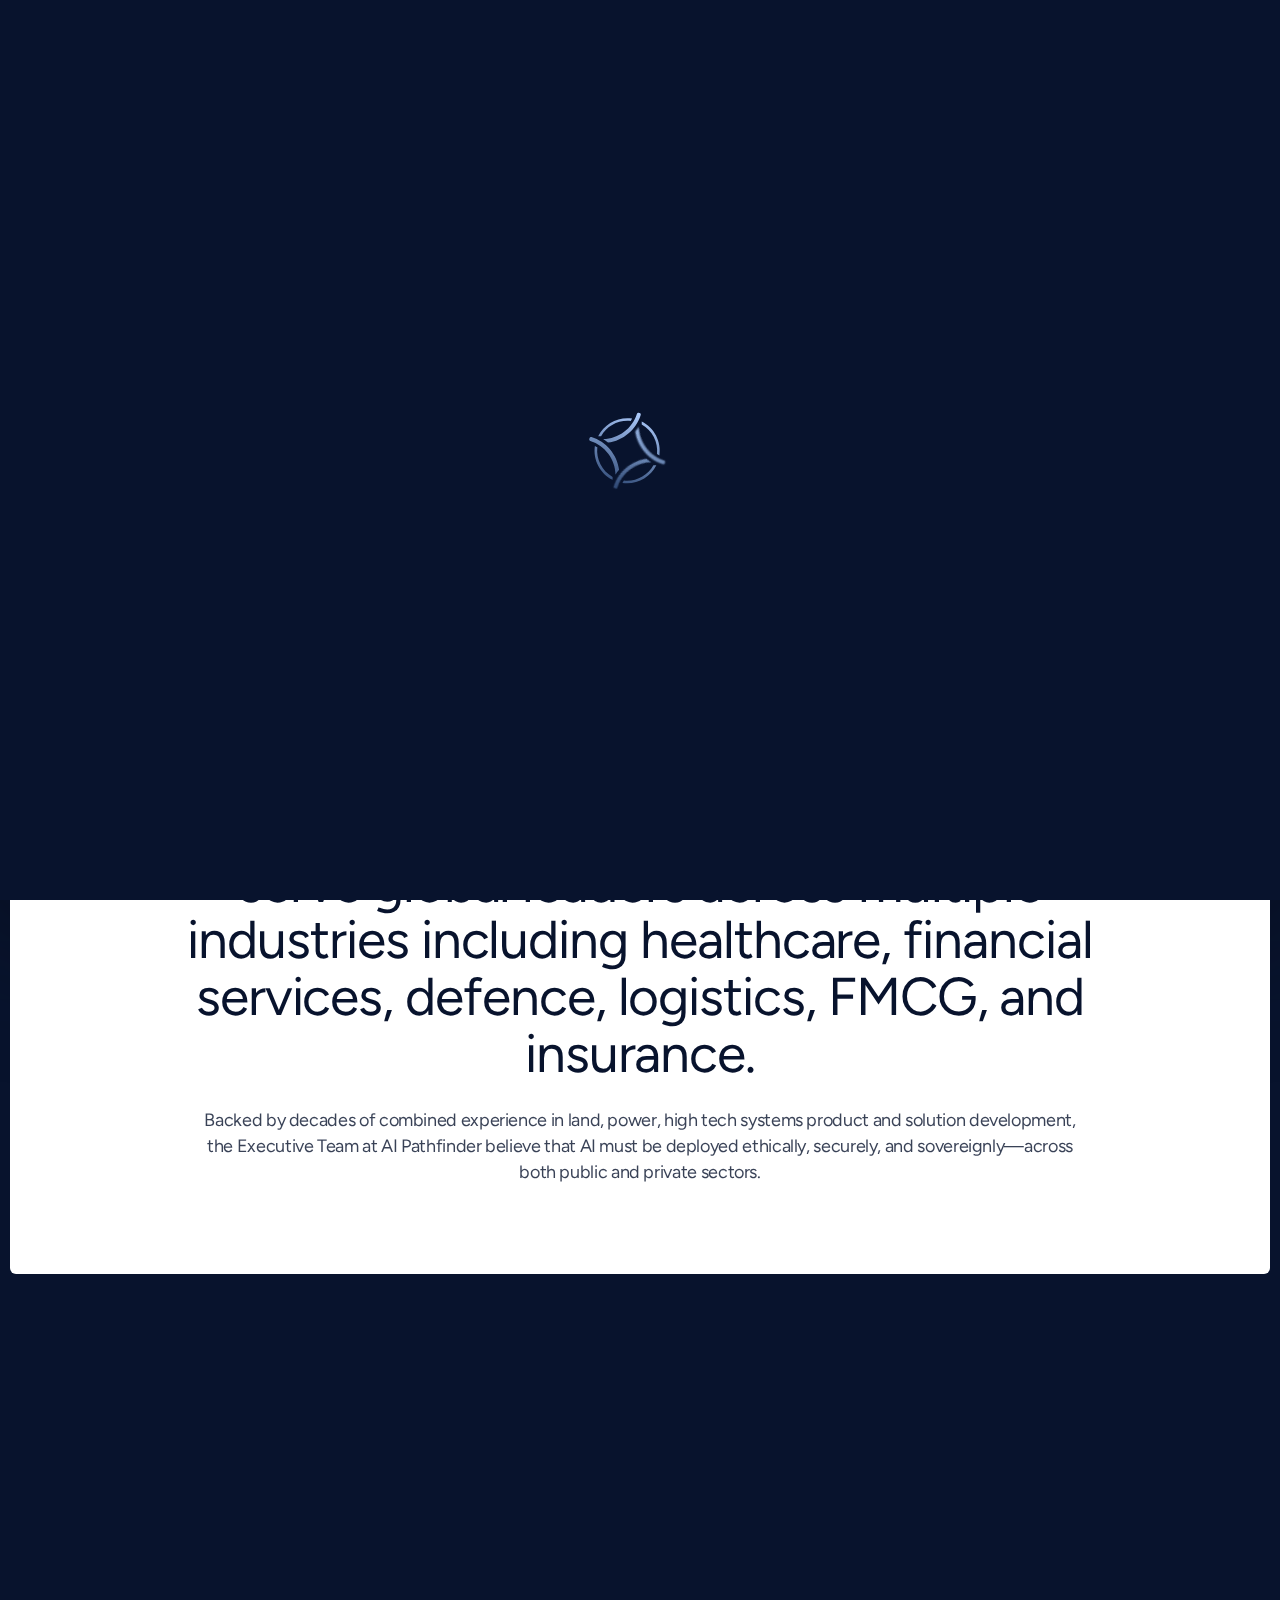
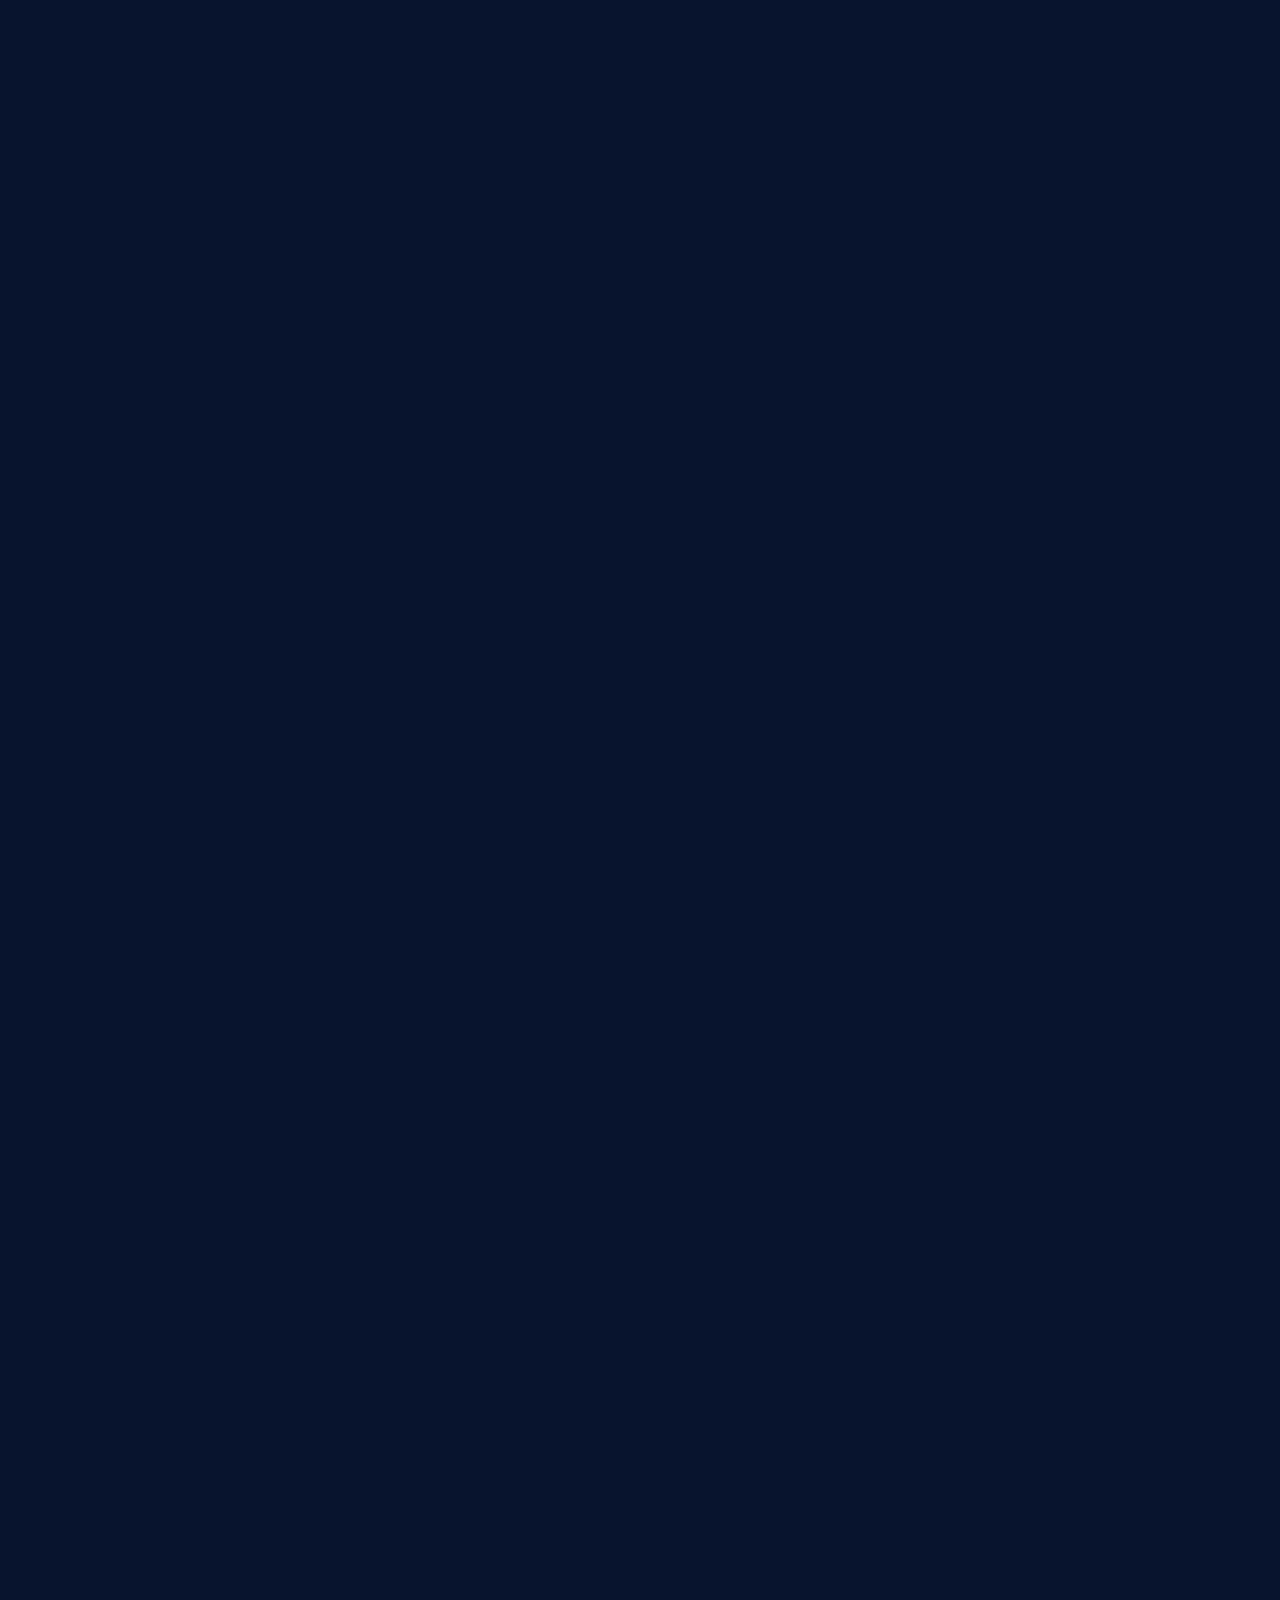
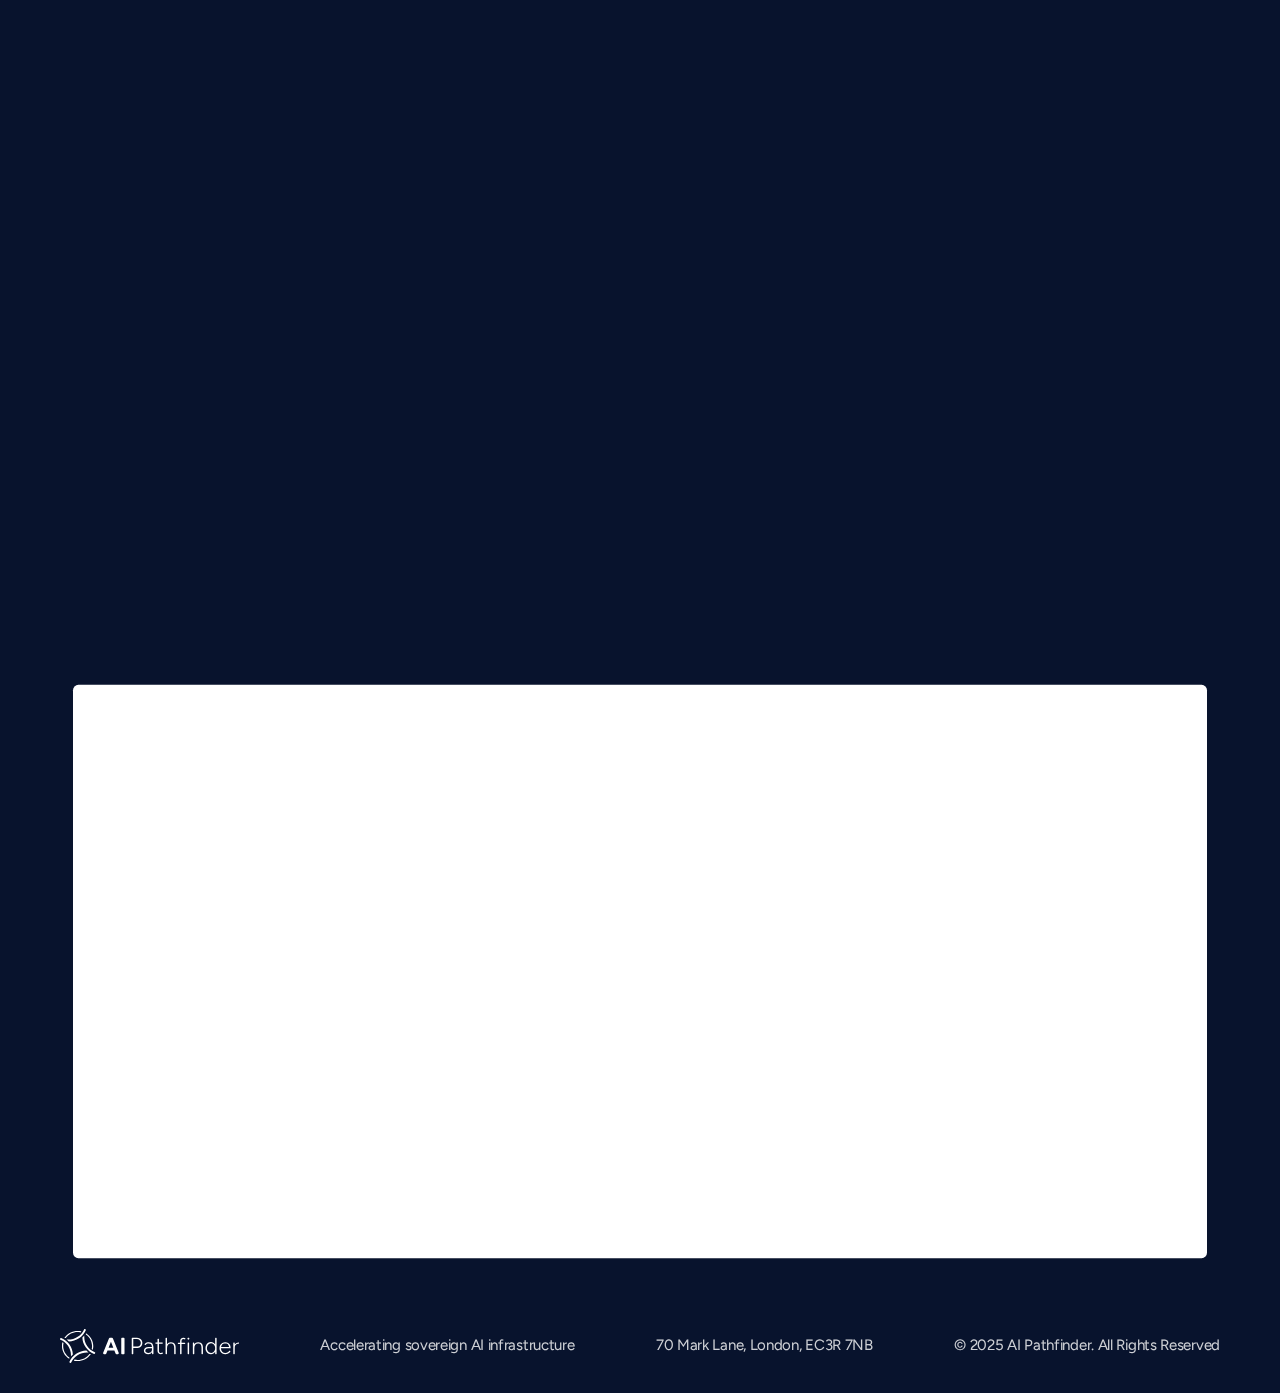
<file: company.html>
<!doctype html>
<html lang="en">
    <head>
        <meta charset="UTF-8" />
        <meta name="viewport" content="width=device-width, initial-scale=1.0" />
        <meta name="view-transition" content="same-origin" />
        <title>AI Pathfinder - Accelerating Sovereign AI Infrastructure</title>
        <meta name="description" content="AI Pathfinder is a vertically integrated technology company delivering AI-as-a-Service to transform businesses, unlock value, and change lives.">

        <!-- favicon -->
        <link rel="icon" type="image/png" href="./assets/favicon-96x96_-I93WgemU.png" sizes="96x96" />
        <link rel="icon" type="image/svg+xml" href="./assets/favicon_-dBPnhrwB.svg" />
        <link rel="shortcut icon" href="./assets/favicon_-B37PYSzs.ico" />
        <link rel="apple-touch-icon" sizes="180x180" href="./assets/apple-touch-icon_-jJQywz1O.png" />
        <meta name="apple-mobile-web-app-title" content="AI Pathfinder" />
        <link rel="manifest" href="./assets/site-CCniNXRW.webmanifest" />
        <!-- meta tags -->
        <meta property="og:type" content="website">
        <meta property="og:url" content="https://aipathfinder.ai/">
        <meta property="og:title" content="AI Pathfinder - Accelerating Sovereign AI Infrastructure">
        <meta property="og:description" content="AI Pathfinder is a vertically integrated technology company delivering AI-as-a-Service to transform businesses, unlock value, and change lives.">
        <meta property="og:image" content="https://www.aipathfinder.ai/assets/img/logo.png">
        <meta name="twitter:card" content="summary_large_image">

        <!-- Google Search Console -->
        <meta name="google-site-verification" content="R03QvbHJKnYp72PTI03hR3tSTDU5A5DVuGdAqVxb4KA" />

        <style>@import url("https://fonts.googleapis.com/css2?family=Figtree:ital,wght@0,300..900;1,300..900&display=swap");:where(:not(html):not(iframe):not(canvas):not(img):not(svg):not(video):not(audio):not(svg *):not(symbol *)){all:unset;display:revert}*,:after,:before{box-sizing:border-box}html{-moz-text-size-adjust:none;-webkit-text-size-adjust:none;text-size-adjust:none}a,button{cursor:revert}menu,ol,summary,ul{list-style:none}ol{counter-reset:revert}img{max-height:100%;max-width:100%}table{border-collapse:collapse}input,textarea{-webkit-user-select:auto}textarea{white-space:revert}meter{-webkit-appearance:revert;-moz-appearance:revert;appearance:revert}:where(pre){all:revert;box-sizing:border-box}::-moz-placeholder{color:inherit}::placeholder{color:inherit}:where([hidden]){display:none}:where([contenteditable]:not([contenteditable=false])){-moz-user-modify:read-write;-webkit-user-modify:read-write;word-wrap:break-word;-webkit-line-break:after-white-space;-webkit-user-select:auto}:where([draggable=true]){-webkit-user-drag:element}:where(dialog:modal){all:revert;box-sizing:border-box}::-webkit-details-marker{display:none}#preloader{align-items:center;background-color:#08132d;display:flex;flex-direction:column;height:100dvh;justify-content:center;left:0;opacity:1;position:fixed;top:0;transition:opacity .6s ease;width:100vw;z-index:8}.logo_animation{width:40%}@view-transition{navigation:auto}@keyframes move-out{0%{opacity:1}to{opacity:0}}@keyframes move-in{0%{opacity:0}to{opacity:1}}::view-transition-group(root){animation-duration:.4s}::view-transition-old(root){animation:move-out .25s ease-out both}::view-transition-new(root){animation:move-in .25s ease-in both}:root{--white:#fff;--deep-space-blue:#040a13;--midnight-indigo:#08132d;--soft-sky:#b0ceff;--royal-navy:#012859;--cobalt-blue:#1b55b2;--gradient:linear-gradient(270deg,#b0ceff,#08132d)}.bg--white{background-color:#fff}.bg--deep-space-blue{background-color:#040a13}.bg--midnight-indigo{background-color:#08132d}.bg--soft-sky{background-color:#b0ceff}.bg--royal-navy{background-color:#012859}.bg--cobalt-blue{background-color:#1b55b2}.bg--gradient{background-color:linear-gradient(270deg,#b0ceff,#08132d)}.text--white{color:#fff}.text--deep-space-blue{color:#040a13}.text--midnight-indigo{color:#08132d}.text--soft-sky{color:#b0ceff}.text--royal-navy{color:#012859}.text--cobalt-blue{color:#1b55b2}.text--gradient{color:linear-gradient(270deg,#b0ceff,#08132d)}.arrow--white{background-color:#fff}.arrow--white .shape path{fill:#fff}.arrow--deep-space-blue{background-color:#040a13}.arrow--deep-space-blue .shape path{fill:#040a13}.arrow--midnight-indigo{background-color:#08132d}.arrow--midnight-indigo .shape path{fill:#08132d}.arrow--soft-sky{background-color:#b0ceff}.arrow--soft-sky .shape path{fill:#b0ceff}.arrow--royal-navy{background-color:#012859}.arrow--royal-navy .shape path{fill:#012859}.arrow--cobalt-blue{background-color:#1b55b2}.arrow--cobalt-blue .shape path{fill:#1b55b2}.arrow--gradient{background-color:linear-gradient(270deg,#b0ceff,#08132d)}.arrow--gradient .shape path{fill:linear-gradient(270deg,#b0ceff,#08132d)}em,i{font-style:italic}sup{vertical-align:20%}blockquote cite{display:block;padding-top:2rem}.uppercase{text-transform:uppercase}.underline{-webkit-text-decoration:underline;text-decoration:underline}.sr-only:not(.focus):not(:active){clip:rect(0 0 0 0);clip-path:inset(50%);height:1px;overflow:hidden;position:absolute;white-space:nowrap;width:1px}*,:after,:before{box-sizing:inherit;margin:0;padding:0}@media (prefers-reduced-motion:reduce){*,:after,:before{animation-duration:.001ms!important;transition-duration:.001ms!important}}body,html{background-color:#08132d;color:#08132d;display:block;overscroll-behavior:none;scroll-behavior:auto}html{box-sizing:border-box}.main{display:block;min-height:100svh}.main,section{position:relative;width:100%}section{background-color:transparent;max-width:100%;z-index:2}::-moz-selection{background-color:#08132d;color:#fff}*::-moz-selection{background-color:#08132d;color:#fff}::selection{background-color:#08132d;color:#fff}a,button{cursor:pointer;width:-moz-fit-content;width:fit-content}a:focus,button:focus,input:focus,select:focus,textarea:focus{box-shadow:none;-webkit-tap-highlight-color:transparent}div.grecaptcha-badge{display:none!important}@media (max-width:599px){.show-desktop{display:none!important}}@media (min-width:600px){.show-mobile{display:none!important}}@media (min-width:768px){.show-tablet{display:none!important}}@media (max-width:767px){.show-above-tablet{display:none!important}}[data-parallax=lg]{transform:translate3d(0,-1px,0) scale(1.15)}[data-parallax=sm]{transform:translate3d(0,-1px,0) scale(1.07)}.simpleParallax{height:100%;left:0;-o-object-fit:cover;object-fit:cover;position:absolute;top:0;width:100%;z-index:0}*,a,body,button,h1,h2,h3,h4,h5,h6,input,label,ol,p,select,textarea,ul{font-family:Figtree,sans-serif;font-style:normal;font-weight:400}.btn,.h5,.link,h5{font-weight:500}.bold,b,strong{font-family:inherit;font-weight:700;letter-spacing:inherit;line-height:inherit}.bold span,b span,strong span{font-weight:500}.label{font-weight:600}.h1,h1{font-size:6.9444444444vw;font-size:max(3.75rem,6.9444444444vw);line-height:96%}@media (min-width:1584px){.h1,h1{font-size:max(3.75rem,min(6.9444444444vw,6.9444444444vw - (6.9444444444vw - 3.75rem) * .4652777778))}}.h1,h1{letter-spacing:-.1388888889vw;letter-spacing:min(-.075rem,-.1388888889vw)}@media (min-width:1584px){.h1,h1{letter-spacing:min(-.075rem,max(-.1388888889vw,-.1388888889vw - (-.1388888889vw - -.075rem) * .4652777778))}}.h2,h2{font-size:4.1666666667vw;font-size:max(2.25rem,4.1666666667vw);line-height:106%}@media (min-width:1584px){.h2,h2{font-size:max(2.25rem,min(4.1666666667vw,4.1666666667vw - (4.1666666667vw - 2.25rem) * .4652777778))}}.h2,h2{letter-spacing:-.0833333333vw;letter-spacing:min(-.045rem,-.0833333333vw)}@media (min-width:1584px){.h2,h2{letter-spacing:min(-.045rem,max(-.0833333333vw,-.0833333333vw - (-.0833333333vw - -.045rem) * .4652777778))}}.h3,h3{font-size:2.5vw;font-size:max(1.75rem,2.5vw);line-height:111%}@media (min-width:1584px){.h3,h3{font-size:max(1.75rem,min(2.5vw,2.5vw - (2.5vw - 1.75rem) * .4652777778))}}.h3,h3{letter-spacing:-.05vw;letter-spacing:min(-.035rem,-.05vw)}@media (min-width:1584px){.h3,h3{letter-spacing:min(-.035rem,max(-.05vw,-.05vw - (-.05vw - -.035rem) * .4652777778))}}.h4,h4{font-size:1.9444444444vw;font-size:max(1.375rem,1.9444444444vw);line-height:107%}@media (min-width:1584px){.h4,h4{font-size:max(1.375rem,min(1.9444444444vw,1.9444444444vw - (1.9444444444vw - 1.375rem) * .4652777778))}}.h4,h4{letter-spacing:-.0388888889vw;letter-spacing:min(-.0275rem,-.0388888889vw)}@media (min-width:1584px){.h4,h4{letter-spacing:min(-.0275rem,max(-.0388888889vw,-.0388888889vw - (-.0388888889vw - -.0275rem) * .4652777778))}}.h5,h5{font-size:1.5277777778vw;font-size:max(1.375rem,1.5277777778vw);line-height:136%}@media (min-width:1584px){.h5,h5{font-size:max(1.375rem,min(1.5277777778vw,1.5277777778vw - (1.5277777778vw - 1.375rem) * .4652777778))}}.h5,h5{letter-spacing:-.0305555556vw;letter-spacing:min(-.0275rem,-.0305555556vw)}@media (min-width:1584px){.h5,h5{letter-spacing:min(-.0275rem,max(-.0305555556vw,-.0305555556vw - (-.0305555556vw - -.0275rem) * .4652777778))}}.h6,h6{font-size:1.3888888889vw;font-size:max(1.25rem,1.3888888889vw);line-height:140%}@media (min-width:1584px){.h6,h6{font-size:max(1.25rem,min(1.3888888889vw,1.3888888889vw - (1.3888888889vw - 1.25rem) * .4652777778))}}.h6,h6{letter-spacing:-.0277777778vw;letter-spacing:min(-.025rem,-.0277777778vw)}@media (min-width:1584px){.h6,h6{letter-spacing:min(-.025rem,max(-.0277777778vw,-.0277777778vw - (-.0277777778vw - -.025rem) * .4652777778))}}.p,body,figcaption,input,label,ol,p,select,ul{font-size:1.25vw;font-size:max(1.125rem,1.25vw);line-height:144%}@media (min-width:1584px){.p,body,figcaption,input,label,ol,p,select,ul{font-size:max(1.125rem,min(1.25vw,1.25vw - (1.25vw - 1.125rem) * .4652777778))}}.p,body,figcaption,input,label,ol,p,select,ul{letter-spacing:-.025vw;letter-spacing:min(-.0225rem,-.025vw)}@media (min-width:1584px){.p,body,figcaption,input,label,ol,p,select,ul{letter-spacing:min(-.0225rem,max(-.025vw,-.025vw - (-.025vw - -.0225rem) * .4652777778))}}small{font-size:1.0416666667vw;font-size:max(.9375rem,1.0416666667vw);line-height:146%}@media (min-width:1584px){small{font-size:max(.9375rem,min(1.0416666667vw,1.0416666667vw - (1.0416666667vw - .9375rem) * .4652777778))}}small{letter-spacing:-.0208333333vw;letter-spacing:min(-.01875rem,-.0208333333vw)}@media (min-width:1584px){small{letter-spacing:min(-.01875rem,max(-.0208333333vw,-.0208333333vw - (-.0208333333vw - -.01875rem) * .4652777778))}}.btn,.link{font-size:1.1111111111vw;font-size:max(1rem,1.1111111111vw);line-height:112%}@media (min-width:1584px){.btn,.link{font-size:max(1rem,min(1.1111111111vw,1.1111111111vw - (1.1111111111vw - 1rem) * .4652777778))}}.btn,.link{letter-spacing:-.0222222222vw;letter-spacing:min(-.02rem,-.0222222222vw)}@media (min-width:1584px){.btn,.link{letter-spacing:min(-.02rem,max(-.0222222222vw,-.0222222222vw - (-.0222222222vw - -.02rem) * .4652777778))}}.label{font-size:.9722222222vw;font-size:max(.875rem,.9722222222vw);line-height:100%}@media (min-width:1584px){.label{font-size:max(.875rem,min(.9722222222vw,.9722222222vw - (.9722222222vw - .875rem) * .4652777778))}}.label{letter-spacing:-.0194444444vw;letter-spacing:min(-.0175rem,-.0194444444vw)}@media (min-width:1584px){.label{letter-spacing:min(-.0175rem,max(-.0194444444vw,-.0194444444vw - (-.0194444444vw - -.0175rem) * .4652777778))}}:root{--header-height:6.25vw;--header-height:max(4.6875rem,6.25vw)}@media (min-width:1584px){:root{--header-height:max(4.6875rem,min(6.25vw,6.25vw - (6.25vw - 4.6875rem) * 0.4652777778))}}:root{--gutter:10.4166666667vw;--gutter:max(1.875rem,10.4166666667vw)}@media (min-width:1584px){:root{--gutter:max(1.875rem,min(10.4166666667vw,10.4166666667vw - (10.4166666667vw - 1.875rem) * 0.4652777778))}}:root{--gap:2.7777777778vw;--gap:max(1.25rem,2.7777777778vw)}@media (min-width:1584px){:root{--gap:max(1.25rem,min(2.7777777778vw,2.7777777778vw - (2.7777777778vw - 1.25rem) * 0.4652777778))}}@media (max-width:1023px){:root{--gutter:5.2083333333vw;--gutter:max(1.875rem,5.2083333333vw)}}@media (max-width:1023px) and (min-width:1584px){:root{--gutter:max(1.875rem,min(5.2083333333vw,5.2083333333vw - (5.2083333333vw - 1.875rem) * 0.4652777778))}}@media (max-width:1023px){:root{--gap:1.3888888889vw;--gap:max(1.25rem,1.3888888889vw)}}@media (max-width:1023px) and (min-width:1584px){:root{--gap:max(1.25rem,min(1.3888888889vw,1.3888888889vw - (1.3888888889vw - 1.25rem) * 0.4652777778))}}@media (max-width:767px){:root{--gutter:2.0833333333vw;--gutter:max(1.875rem,2.0833333333vw)}}@media (max-width:767px) and (min-width:1584px){:root{--gutter:max(1.875rem,min(2.0833333333vw,2.0833333333vw - (2.0833333333vw - 1.875rem) * 0.4652777778))}}@media (max-width:767px){:root{--gap:1.3888888889vw;--gap:max(1.25rem,1.3888888889vw)}}@media (max-width:767px) and (min-width:1584px){:root{--gap:max(1.25rem,min(1.3888888889vw,1.3888888889vw - (1.3888888889vw - 1.25rem) * 0.4652777778))}}.row{display:grid;grid-column-gap:max(1.25rem,2.7777777778vw);grid-column-gap:var(--gap);grid-row-gap:calc(max(1.25rem,  2.7777777778vw)*1.5);grid-row-gap:calc(var(--gap)*1.5);grid-template-columns:repeat(12,minmax(0,1fr));max-width:100%;padding-left:max(1.875rem,10.4166666667vw);padding-left:var(--gutter);padding-right:max(1.875rem,10.4166666667vw);padding-right:var(--gutter)}@media (max-width:1231px){.row{grid-template-columns:repeat(12,minmax(0,1fr))}}@media (max-width:1023px){.row{grid-template-columns:repeat(12,minmax(0,1fr))}}@media (max-width:767px){.row{grid-template-columns:repeat(12,minmax(0,1fr))}}@media (max-width:599px){.row{grid-template-columns:repeat(12,minmax(0,1fr))}}.row--grid{bottom:0;height:100svh;left:0;pointer-events:none;position:fixed;right:0;top:0;z-index:7}.row--grid .col{background-color:rgba(255,0,0,.15);height:100vh}.row.padded{padding-top:max(3.75rem,6.9444444444vw)}@media (min-width:1584px){.row.padded{padding-top:max(3.75rem,min(6.9444444444vw,6.9444444444vw - (6.9444444444vw - 3.75rem) * .4652777778))}}.row.padded{padding-bottom:max(3.75rem,6.9444444444vw)}@media (min-width:1584px){.row.padded{padding-bottom:max(3.75rem,min(6.9444444444vw,6.9444444444vw - (6.9444444444vw - 3.75rem) * .4652777778))}}.row.equal-gap{grid-column-gap:max(1.25rem,2.7777777778vw);grid-column-gap:var(--gap);grid-row-gap:max(1.25rem,2.7777777778vw);grid-row-gap:var(--gap)}.row.half-gap{grid-column-gap:calc(max(1.25rem,  2.7777777778vw)/2);grid-column-gap:calc(var(--gap)/2)}.row.half-gap.equal-gap{grid-row-gap:calc(max(1.25rem,  2.7777777778vw)/2);grid-row-gap:calc(var(--gap)/2)}.row.no-gap{grid-column-gap:0}.row.no-gutter{padding:0}.row.half-gutter{padding-left:calc(max(1.875rem,  10.4166666667vw)/2);padding-left:calc(var(--gutter)/2);padding-right:calc(max(1.875rem,  10.4166666667vw)/2);padding-right:calc(var(--gutter)/2)}.col-0{display:none}.col-1{grid-column:span 1}.col-2{grid-column:span 2}.col-3{grid-column:span 3}.col-4{grid-column:span 4}.col-5{grid-column:span 5}.col-6{grid-column:span 6}.col-7{grid-column:span 7}.col-8{grid-column:span 8}.col-9{grid-column:span 9}.col-10{grid-column:span 10}.col-11{grid-column:span 11}.col-12{grid-column:span 12}.col-1,.col-10,.col-11,.col-12,.col-2,.col-3,.col-4,.col-5,.col-6,.col-7,.col-8,.col-9{position:relative;width:100%}@media (max-width:1231px){.col-xlg-0{display:none}.col-xlg-1{display:block;grid-column:span 1}.col-xlg-2{display:block;grid-column:span 2}.col-xlg-3{display:block;grid-column:span 3}.col-xlg-4{display:block;grid-column:span 4}.col-xlg-5{display:block;grid-column:span 5}.col-xlg-6{display:block;grid-column:span 6}.col-xlg-7{display:block;grid-column:span 7}.col-xlg-8{display:block;grid-column:span 8}.col-xlg-9{display:block;grid-column:span 9}.col-xlg-10{display:block;grid-column:span 10}.col-xlg-11{display:block;grid-column:span 11}.col-xlg-12{display:block;grid-column:span 12}}@media (max-width:1023px){.col-lg-0{display:none}.col-lg-1{display:block;grid-column:span 1}.col-lg-2{display:block;grid-column:span 2}.col-lg-3{display:block;grid-column:span 3}.col-lg-4{display:block;grid-column:span 4}.col-lg-5{display:block;grid-column:span 5}.col-lg-6{display:block;grid-column:span 6}.col-lg-7{display:block;grid-column:span 7}.col-lg-8{display:block;grid-column:span 8}.col-lg-9{display:block;grid-column:span 9}.col-lg-10{display:block;grid-column:span 10}.col-lg-11{display:block;grid-column:span 11}.col-lg-12{display:block;grid-column:span 12}}@media (max-width:767px){.col-md-0{display:none}.col-md-1{display:block;grid-column:span 1}.col-md-2{display:block;grid-column:span 2}.col-md-3{display:block;grid-column:span 3}.col-md-4{display:block;grid-column:span 4}.col-md-5{display:block;grid-column:span 5}.col-md-6{display:block;grid-column:span 6}.col-md-7{display:block;grid-column:span 7}.col-md-8{display:block;grid-column:span 8}.col-md-9{display:block;grid-column:span 9}.col-md-10{display:block;grid-column:span 10}.col-md-11{display:block;grid-column:span 11}.col-md-12{display:block;grid-column:span 12}}@media (max-width:599px){.col-sm-0{display:none}.col-sm-1{display:block;grid-column:span 1}.col-sm-2{display:block;grid-column:span 2}.col-sm-3{display:block;grid-column:span 3}.col-sm-4{display:block;grid-column:span 4}.col-sm-5{display:block;grid-column:span 5}.col-sm-6{display:block;grid-column:span 6}.col-sm-7{display:block;grid-column:span 7}.col-sm-8{display:block;grid-column:span 8}.col-sm-9{display:block;grid-column:span 9}.col-sm-10{display:block;grid-column:span 10}.col-sm-11{display:block;grid-column:span 11}.col-sm-12{display:block;grid-column:span 12}}.flex{display:flex;gap:max(1.25rem,2.7777777778vw);gap:var(--gap)}.flex-gap-sm{gap:.6944444444vw;gap:max(.625rem,.6944444444vw)}@media (min-width:1584px){.flex-gap-sm{gap:max(.625rem,min(.6944444444vw,.6944444444vw - (.6944444444vw - .625rem) * .4652777778))}}.flex-gap-lg{gap:2.0833333333vw;gap:max(1.875rem,2.0833333333vw)}@media (min-width:1584px){.flex-gap-lg{gap:max(1.875rem,min(2.0833333333vw,2.0833333333vw - (2.0833333333vw - 1.875rem) * .4652777778))}}.flex-column{flex-direction:column}.flex-jc-center{justify-content:flex-start}.flex-jc-end{justify-content:flex-end}.flex-jc-between{justify-content:space-between}.flex-wrap{flex-wrap:wrap}.header{left:0;position:fixed;top:0;width:100%;z-index:5}@media (min-width:768px){.header{padding:max(.625rem,.6944444444vw)}}@media (min-width:768px) and (min-width:1584px){.header{padding:max(.625rem,min(.6944444444vw,.6944444444vw - (.6944444444vw - .625rem) * .4652777778))}}.header__inner{align-items:center;background-color:#fff;box-shadow:0 10px 20px 0 rgba(8,19,45,.1);display:flex;justify-content:space-between;overflow:visible!important;padding:.625rem calc(max(1.875rem,  10.4166666667vw)/2);padding:.625rem calc(var(--gutter)/2);width:100%}@media (min-width:768px){.header__inner{border-radius:6px;overflow:hidden;padding:max(.625rem,.6944444444vw)}}@media (min-width:768px) and (min-width:1584px){.header__inner{padding:max(.625rem,min(.6944444444vw,.6944444444vw - (.6944444444vw - .625rem) * .4652777778))}}.header__nav ul{align-items:center;display:flex;gap:2.5rem}@media (max-width:767px){.header__nav ul{gap:1.5625rem}}@media (max-width:599px){.header__nav ul{flex-direction:column;height:100%}.header__nav{background-color:#fff;border-radius:6px;box-shadow:0 10px 20px 0 rgba(8,19,45,.1);display:none;left:0;opacity:0;overflow:auto;overflow:hidden;padding:calc(max(4.6875rem,  6.25vw)) .625rem .625rem;padding-top:calc(var(--header-height));position:fixed;right:0;top:0;visibility:hidden;width:100%;z-index:-1}}@media (max-width:767px){.header__nav.open{display:block;opacity:1;visibility:visible}}.spacer{width:100%}.spacer--head{padding-top:calc(max(4.6875rem,  6.25vw) + 1.25rem);padding-top:calc(var(--header-height) + 1.25rem)}.spacer--xs{height:1.25rem}.spacer--s{height:6.25rem}.spacer--m{height:7.5rem}.spacer--l{height:9.375rem}.wysiwyg{display:flex;flex-direction:column;gap:2.5rem}.wysiwyg ol,.wysiwyg ul{list-style-position:outside;padding-left:max(1rem,1.1111111111vw)}@media (min-width:1584px){.wysiwyg ol,.wysiwyg ul{padding-left:max(1rem,min(1.1111111111vw,1.1111111111vw - (1.1111111111vw - 1rem) * .4652777778))}}.wysiwyg ol li::marker,.wysiwyg ul li::marker{color:#08132d}.wysiwyg ul{list-style-type:disc}.wysiwyg ol{list-style-type:auto}.wysiwyg a:not(.btn):not(.link){-webkit-text-decoration:underline;text-decoration:underline}.wysiwyg img{height:auto}.wysiwyg figure,.wysiwyg iframe{max-width:100%!important;min-width:0!important;min-width:auto!important}.bg{--bg-scale:0.9;background-color:transparent;padding:max(.625rem,.625rem);position:relative}@media (min-width:1584px){.bg{padding:max(.625rem,min(.625rem,.625rem - (.625rem - .625rem) * .4652777778))}}@media (max-width:767px){.bg{padding:0}}.bg:before{border-radius:6px;content:"";height:calc(100% - var(--padding)*2);left:var(--padding);overflow:hidden;pointer-events:none;position:absolute;top:var(--padding);transform:scale(var(--bg-scale));width:calc(100% - var(--padding)*2);z-index:2;--padding:0.625rem;--padding:max(0.625rem,0.625rem)}@media (min-width:1584px){.bg:before{--padding:max(0.625rem,min(0.625rem,0.625rem - (0.625rem - 0.625rem) * 0.4652777778))}}@media (max-width:1023px){.bg:before{display:none}}.bg>section{border-radius:6px;overflow:hidden}.bg--white:before{background-color:#fff}@media (max-width:1023px){.bg--white>section{background-color:#fff}}.bg--soft-sky:before{background-color:#b0ceff}@media (max-width:1023px){.bg--soft-sky>section{background-color:#b0ceff}}.bg--midnight-indigo:before{background-color:#08132d}@media (max-width:1023px){.bg--midnight-indigo>section{background-color:#08132d}}.bg--royal-navy:before{background-color:#012859}@media (max-width:1023px){.bg--royal-navy>section{background-color:#012859}}.btn{align-items:center;background-color:#1b55b2;border:.0625rem solid #1b55b2;border-radius:6px;color:#fff;display:flex;flex-wrap:nowrap;height:-moz-fit-content;height:fit-content;justify-content:center;overflow:hidden;padding:max(.875rem,.9722222222vw);text-align:center;transition:all .3s ease;white-space:nowrap;width:-moz-fit-content;width:fit-content}@media (min-width:1584px){.btn{padding:max(.875rem,min(.9722222222vw,.9722222222vw - (.9722222222vw - .875rem) * .4652777778))}}.btn{padding-left:max(1.5625rem,1.7361111111vw)}@media (min-width:1584px){.btn{padding-left:max(1.5625rem,min(1.7361111111vw,1.7361111111vw - (1.7361111111vw - 1.5625rem) * .4652777778))}}.btn{padding-right:max(1.5625rem,1.7361111111vw)}@media (min-width:1584px){.btn{padding-right:max(1.5625rem,min(1.7361111111vw,1.7361111111vw - (1.7361111111vw - 1.5625rem) * .4652777778))}}.btn{gap:1.0416666667vw;gap:max(.9375rem,1.0416666667vw)}@media (min-width:1584px){.btn{gap:max(.9375rem,min(1.0416666667vw,1.0416666667vw - (1.0416666667vw - .9375rem) * .4652777778))}}@media (hover:hover) and (pointer:fine){.btn:hover{background-color:#012859;border-color:#012859}}.btn.hover{background-color:#012859;border-color:#012859}.btn:focus-visible{background-color:#012859;border-color:#012859}.btn--alt{background-color:transparent;border-color:#b0ceff;color:#b0ceff}@media (hover:hover) and (pointer:fine){.btn--alt:hover{background-color:#b0ceff;border-color:#b0ceff;color:#040a13}}.btn--alt.hover{background-color:#b0ceff;border-color:#b0ceff;color:#040a13}.btn--alt:focus-visible{background-color:#b0ceff;border-color:#b0ceff;color:#040a13}.btn--alt--white{border-color:#fff;color:#fff}@media (hover:hover) and (pointer:fine){.btn--alt--white:hover{background-color:#fff;border-color:#fff;color:#040a13}}.btn--alt--white.hover{background-color:#fff;border-color:#fff;color:#040a13}.btn--alt--white:focus-visible{background-color:#fff;border-color:#fff;color:#040a13}.btn--light{background-color:#b0ceff;border-color:#b0ceff}@media (hover:hover) and (pointer:fine){.btn--light:hover{background-color:#1b55b2;border-color:#1b55b2}}.btn--light.hover{background-color:#1b55b2;border-color:#1b55b2}.btn--light:focus-visible{background-color:#1b55b2;border-color:#1b55b2}.btn--icon{padding:max(.9375rem,1.0416666667vw)}@media (min-width:1584px){.btn--icon{padding:max(.9375rem,min(1.0416666667vw,1.0416666667vw - (1.0416666667vw - .9375rem) * .4652777778))}}.btn--linkedin:before{content:url("data:image/svg+xml;charset=utf-8,%3Csvg xmlns='http://www.w3.org/2000/svg' width='18' height='19' fill='none' viewBox='0 0 18 19'%3E%3Cpath fill='%2308132d' fill-rule='evenodd' d='M4.291 2.084c0 1.136-.852 2.056-2.184 2.056C.827 4.14-.026 3.22 0 2.084-.026.893.826 0 2.132 0 3.44 0 4.265.893 4.291 2.084M.108 18.998V5.764h4.05v13.233zM5.634 9.988c0-1.651-.054-3.058-.107-4.222h3.518l.187 1.813h.08c.533-.84 1.866-2.11 4.024-2.11C16.001 5.469 18 7.255 18 11.15V19h-4.05v-7.334c0-1.706-.586-2.869-2.052-2.869-1.12 0-1.786.785-2.052 1.542-.107.271-.16.65-.16 1.03V19h-4.05V9.988z' clip-rule='evenodd'/%3E%3C/svg%3E");display:inline-block;height:1.1875rem;width:1.125rem}.link{position:relative;transition:all .3s ease}.link.active{color:#1b55b2}@media (hover:hover) and (pointer:fine){.link:hover{color:#1b55b2}}.link:focus-visible{color:#1b55b2}.text{display:flex;flex-direction:column;gap:1.875rem;gap:2.0833333333vw;gap:max(1.25rem,2.0833333333vw)}@media (min-width:1584px){.text{gap:max(1.25rem,min(2.0833333333vw,2.0833333333vw - (2.0833333333vw - 1.25rem) * .4652777778))}}.text--center{align-items:center;justify-content:center;text-align:center}.text--padded{margin-bottom:max(1.25rem,2.7777777778vw)}@media (min-width:1584px){.text--padded{margin-bottom:max(1.25rem,min(2.7777777778vw,2.7777777778vw - (2.7777777778vw - 1.25rem) * .4652777778))}}.text--margin-top{margin-top:max(1.875rem,3.4722222222vw)}@media (min-width:1584px){.text--margin-top{margin-top:max(1.875rem,min(3.4722222222vw,3.4722222222vw - (3.4722222222vw - 1.875rem) * .4652777778))}}.text .h1,.text h1{margin-bottom:max(.625rem,1.1111111111vw)}@media (min-width:1584px){.text .h1,.text h1{margin-bottom:max(.625rem,min(1.1111111111vw,1.1111111111vw - (1.1111111111vw - .625rem) * .4652777778))}}.text p{opacity:.8}@media (min-width:768px){.text p{max-width:80%}}@media (min-width:600px){.text p{max-width:90%}}.text .btn-group{margin-top:max(1.875rem,2.0833333333vw)}@media (min-width:1584px){.text .btn-group{margin-top:max(1.875rem,min(2.0833333333vw,2.0833333333vw - (2.0833333333vw - 1.875rem) * .4652777778))}}.btn-group{display:flex;flex-wrap:wrap;gap:1.25rem;-moz-column-gap:1.3888888889vw;column-gap:1.3888888889vw;-moz-column-gap:max(.9375rem,1.3888888889vw);column-gap:max(.9375rem,1.3888888889vw)}@media (min-width:1584px){.btn-group{-moz-column-gap:max(.9375rem,min(1.3888888889vw,1.3888888889vw - (1.3888888889vw - .9375rem) * .4652777778));column-gap:max(.9375rem,min(1.3888888889vw,1.3888888889vw - (1.3888888889vw - .9375rem) * .4652777778))}}.btn-group{row-gap:1.0416666667vw;row-gap:max(.9375rem,1.0416666667vw)}@media (min-width:1584px){.btn-group{row-gap:max(.9375rem,min(1.0416666667vw,1.0416666667vw - (1.0416666667vw - .9375rem) * .4652777778))}}.card{background-color:#08132d;background-image:url("data:image/svg+xml;charset=utf-8,%3Csvg xmlns='http://www.w3.org/2000/svg' width='354' height='498' fill='none' viewBox='0 0 354 498'%3E%3Cg filter='url(%23a)' opacity='.6'%3E%3Ccircle cx='315' cy='76' r='122' fill='%23b0ceff'/%3E%3C/g%3E%3Cdefs%3E%3Cfilter id='a' width='844' height='844' x='-107' y='-346' color-interpolation-filters='sRGB' filterUnits='userSpaceOnUse'%3E%3CfeFlood flood-opacity='0' result='BackgroundImageFix'/%3E%3CfeBlend in='SourceGraphic' in2='BackgroundImageFix' result='shape'/%3E%3CfeGaussianBlur result='effect1_foregroundBlur_54_1958' stdDeviation='150'/%3E%3C/filter%3E%3C/defs%3E%3C/svg%3E");background-position:100% 0;background-repeat:no-repeat;background-size:cover;border-radius:6px;overflow:hidden}.card__inner{color:#fff;height:100%;padding:max(1.875rem,2.0833333333vw);transition:all .3s ease}@media (min-width:1584px){.card__inner{padding:max(1.875rem,min(2.0833333333vw,2.0833333333vw - (2.0833333333vw - 1.875rem) * .4652777778))}}.card__inner{display:flex;flex-direction:column;gap:1rem;gap:1.1111111111vw;gap:max(1rem,1.1111111111vw);justify-content:flex-end}@media (min-width:1584px){.card__inner{gap:max(1rem,min(1.1111111111vw,1.1111111111vw - (1.1111111111vw - 1rem) * .4652777778))}}.card__inner>p,.card__inner>small{opacity:.8}.card__inner--front{bottom:0;position:absolute}.card__inner--back{opacity:0;transform:translateY(60%)}@media (hover:hover) and (pointer:fine){.card:hover .card__inner--back{opacity:1;transform:translateY(0)}.card:hover .card__inner--front{opacity:0}}.card:focus-visible .card__inner--back{opacity:1;transform:translateY(0)}.card:focus-visible .card__inner--front{opacity:0}@media (hover:none){.card .card__inner--back{opacity:1;transform:translateY(0)}.card .card__inner--front{display:none}}.card__img{aspect-ratio:274/300;border-radius:6px;filter:grayscale(1);height:auto;margin-bottom:max(.875rem,.9722222222vw);-o-object-fit:cover;object-fit:cover;overflow:hidden;width:100%}@media (min-width:1584px){.card__img{margin-bottom:max(.875rem,min(.9722222222vw,.9722222222vw - (.9722222222vw - .875rem) * .4652777778))}}.card__img--pr{aspect-ratio:274/182;filter:none}.card__list{margin-top:max(.375rem,.4166666667vw)}@media (min-width:1584px){.card__list{margin-top:max(.375rem,min(.4166666667vw,.4166666667vw - (.4166666667vw - .375rem) * .4652777778))}}.card__list li{border-bottom:.0625rem solid #fff;padding:.625rem 0}.card__list li:first-child{border-top:.0625rem solid #fff}.card__bullets{list-style:disc inside}.card__bullets li{padding:.3125rem 0}.card .label{margin-bottom:max(3.125rem,3.4722222222vw)}@media (min-width:1584px){.card .label{margin-bottom:max(3.125rem,min(3.4722222222vw,3.4722222222vw - (3.4722222222vw - 3.125rem) * .4652777778))}}.card .btn{margin-top:max(1.5625rem,1.7361111111vw)}@media (min-width:1584px){.card .btn{margin-top:max(1.5625rem,min(1.7361111111vw,1.7361111111vw - (1.7361111111vw - 1.5625rem) * .4652777778))}}.card .btn--linkedin{margin-top:max(1rem,1.1111111111vw)}@media (min-width:1584px){.card .btn--linkedin{margin-top:max(1rem,min(1.1111111111vw,1.1111111111vw - (1.1111111111vw - 1rem) * .4652777778))}}.card--padded .card__inner{padding:max(1.875rem,2.7777777778vw)}@media (min-width:1584px){.card--padded .card__inner{padding:max(1.875rem,min(2.7777777778vw,2.7777777778vw - (2.7777777778vw - 1.875rem) * .4652777778))}}.card--light{background-color:#fff;background-image:url("data:image/svg+xml;charset=utf-8,%3Csvg xmlns='http://www.w3.org/2000/svg' width='354' height='498' fill='none' viewBox='0 0 354 498'%3E%3Cg filter='url(%23a)' opacity='.6'%3E%3Ccircle cx='315' cy='76' r='122' fill='%23b0ceff'/%3E%3C/g%3E%3Cdefs%3E%3Cfilter id='a' width='844' height='844' x='-107' y='-346' color-interpolation-filters='sRGB' filterUnits='userSpaceOnUse'%3E%3CfeFlood flood-opacity='0' result='BackgroundImageFix'/%3E%3CfeBlend in='SourceGraphic' in2='BackgroundImageFix' result='shape'/%3E%3CfeGaussianBlur result='effect1_foregroundBlur_54_1958' stdDeviation='150'/%3E%3C/filter%3E%3C/defs%3E%3C/svg%3E")}.card--light .card__inner{color:#08132d}.card--light .card__list li{border-color:#08132d}@media (hover:hover) and (pointer:fine){.card--light a.card__inner:hover{background-color:#b0ceff}}.card--light a.card__inner:focus-visible{background-color:#b0ceff}.card--person .card__inner{justify-content:flex-start}.card--person--tall{padding-top:max(3.125rem,5.5555555556vw)}@media (min-width:1584px){.card--person--tall{padding-top:max(3.125rem,min(5.5555555556vw,5.5555555556vw - (5.5555555556vw - 3.125rem) * .4652777778))}}.card--pr .card__inner{gap:2.0833333333vw;gap:max(1.875rem,2.0833333333vw);justify-content:flex-start}@media (min-width:1584px){.card--pr .card__inner{gap:max(1.875rem,min(2.0833333333vw,2.0833333333vw - (2.0833333333vw - 1.875rem) * .4652777778))}}.card--pr .card__inner .btn,.card--pr .card__inner .card__img,.card--pr .card__inner .label{margin:0}.card--pr .card__inner .btn{margin-top:auto}.card--pr .card__inner>small{border-bottom:.0625rem solid #b0ceff;padding-bottom:max(1.625rem,1.8055555556vw)}@media (min-width:1584px){.card--pr .card__inner>small{padding-bottom:max(1.625rem,min(1.8055555556vw,1.8055555556vw - (1.8055555556vw - 1.625rem) * .4652777778))}}.card--pr .card__inner>small:last-of-type{border:0;padding-bottom:0}.card--tall .card__inner{gap:2.7777777778vw;gap:max(2.5rem,2.7777777778vw);justify-content:space-between}@media (min-width:1584px){.card--tall .card__inner{gap:max(2.5rem,min(2.7777777778vw,2.7777777778vw - (2.7777777778vw - 2.5rem) * .4652777778))}}@media (hover:hover) and (pointer:fine){.card:hover .card__list{opacity:1}}.card:focus-visible .card__list{opacity:1}@media (hover:hover) and (pointer:fine){a.card__inner:hover{background-color:#08132d}}a.card__inner:focus-visible{background-color:#08132d}.two-tone{color:#08132d}.two-tone span{animation:gradient-swing 5s ease-in-out infinite alternate;background:linear-gradient(135deg,#0e3f86,#1b55b2);-webkit-background-clip:text;background-clip:text;background-position:0;background-size:180% auto;color:transparent;-webkit-text-fill-color:transparent}.two-tone--light{color:#fff}.two-tone--light span{background:linear-gradient(135deg,#6692d9,#b0ceff);-webkit-background-clip:text;background-clip:text;background-position:0;background-size:180% auto;-webkit-text-fill-color:transparent}@keyframes gradient-swing{0%{background-position:0}to{background-position:100%}}.label{align-items:center;background-color:rgba(8,19,45,.15);border-radius:3.75rem;color:#08132d;display:flex;flex-wrap:nowrap;height:-moz-fit-content;height:fit-content;justify-content:center;opacity:1!important;padding:max(.375rem,.4166666667vw);text-align:center;white-space:nowrap;width:-moz-fit-content;width:fit-content}@media (min-width:1584px){.label{padding:max(.375rem,min(.4166666667vw,.4166666667vw - (.4166666667vw - .375rem) * .4652777778))}}.label{padding-left:max(.75rem,.8333333333vw)}@media (min-width:1584px){.label{padding-left:max(.75rem,min(.8333333333vw,.8333333333vw - (.8333333333vw - .75rem) * .4652777778))}}.label{padding-right:max(.75rem,.8333333333vw)}@media (min-width:1584px){.label{padding-right:max(.75rem,min(.8333333333vw,.8333333333vw - (.8333333333vw - .75rem) * .4652777778))}}.label--light{background:rgba(176,206,255,.15);color:#fff}.logo{display:flex;transition:all .3s ease}.logo svg{height:2.3611111111vw;height:max(2.125rem,2.3611111111vw)}@media (min-width:1584px){.logo svg{height:max(2.125rem,min(2.3611111111vw,2.3611111111vw - (2.3611111111vw - 2.125rem) * .4652777778))}}.logo svg path{transition:all .3s ease}.logo svg path:last-of-type{transform-origin:center center;transition:all .3s ease}@media (hover:hover) and (pointer:fine){.logo:hover svg path{fill:#1b55b2}.logo:hover svg path:last-of-type{transform:scale(.95) translateX(-2%) translateY(-18%) rotate(-5deg)}}.logo:focus-visible svg path{fill:#1b55b2}.logo:focus-visible svg path:last-of-type{transform:scale(.95) translateX(-2%) translateY(-18%) rotate(-5deg)}@media (hover:hover) and (pointer:fine){.logo--white:hover svg path{fill:#b0ceff}}.logo--white:focus-visible svg path{fill:#b0ceff}.hamburger{width:1.6666666667vw;width:max(1.5rem,1.6666666667vw)}@media (min-width:1584px){.hamburger{width:max(1.5rem,min(1.6666666667vw,1.6666666667vw - (1.6666666667vw - 1.5rem) * .4652777778))}}.hamburger{height:1.6666666667vw;height:max(1.5rem,1.6666666667vw)}@media (min-width:1584px){.hamburger{height:max(1.5rem,min(1.6666666667vw,1.6666666667vw - (1.6666666667vw - 1.5rem) * .4652777778))}}.hamburger{align-items:center;display:flex;flex-direction:column;gap:.3125rem;justify-content:center}.hamburger__line{background-color:#08132d;height:.125rem;transform-origin:center;transition:all .3s ease;width:100%}.hamburger.active .hamburger__line:first-child{transform:translateY(.4375rem) rotate(45deg)}.hamburger.active .hamburger__line:nth-child(2){transform:rotate(45deg)}.hamburger.active .hamburger__line:nth-child(3){transform:translateY(-.4375rem) rotate(-45deg)}.marquee{background-color:#1b55b2;bottom:0;color:#fff;overflow:hidden;padding-bottom:max(.625rem,.6944444444vw);position:fixed;transform:translateY(calc(var(--scroll-direction)*100%));transition:all .3s ease;white-space:nowrap;width:100%;will-change:transform;z-index:5}@media (min-width:1584px){.marquee{padding-bottom:max(.625rem,min(.6944444444vw,.6944444444vw - (.6944444444vw - .625rem) * .4652777778))}}.marquee{padding-top:max(.625rem,.6944444444vw)}@media (min-width:1584px){.marquee{padding-top:max(.625rem,min(.6944444444vw,.6944444444vw - (.6944444444vw - .625rem) * .4652777778))}}.marquee{align-items:center;display:flex;gap:.625rem;gap:.6944444444vw;gap:max(.625rem,.6944444444vw)}@media (min-width:1584px){.marquee{gap:max(.625rem,min(.6944444444vw,.6944444444vw - (.6944444444vw - .625rem) * .4652777778))}}@media (hover:hover) and (pointer:fine){.marquee:hover{background-color:#012859}.marquee:hover .marquee__wrapper{animation-play-state:paused}}.marquee:focus-visible{background-color:#012859}.marquee:focus-visible .marquee__wrapper{animation-play-state:paused}.marquee__wrapper{align-items:center;animation:marquee-scroll 60s linear infinite;animation-play-state:running;display:flex;gap:.625rem;gap:.6944444444vw;gap:max(.625rem,.6944444444vw);will-change:transform}@media (min-width:1584px){.marquee__wrapper{gap:max(.625rem,min(.6944444444vw,.6944444444vw - (.6944444444vw - .625rem) * .4652777778))}}.marquee__item{align-items:center;display:flex!important;display:flex;flex-shrink:0;justify-content:center;width:-moz-fit-content;width:fit-content}.marquee__item img{flex-shrink:0;height:1.6666666667vw;height:max(1.5rem,1.6666666667vw);-o-object-fit:contain;object-fit:contain}@media (min-width:1584px){.marquee__item img{height:max(1.5rem,min(1.6666666667vw,1.6666666667vw - (1.6666666667vw - 1.5rem) * .4652777778))}}.marquee__item img{width:1.6666666667vw;width:max(1.5rem,1.6666666667vw)}@media (min-width:1584px){.marquee__item img{width:max(1.5rem,min(1.6666666667vw,1.6666666667vw - (1.6666666667vw - 1.5rem) * .4652777778))}}@keyframes marquee-scroll{0%{transform:translateX(0)}to{transform:translateX(-50%)}}.hero{align-items:center;padding-top:max(13.75rem,15.2777777778vw)}@media (min-width:1584px){.hero{padding-top:max(13.75rem,min(15.2777777778vw,15.2777777778vw - (15.2777777778vw - 13.75rem) * .4652777778))}}.hero{padding-bottom:max(8.125rem,9.0277777778vw)}@media (min-width:1584px){.hero{padding-bottom:max(8.125rem,min(9.0277777778vw,9.0277777778vw - (9.0277777778vw - 8.125rem) * .4652777778))}}.hero--home{height:100svh;padding-top:max(8.75rem,9.7222222222vw)}@media (min-width:1584px){.hero--home{padding-top:max(8.75rem,min(9.7222222222vw,9.7222222222vw - (9.7222222222vw - 8.75rem) * .4652777778))}}.hero__img{align-items:center;display:flex;justify-content:center}@media (max-width:767px){.hero__img{bottom:0;max-width:60%;opacity:.3;position:absolute;right:0;z-index:-1}}@media (max-width:599px){.hero__img{max-width:75%}}.hero__img img,.hero__img svg{height:auto;-o-object-fit:contain;object-fit:contain;width:90%}</style>

        <link rel="preload" href="./ai-pathfinder_intro_animation_2.json" as="fetch" type="application/json" crossorigin>
        <link rel="preload" href="./lottie-player.js" as="script">
        <script src="./lottie-player.js"></script>
      <script type="module" crossorigin src="./modulepreload-polyfill-YP0FEG5d.js"></script>
      <script type="module" crossorigin src="./script-BdWflAjK.js"></script>
      <link rel="stylesheet" crossorigin href="./assets/maincss-DesLw0Ns.css">
    </head>

    <body>
        <div id="preloader">
            <lottie-player src="./ai-pathfinder_intro_animation_2.json" class="logo_animation" background="transparent" speed="1"
                autoplay
                renderer="svg"
                background="transparent"></lottie-player>
        </div>

        <div class="orbs" aria-hidden="true">
            <span class="orb orb--1"></span>
            <span class="orb orb--2"></span>
            <span class="orb orb--3"></span>
            <span class="orb orb--4"></span>
            <span class="orb orb--5"></span>
            <span class="orb orb--6"></span>
            <span class="orb orb--7"></span>
            <span class="orb orb--8"></span>
            <span class="orb orb--9"></span>
            <span class="orb orb--10"></span>
        </div>

        <header class="header">
            <div class="header__inner">
                <a href="index.html" class="logo">
                    <span class="sr-only">AI Pathfinder</span>

                    <svg xmlns="http://www.w3.org/2000/svg" width="179" height="34" viewBox="0 0 179 34" fill="none">
                        <g clip-path="url(#clip0_54_1413)">
                            <path d="M43.1719 23.8497L48.9517 9.43287C49.1043 9.05368 49.4761 8.80414 49.8914 8.80414H51.9952C52.4095 8.80414 52.7824 9.05368 52.9349 9.43287L58.7148 23.8497C58.9765 24.5018 58.4874 25.2076 57.775 25.2076H56.4938C56.0775 25.2076 55.7036 24.9561 55.553 24.575L54.3738 21.599H47.5118L46.3326 24.575C46.181 24.9561 45.8082 25.2076 45.3919 25.2076H44.1106C43.3982 25.2076 42.9102 24.5018 43.1709 23.8497H43.1719ZM48.5839 18.7624H53.3017L50.9433 12.8104L48.5849 18.7624H48.5839Z" fill="#08132D"/>
                            <path d="M61.2592 24.2133V9.79743C61.2592 9.24863 61.7108 8.80414 62.2686 8.80414H63.5135C64.0713 8.80414 64.5229 9.24863 64.5229 9.79743V24.2143C64.5229 24.7631 64.0713 25.2076 63.5135 25.2076H62.2686C61.7108 25.2076 61.2592 24.7631 61.2592 24.2143V24.2133Z" fill="#08132D"/>
                            <path d="M71.7447 24.6666V9.22917C71.7447 8.96793 71.9629 8.75641 72.2317 8.75641H76.9223C77.9822 8.75641 78.921 8.97086 79.7394 9.39976C80.5579 9.82866 81.1965 10.4262 81.6542 11.1904C82.112 11.9556 82.3403 12.8368 82.3403 13.835C82.3403 14.8331 82.1352 15.6919 81.726 16.4561C81.3168 17.2203 80.7549 17.8218 80.0405 18.2585C79.3261 18.6952 78.5026 18.9135 77.572 18.9135H73.2856V24.6666C73.2856 24.9279 73.0674 25.1394 72.7986 25.1394H72.2307C71.9619 25.1394 71.7437 24.9279 71.7437 24.6666H71.7447ZM73.2856 17.5332H77.572C78.5188 17.5332 79.2979 17.1901 79.9082 16.5029C80.5185 15.8167 80.8236 14.9267 80.8236 13.835C80.8236 12.7432 80.4579 11.8299 79.7283 11.1436C78.9977 10.4574 78.0621 10.1133 76.9233 10.1133H73.2866V17.5332H73.2856Z" fill="#08132D"/>
                            <path d="M88.4092 25.1598C86.9966 25.1598 85.8932 24.8508 85.0979 24.2318C84.3037 23.6129 83.9056 22.7541 83.9056 21.6545C83.9056 20.555 84.3027 19.6465 85.0979 19.0197C85.8932 18.3939 86.9966 18.081 88.4092 18.081H91.9731C91.9084 16.8596 91.6124 15.9434 91.0819 15.3322C90.5524 14.722 89.741 14.4159 88.6497 14.4159C87.9272 14.4159 87.3209 14.5533 86.8319 14.8282C86.4439 15.0456 86.1094 15.3595 85.8275 15.7679C85.6951 15.9599 85.4395 16.036 85.2192 15.9434L84.8332 15.7806C84.5553 15.6636 84.4543 15.3322 84.6291 15.0963C84.8837 14.7522 85.1606 14.4568 85.4597 14.2102C85.8851 13.8593 86.363 13.5961 86.8925 13.4197C87.422 13.2442 88.008 13.1565 88.6507 13.1565C89.7258 13.1565 90.6171 13.3631 91.3234 13.7755C92.0297 14.1878 92.5592 14.8068 92.9128 15.6314C93.2655 16.4561 93.4423 17.4952 93.4423 18.7468V24.7007C93.4423 24.9561 93.224 25.1637 92.9553 25.1637H92.5703C92.3146 25.1637 92.1034 24.9756 92.0853 24.7338L91.9973 23.2824C91.6275 23.878 91.1385 24.34 90.5281 24.6685C89.9178 24.997 89.2115 25.1608 88.4092 25.1608V25.1598ZM88.3122 23.9004C89.0832 23.9004 89.745 23.7513 90.2988 23.454C90.8525 23.1567 91.2739 22.717 91.5628 22.1371C91.8518 21.5571 91.9963 20.8396 91.9963 19.9838V19.3424H88.6012C87.4452 19.3424 86.6146 19.5451 86.1084 19.9497C85.6032 20.3542 85.3495 20.9235 85.3495 21.6565C85.3495 22.3895 85.6102 22.9091 86.1326 23.3058C86.654 23.7035 87.3805 23.9014 88.3122 23.9014V23.9004Z" fill="#08132D"/>
                            <path d="M101.051 25.1598C99.9436 25.1598 99.0766 24.8801 98.4501 24.3196C97.8236 23.7601 97.5114 22.9656 97.5114 21.9373V14.6411H95.8553C95.5865 14.6411 95.3682 14.4325 95.3682 14.1761V13.8408C95.3682 13.5835 95.5865 13.3758 95.8553 13.3758H97.5114V10.2507C97.5114 9.99339 97.7297 9.78577 97.9985 9.78577H98.4703C98.7391 9.78577 98.9574 9.99437 98.9574 10.2507V13.3758H102.3C102.569 13.3758 102.787 13.5844 102.787 13.8408V14.1761C102.787 14.4335 102.569 14.6411 102.3 14.6411H98.9574V21.9373C98.9574 22.5514 99.1413 23.03 99.5111 23.376C99.8799 23.7211 100.394 23.8936 101.052 23.8936C101.245 23.8936 101.433 23.8673 101.618 23.8127C101.716 23.7844 101.837 23.7308 101.982 23.6529C102.227 23.5213 102.538 23.6129 102.661 23.8556L102.827 24.187C102.943 24.4171 102.843 24.691 102.604 24.806C102.353 24.9269 102.132 25.0097 101.943 25.0555C101.654 25.1248 101.357 25.1589 101.052 25.1589L101.051 25.1598Z" fill="#08132D"/>
                            <path d="M105.555 24.6666V9.22917C105.555 8.96793 105.773 8.75641 106.042 8.75641H106.514C106.782 8.75641 107.001 8.96793 107.001 9.22917V15.2396C107.402 14.569 107.931 14.0543 108.59 13.6946C109.248 13.3359 110.019 13.1565 110.902 13.1565C111.833 13.1565 112.656 13.3398 113.371 13.7063C114.085 14.0728 114.647 14.6538 115.056 15.4502C115.465 16.2456 115.662 17.2993 115.646 18.6104V24.6676C115.646 24.9288 115.428 25.1404 115.159 25.1404H114.687C114.418 25.1404 114.2 24.9288 114.2 24.6676V19.1484C114.2 17.8539 114.044 16.8704 113.73 16.1998C113.417 15.5291 112.992 15.0729 112.454 14.8302C111.917 14.5885 111.31 14.4676 110.636 14.4676C109.496 14.4676 108.605 14.877 107.964 15.6968C107.321 16.5156 107.001 17.659 107.001 19.126V24.6686C107.001 24.9298 106.782 25.1413 106.514 25.1413H106.042C105.773 25.1413 105.555 24.9298 105.555 24.6686V24.6666Z" fill="#08132D"/>
                            <path d="M120.099 24.6764V14.9218H118.299C118.03 14.9218 117.812 14.7142 117.812 14.4578V14.1235C117.812 13.8671 118.03 13.6595 118.299 13.6595H120.099V12.2812C120.099 11.1027 120.38 10.2264 120.942 9.65223C121.504 9.07809 122.355 8.7915 123.494 8.7915C123.751 8.7915 124.056 8.83732 124.41 8.92895C124.637 8.98841 124.889 9.06639 125.164 9.16387C125.424 9.25647 125.549 9.53915 125.44 9.78187L125.292 10.1084C125.191 10.3326 124.923 10.4437 124.682 10.3619C124.447 10.2819 124.24 10.2176 124.061 10.1689C123.78 10.0928 123.551 10.0538 123.375 10.0538C122.765 10.0538 122.307 10.2371 122.003 10.6046C121.698 10.9721 121.545 11.5306 121.545 12.2812V13.6595H124.743C125.012 13.6595 125.23 13.8671 125.23 14.1235V14.4578C125.23 14.7142 125.012 14.9218 124.743 14.9218H121.545V24.6764C121.545 24.9327 121.327 25.1404 121.058 25.1404H120.586C120.318 25.1404 120.099 24.9327 120.099 24.6764Z" fill="#08132D"/>
                            <path d="M128.407 10.6357C128.151 10.6357 127.925 10.5421 127.733 10.355C127.54 10.1678 127.444 9.94948 127.444 9.69994C127.444 9.4348 127.54 9.21255 127.733 9.0332C127.926 8.85384 128.151 8.76416 128.407 8.76416C128.68 8.76416 128.908 8.85384 129.093 9.0332C129.277 9.21255 129.37 9.4348 129.37 9.69994C129.37 9.94948 129.277 10.1678 129.093 10.355C128.908 10.5421 128.68 10.6357 128.407 10.6357ZM127.661 24.6666V13.91C127.661 13.6487 127.879 13.4372 128.148 13.4372H128.619C128.888 13.4372 129.106 13.6487 129.106 13.91V24.6666C129.106 24.9278 128.888 25.1393 128.619 25.1393H128.148C127.879 25.1393 127.661 24.9278 127.661 24.6666Z" fill="#08132D"/>
                            <path d="M132.861 24.6666V13.91C132.861 13.6488 133.08 13.4372 133.348 13.4372H133.741C134.003 13.4372 134.217 13.638 134.228 13.8924L134.282 15.263C134.683 14.5767 135.213 14.0543 135.872 13.6946C136.529 13.3359 137.308 13.1565 138.208 13.1565C139.107 13.1565 139.962 13.3398 140.676 13.7063C141.391 14.0728 141.952 14.6537 142.362 15.4501C142.771 16.2465 142.968 17.2993 142.952 18.6103V24.6676C142.952 24.9288 142.734 25.1403 142.465 25.1403H141.993C141.724 25.1403 141.506 24.9288 141.506 24.6676V19.1484C141.506 17.8539 141.349 16.8704 141.036 16.1997C140.723 15.5291 140.297 15.0729 139.76 14.8302C139.222 14.5884 138.616 14.4676 137.942 14.4676C136.802 14.4676 135.911 14.877 135.269 15.6967C134.627 16.5156 134.306 17.659 134.306 19.126V24.6685C134.306 24.9298 134.088 25.1413 133.819 25.1413H133.347C133.079 25.1413 132.86 24.9298 132.86 24.6685L132.861 24.6666Z" fill="#08132D"/>
                            <path d="M150.922 25.1735C149.862 25.1735 148.924 24.9162 148.105 24.4015C147.287 23.8868 146.644 23.1723 146.178 22.257C145.712 21.3427 145.48 20.3006 145.48 19.1328C145.48 17.9651 145.712 16.9045 146.178 15.997C146.644 15.0905 147.286 14.3789 148.105 13.8642C148.924 13.3495 149.863 13.0922 150.922 13.0922C151.838 13.0922 152.66 13.3037 153.391 13.7268C154.121 14.1498 154.712 14.7298 155.161 15.4677V9.2243C155.161 8.96696 155.379 8.75836 155.648 8.75836H156.12C156.389 8.75836 156.607 8.96696 156.607 9.2243V24.7105C156.607 24.9678 156.389 25.1764 156.12 25.1764H155.705C155.442 25.1764 155.227 24.9766 155.219 24.7261L155.162 22.8009C154.713 23.5388 154.122 24.1188 153.392 24.5419C152.661 24.9649 151.839 25.1764 150.923 25.1764L150.922 25.1735ZM151.211 23.9287C151.982 23.9287 152.664 23.725 153.259 23.3175C153.853 22.9101 154.318 22.3457 154.655 21.6224C154.992 20.9001 155.16 20.0774 155.16 19.1553V19.1319C155.16 18.1941 154.991 17.3646 154.655 16.6413C154.317 15.919 153.852 15.3537 153.259 14.9462C152.664 14.5388 151.974 14.335 151.187 14.335C150.352 14.335 149.614 14.5388 148.971 14.9462C148.328 15.3537 147.827 15.919 147.467 16.6413C147.105 17.3636 146.925 18.1941 146.925 19.1319C146.925 20.0696 147.109 20.9001 147.479 21.6224C147.847 22.3447 148.354 22.9101 148.995 23.3175C149.637 23.725 150.376 23.9287 151.211 23.9287Z" fill="#08132D"/>
                            <path d="M165.418 25.1598C164.262 25.1598 163.239 24.9035 162.348 24.3927C161.456 23.8809 160.758 23.1752 160.253 22.2735C159.747 21.3728 159.494 20.3347 159.494 19.1582C159.494 17.9816 159.743 16.9445 160.241 16.0428C160.738 15.1421 161.425 14.4354 162.3 13.9236C163.175 13.4119 164.175 13.1565 165.298 13.1565C166.422 13.1565 167.405 13.4197 168.2 13.947C168.994 14.4744 169.601 15.1996 170.018 16.1237C170.435 17.0478 170.645 18.1132 170.645 19.319H160.916C160.996 20.7704 161.441 21.8963 162.253 22.6976C163.063 23.4998 164.119 23.9004 165.419 23.9004C166.35 23.9004 167.141 23.683 167.791 23.2473C168.309 22.9003 168.739 22.4724 169.078 21.9655C169.223 21.7501 169.52 21.6818 169.748 21.8164L170.126 22.0396C170.356 22.1751 170.425 22.4617 170.283 22.68C170.018 23.0816 169.702 23.4471 169.333 23.7756C168.843 24.2104 168.269 24.5506 167.611 24.7953C166.952 25.0389 166.223 25.1618 165.419 25.1618L165.418 25.1598ZM161.06 18.0586H169.079C169.031 17.3256 168.847 16.6881 168.526 16.1461C168.204 15.6041 167.771 15.1801 167.225 14.875C166.679 14.5699 166.037 14.4169 165.298 14.4169C164.56 14.4169 163.902 14.5699 163.275 14.875C162.649 15.1811 162.139 15.608 161.746 16.1578C161.352 16.7076 161.124 17.3412 161.06 18.0596V18.0586Z" fill="#08132D"/>
                            <path d="M173.293 24.6666V13.91C173.293 13.6487 173.511 13.4372 173.78 13.4372H174.252C174.521 13.4372 174.739 13.6487 174.739 13.91V15.4969C175.205 14.7639 175.822 14.2297 176.593 13.8934C177.201 13.6283 177.83 13.4684 178.479 13.4128C178.761 13.3885 179.002 13.6098 179.002 13.8846V14.2229C179.002 14.4705 178.805 14.6752 178.551 14.6937C178.006 14.7346 177.478 14.8497 176.967 15.0397C176.317 15.2815 175.783 15.687 175.365 16.2572C174.948 16.8275 174.739 17.6034 174.739 18.586V24.6666C174.739 24.9278 174.521 25.1393 174.252 25.1393H173.78C173.511 25.1393 173.293 24.9278 173.293 24.6666Z" fill="#08132D"/>
                            <path d="M9.43399 32.8551C12.2815 26.3192 19.0394 21.7758 26.3946 21.5877C27.0524 22.2632 27.7637 22.8978 28.5256 23.4846C21.1877 22.8032 14.0265 27.0493 11.1902 33.5832C11.0386 33.9332 10.6172 34.093 10.2565 33.9429L9.80584 33.7548C9.44712 33.6047 9.28242 33.2031 9.43399 32.8551ZM34.0579 24.9C34.4186 25.0462 34.8349 24.8883 34.9905 24.5412L35.1856 24.1055C35.3422 23.7575 35.1755 23.352 34.8127 23.2048C28.0406 20.4677 23.639 13.5634 24.3423 6.48362C23.734 7.2186 23.0762 7.90289 22.377 8.53746C22.572 15.6328 27.2817 22.1531 34.0569 24.899L34.0579 24.9ZM8.84994 12.4131C16.2051 12.225 22.963 7.68064 25.8105 1.14577C25.9621 0.797782 25.7984 0.396176 25.4387 0.246061L24.988 0.0579306C24.6273 -0.0931589 24.2069 0.0676783 24.0543 0.417621C21.217 6.95053 14.0568 11.1966 6.71888 10.5172C7.48077 11.104 8.19213 11.7386 8.84994 12.4141V12.4131ZM0.431797 10.795C7.20491 13.5322 11.6055 20.4404 10.9012 27.5192C11.5095 26.7842 12.1673 26.098 12.8675 25.4634C12.6725 18.368 7.96175 11.8478 1.18762 9.10185C0.826887 8.95564 0.410578 9.11355 0.254967 9.46057L0.0599481 9.89532C-0.0966733 10.2433 0.0700527 10.6488 0.432808 10.796L0.431797 10.795ZM25.9681 4.20558L25.8327 5.56734C30.595 8.74704 32.9353 14.4407 31.7227 19.9072C32.0774 20.1772 32.4432 20.4316 32.8241 20.6714C34.4671 14.3578 31.6874 7.67284 25.9681 4.20558ZM29.4755 24.9195V24.9224C26.1803 29.5116 20.2944 31.7672 14.6328 30.6072C14.3509 30.9465 14.0811 31.2993 13.8305 31.6649C20.3712 33.245 27.2949 30.5644 30.8861 25.052L29.4755 24.9195ZM9.41277 28.4325H9.40974C4.64845 25.2489 2.30822 19.5611 3.52178 14.0956C3.16711 13.8256 2.80133 13.5712 2.42038 13.3314C0.779396 19.642 3.55917 26.3251 9.27535 29.7933L9.41277 28.4325ZM4.35946 8.94784L5.77006 9.08041C9.06719 4.48339 14.9683 2.22874 20.637 3.39944C20.9148 3.05535 21.1776 2.70346 21.4271 2.33597C14.8844 0.752942 7.95467 3.43356 4.35946 8.94784Z" fill="#08132D"/>
                        </g>
                        <defs>
                            <clipPath id="clip0_54_1413">
                            <rect width="179" height="34" fill="white"/>
                            </clipPath>
                        </defs>
                    </svg>
                </a>

                <nav class="header__nav" aria-label="Main navigation">
                    <ul>
                        <li><a class="link" href="services.html">Services</a></li>
                        <li><a class="link" href="news.html">News</a></li>
                        <li><a class="link active" href="company.html">Company</a></li>
                        <li><a class="btn" href="contact.html">Contact</a></li>
                    </ul>
                </nav>

                <button class="header__mbl-toggle show-mobile" aria-label="Open mobile menu">
                    <span class="sr-only">Open mobile menu</span>

                    <div class="hamburger">
                        <div class="hamburger__line"></div>
                        <div class="hamburger__line"></div>
                        <div class="hamburger__line"></div>
                    </div>
                </button>
            </div>
        </header>

        <main class="main">
            <section class="hero row text--white">
                <div class="hero__inner col-12">
                    <div class="text">
                        <p class="label label--light">Company</p>

                        <h1 class="h2 two-tone two-tone--light">
                            <span>AI Pathfinder is a vertically integrated technology company</span> delivering AI-as-a-Service to transform businesses, unlock value, and change lives.
                        </h1>
                    </div>
                </div>
            </section>

            <div class="bg bg--white">
                <section class="cards row padded">
                    <div class="text text--center col-12">
                        <h2 class="h2 two-tone">
                            Our sovereign infrastructure will ensure that client data remains secure. We aim to serve global leaders across multiple industries including healthcare, financial services, defence, logistics, FMCG, and insurance.
                        </h2>

                        <p>Backed by decades of combined experience in land, power, high tech systems product and solution development, the Executive Team at AI Pathfinder believe that AI must be deployed ethically, securely, and sovereignly—across both public and private sectors.</p>
                    </div>
                </section>
            </div>

            <section class="cards row padded">
                <div class="col-2 col-lg-1 col-md-0"></div>
                <div class="text text--center text--white col-8 col-lg-10 col-md-12">
                    <h2 class="h1 two-tone two-tone--light">
                        <span>Meet the team</span>
                    </h2>
                </div>
                <div class="col-2 col-lg-1 col-md-0"></div>

                <div class="col-2 col-lg-1 col-md-0"></div>
                <div class="text text--center text--margin-top text--white col-8 col-lg-10 col-md-12">
                    <h3 class="h2 two-tone two-tone--light">
                        Executive Board
                    </h3>
                </div>
                <div class="col-2 col-lg-1 col-md-0"></div>

                <ul class="row no-gutter equal-gap col-12">
                    <li class="card card--padded card--light card--person col-4 col-xlg-6 col-sm-12">
                        <div class="card__inner">
                            <img src="./assets/martin_bellamy-DMNHzSs8.jpeg" loading="lazy" alt="Martin Bellamy" class="card__img">
                            <h4>Martin Bellamy</h4>
                            <small>Chairman & Chief Executive Officer</small>
                            <a href="https://www.linkedin.com/in/martin-bellamy-43539861/" target="_blank" class="btn btn--icon btn--light btn--linkedin">
                                <span class="sr-only">View on Linkedin</span>
                            </a>
                        </div>
                    </li>
                    <li class="card card--padded card--light card--person col-4 col-xlg-6 col-sm-12">
                        <div class="card__inner">
                            <img src="./assets/caroline_yap-DtsNNh5k.jpg" loading="lazy" alt="Caroline Yap" class="card__img">
                            <h4>Caroline Yap</h4>
                            <small>Chief Technology Officer</small>
                            <a href="https://www.linkedin.com/in/cloudofcaroline/" target="_blank" class="btn btn--icon btn--light btn--linkedin">
                                <span class="sr-only">View on Linkedin</span>
                            </a>
                        </div>
                    </li>
                    <li class="card card--padded card--light card--person col-4 col-xlg-6 col-sm-12">
                        <div class="card__inner">
                            <img src="./assets/bradd_lewis-DqP_He_P.jpg" loading="lazy" alt="Bradd Lewis" class="card__img">
                            <h4>Bradd Lewis</h4>
                            <small>Chief Revenue & Transformation Officer</small>
                            <a href="https://www.linkedin.com/in/braddl/" target="_blank" class="btn btn--icon btn--light btn--linkedin">
                                <span class="sr-only">View on Linkedin</span>
                            </a>
                        </div>
                    </li>
                    <li class="card card--padded card--light card--person col-4 col-xlg-6 col-sm-12">
                        <div class="card__inner">
                            <img src="./assets/ben_lloyd-B2Jpla7M.jpg" loading="lazy" alt="Benjamin Lloyd" class="card__img">
                            <h4>Benjamin Lloyd</h4>
                             <small>Chief Infrastructure Officer</small>
                            <a href="https://www.linkedin.com/in/benlloydfinance/" target="_blank" class="btn btn--icon btn--light btn--linkedin">
                                <span class="sr-only">View on Linkedin</span>
                            </a>
                        </div>
                    </li>
                    <li class="card card--padded card--light card--person col-4 col-xlg-6 col-sm-12">
                        <div class="card__inner">
                            <img src="./assets/Paul%20C-EFkTSe5j.jpg" loading="lazy" alt="Paul Calleja" class="card__img">
                            <h4>Paul Calleja</h4>
                            <small>Chief Scientist</small>
                            <a href="https://www.linkedin.com/in/paul-calleja-6587b28b/" target="_blank" class="btn btn--icon btn--light btn--linkedin">
                                <span class="sr-only">View on Linkedin</span>
                            </a>
                        </div>
                    </li>
                    <li class="card card--padded card--light card--person col-4 col-xlg-6 col-sm-12">
                        <div class="card__inner">
                            <img src="./assets/martin_whiteley-u56XNBFv.jpeg" loading="lazy" alt="Martin Whiteley" class="card__img">
                            <h4>Martin Whiteley</h4>
                            <small>Chief Operating Officer</small>
                            <a href="https://uk.linkedin.com/in/martin-whiteley-49024938/" target="_blank" class="btn btn--icon btn--light btn--linkedin">
                                <span class="sr-only">View on Linkedin</span>
                            </a>
                        </div>
                    </li>
                    <li class="card card--padded card--light card--person col-4 col-xlg-6 col-sm-12">
                        <div class="card__inner">
                            <img src="./assets/greg_sarafin-DB_pXUPY.jpg" loading="lazy" alt="Greg Sarafin" class="card__img">
                            <h4>Greg Sarafin</h4>
                            <small>Chief Commercial Officer</small>
                            <a href="https://www.linkedin.com/in/gsarafin/" target="_blank" class="btn btn--icon btn--light btn--linkedin">
                                <span class="sr-only">View on Linkedin</span>
                            </a>
                        </div>
                    </li>
                    <li class="card card--padded card--light card--person col-4 col-xlg-6 col-sm-12">
                        <div class="card__inner">
                            <img src="./assets/yulia_chekunaeva-C02Q9C_x.jpg" loading="lazy" alt="Yulia Chekunaeva" class="card__img">
                            <h4>Yulia Chekunaeva</h4>
                            <small>Chief Strategy Officer</small>
                            <a href="https://www.linkedin.com/in/yulia-c-99a94a/" target="_blank" class="btn btn--icon btn--light btn--linkedin">
                                <span class="sr-only">View on Linkedin</span>
                            </a>
                        </div>
                    </li>
                    <li class="card card--padded card--light card--person col-4 col-xlg-6 col-sm-12">
                        <div class="card__inner">
                            <img src="./assets/keira_jones-D-KadA5R.jpg" loading="lazy" alt="Keira Jones" class="card__img">
                            <h4>Keira Jones</h4>
                            <small>Chief Financial Officer</small>
                            <a href="https://www.linkedin.com/in/keira-jones-fcca-a424552a/" target="_blank" class="btn btn--icon btn--light btn--linkedin">
                                <span class="sr-only">View on Linkedin</span>
                            </a>
                        </div>
                    </li>
                </ul>

                <div class="col-2 col-lg-1 col-md-0"></div>
                <div class="text text--center text--margin-top text--white col-8 col-lg-10 col-md-12">
                    <h3 class="h2 two-tone two-tone--light">
                        Non-Executive Board
                    </h3>
                </div>
                <div class="col-2 col-lg-1 col-md-0"></div>

                <ul class="row no-gutter equal-gap col-12">
                    <li class="card card--padded card--light card--person card--person--tall col-4 col-xlg-6 col-sm-12">
                        <div class="card__inner">
                            <!-- <img src="./assets/img/people/" loading="lazy" alt="Lord Dominic Johnson" class="card__img"> -->
                            <h4>Lord Dominic Johnson</h4>
                            <small>Senior Independent Director <br> &nbsp;</small>
                        </div>
                    </li>
                    <li class="card card--padded card--light card--person card--person--tall col-4 col-xlg-6 col-sm-12">
                        <div class="card__inner">
                            <!-- <img src="./assets/img/people/" loading="lazy" alt="Gregor Mowat" class="card__img"> -->
                            <h4>Gregor Mowat</h4>
                            <small>Independent Non-Exec Director, Chair of Audit Committee</small>
                        </div>
                    </li>
                    <li class="card card--padded card--light card--person card--person--tall col-4 col-xlg-6 col-sm-12">
                        <div class="card__inner">
                            <!-- <img src="./assets/img/people/" loading="lazy" alt="Julia Bojko" class="card__img"> -->
                            <h4>Julia Bojko</h4>
                            <small>Independent Non-Exec Director, Chair of Finance Operations</small>
                        </div>
                    </li>
                </ul>
            </section>

            <div class="bg bg--white">
                <section class="cards row padded">
                    <div class="text col-6 col-lg-10 col-md-12">
                        <h2 class="h2 two-tone">
                            We’re building<br>
                            <span>the future of AI</span>
                        </h2>
                    </div>
                    <div class="col-3 col-lg-1 col-md-0"></div>

                    <ul class="row no-gutter equal-gap col-12">
                        <li class="card card--padded col-6 col-xlg-6 col-sm-12">
                            <a href="company.html" class="card__inner">
                                <p class="label label--light">About us</p>
                                <h3>Meet the team</h3>
                                <p>Meet the people shaping our vision - from infrastructure and energy to AI engineering and strategy.</p>
                            </a>
                        </li>
                        <li class="card card--padded col-6 col-xlg-6 col-sm-12">
                            <a href="contact.html" class="card__inner">
                                <p class="label label--light">Contact us</p>
                                <h3>Get in touch</h3>
                                <p>Get expert guidance on deploying secure, compliant AI built on sovereign-owned infrastructure.</p>
                            </a>
                        </li>
                    </ul>
                </section>
            </div>
        </main>

        <footer class="footer">
            <a href="index.html" class="logo logo--white">
                <span class="sr-only">AI Pathfinder</span>

                <svg xmlns="http://www.w3.org/2000/svg" width="179" height="34" viewBox="0 0 179 34" fill="none">
                    <g clip-path="url(#clip0_54_2118)">
                        <path d="M43.1719 23.8493L48.9517 9.43244C49.1043 9.05325 49.4761 8.80371 49.8914 8.80371H51.9952C52.4095 8.80371 52.7824 9.05325 52.9349 9.43244L58.7148 23.8493C58.9765 24.5014 58.4874 25.2072 57.775 25.2072H56.4938C56.0775 25.2072 55.7036 24.9557 55.553 24.5745L54.3738 21.5986H47.5118L46.3326 24.5745C46.181 24.9557 45.8082 25.2072 45.3919 25.2072H44.1106C43.3982 25.2072 42.9102 24.5014 43.1709 23.8493H43.1719ZM48.5839 18.762H53.3017L50.9433 12.81L48.5849 18.762H48.5839Z" fill="white"/>
                        <path d="M61.2592 24.2129V9.797C61.2592 9.24821 61.7108 8.80371 62.2686 8.80371H63.5135C64.0713 8.80371 64.5229 9.24821 64.5229 9.797V24.2139C64.5229 24.7627 64.0713 25.2072 63.5135 25.2072H62.2686C61.7108 25.2072 61.2592 24.7627 61.2592 24.2139V24.2129Z" fill="white"/>
                        <path d="M71.7447 24.6661V9.22862C71.7447 8.96738 71.9629 8.75586 72.2317 8.75586H76.9223C77.9822 8.75586 78.921 8.97031 79.7394 9.39921C80.5579 9.82811 81.1965 10.4256 81.6542 11.1899C82.112 11.9551 82.3403 12.8362 82.3403 13.8344C82.3403 14.8326 82.1352 15.6914 81.726 16.4556C81.3168 17.2198 80.7549 17.8212 80.0405 18.2579C79.3261 18.6946 78.5026 18.913 77.572 18.913H73.2856V24.6661C73.2856 24.9273 73.0674 25.1388 72.7986 25.1388H72.2307C71.9619 25.1388 71.7437 24.9273 71.7437 24.6661H71.7447ZM73.2856 17.5327H77.572C78.5188 17.5327 79.2979 17.1896 79.9082 16.5024C80.5185 15.8161 80.8236 14.9262 80.8236 13.8344C80.8236 12.7427 80.4579 11.8293 79.7283 11.1431C78.9977 10.4568 78.0621 10.1127 76.9233 10.1127H73.2866V17.5327H73.2856Z" fill="white"/>
                        <path d="M88.4092 25.1596C86.9966 25.1596 85.8932 24.8506 85.0979 24.2316C84.3037 23.6126 83.9056 22.7538 83.9056 21.6543C83.9056 20.5548 84.3027 19.6463 85.0979 19.0195C85.8932 18.3937 86.9966 18.0808 88.4092 18.0808H91.9731C91.9084 16.8594 91.6124 15.9431 91.0819 15.3319C90.5524 14.7217 89.741 14.4157 88.6497 14.4157C87.9272 14.4157 87.3209 14.5531 86.8319 14.828C86.4439 15.0454 86.1094 15.3592 85.8275 15.7677C85.6951 15.9597 85.4395 16.0357 85.2192 15.9431L84.8332 15.7803C84.5553 15.6634 84.4543 15.3319 84.6291 15.096C84.8837 14.7519 85.1606 14.4566 85.4597 14.21C85.8851 13.8591 86.363 13.5959 86.8925 13.4194C87.422 13.244 88.008 13.1562 88.6507 13.1562C89.7258 13.1562 90.6171 13.3629 91.3234 13.7752C92.0297 14.1876 92.5592 14.8065 92.9128 15.6312C93.2655 16.4558 93.4423 17.495 93.4423 18.7466V24.7005C93.4423 24.9558 93.224 25.1635 92.9553 25.1635H92.5703C92.3146 25.1635 92.1034 24.9753 92.0853 24.7336L91.9973 23.2822C91.6275 23.8778 91.1385 24.3398 90.5281 24.6683C89.9178 24.9968 89.2115 25.1606 88.4092 25.1606V25.1596ZM88.3122 23.9002C89.0832 23.9002 89.745 23.751 90.2988 23.4537C90.8525 23.1564 91.2739 22.7168 91.5628 22.1368C91.8518 21.5568 91.9963 20.8394 91.9963 19.9835V19.3421H88.6012C87.4452 19.3421 86.6146 19.5449 86.1084 19.9494C85.6032 20.354 85.3495 20.9232 85.3495 21.6562C85.3495 22.3893 85.6102 22.9088 86.1326 23.3056C86.654 23.7033 87.3805 23.9011 88.3122 23.9011V23.9002Z" fill="white"/>
                        <path d="M101.051 25.1592C99.9436 25.1592 99.0766 24.8795 98.4501 24.319C97.8236 23.7595 97.5114 22.965 97.5114 21.9366V14.6405H95.8553C95.5865 14.6405 95.3682 14.4319 95.3682 14.1755V13.8402C95.3682 13.5829 95.5865 13.3752 95.8553 13.3752H97.5114V10.2501C97.5114 9.99278 97.7297 9.78516 97.9985 9.78516H98.4703C98.7391 9.78516 98.9574 9.99376 98.9574 10.2501V13.3752H102.3C102.569 13.3752 102.787 13.5838 102.787 13.8402V14.1755C102.787 14.4329 102.569 14.6405 102.3 14.6405H98.9574V21.9366C98.9574 22.5508 99.1413 23.0294 99.5111 23.3754C99.8799 23.7205 100.394 23.893 101.052 23.893C101.245 23.893 101.433 23.8667 101.618 23.8121C101.716 23.7838 101.837 23.7302 101.982 23.6522C102.227 23.5206 102.538 23.6123 102.661 23.855L102.827 24.1864C102.943 24.4165 102.843 24.6904 102.604 24.8054C102.353 24.9263 102.132 25.0091 101.943 25.0549C101.654 25.1241 101.357 25.1583 101.052 25.1583L101.051 25.1592Z" fill="white"/>
                        <path d="M105.555 24.6661V9.22862C105.555 8.96738 105.773 8.75586 106.042 8.75586H106.514C106.782 8.75586 107.001 8.96738 107.001 9.22862V15.2391C107.402 14.5684 107.931 14.0537 108.59 13.694C109.248 13.3353 110.019 13.156 110.902 13.156C111.833 13.156 112.656 13.3392 113.371 13.7057C114.085 14.0723 114.647 14.6532 115.056 15.4496C115.465 16.245 115.662 17.2987 115.646 18.6098V24.667C115.646 24.9283 115.428 25.1398 115.159 25.1398H114.687C114.418 25.1398 114.2 24.9283 114.2 24.667V19.1479C114.2 17.8534 114.044 16.8699 113.73 16.1992C113.417 15.5286 112.992 15.0724 112.454 14.8297C111.917 14.5879 111.31 14.467 110.636 14.467C109.496 14.467 108.605 14.8764 107.964 15.6962C107.321 16.515 107.001 17.6584 107.001 19.1255V24.668C107.001 24.9293 106.782 25.1408 106.514 25.1408H106.042C105.773 25.1408 105.555 24.9293 105.555 24.668V24.6661Z" fill="white"/>
                        <path d="M120.099 24.6759V14.9213H118.299C118.03 14.9213 117.812 14.7137 117.812 14.4574V14.123C117.812 13.8666 118.03 13.659 118.299 13.659H120.099V12.2807C120.099 11.1022 120.38 10.2259 120.942 9.65174C121.504 9.0776 122.355 8.79102 123.494 8.79102C123.751 8.79102 124.056 8.83683 124.41 8.92846C124.637 8.98792 124.889 9.0659 125.164 9.16338C125.424 9.25598 125.549 9.53866 125.44 9.78138L125.292 10.1079C125.191 10.3321 124.923 10.4433 124.682 10.3614C124.447 10.2814 124.24 10.2171 124.061 10.1684C123.78 10.0923 123.551 10.0533 123.375 10.0533C122.765 10.0533 122.307 10.2366 122.003 10.6041C121.698 10.9716 121.545 11.5301 121.545 12.2807V13.659H124.743C125.012 13.659 125.23 13.8666 125.23 14.123V14.4574C125.23 14.7137 125.012 14.9213 124.743 14.9213H121.545V24.6759C121.545 24.9322 121.327 25.1399 121.058 25.1399H120.586C120.318 25.1399 120.099 24.9322 120.099 24.6759Z" fill="white"/>
                        <path d="M128.407 10.6352C128.151 10.6352 127.925 10.5417 127.733 10.3545C127.54 10.1673 127.444 9.94899 127.444 9.69945C127.444 9.43431 127.54 9.21207 127.733 9.03271C127.926 8.85335 128.151 8.76367 128.407 8.76367C128.68 8.76367 128.908 8.85335 129.093 9.03271C129.277 9.21207 129.37 9.43431 129.37 9.69945C129.37 9.94899 129.277 10.1673 129.093 10.3545C128.908 10.5417 128.68 10.6352 128.407 10.6352ZM127.661 24.6661V13.9095C127.661 13.6482 127.879 13.4367 128.148 13.4367H128.619C128.888 13.4367 129.106 13.6482 129.106 13.9095V24.6661C129.106 24.9273 128.888 25.1388 128.619 25.1388H128.148C127.879 25.1388 127.661 24.9273 127.661 24.6661Z" fill="white"/>
                        <path d="M132.861 24.6663V13.9097C132.861 13.6485 133.08 13.437 133.348 13.437H133.741C134.003 13.437 134.217 13.6378 134.228 13.8922L134.282 15.2627C134.683 14.5765 135.213 14.054 135.872 13.6943C136.529 13.3356 137.308 13.1562 138.208 13.1562C139.107 13.1562 139.962 13.3395 140.676 13.706C141.391 14.0725 141.952 14.6535 142.362 15.4499C142.771 16.2463 142.968 17.299 142.952 18.6101V24.6673C142.952 24.9286 142.734 25.1401 142.465 25.1401H141.993C141.724 25.1401 141.506 24.9286 141.506 24.6673V19.1482C141.506 17.8537 141.349 16.8701 141.036 16.1995C140.723 15.5288 140.297 15.0726 139.76 14.8299C139.222 14.5882 138.616 14.4673 137.942 14.4673C136.802 14.4673 135.911 14.8767 135.269 15.6965C134.627 16.5153 134.306 17.6587 134.306 19.1257V24.6683C134.306 24.9295 134.088 25.1411 133.819 25.1411H133.347C133.079 25.1411 132.86 24.9295 132.86 24.6683L132.861 24.6663Z" fill="white"/>
                        <path d="M150.922 25.173C149.862 25.173 148.924 24.9156 148.105 24.4009C147.287 23.8863 146.644 23.1717 146.178 22.2564C145.712 21.3421 145.48 20.3001 145.48 19.1323C145.48 17.9645 145.712 16.904 146.178 15.9965C146.644 15.0899 147.286 14.3783 148.105 13.8637C148.924 13.349 149.863 13.0916 150.922 13.0916C151.838 13.0916 152.66 13.3032 153.391 13.7262C154.121 14.1493 154.712 14.7293 155.161 15.4672V9.22375C155.161 8.96641 155.379 8.75781 155.648 8.75781H156.12C156.389 8.75781 156.607 8.96641 156.607 9.22375V24.7099C156.607 24.9673 156.389 25.1759 156.12 25.1759H155.705C155.442 25.1759 155.227 24.976 155.219 24.7255L155.162 22.8004C154.713 23.5383 154.122 24.1183 153.392 24.5413C152.661 24.9644 151.839 25.1759 150.923 25.1759L150.922 25.173ZM151.211 23.9282C151.982 23.9282 152.664 23.7244 153.259 23.317C153.853 22.9095 154.318 22.3451 154.655 21.6219C154.992 20.8996 155.16 20.0768 155.16 19.1547V19.1313C155.16 18.1936 154.991 17.3641 154.655 16.6408C154.317 15.9185 153.852 15.3531 153.259 14.9457C152.664 14.5382 151.974 14.3345 151.187 14.3345C150.352 14.3345 149.614 14.5382 148.971 14.9457C148.328 15.3531 147.827 15.9185 147.467 16.6408C147.105 17.3631 146.925 18.1936 146.925 19.1313C146.925 20.0691 147.109 20.8996 147.479 21.6219C147.847 22.3442 148.354 22.9095 148.995 23.317C149.637 23.7244 150.376 23.9282 151.211 23.9282Z" fill="white"/>
                        <path d="M165.418 25.1596C164.262 25.1596 163.239 24.9032 162.348 24.3924C161.456 23.8807 160.758 23.1749 160.253 22.2733C159.747 21.3726 159.494 20.3345 159.494 19.1579C159.494 17.9814 159.743 16.9442 160.241 16.0425C160.738 15.1419 161.425 14.4351 162.3 13.9234C163.175 13.4116 164.175 13.1562 165.298 13.1562C166.422 13.1562 167.405 13.4194 168.2 13.9468C168.994 14.4741 169.601 15.1994 170.018 16.1235C170.435 17.0475 170.645 18.113 170.645 19.3188H160.916C160.996 20.7702 161.441 21.896 162.253 22.6973C163.063 23.4995 164.119 23.9002 165.419 23.9002C166.35 23.9002 167.141 23.6828 167.791 23.2471C168.309 22.9001 168.739 22.4721 169.078 21.9653C169.223 21.7498 169.52 21.6816 169.748 21.8161L170.126 22.0393C170.356 22.1748 170.425 22.4614 170.283 22.6798C170.018 23.0814 169.702 23.4469 169.333 23.7754C168.843 24.2101 168.269 24.5503 167.611 24.795C166.952 25.0387 166.223 25.1615 165.419 25.1615L165.418 25.1596ZM161.06 18.0584H169.079C169.031 17.3253 168.847 16.6878 168.526 16.1459C168.204 15.6039 167.771 15.1799 167.225 14.8748C166.679 14.5697 166.037 14.4166 165.298 14.4166C164.56 14.4166 163.902 14.5697 163.275 14.8748C162.649 15.1808 162.139 15.6078 161.746 16.1576C161.352 16.7073 161.124 17.3409 161.06 18.0593V18.0584Z" fill="white"/>
                        <path d="M173.293 24.6667V13.9101C173.293 13.6489 173.511 13.4373 173.78 13.4373H174.252C174.521 13.4373 174.739 13.6489 174.739 13.9101V15.497C175.205 14.764 175.822 14.2298 176.593 13.8935C177.201 13.6284 177.83 13.4685 178.479 13.413C178.761 13.3886 179.002 13.6099 179.002 13.8848V14.223C179.002 14.4706 178.805 14.6753 178.551 14.6938C178.006 14.7348 177.478 14.8498 176.967 15.0399C176.317 15.2816 175.783 15.6871 175.365 16.2574C174.948 16.8276 174.739 17.6035 174.739 18.5861V24.6667C174.739 24.9279 174.521 25.1395 174.252 25.1395H173.78C173.511 25.1395 173.293 24.9279 173.293 24.6667Z" fill="white"/>
                        <path d="M9.43399 32.8549C12.2815 26.319 19.0394 21.7756 26.3946 21.5875C27.0524 22.263 27.7637 22.8976 28.5256 23.4844C21.1877 22.803 14.0265 27.0491 11.1902 33.583C11.0386 33.933 10.6172 34.0928 10.2565 33.9427L9.80584 33.7546C9.44712 33.6045 9.28242 33.2029 9.43399 32.8549ZM34.0579 24.8998C34.4186 25.046 34.8349 24.8881 34.9905 24.5411L35.1856 24.1053C35.3422 23.7573 35.1755 23.3518 34.8127 23.2047C28.0406 20.4675 23.639 13.5632 24.3423 6.48344C23.734 7.21841 23.0762 7.9027 22.377 8.53728C22.572 15.6326 27.2817 22.1529 34.0569 24.8988L34.0579 24.8998ZM8.84994 12.413C16.2051 12.2248 22.963 7.68046 25.8105 1.14559C25.9621 0.797598 25.7984 0.395993 25.4387 0.245878L24.988 0.0577475C24.6273 -0.093342 24.2069 0.0674952 24.0543 0.417438C21.217 6.95035 14.0568 11.1965 6.71888 10.517C7.48077 11.1038 8.19213 11.7384 8.84994 12.4139V12.413ZM0.431797 10.7948C7.20491 13.532 11.6055 20.4402 10.9012 27.519C11.5095 26.784 12.1673 26.0978 12.8675 25.4632C12.6725 18.3678 7.96175 11.8476 1.18762 9.10167C0.826887 8.95546 0.410578 9.11337 0.254967 9.46039L0.0599481 9.89513C-0.0966733 10.2431 0.0700527 10.6486 0.432808 10.7958L0.431797 10.7948ZM25.9681 4.2054L25.8327 5.56715C30.595 8.74685 32.9353 14.4405 31.7227 19.907C32.0774 20.177 32.4432 20.4314 32.8241 20.6712C34.4671 14.3576 31.6874 7.67266 25.9681 4.2054ZM29.4755 24.9193V24.9222C26.1803 29.5114 20.2944 31.767 14.6328 30.6071C14.3509 30.9463 14.0811 31.2992 13.8305 31.6647C20.3712 33.2448 27.2949 30.5642 30.8861 25.0518L29.4755 24.9193ZM9.41277 28.4324H9.40974C4.64845 25.2487 2.30822 19.561 3.52178 14.0954C3.16711 13.8254 2.80133 13.571 2.42038 13.3312C0.779396 19.6419 3.55917 26.3249 9.27535 29.7931L9.41277 28.4324ZM4.35946 8.94766L5.77006 9.08023C9.06719 4.48321 14.9683 2.22856 20.637 3.39926C20.9148 3.05517 21.1776 2.70328 21.4271 2.33579C14.8844 0.752759 7.95467 3.43338 4.35946 8.94766Z" fill="white"/>
                    </g>
                    <defs>
                        <clipPath id="clip0_54_2118">
                        <rect width="179" height="34" fill="white"/>
                        </clipPath>
                    </defs>
                </svg>
            </a>

            <small>Accelerating sovereign AI infrastructure</small>

            <small>70 Mark Lane, London, EC3R 7NB</small>

            <small>© 2025 AI Pathfinder. All Rights Reserved</small>
        </footer>



        
    </body>
</html>
</file>
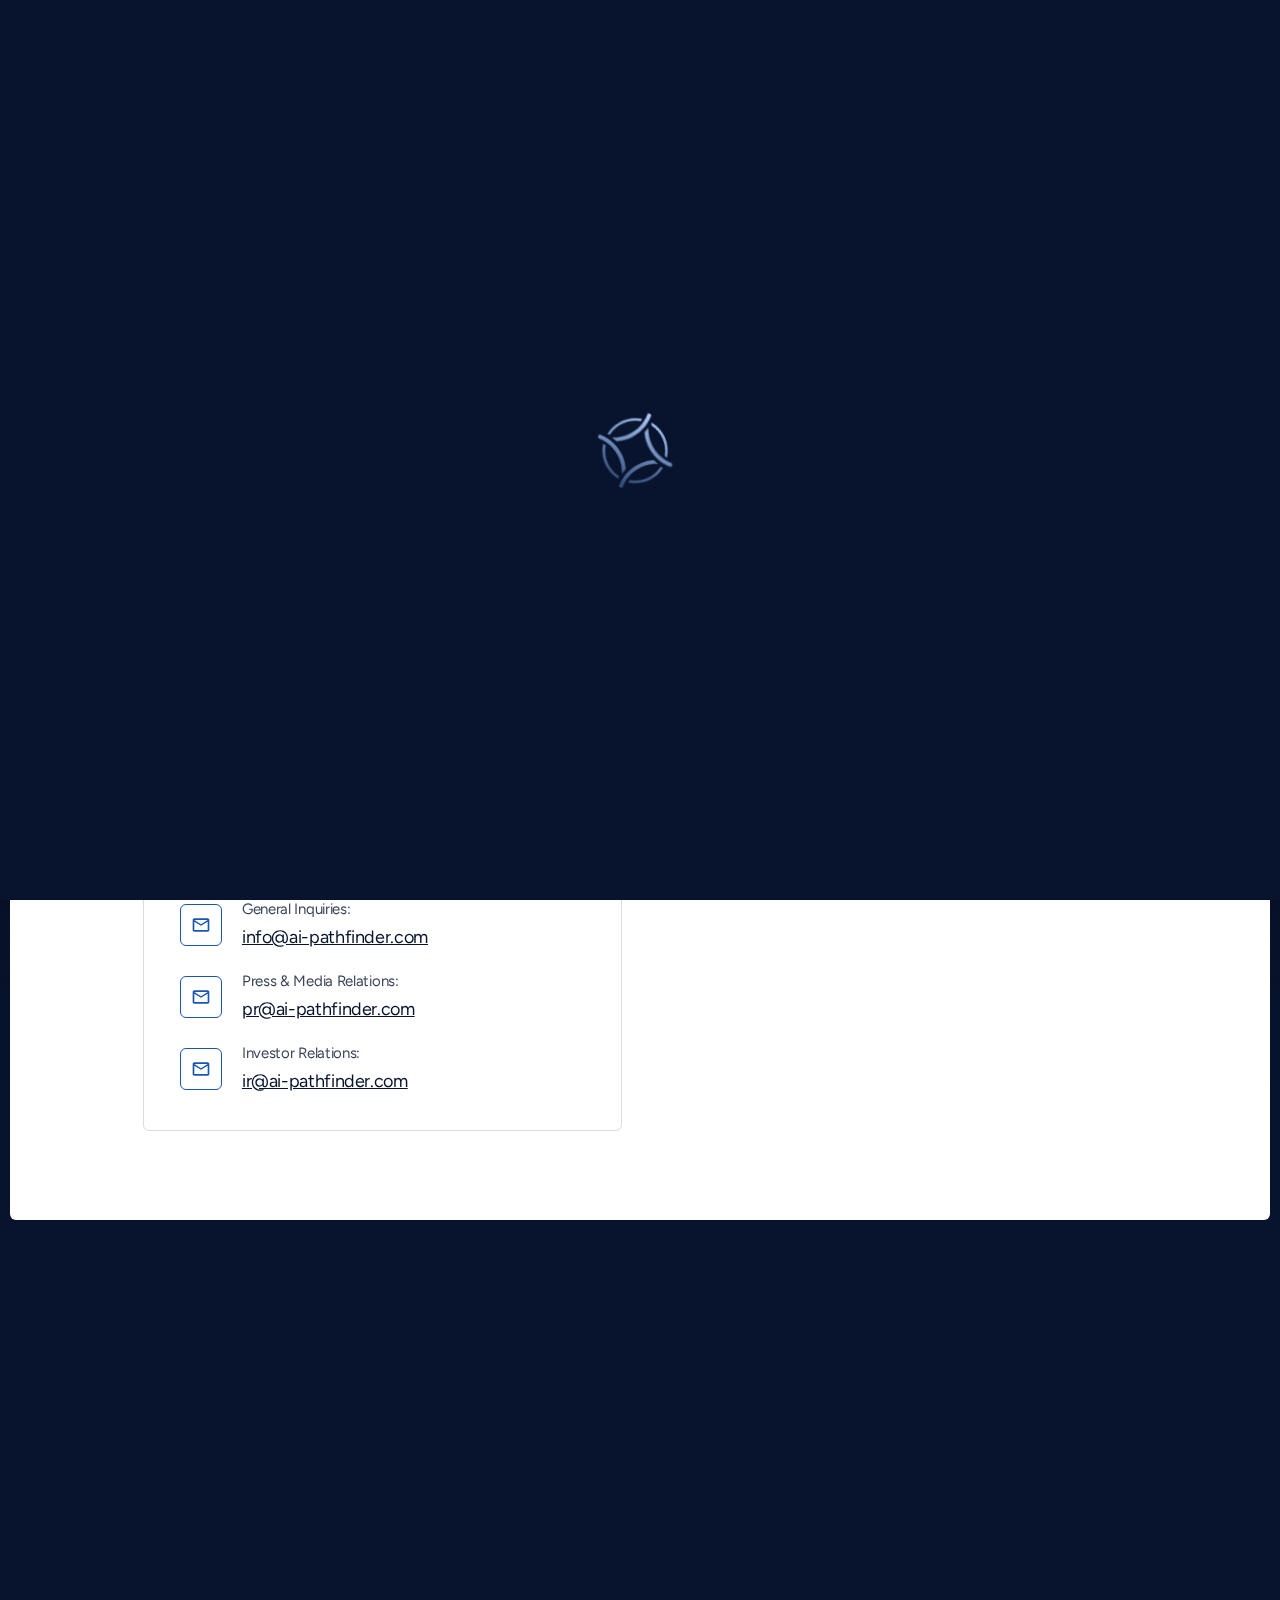
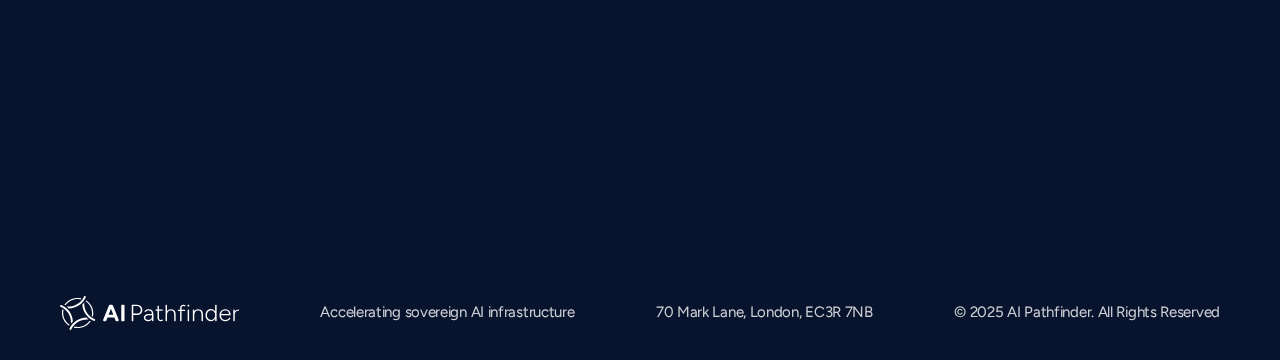
<file: contact.html>
<!doctype html>
<html lang="en">
    <head>
        <meta charset="UTF-8" />
        <meta name="viewport" content="width=device-width, initial-scale=1.0" />
        <meta name="view-transition" content="same-origin" />
        <title>AI Pathfinder - Accelerating Sovereign AI Infrastructure</title>
        <meta name="description" content="AI Pathfinder is a vertically integrated technology company delivering AI-as-a-Service to transform businesses, unlock value, and change lives.">

        <!-- favicon -->
        <link rel="icon" type="image/png" href="./assets/favicon-96x96_-I93WgemU.png" sizes="96x96" />
        <link rel="icon" type="image/svg+xml" href="./assets/favicon_-dBPnhrwB.svg" />
        <link rel="shortcut icon" href="./assets/favicon_-B37PYSzs.ico" />
        <link rel="apple-touch-icon" sizes="180x180" href="./assets/apple-touch-icon_-jJQywz1O.png" />
        <meta name="apple-mobile-web-app-title" content="AI Pathfinder" />
        <link rel="manifest" href="./assets/site-CCniNXRW.webmanifest" />
        <!-- meta tags -->
        <meta property="og:type" content="website">
        <meta property="og:url" content="https://aipathfinder.ai/">
        <meta property="og:title" content="AI Pathfinder - Accelerating Sovereign AI Infrastructure">
        <meta property="og:description" content="AI Pathfinder is a vertically integrated technology company delivering AI-as-a-Service to transform businesses, unlock value, and change lives.">
        <meta property="og:image" content="https://www.aipathfinder.ai/assets/img/logo.png">
        <meta name="twitter:card" content="summary_large_image">

        <!-- Google Search Console -->
        <meta name="google-site-verification" content="R03QvbHJKnYp72PTI03hR3tSTDU5A5DVuGdAqVxb4KA" />

        <style>@import url("https://fonts.googleapis.com/css2?family=Figtree:ital,wght@0,300..900;1,300..900&display=swap");:where(:not(html):not(iframe):not(canvas):not(img):not(svg):not(video):not(audio):not(svg *):not(symbol *)){all:unset;display:revert}*,:after,:before{box-sizing:border-box}html{-moz-text-size-adjust:none;-webkit-text-size-adjust:none;text-size-adjust:none}a,button{cursor:revert}menu,ol,summary,ul{list-style:none}ol{counter-reset:revert}img{max-height:100%;max-width:100%}table{border-collapse:collapse}input,textarea{-webkit-user-select:auto}textarea{white-space:revert}meter{-webkit-appearance:revert;-moz-appearance:revert;appearance:revert}:where(pre){all:revert;box-sizing:border-box}::-moz-placeholder{color:inherit}::placeholder{color:inherit}:where([hidden]){display:none}:where([contenteditable]:not([contenteditable=false])){-moz-user-modify:read-write;-webkit-user-modify:read-write;word-wrap:break-word;-webkit-line-break:after-white-space;-webkit-user-select:auto}:where([draggable=true]){-webkit-user-drag:element}:where(dialog:modal){all:revert;box-sizing:border-box}::-webkit-details-marker{display:none}#preloader{align-items:center;background-color:#08132d;display:flex;flex-direction:column;height:100dvh;justify-content:center;left:0;opacity:1;position:fixed;top:0;transition:opacity .6s ease;width:100vw;z-index:8}.logo_animation{width:40%}@view-transition{navigation:auto}@keyframes move-out{0%{opacity:1}to{opacity:0}}@keyframes move-in{0%{opacity:0}to{opacity:1}}::view-transition-group(root){animation-duration:.4s}::view-transition-old(root){animation:move-out .25s ease-out both}::view-transition-new(root){animation:move-in .25s ease-in both}:root{--white:#fff;--deep-space-blue:#040a13;--midnight-indigo:#08132d;--soft-sky:#b0ceff;--royal-navy:#012859;--cobalt-blue:#1b55b2;--gradient:linear-gradient(270deg,#b0ceff,#08132d)}.bg--white{background-color:#fff}.bg--deep-space-blue{background-color:#040a13}.bg--midnight-indigo{background-color:#08132d}.bg--soft-sky{background-color:#b0ceff}.bg--royal-navy{background-color:#012859}.bg--cobalt-blue{background-color:#1b55b2}.bg--gradient{background-color:linear-gradient(270deg,#b0ceff,#08132d)}.text--white{color:#fff}.text--deep-space-blue{color:#040a13}.text--midnight-indigo{color:#08132d}.text--soft-sky{color:#b0ceff}.text--royal-navy{color:#012859}.text--cobalt-blue{color:#1b55b2}.text--gradient{color:linear-gradient(270deg,#b0ceff,#08132d)}.arrow--white{background-color:#fff}.arrow--white .shape path{fill:#fff}.arrow--deep-space-blue{background-color:#040a13}.arrow--deep-space-blue .shape path{fill:#040a13}.arrow--midnight-indigo{background-color:#08132d}.arrow--midnight-indigo .shape path{fill:#08132d}.arrow--soft-sky{background-color:#b0ceff}.arrow--soft-sky .shape path{fill:#b0ceff}.arrow--royal-navy{background-color:#012859}.arrow--royal-navy .shape path{fill:#012859}.arrow--cobalt-blue{background-color:#1b55b2}.arrow--cobalt-blue .shape path{fill:#1b55b2}.arrow--gradient{background-color:linear-gradient(270deg,#b0ceff,#08132d)}.arrow--gradient .shape path{fill:linear-gradient(270deg,#b0ceff,#08132d)}em,i{font-style:italic}sup{vertical-align:20%}blockquote cite{display:block;padding-top:2rem}.uppercase{text-transform:uppercase}.underline{-webkit-text-decoration:underline;text-decoration:underline}.sr-only:not(.focus):not(:active){clip:rect(0 0 0 0);clip-path:inset(50%);height:1px;overflow:hidden;position:absolute;white-space:nowrap;width:1px}*,:after,:before{box-sizing:inherit;margin:0;padding:0}@media (prefers-reduced-motion:reduce){*,:after,:before{animation-duration:.001ms!important;transition-duration:.001ms!important}}body,html{background-color:#08132d;color:#08132d;display:block;overscroll-behavior:none;scroll-behavior:auto}html{box-sizing:border-box}.main{display:block;min-height:100svh}.main,section{position:relative;width:100%}section{background-color:transparent;max-width:100%;z-index:2}::-moz-selection{background-color:#08132d;color:#fff}*::-moz-selection{background-color:#08132d;color:#fff}::selection{background-color:#08132d;color:#fff}a,button{cursor:pointer;width:-moz-fit-content;width:fit-content}a:focus,button:focus,input:focus,select:focus,textarea:focus{box-shadow:none;-webkit-tap-highlight-color:transparent}div.grecaptcha-badge{display:none!important}@media (max-width:599px){.show-desktop{display:none!important}}@media (min-width:600px){.show-mobile{display:none!important}}@media (min-width:768px){.show-tablet{display:none!important}}@media (max-width:767px){.show-above-tablet{display:none!important}}[data-parallax=lg]{transform:translate3d(0,-1px,0) scale(1.15)}[data-parallax=sm]{transform:translate3d(0,-1px,0) scale(1.07)}.simpleParallax{height:100%;left:0;-o-object-fit:cover;object-fit:cover;position:absolute;top:0;width:100%;z-index:0}*,a,body,button,h1,h2,h3,h4,h5,h6,input,label,ol,p,select,textarea,ul{font-family:Figtree,sans-serif;font-style:normal;font-weight:400}.btn,.h5,.link,h5{font-weight:500}.bold,b,strong{font-family:inherit;font-weight:700;letter-spacing:inherit;line-height:inherit}.bold span,b span,strong span{font-weight:500}.label{font-weight:600}.h1,h1{font-size:6.9444444444vw;font-size:max(3.75rem,6.9444444444vw);line-height:96%}@media (min-width:1584px){.h1,h1{font-size:max(3.75rem,min(6.9444444444vw,6.9444444444vw - (6.9444444444vw - 3.75rem) * .4652777778))}}.h1,h1{letter-spacing:-.1388888889vw;letter-spacing:min(-.075rem,-.1388888889vw)}@media (min-width:1584px){.h1,h1{letter-spacing:min(-.075rem,max(-.1388888889vw,-.1388888889vw - (-.1388888889vw - -.075rem) * .4652777778))}}.h2,h2{font-size:4.1666666667vw;font-size:max(2.25rem,4.1666666667vw);line-height:106%}@media (min-width:1584px){.h2,h2{font-size:max(2.25rem,min(4.1666666667vw,4.1666666667vw - (4.1666666667vw - 2.25rem) * .4652777778))}}.h2,h2{letter-spacing:-.0833333333vw;letter-spacing:min(-.045rem,-.0833333333vw)}@media (min-width:1584px){.h2,h2{letter-spacing:min(-.045rem,max(-.0833333333vw,-.0833333333vw - (-.0833333333vw - -.045rem) * .4652777778))}}.h3,h3{font-size:2.5vw;font-size:max(1.75rem,2.5vw);line-height:111%}@media (min-width:1584px){.h3,h3{font-size:max(1.75rem,min(2.5vw,2.5vw - (2.5vw - 1.75rem) * .4652777778))}}.h3,h3{letter-spacing:-.05vw;letter-spacing:min(-.035rem,-.05vw)}@media (min-width:1584px){.h3,h3{letter-spacing:min(-.035rem,max(-.05vw,-.05vw - (-.05vw - -.035rem) * .4652777778))}}.h4,h4{font-size:1.9444444444vw;font-size:max(1.375rem,1.9444444444vw);line-height:107%}@media (min-width:1584px){.h4,h4{font-size:max(1.375rem,min(1.9444444444vw,1.9444444444vw - (1.9444444444vw - 1.375rem) * .4652777778))}}.h4,h4{letter-spacing:-.0388888889vw;letter-spacing:min(-.0275rem,-.0388888889vw)}@media (min-width:1584px){.h4,h4{letter-spacing:min(-.0275rem,max(-.0388888889vw,-.0388888889vw - (-.0388888889vw - -.0275rem) * .4652777778))}}.h5,h5{font-size:1.5277777778vw;font-size:max(1.375rem,1.5277777778vw);line-height:136%}@media (min-width:1584px){.h5,h5{font-size:max(1.375rem,min(1.5277777778vw,1.5277777778vw - (1.5277777778vw - 1.375rem) * .4652777778))}}.h5,h5{letter-spacing:-.0305555556vw;letter-spacing:min(-.0275rem,-.0305555556vw)}@media (min-width:1584px){.h5,h5{letter-spacing:min(-.0275rem,max(-.0305555556vw,-.0305555556vw - (-.0305555556vw - -.0275rem) * .4652777778))}}.h6,h6{font-size:1.3888888889vw;font-size:max(1.25rem,1.3888888889vw);line-height:140%}@media (min-width:1584px){.h6,h6{font-size:max(1.25rem,min(1.3888888889vw,1.3888888889vw - (1.3888888889vw - 1.25rem) * .4652777778))}}.h6,h6{letter-spacing:-.0277777778vw;letter-spacing:min(-.025rem,-.0277777778vw)}@media (min-width:1584px){.h6,h6{letter-spacing:min(-.025rem,max(-.0277777778vw,-.0277777778vw - (-.0277777778vw - -.025rem) * .4652777778))}}.p,body,figcaption,input,label,ol,p,select,ul{font-size:1.25vw;font-size:max(1.125rem,1.25vw);line-height:144%}@media (min-width:1584px){.p,body,figcaption,input,label,ol,p,select,ul{font-size:max(1.125rem,min(1.25vw,1.25vw - (1.25vw - 1.125rem) * .4652777778))}}.p,body,figcaption,input,label,ol,p,select,ul{letter-spacing:-.025vw;letter-spacing:min(-.0225rem,-.025vw)}@media (min-width:1584px){.p,body,figcaption,input,label,ol,p,select,ul{letter-spacing:min(-.0225rem,max(-.025vw,-.025vw - (-.025vw - -.0225rem) * .4652777778))}}small{font-size:1.0416666667vw;font-size:max(.9375rem,1.0416666667vw);line-height:146%}@media (min-width:1584px){small{font-size:max(.9375rem,min(1.0416666667vw,1.0416666667vw - (1.0416666667vw - .9375rem) * .4652777778))}}small{letter-spacing:-.0208333333vw;letter-spacing:min(-.01875rem,-.0208333333vw)}@media (min-width:1584px){small{letter-spacing:min(-.01875rem,max(-.0208333333vw,-.0208333333vw - (-.0208333333vw - -.01875rem) * .4652777778))}}.btn,.link{font-size:1.1111111111vw;font-size:max(1rem,1.1111111111vw);line-height:112%}@media (min-width:1584px){.btn,.link{font-size:max(1rem,min(1.1111111111vw,1.1111111111vw - (1.1111111111vw - 1rem) * .4652777778))}}.btn,.link{letter-spacing:-.0222222222vw;letter-spacing:min(-.02rem,-.0222222222vw)}@media (min-width:1584px){.btn,.link{letter-spacing:min(-.02rem,max(-.0222222222vw,-.0222222222vw - (-.0222222222vw - -.02rem) * .4652777778))}}.label{font-size:.9722222222vw;font-size:max(.875rem,.9722222222vw);line-height:100%}@media (min-width:1584px){.label{font-size:max(.875rem,min(.9722222222vw,.9722222222vw - (.9722222222vw - .875rem) * .4652777778))}}.label{letter-spacing:-.0194444444vw;letter-spacing:min(-.0175rem,-.0194444444vw)}@media (min-width:1584px){.label{letter-spacing:min(-.0175rem,max(-.0194444444vw,-.0194444444vw - (-.0194444444vw - -.0175rem) * .4652777778))}}:root{--header-height:6.25vw;--header-height:max(4.6875rem,6.25vw)}@media (min-width:1584px){:root{--header-height:max(4.6875rem,min(6.25vw,6.25vw - (6.25vw - 4.6875rem) * 0.4652777778))}}:root{--gutter:10.4166666667vw;--gutter:max(1.875rem,10.4166666667vw)}@media (min-width:1584px){:root{--gutter:max(1.875rem,min(10.4166666667vw,10.4166666667vw - (10.4166666667vw - 1.875rem) * 0.4652777778))}}:root{--gap:2.7777777778vw;--gap:max(1.25rem,2.7777777778vw)}@media (min-width:1584px){:root{--gap:max(1.25rem,min(2.7777777778vw,2.7777777778vw - (2.7777777778vw - 1.25rem) * 0.4652777778))}}@media (max-width:1023px){:root{--gutter:5.2083333333vw;--gutter:max(1.875rem,5.2083333333vw)}}@media (max-width:1023px) and (min-width:1584px){:root{--gutter:max(1.875rem,min(5.2083333333vw,5.2083333333vw - (5.2083333333vw - 1.875rem) * 0.4652777778))}}@media (max-width:1023px){:root{--gap:1.3888888889vw;--gap:max(1.25rem,1.3888888889vw)}}@media (max-width:1023px) and (min-width:1584px){:root{--gap:max(1.25rem,min(1.3888888889vw,1.3888888889vw - (1.3888888889vw - 1.25rem) * 0.4652777778))}}@media (max-width:767px){:root{--gutter:2.0833333333vw;--gutter:max(1.875rem,2.0833333333vw)}}@media (max-width:767px) and (min-width:1584px){:root{--gutter:max(1.875rem,min(2.0833333333vw,2.0833333333vw - (2.0833333333vw - 1.875rem) * 0.4652777778))}}@media (max-width:767px){:root{--gap:1.3888888889vw;--gap:max(1.25rem,1.3888888889vw)}}@media (max-width:767px) and (min-width:1584px){:root{--gap:max(1.25rem,min(1.3888888889vw,1.3888888889vw - (1.3888888889vw - 1.25rem) * 0.4652777778))}}.row{display:grid;grid-column-gap:max(1.25rem,2.7777777778vw);grid-column-gap:var(--gap);grid-row-gap:calc(max(1.25rem,  2.7777777778vw)*1.5);grid-row-gap:calc(var(--gap)*1.5);grid-template-columns:repeat(12,minmax(0,1fr));max-width:100%;padding-left:max(1.875rem,10.4166666667vw);padding-left:var(--gutter);padding-right:max(1.875rem,10.4166666667vw);padding-right:var(--gutter)}@media (max-width:1231px){.row{grid-template-columns:repeat(12,minmax(0,1fr))}}@media (max-width:1023px){.row{grid-template-columns:repeat(12,minmax(0,1fr))}}@media (max-width:767px){.row{grid-template-columns:repeat(12,minmax(0,1fr))}}@media (max-width:599px){.row{grid-template-columns:repeat(12,minmax(0,1fr))}}.row--grid{bottom:0;height:100svh;left:0;pointer-events:none;position:fixed;right:0;top:0;z-index:7}.row--grid .col{background-color:rgba(255,0,0,.15);height:100vh}.row.padded{padding-top:max(3.75rem,6.9444444444vw)}@media (min-width:1584px){.row.padded{padding-top:max(3.75rem,min(6.9444444444vw,6.9444444444vw - (6.9444444444vw - 3.75rem) * .4652777778))}}.row.padded{padding-bottom:max(3.75rem,6.9444444444vw)}@media (min-width:1584px){.row.padded{padding-bottom:max(3.75rem,min(6.9444444444vw,6.9444444444vw - (6.9444444444vw - 3.75rem) * .4652777778))}}.row.equal-gap{grid-column-gap:max(1.25rem,2.7777777778vw);grid-column-gap:var(--gap);grid-row-gap:max(1.25rem,2.7777777778vw);grid-row-gap:var(--gap)}.row.half-gap{grid-column-gap:calc(max(1.25rem,  2.7777777778vw)/2);grid-column-gap:calc(var(--gap)/2)}.row.half-gap.equal-gap{grid-row-gap:calc(max(1.25rem,  2.7777777778vw)/2);grid-row-gap:calc(var(--gap)/2)}.row.no-gap{grid-column-gap:0}.row.no-gutter{padding:0}.row.half-gutter{padding-left:calc(max(1.875rem,  10.4166666667vw)/2);padding-left:calc(var(--gutter)/2);padding-right:calc(max(1.875rem,  10.4166666667vw)/2);padding-right:calc(var(--gutter)/2)}.col-0{display:none}.col-1{grid-column:span 1}.col-2{grid-column:span 2}.col-3{grid-column:span 3}.col-4{grid-column:span 4}.col-5{grid-column:span 5}.col-6{grid-column:span 6}.col-7{grid-column:span 7}.col-8{grid-column:span 8}.col-9{grid-column:span 9}.col-10{grid-column:span 10}.col-11{grid-column:span 11}.col-12{grid-column:span 12}.col-1,.col-10,.col-11,.col-12,.col-2,.col-3,.col-4,.col-5,.col-6,.col-7,.col-8,.col-9{position:relative;width:100%}@media (max-width:1231px){.col-xlg-0{display:none}.col-xlg-1{display:block;grid-column:span 1}.col-xlg-2{display:block;grid-column:span 2}.col-xlg-3{display:block;grid-column:span 3}.col-xlg-4{display:block;grid-column:span 4}.col-xlg-5{display:block;grid-column:span 5}.col-xlg-6{display:block;grid-column:span 6}.col-xlg-7{display:block;grid-column:span 7}.col-xlg-8{display:block;grid-column:span 8}.col-xlg-9{display:block;grid-column:span 9}.col-xlg-10{display:block;grid-column:span 10}.col-xlg-11{display:block;grid-column:span 11}.col-xlg-12{display:block;grid-column:span 12}}@media (max-width:1023px){.col-lg-0{display:none}.col-lg-1{display:block;grid-column:span 1}.col-lg-2{display:block;grid-column:span 2}.col-lg-3{display:block;grid-column:span 3}.col-lg-4{display:block;grid-column:span 4}.col-lg-5{display:block;grid-column:span 5}.col-lg-6{display:block;grid-column:span 6}.col-lg-7{display:block;grid-column:span 7}.col-lg-8{display:block;grid-column:span 8}.col-lg-9{display:block;grid-column:span 9}.col-lg-10{display:block;grid-column:span 10}.col-lg-11{display:block;grid-column:span 11}.col-lg-12{display:block;grid-column:span 12}}@media (max-width:767px){.col-md-0{display:none}.col-md-1{display:block;grid-column:span 1}.col-md-2{display:block;grid-column:span 2}.col-md-3{display:block;grid-column:span 3}.col-md-4{display:block;grid-column:span 4}.col-md-5{display:block;grid-column:span 5}.col-md-6{display:block;grid-column:span 6}.col-md-7{display:block;grid-column:span 7}.col-md-8{display:block;grid-column:span 8}.col-md-9{display:block;grid-column:span 9}.col-md-10{display:block;grid-column:span 10}.col-md-11{display:block;grid-column:span 11}.col-md-12{display:block;grid-column:span 12}}@media (max-width:599px){.col-sm-0{display:none}.col-sm-1{display:block;grid-column:span 1}.col-sm-2{display:block;grid-column:span 2}.col-sm-3{display:block;grid-column:span 3}.col-sm-4{display:block;grid-column:span 4}.col-sm-5{display:block;grid-column:span 5}.col-sm-6{display:block;grid-column:span 6}.col-sm-7{display:block;grid-column:span 7}.col-sm-8{display:block;grid-column:span 8}.col-sm-9{display:block;grid-column:span 9}.col-sm-10{display:block;grid-column:span 10}.col-sm-11{display:block;grid-column:span 11}.col-sm-12{display:block;grid-column:span 12}}.flex{display:flex;gap:max(1.25rem,2.7777777778vw);gap:var(--gap)}.flex-gap-sm{gap:.6944444444vw;gap:max(.625rem,.6944444444vw)}@media (min-width:1584px){.flex-gap-sm{gap:max(.625rem,min(.6944444444vw,.6944444444vw - (.6944444444vw - .625rem) * .4652777778))}}.flex-gap-lg{gap:2.0833333333vw;gap:max(1.875rem,2.0833333333vw)}@media (min-width:1584px){.flex-gap-lg{gap:max(1.875rem,min(2.0833333333vw,2.0833333333vw - (2.0833333333vw - 1.875rem) * .4652777778))}}.flex-column{flex-direction:column}.flex-jc-center{justify-content:flex-start}.flex-jc-end{justify-content:flex-end}.flex-jc-between{justify-content:space-between}.flex-wrap{flex-wrap:wrap}.header{left:0;position:fixed;top:0;width:100%;z-index:5}@media (min-width:768px){.header{padding:max(.625rem,.6944444444vw)}}@media (min-width:768px) and (min-width:1584px){.header{padding:max(.625rem,min(.6944444444vw,.6944444444vw - (.6944444444vw - .625rem) * .4652777778))}}.header__inner{align-items:center;background-color:#fff;box-shadow:0 10px 20px 0 rgba(8,19,45,.1);display:flex;justify-content:space-between;overflow:visible!important;padding:.625rem calc(max(1.875rem,  10.4166666667vw)/2);padding:.625rem calc(var(--gutter)/2);width:100%}@media (min-width:768px){.header__inner{border-radius:6px;overflow:hidden;padding:max(.625rem,.6944444444vw)}}@media (min-width:768px) and (min-width:1584px){.header__inner{padding:max(.625rem,min(.6944444444vw,.6944444444vw - (.6944444444vw - .625rem) * .4652777778))}}.header__nav ul{align-items:center;display:flex;gap:2.5rem}@media (max-width:767px){.header__nav ul{gap:1.5625rem}}@media (max-width:599px){.header__nav ul{flex-direction:column;height:100%}.header__nav{background-color:#fff;border-radius:6px;box-shadow:0 10px 20px 0 rgba(8,19,45,.1);display:none;left:0;opacity:0;overflow:auto;overflow:hidden;padding:calc(max(4.6875rem,  6.25vw)) .625rem .625rem;padding-top:calc(var(--header-height));position:fixed;right:0;top:0;visibility:hidden;width:100%;z-index:-1}}@media (max-width:767px){.header__nav.open{display:block;opacity:1;visibility:visible}}.spacer{width:100%}.spacer--head{padding-top:calc(max(4.6875rem,  6.25vw) + 1.25rem);padding-top:calc(var(--header-height) + 1.25rem)}.spacer--xs{height:1.25rem}.spacer--s{height:6.25rem}.spacer--m{height:7.5rem}.spacer--l{height:9.375rem}.wysiwyg{display:flex;flex-direction:column;gap:2.5rem}.wysiwyg ol,.wysiwyg ul{list-style-position:outside;padding-left:max(1rem,1.1111111111vw)}@media (min-width:1584px){.wysiwyg ol,.wysiwyg ul{padding-left:max(1rem,min(1.1111111111vw,1.1111111111vw - (1.1111111111vw - 1rem) * .4652777778))}}.wysiwyg ol li::marker,.wysiwyg ul li::marker{color:#08132d}.wysiwyg ul{list-style-type:disc}.wysiwyg ol{list-style-type:auto}.wysiwyg a:not(.btn):not(.link){-webkit-text-decoration:underline;text-decoration:underline}.wysiwyg img{height:auto}.wysiwyg figure,.wysiwyg iframe{max-width:100%!important;min-width:0!important;min-width:auto!important}.bg{--bg-scale:0.9;background-color:transparent;padding:max(.625rem,.625rem);position:relative}@media (min-width:1584px){.bg{padding:max(.625rem,min(.625rem,.625rem - (.625rem - .625rem) * .4652777778))}}@media (max-width:767px){.bg{padding:0}}.bg:before{border-radius:6px;content:"";height:calc(100% - var(--padding)*2);left:var(--padding);overflow:hidden;pointer-events:none;position:absolute;top:var(--padding);transform:scale(var(--bg-scale));width:calc(100% - var(--padding)*2);z-index:2;--padding:0.625rem;--padding:max(0.625rem,0.625rem)}@media (min-width:1584px){.bg:before{--padding:max(0.625rem,min(0.625rem,0.625rem - (0.625rem - 0.625rem) * 0.4652777778))}}@media (max-width:1023px){.bg:before{display:none}}.bg>section{border-radius:6px;overflow:hidden}.bg--white:before{background-color:#fff}@media (max-width:1023px){.bg--white>section{background-color:#fff}}.bg--soft-sky:before{background-color:#b0ceff}@media (max-width:1023px){.bg--soft-sky>section{background-color:#b0ceff}}.bg--midnight-indigo:before{background-color:#08132d}@media (max-width:1023px){.bg--midnight-indigo>section{background-color:#08132d}}.bg--royal-navy:before{background-color:#012859}@media (max-width:1023px){.bg--royal-navy>section{background-color:#012859}}.btn{align-items:center;background-color:#1b55b2;border:.0625rem solid #1b55b2;border-radius:6px;color:#fff;display:flex;flex-wrap:nowrap;height:-moz-fit-content;height:fit-content;justify-content:center;overflow:hidden;padding:max(.875rem,.9722222222vw);text-align:center;transition:all .3s ease;white-space:nowrap;width:-moz-fit-content;width:fit-content}@media (min-width:1584px){.btn{padding:max(.875rem,min(.9722222222vw,.9722222222vw - (.9722222222vw - .875rem) * .4652777778))}}.btn{padding-left:max(1.5625rem,1.7361111111vw)}@media (min-width:1584px){.btn{padding-left:max(1.5625rem,min(1.7361111111vw,1.7361111111vw - (1.7361111111vw - 1.5625rem) * .4652777778))}}.btn{padding-right:max(1.5625rem,1.7361111111vw)}@media (min-width:1584px){.btn{padding-right:max(1.5625rem,min(1.7361111111vw,1.7361111111vw - (1.7361111111vw - 1.5625rem) * .4652777778))}}.btn{gap:1.0416666667vw;gap:max(.9375rem,1.0416666667vw)}@media (min-width:1584px){.btn{gap:max(.9375rem,min(1.0416666667vw,1.0416666667vw - (1.0416666667vw - .9375rem) * .4652777778))}}@media (hover:hover) and (pointer:fine){.btn:hover{background-color:#012859;border-color:#012859}}.btn.hover{background-color:#012859;border-color:#012859}.btn:focus-visible{background-color:#012859;border-color:#012859}.btn--alt{background-color:transparent;border-color:#b0ceff;color:#b0ceff}@media (hover:hover) and (pointer:fine){.btn--alt:hover{background-color:#b0ceff;border-color:#b0ceff;color:#040a13}}.btn--alt.hover{background-color:#b0ceff;border-color:#b0ceff;color:#040a13}.btn--alt:focus-visible{background-color:#b0ceff;border-color:#b0ceff;color:#040a13}.btn--alt--white{border-color:#fff;color:#fff}@media (hover:hover) and (pointer:fine){.btn--alt--white:hover{background-color:#fff;border-color:#fff;color:#040a13}}.btn--alt--white.hover{background-color:#fff;border-color:#fff;color:#040a13}.btn--alt--white:focus-visible{background-color:#fff;border-color:#fff;color:#040a13}.btn--light{background-color:#b0ceff;border-color:#b0ceff}@media (hover:hover) and (pointer:fine){.btn--light:hover{background-color:#1b55b2;border-color:#1b55b2}}.btn--light.hover{background-color:#1b55b2;border-color:#1b55b2}.btn--light:focus-visible{background-color:#1b55b2;border-color:#1b55b2}.btn--icon{padding:max(.9375rem,1.0416666667vw)}@media (min-width:1584px){.btn--icon{padding:max(.9375rem,min(1.0416666667vw,1.0416666667vw - (1.0416666667vw - .9375rem) * .4652777778))}}.btn--linkedin:before{content:url("data:image/svg+xml;charset=utf-8,%3Csvg xmlns='http://www.w3.org/2000/svg' width='18' height='19' fill='none' viewBox='0 0 18 19'%3E%3Cpath fill='%2308132d' fill-rule='evenodd' d='M4.291 2.084c0 1.136-.852 2.056-2.184 2.056C.827 4.14-.026 3.22 0 2.084-.026.893.826 0 2.132 0 3.44 0 4.265.893 4.291 2.084M.108 18.998V5.764h4.05v13.233zM5.634 9.988c0-1.651-.054-3.058-.107-4.222h3.518l.187 1.813h.08c.533-.84 1.866-2.11 4.024-2.11C16.001 5.469 18 7.255 18 11.15V19h-4.05v-7.334c0-1.706-.586-2.869-2.052-2.869-1.12 0-1.786.785-2.052 1.542-.107.271-.16.65-.16 1.03V19h-4.05V9.988z' clip-rule='evenodd'/%3E%3C/svg%3E");display:inline-block;height:1.1875rem;width:1.125rem}.link{position:relative;transition:all .3s ease}.link.active{color:#1b55b2}@media (hover:hover) and (pointer:fine){.link:hover{color:#1b55b2}}.link:focus-visible{color:#1b55b2}.text{display:flex;flex-direction:column;gap:1.875rem;gap:2.0833333333vw;gap:max(1.25rem,2.0833333333vw)}@media (min-width:1584px){.text{gap:max(1.25rem,min(2.0833333333vw,2.0833333333vw - (2.0833333333vw - 1.25rem) * .4652777778))}}.text--center{align-items:center;justify-content:center;text-align:center}.text--padded{margin-bottom:max(1.25rem,2.7777777778vw)}@media (min-width:1584px){.text--padded{margin-bottom:max(1.25rem,min(2.7777777778vw,2.7777777778vw - (2.7777777778vw - 1.25rem) * .4652777778))}}.text--margin-top{margin-top:max(1.875rem,3.4722222222vw)}@media (min-width:1584px){.text--margin-top{margin-top:max(1.875rem,min(3.4722222222vw,3.4722222222vw - (3.4722222222vw - 1.875rem) * .4652777778))}}.text .h1,.text h1{margin-bottom:max(.625rem,1.1111111111vw)}@media (min-width:1584px){.text .h1,.text h1{margin-bottom:max(.625rem,min(1.1111111111vw,1.1111111111vw - (1.1111111111vw - .625rem) * .4652777778))}}.text p{opacity:.8}@media (min-width:768px){.text p{max-width:80%}}@media (min-width:600px){.text p{max-width:90%}}.text .btn-group{margin-top:max(1.875rem,2.0833333333vw)}@media (min-width:1584px){.text .btn-group{margin-top:max(1.875rem,min(2.0833333333vw,2.0833333333vw - (2.0833333333vw - 1.875rem) * .4652777778))}}.btn-group{display:flex;flex-wrap:wrap;gap:1.25rem;-moz-column-gap:1.3888888889vw;column-gap:1.3888888889vw;-moz-column-gap:max(.9375rem,1.3888888889vw);column-gap:max(.9375rem,1.3888888889vw)}@media (min-width:1584px){.btn-group{-moz-column-gap:max(.9375rem,min(1.3888888889vw,1.3888888889vw - (1.3888888889vw - .9375rem) * .4652777778));column-gap:max(.9375rem,min(1.3888888889vw,1.3888888889vw - (1.3888888889vw - .9375rem) * .4652777778))}}.btn-group{row-gap:1.0416666667vw;row-gap:max(.9375rem,1.0416666667vw)}@media (min-width:1584px){.btn-group{row-gap:max(.9375rem,min(1.0416666667vw,1.0416666667vw - (1.0416666667vw - .9375rem) * .4652777778))}}.card{background-color:#08132d;background-image:url("data:image/svg+xml;charset=utf-8,%3Csvg xmlns='http://www.w3.org/2000/svg' width='354' height='498' fill='none' viewBox='0 0 354 498'%3E%3Cg filter='url(%23a)' opacity='.6'%3E%3Ccircle cx='315' cy='76' r='122' fill='%23b0ceff'/%3E%3C/g%3E%3Cdefs%3E%3Cfilter id='a' width='844' height='844' x='-107' y='-346' color-interpolation-filters='sRGB' filterUnits='userSpaceOnUse'%3E%3CfeFlood flood-opacity='0' result='BackgroundImageFix'/%3E%3CfeBlend in='SourceGraphic' in2='BackgroundImageFix' result='shape'/%3E%3CfeGaussianBlur result='effect1_foregroundBlur_54_1958' stdDeviation='150'/%3E%3C/filter%3E%3C/defs%3E%3C/svg%3E");background-position:100% 0;background-repeat:no-repeat;background-size:cover;border-radius:6px;overflow:hidden}.card__inner{color:#fff;height:100%;padding:max(1.875rem,2.0833333333vw);transition:all .3s ease}@media (min-width:1584px){.card__inner{padding:max(1.875rem,min(2.0833333333vw,2.0833333333vw - (2.0833333333vw - 1.875rem) * .4652777778))}}.card__inner{display:flex;flex-direction:column;gap:1rem;gap:1.1111111111vw;gap:max(1rem,1.1111111111vw);justify-content:flex-end}@media (min-width:1584px){.card__inner{gap:max(1rem,min(1.1111111111vw,1.1111111111vw - (1.1111111111vw - 1rem) * .4652777778))}}.card__inner>p,.card__inner>small{opacity:.8}.card__inner--front{bottom:0;position:absolute}.card__inner--back{opacity:0;transform:translateY(60%)}@media (hover:hover) and (pointer:fine){.card:hover .card__inner--back{opacity:1;transform:translateY(0)}.card:hover .card__inner--front{opacity:0}}.card:focus-visible .card__inner--back{opacity:1;transform:translateY(0)}.card:focus-visible .card__inner--front{opacity:0}@media (hover:none){.card .card__inner--back{opacity:1;transform:translateY(0)}.card .card__inner--front{display:none}}.card__img{aspect-ratio:274/300;border-radius:6px;filter:grayscale(1);height:auto;margin-bottom:max(.875rem,.9722222222vw);-o-object-fit:cover;object-fit:cover;overflow:hidden;width:100%}@media (min-width:1584px){.card__img{margin-bottom:max(.875rem,min(.9722222222vw,.9722222222vw - (.9722222222vw - .875rem) * .4652777778))}}.card__img--pr{aspect-ratio:274/182;filter:none}.card__list{margin-top:max(.375rem,.4166666667vw)}@media (min-width:1584px){.card__list{margin-top:max(.375rem,min(.4166666667vw,.4166666667vw - (.4166666667vw - .375rem) * .4652777778))}}.card__list li{border-bottom:.0625rem solid #fff;padding:.625rem 0}.card__list li:first-child{border-top:.0625rem solid #fff}.card__bullets{list-style:disc inside}.card__bullets li{padding:.3125rem 0}.card .label{margin-bottom:max(3.125rem,3.4722222222vw)}@media (min-width:1584px){.card .label{margin-bottom:max(3.125rem,min(3.4722222222vw,3.4722222222vw - (3.4722222222vw - 3.125rem) * .4652777778))}}.card .btn{margin-top:max(1.5625rem,1.7361111111vw)}@media (min-width:1584px){.card .btn{margin-top:max(1.5625rem,min(1.7361111111vw,1.7361111111vw - (1.7361111111vw - 1.5625rem) * .4652777778))}}.card .btn--linkedin{margin-top:max(1rem,1.1111111111vw)}@media (min-width:1584px){.card .btn--linkedin{margin-top:max(1rem,min(1.1111111111vw,1.1111111111vw - (1.1111111111vw - 1rem) * .4652777778))}}.card--padded .card__inner{padding:max(1.875rem,2.7777777778vw)}@media (min-width:1584px){.card--padded .card__inner{padding:max(1.875rem,min(2.7777777778vw,2.7777777778vw - (2.7777777778vw - 1.875rem) * .4652777778))}}.card--light{background-color:#fff;background-image:url("data:image/svg+xml;charset=utf-8,%3Csvg xmlns='http://www.w3.org/2000/svg' width='354' height='498' fill='none' viewBox='0 0 354 498'%3E%3Cg filter='url(%23a)' opacity='.6'%3E%3Ccircle cx='315' cy='76' r='122' fill='%23b0ceff'/%3E%3C/g%3E%3Cdefs%3E%3Cfilter id='a' width='844' height='844' x='-107' y='-346' color-interpolation-filters='sRGB' filterUnits='userSpaceOnUse'%3E%3CfeFlood flood-opacity='0' result='BackgroundImageFix'/%3E%3CfeBlend in='SourceGraphic' in2='BackgroundImageFix' result='shape'/%3E%3CfeGaussianBlur result='effect1_foregroundBlur_54_1958' stdDeviation='150'/%3E%3C/filter%3E%3C/defs%3E%3C/svg%3E")}.card--light .card__inner{color:#08132d}.card--light .card__list li{border-color:#08132d}@media (hover:hover) and (pointer:fine){.card--light a.card__inner:hover{background-color:#b0ceff}}.card--light a.card__inner:focus-visible{background-color:#b0ceff}.card--person .card__inner{justify-content:flex-start}.card--person--tall{padding-top:max(3.125rem,5.5555555556vw)}@media (min-width:1584px){.card--person--tall{padding-top:max(3.125rem,min(5.5555555556vw,5.5555555556vw - (5.5555555556vw - 3.125rem) * .4652777778))}}.card--pr .card__inner{gap:2.0833333333vw;gap:max(1.875rem,2.0833333333vw);justify-content:flex-start}@media (min-width:1584px){.card--pr .card__inner{gap:max(1.875rem,min(2.0833333333vw,2.0833333333vw - (2.0833333333vw - 1.875rem) * .4652777778))}}.card--pr .card__inner .btn,.card--pr .card__inner .card__img,.card--pr .card__inner .label{margin:0}.card--pr .card__inner .btn{margin-top:auto}.card--pr .card__inner>small{border-bottom:.0625rem solid #b0ceff;padding-bottom:max(1.625rem,1.8055555556vw)}@media (min-width:1584px){.card--pr .card__inner>small{padding-bottom:max(1.625rem,min(1.8055555556vw,1.8055555556vw - (1.8055555556vw - 1.625rem) * .4652777778))}}.card--pr .card__inner>small:last-of-type{border:0;padding-bottom:0}.card--tall .card__inner{gap:2.7777777778vw;gap:max(2.5rem,2.7777777778vw);justify-content:space-between}@media (min-width:1584px){.card--tall .card__inner{gap:max(2.5rem,min(2.7777777778vw,2.7777777778vw - (2.7777777778vw - 2.5rem) * .4652777778))}}@media (hover:hover) and (pointer:fine){.card:hover .card__list{opacity:1}}.card:focus-visible .card__list{opacity:1}@media (hover:hover) and (pointer:fine){a.card__inner:hover{background-color:#08132d}}a.card__inner:focus-visible{background-color:#08132d}.two-tone{color:#08132d}.two-tone span{animation:gradient-swing 5s ease-in-out infinite alternate;background:linear-gradient(135deg,#0e3f86,#1b55b2);-webkit-background-clip:text;background-clip:text;background-position:0;background-size:180% auto;color:transparent;-webkit-text-fill-color:transparent}.two-tone--light{color:#fff}.two-tone--light span{background:linear-gradient(135deg,#6692d9,#b0ceff);-webkit-background-clip:text;background-clip:text;background-position:0;background-size:180% auto;-webkit-text-fill-color:transparent}@keyframes gradient-swing{0%{background-position:0}to{background-position:100%}}.label{align-items:center;background-color:rgba(8,19,45,.15);border-radius:3.75rem;color:#08132d;display:flex;flex-wrap:nowrap;height:-moz-fit-content;height:fit-content;justify-content:center;opacity:1!important;padding:max(.375rem,.4166666667vw);text-align:center;white-space:nowrap;width:-moz-fit-content;width:fit-content}@media (min-width:1584px){.label{padding:max(.375rem,min(.4166666667vw,.4166666667vw - (.4166666667vw - .375rem) * .4652777778))}}.label{padding-left:max(.75rem,.8333333333vw)}@media (min-width:1584px){.label{padding-left:max(.75rem,min(.8333333333vw,.8333333333vw - (.8333333333vw - .75rem) * .4652777778))}}.label{padding-right:max(.75rem,.8333333333vw)}@media (min-width:1584px){.label{padding-right:max(.75rem,min(.8333333333vw,.8333333333vw - (.8333333333vw - .75rem) * .4652777778))}}.label--light{background:rgba(176,206,255,.15);color:#fff}.logo{display:flex;transition:all .3s ease}.logo svg{height:2.3611111111vw;height:max(2.125rem,2.3611111111vw)}@media (min-width:1584px){.logo svg{height:max(2.125rem,min(2.3611111111vw,2.3611111111vw - (2.3611111111vw - 2.125rem) * .4652777778))}}.logo svg path{transition:all .3s ease}.logo svg path:last-of-type{transform-origin:center center;transition:all .3s ease}@media (hover:hover) and (pointer:fine){.logo:hover svg path{fill:#1b55b2}.logo:hover svg path:last-of-type{transform:scale(.95) translateX(-2%) translateY(-18%) rotate(-5deg)}}.logo:focus-visible svg path{fill:#1b55b2}.logo:focus-visible svg path:last-of-type{transform:scale(.95) translateX(-2%) translateY(-18%) rotate(-5deg)}@media (hover:hover) and (pointer:fine){.logo--white:hover svg path{fill:#b0ceff}}.logo--white:focus-visible svg path{fill:#b0ceff}.hamburger{width:1.6666666667vw;width:max(1.5rem,1.6666666667vw)}@media (min-width:1584px){.hamburger{width:max(1.5rem,min(1.6666666667vw,1.6666666667vw - (1.6666666667vw - 1.5rem) * .4652777778))}}.hamburger{height:1.6666666667vw;height:max(1.5rem,1.6666666667vw)}@media (min-width:1584px){.hamburger{height:max(1.5rem,min(1.6666666667vw,1.6666666667vw - (1.6666666667vw - 1.5rem) * .4652777778))}}.hamburger{align-items:center;display:flex;flex-direction:column;gap:.3125rem;justify-content:center}.hamburger__line{background-color:#08132d;height:.125rem;transform-origin:center;transition:all .3s ease;width:100%}.hamburger.active .hamburger__line:first-child{transform:translateY(.4375rem) rotate(45deg)}.hamburger.active .hamburger__line:nth-child(2){transform:rotate(45deg)}.hamburger.active .hamburger__line:nth-child(3){transform:translateY(-.4375rem) rotate(-45deg)}.marquee{background-color:#1b55b2;bottom:0;color:#fff;overflow:hidden;padding-bottom:max(.625rem,.6944444444vw);position:fixed;transform:translateY(calc(var(--scroll-direction)*100%));transition:all .3s ease;white-space:nowrap;width:100%;will-change:transform;z-index:5}@media (min-width:1584px){.marquee{padding-bottom:max(.625rem,min(.6944444444vw,.6944444444vw - (.6944444444vw - .625rem) * .4652777778))}}.marquee{padding-top:max(.625rem,.6944444444vw)}@media (min-width:1584px){.marquee{padding-top:max(.625rem,min(.6944444444vw,.6944444444vw - (.6944444444vw - .625rem) * .4652777778))}}.marquee{align-items:center;display:flex;gap:.625rem;gap:.6944444444vw;gap:max(.625rem,.6944444444vw)}@media (min-width:1584px){.marquee{gap:max(.625rem,min(.6944444444vw,.6944444444vw - (.6944444444vw - .625rem) * .4652777778))}}@media (hover:hover) and (pointer:fine){.marquee:hover{background-color:#012859}.marquee:hover .marquee__wrapper{animation-play-state:paused}}.marquee:focus-visible{background-color:#012859}.marquee:focus-visible .marquee__wrapper{animation-play-state:paused}.marquee__wrapper{align-items:center;animation:marquee-scroll 60s linear infinite;animation-play-state:running;display:flex;gap:.625rem;gap:.6944444444vw;gap:max(.625rem,.6944444444vw);will-change:transform}@media (min-width:1584px){.marquee__wrapper{gap:max(.625rem,min(.6944444444vw,.6944444444vw - (.6944444444vw - .625rem) * .4652777778))}}.marquee__item{align-items:center;display:flex!important;display:flex;flex-shrink:0;justify-content:center;width:-moz-fit-content;width:fit-content}.marquee__item img{flex-shrink:0;height:1.6666666667vw;height:max(1.5rem,1.6666666667vw);-o-object-fit:contain;object-fit:contain}@media (min-width:1584px){.marquee__item img{height:max(1.5rem,min(1.6666666667vw,1.6666666667vw - (1.6666666667vw - 1.5rem) * .4652777778))}}.marquee__item img{width:1.6666666667vw;width:max(1.5rem,1.6666666667vw)}@media (min-width:1584px){.marquee__item img{width:max(1.5rem,min(1.6666666667vw,1.6666666667vw - (1.6666666667vw - 1.5rem) * .4652777778))}}@keyframes marquee-scroll{0%{transform:translateX(0)}to{transform:translateX(-50%)}}.hero{align-items:center;padding-top:max(13.75rem,15.2777777778vw)}@media (min-width:1584px){.hero{padding-top:max(13.75rem,min(15.2777777778vw,15.2777777778vw - (15.2777777778vw - 13.75rem) * .4652777778))}}.hero{padding-bottom:max(8.125rem,9.0277777778vw)}@media (min-width:1584px){.hero{padding-bottom:max(8.125rem,min(9.0277777778vw,9.0277777778vw - (9.0277777778vw - 8.125rem) * .4652777778))}}.hero--home{height:100svh;padding-top:max(8.75rem,9.7222222222vw)}@media (min-width:1584px){.hero--home{padding-top:max(8.75rem,min(9.7222222222vw,9.7222222222vw - (9.7222222222vw - 8.75rem) * .4652777778))}}.hero__img{align-items:center;display:flex;justify-content:center}@media (max-width:767px){.hero__img{bottom:0;max-width:60%;opacity:.3;position:absolute;right:0;z-index:-1}}@media (max-width:599px){.hero__img{max-width:75%}}.hero__img img,.hero__img svg{height:auto;-o-object-fit:contain;object-fit:contain;width:90%}</style>

        <link rel="preload" href="./ai-pathfinder_intro_animation_2.json" as="fetch" type="application/json" crossorigin>
        <link rel="preload" href="./lottie-player.js" as="script">
        <script src="./lottie-player.js"></script>
      <script type="module" crossorigin src="./modulepreload-polyfill-YP0FEG5d.js"></script>
      <script type="module" crossorigin src="./script-BdWflAjK.js"></script>
      <link rel="stylesheet" crossorigin href="./assets/maincss-DesLw0Ns.css">
    </head>

    <body>
        <div id="preloader">
            <lottie-player src="./ai-pathfinder_intro_animation_2.json" class="logo_animation" background="transparent" speed="1"
                autoplay
                renderer="svg"
                background="transparent"></lottie-player>
        </div>

        <div class="orbs" aria-hidden="true">
            <span class="orb orb--1"></span>
            <span class="orb orb--2"></span>
            <span class="orb orb--3"></span>
            <span class="orb orb--4"></span>
            <span class="orb orb--5"></span>
            <span class="orb orb--6"></span>
            <span class="orb orb--7"></span>
            <span class="orb orb--8"></span>
            <span class="orb orb--9"></span>
            <span class="orb orb--10"></span>
        </div>

        <header class="header">
            <div class="header__inner">
                <a href="index.html" class="logo">
                    <span class="sr-only">AI Pathfinder</span>

                    <svg xmlns="http://www.w3.org/2000/svg" width="179" height="34" viewBox="0 0 179 34" fill="none">
                        <g clip-path="url(#clip0_54_1413)">
                            <path d="M43.1719 23.8497L48.9517 9.43287C49.1043 9.05368 49.4761 8.80414 49.8914 8.80414H51.9952C52.4095 8.80414 52.7824 9.05368 52.9349 9.43287L58.7148 23.8497C58.9765 24.5018 58.4874 25.2076 57.775 25.2076H56.4938C56.0775 25.2076 55.7036 24.9561 55.553 24.575L54.3738 21.599H47.5118L46.3326 24.575C46.181 24.9561 45.8082 25.2076 45.3919 25.2076H44.1106C43.3982 25.2076 42.9102 24.5018 43.1709 23.8497H43.1719ZM48.5839 18.7624H53.3017L50.9433 12.8104L48.5849 18.7624H48.5839Z" fill="#08132D"/>
                            <path d="M61.2592 24.2133V9.79743C61.2592 9.24863 61.7108 8.80414 62.2686 8.80414H63.5135C64.0713 8.80414 64.5229 9.24863 64.5229 9.79743V24.2143C64.5229 24.7631 64.0713 25.2076 63.5135 25.2076H62.2686C61.7108 25.2076 61.2592 24.7631 61.2592 24.2143V24.2133Z" fill="#08132D"/>
                            <path d="M71.7447 24.6666V9.22917C71.7447 8.96793 71.9629 8.75641 72.2317 8.75641H76.9223C77.9822 8.75641 78.921 8.97086 79.7394 9.39976C80.5579 9.82866 81.1965 10.4262 81.6542 11.1904C82.112 11.9556 82.3403 12.8368 82.3403 13.835C82.3403 14.8331 82.1352 15.6919 81.726 16.4561C81.3168 17.2203 80.7549 17.8218 80.0405 18.2585C79.3261 18.6952 78.5026 18.9135 77.572 18.9135H73.2856V24.6666C73.2856 24.9279 73.0674 25.1394 72.7986 25.1394H72.2307C71.9619 25.1394 71.7437 24.9279 71.7437 24.6666H71.7447ZM73.2856 17.5332H77.572C78.5188 17.5332 79.2979 17.1901 79.9082 16.5029C80.5185 15.8167 80.8236 14.9267 80.8236 13.835C80.8236 12.7432 80.4579 11.8299 79.7283 11.1436C78.9977 10.4574 78.0621 10.1133 76.9233 10.1133H73.2866V17.5332H73.2856Z" fill="#08132D"/>
                            <path d="M88.4092 25.1598C86.9966 25.1598 85.8932 24.8508 85.0979 24.2318C84.3037 23.6129 83.9056 22.7541 83.9056 21.6545C83.9056 20.555 84.3027 19.6465 85.0979 19.0197C85.8932 18.3939 86.9966 18.081 88.4092 18.081H91.9731C91.9084 16.8596 91.6124 15.9434 91.0819 15.3322C90.5524 14.722 89.741 14.4159 88.6497 14.4159C87.9272 14.4159 87.3209 14.5533 86.8319 14.8282C86.4439 15.0456 86.1094 15.3595 85.8275 15.7679C85.6951 15.9599 85.4395 16.036 85.2192 15.9434L84.8332 15.7806C84.5553 15.6636 84.4543 15.3322 84.6291 15.0963C84.8837 14.7522 85.1606 14.4568 85.4597 14.2102C85.8851 13.8593 86.363 13.5961 86.8925 13.4197C87.422 13.2442 88.008 13.1565 88.6507 13.1565C89.7258 13.1565 90.6171 13.3631 91.3234 13.7755C92.0297 14.1878 92.5592 14.8068 92.9128 15.6314C93.2655 16.4561 93.4423 17.4952 93.4423 18.7468V24.7007C93.4423 24.9561 93.224 25.1637 92.9553 25.1637H92.5703C92.3146 25.1637 92.1034 24.9756 92.0853 24.7338L91.9973 23.2824C91.6275 23.878 91.1385 24.34 90.5281 24.6685C89.9178 24.997 89.2115 25.1608 88.4092 25.1608V25.1598ZM88.3122 23.9004C89.0832 23.9004 89.745 23.7513 90.2988 23.454C90.8525 23.1567 91.2739 22.717 91.5628 22.1371C91.8518 21.5571 91.9963 20.8396 91.9963 19.9838V19.3424H88.6012C87.4452 19.3424 86.6146 19.5451 86.1084 19.9497C85.6032 20.3542 85.3495 20.9235 85.3495 21.6565C85.3495 22.3895 85.6102 22.9091 86.1326 23.3058C86.654 23.7035 87.3805 23.9014 88.3122 23.9014V23.9004Z" fill="#08132D"/>
                            <path d="M101.051 25.1598C99.9436 25.1598 99.0766 24.8801 98.4501 24.3196C97.8236 23.7601 97.5114 22.9656 97.5114 21.9373V14.6411H95.8553C95.5865 14.6411 95.3682 14.4325 95.3682 14.1761V13.8408C95.3682 13.5835 95.5865 13.3758 95.8553 13.3758H97.5114V10.2507C97.5114 9.99339 97.7297 9.78577 97.9985 9.78577H98.4703C98.7391 9.78577 98.9574 9.99437 98.9574 10.2507V13.3758H102.3C102.569 13.3758 102.787 13.5844 102.787 13.8408V14.1761C102.787 14.4335 102.569 14.6411 102.3 14.6411H98.9574V21.9373C98.9574 22.5514 99.1413 23.03 99.5111 23.376C99.8799 23.7211 100.394 23.8936 101.052 23.8936C101.245 23.8936 101.433 23.8673 101.618 23.8127C101.716 23.7844 101.837 23.7308 101.982 23.6529C102.227 23.5213 102.538 23.6129 102.661 23.8556L102.827 24.187C102.943 24.4171 102.843 24.691 102.604 24.806C102.353 24.9269 102.132 25.0097 101.943 25.0555C101.654 25.1248 101.357 25.1589 101.052 25.1589L101.051 25.1598Z" fill="#08132D"/>
                            <path d="M105.555 24.6666V9.22917C105.555 8.96793 105.773 8.75641 106.042 8.75641H106.514C106.782 8.75641 107.001 8.96793 107.001 9.22917V15.2396C107.402 14.569 107.931 14.0543 108.59 13.6946C109.248 13.3359 110.019 13.1565 110.902 13.1565C111.833 13.1565 112.656 13.3398 113.371 13.7063C114.085 14.0728 114.647 14.6538 115.056 15.4502C115.465 16.2456 115.662 17.2993 115.646 18.6104V24.6676C115.646 24.9288 115.428 25.1404 115.159 25.1404H114.687C114.418 25.1404 114.2 24.9288 114.2 24.6676V19.1484C114.2 17.8539 114.044 16.8704 113.73 16.1998C113.417 15.5291 112.992 15.0729 112.454 14.8302C111.917 14.5885 111.31 14.4676 110.636 14.4676C109.496 14.4676 108.605 14.877 107.964 15.6968C107.321 16.5156 107.001 17.659 107.001 19.126V24.6686C107.001 24.9298 106.782 25.1413 106.514 25.1413H106.042C105.773 25.1413 105.555 24.9298 105.555 24.6686V24.6666Z" fill="#08132D"/>
                            <path d="M120.099 24.6764V14.9218H118.299C118.03 14.9218 117.812 14.7142 117.812 14.4578V14.1235C117.812 13.8671 118.03 13.6595 118.299 13.6595H120.099V12.2812C120.099 11.1027 120.38 10.2264 120.942 9.65223C121.504 9.07809 122.355 8.7915 123.494 8.7915C123.751 8.7915 124.056 8.83732 124.41 8.92895C124.637 8.98841 124.889 9.06639 125.164 9.16387C125.424 9.25647 125.549 9.53915 125.44 9.78187L125.292 10.1084C125.191 10.3326 124.923 10.4437 124.682 10.3619C124.447 10.2819 124.24 10.2176 124.061 10.1689C123.78 10.0928 123.551 10.0538 123.375 10.0538C122.765 10.0538 122.307 10.2371 122.003 10.6046C121.698 10.9721 121.545 11.5306 121.545 12.2812V13.6595H124.743C125.012 13.6595 125.23 13.8671 125.23 14.1235V14.4578C125.23 14.7142 125.012 14.9218 124.743 14.9218H121.545V24.6764C121.545 24.9327 121.327 25.1404 121.058 25.1404H120.586C120.318 25.1404 120.099 24.9327 120.099 24.6764Z" fill="#08132D"/>
                            <path d="M128.407 10.6357C128.151 10.6357 127.925 10.5421 127.733 10.355C127.54 10.1678 127.444 9.94948 127.444 9.69994C127.444 9.4348 127.54 9.21255 127.733 9.0332C127.926 8.85384 128.151 8.76416 128.407 8.76416C128.68 8.76416 128.908 8.85384 129.093 9.0332C129.277 9.21255 129.37 9.4348 129.37 9.69994C129.37 9.94948 129.277 10.1678 129.093 10.355C128.908 10.5421 128.68 10.6357 128.407 10.6357ZM127.661 24.6666V13.91C127.661 13.6487 127.879 13.4372 128.148 13.4372H128.619C128.888 13.4372 129.106 13.6487 129.106 13.91V24.6666C129.106 24.9278 128.888 25.1393 128.619 25.1393H128.148C127.879 25.1393 127.661 24.9278 127.661 24.6666Z" fill="#08132D"/>
                            <path d="M132.861 24.6666V13.91C132.861 13.6488 133.08 13.4372 133.348 13.4372H133.741C134.003 13.4372 134.217 13.638 134.228 13.8924L134.282 15.263C134.683 14.5767 135.213 14.0543 135.872 13.6946C136.529 13.3359 137.308 13.1565 138.208 13.1565C139.107 13.1565 139.962 13.3398 140.676 13.7063C141.391 14.0728 141.952 14.6537 142.362 15.4501C142.771 16.2465 142.968 17.2993 142.952 18.6103V24.6676C142.952 24.9288 142.734 25.1403 142.465 25.1403H141.993C141.724 25.1403 141.506 24.9288 141.506 24.6676V19.1484C141.506 17.8539 141.349 16.8704 141.036 16.1997C140.723 15.5291 140.297 15.0729 139.76 14.8302C139.222 14.5884 138.616 14.4676 137.942 14.4676C136.802 14.4676 135.911 14.877 135.269 15.6967C134.627 16.5156 134.306 17.659 134.306 19.126V24.6685C134.306 24.9298 134.088 25.1413 133.819 25.1413H133.347C133.079 25.1413 132.86 24.9298 132.86 24.6685L132.861 24.6666Z" fill="#08132D"/>
                            <path d="M150.922 25.1735C149.862 25.1735 148.924 24.9162 148.105 24.4015C147.287 23.8868 146.644 23.1723 146.178 22.257C145.712 21.3427 145.48 20.3006 145.48 19.1328C145.48 17.9651 145.712 16.9045 146.178 15.997C146.644 15.0905 147.286 14.3789 148.105 13.8642C148.924 13.3495 149.863 13.0922 150.922 13.0922C151.838 13.0922 152.66 13.3037 153.391 13.7268C154.121 14.1498 154.712 14.7298 155.161 15.4677V9.2243C155.161 8.96696 155.379 8.75836 155.648 8.75836H156.12C156.389 8.75836 156.607 8.96696 156.607 9.2243V24.7105C156.607 24.9678 156.389 25.1764 156.12 25.1764H155.705C155.442 25.1764 155.227 24.9766 155.219 24.7261L155.162 22.8009C154.713 23.5388 154.122 24.1188 153.392 24.5419C152.661 24.9649 151.839 25.1764 150.923 25.1764L150.922 25.1735ZM151.211 23.9287C151.982 23.9287 152.664 23.725 153.259 23.3175C153.853 22.9101 154.318 22.3457 154.655 21.6224C154.992 20.9001 155.16 20.0774 155.16 19.1553V19.1319C155.16 18.1941 154.991 17.3646 154.655 16.6413C154.317 15.919 153.852 15.3537 153.259 14.9462C152.664 14.5388 151.974 14.335 151.187 14.335C150.352 14.335 149.614 14.5388 148.971 14.9462C148.328 15.3537 147.827 15.919 147.467 16.6413C147.105 17.3636 146.925 18.1941 146.925 19.1319C146.925 20.0696 147.109 20.9001 147.479 21.6224C147.847 22.3447 148.354 22.9101 148.995 23.3175C149.637 23.725 150.376 23.9287 151.211 23.9287Z" fill="#08132D"/>
                            <path d="M165.418 25.1598C164.262 25.1598 163.239 24.9035 162.348 24.3927C161.456 23.8809 160.758 23.1752 160.253 22.2735C159.747 21.3728 159.494 20.3347 159.494 19.1582C159.494 17.9816 159.743 16.9445 160.241 16.0428C160.738 15.1421 161.425 14.4354 162.3 13.9236C163.175 13.4119 164.175 13.1565 165.298 13.1565C166.422 13.1565 167.405 13.4197 168.2 13.947C168.994 14.4744 169.601 15.1996 170.018 16.1237C170.435 17.0478 170.645 18.1132 170.645 19.319H160.916C160.996 20.7704 161.441 21.8963 162.253 22.6976C163.063 23.4998 164.119 23.9004 165.419 23.9004C166.35 23.9004 167.141 23.683 167.791 23.2473C168.309 22.9003 168.739 22.4724 169.078 21.9655C169.223 21.7501 169.52 21.6818 169.748 21.8164L170.126 22.0396C170.356 22.1751 170.425 22.4617 170.283 22.68C170.018 23.0816 169.702 23.4471 169.333 23.7756C168.843 24.2104 168.269 24.5506 167.611 24.7953C166.952 25.0389 166.223 25.1618 165.419 25.1618L165.418 25.1598ZM161.06 18.0586H169.079C169.031 17.3256 168.847 16.6881 168.526 16.1461C168.204 15.6041 167.771 15.1801 167.225 14.875C166.679 14.5699 166.037 14.4169 165.298 14.4169C164.56 14.4169 163.902 14.5699 163.275 14.875C162.649 15.1811 162.139 15.608 161.746 16.1578C161.352 16.7076 161.124 17.3412 161.06 18.0596V18.0586Z" fill="#08132D"/>
                            <path d="M173.293 24.6666V13.91C173.293 13.6487 173.511 13.4372 173.78 13.4372H174.252C174.521 13.4372 174.739 13.6487 174.739 13.91V15.4969C175.205 14.7639 175.822 14.2297 176.593 13.8934C177.201 13.6283 177.83 13.4684 178.479 13.4128C178.761 13.3885 179.002 13.6098 179.002 13.8846V14.2229C179.002 14.4705 178.805 14.6752 178.551 14.6937C178.006 14.7346 177.478 14.8497 176.967 15.0397C176.317 15.2815 175.783 15.687 175.365 16.2572C174.948 16.8275 174.739 17.6034 174.739 18.586V24.6666C174.739 24.9278 174.521 25.1393 174.252 25.1393H173.78C173.511 25.1393 173.293 24.9278 173.293 24.6666Z" fill="#08132D"/>
                            <path d="M9.43399 32.8551C12.2815 26.3192 19.0394 21.7758 26.3946 21.5877C27.0524 22.2632 27.7637 22.8978 28.5256 23.4846C21.1877 22.8032 14.0265 27.0493 11.1902 33.5832C11.0386 33.9332 10.6172 34.093 10.2565 33.9429L9.80584 33.7548C9.44712 33.6047 9.28242 33.2031 9.43399 32.8551ZM34.0579 24.9C34.4186 25.0462 34.8349 24.8883 34.9905 24.5412L35.1856 24.1055C35.3422 23.7575 35.1755 23.352 34.8127 23.2048C28.0406 20.4677 23.639 13.5634 24.3423 6.48362C23.734 7.2186 23.0762 7.90289 22.377 8.53746C22.572 15.6328 27.2817 22.1531 34.0569 24.899L34.0579 24.9ZM8.84994 12.4131C16.2051 12.225 22.963 7.68064 25.8105 1.14577C25.9621 0.797782 25.7984 0.396176 25.4387 0.246061L24.988 0.0579306C24.6273 -0.0931589 24.2069 0.0676783 24.0543 0.417621C21.217 6.95053 14.0568 11.1966 6.71888 10.5172C7.48077 11.104 8.19213 11.7386 8.84994 12.4141V12.4131ZM0.431797 10.795C7.20491 13.5322 11.6055 20.4404 10.9012 27.5192C11.5095 26.7842 12.1673 26.098 12.8675 25.4634C12.6725 18.368 7.96175 11.8478 1.18762 9.10185C0.826887 8.95564 0.410578 9.11355 0.254967 9.46057L0.0599481 9.89532C-0.0966733 10.2433 0.0700527 10.6488 0.432808 10.796L0.431797 10.795ZM25.9681 4.20558L25.8327 5.56734C30.595 8.74704 32.9353 14.4407 31.7227 19.9072C32.0774 20.1772 32.4432 20.4316 32.8241 20.6714C34.4671 14.3578 31.6874 7.67284 25.9681 4.20558ZM29.4755 24.9195V24.9224C26.1803 29.5116 20.2944 31.7672 14.6328 30.6072C14.3509 30.9465 14.0811 31.2993 13.8305 31.6649C20.3712 33.245 27.2949 30.5644 30.8861 25.052L29.4755 24.9195ZM9.41277 28.4325H9.40974C4.64845 25.2489 2.30822 19.5611 3.52178 14.0956C3.16711 13.8256 2.80133 13.5712 2.42038 13.3314C0.779396 19.642 3.55917 26.3251 9.27535 29.7933L9.41277 28.4325ZM4.35946 8.94784L5.77006 9.08041C9.06719 4.48339 14.9683 2.22874 20.637 3.39944C20.9148 3.05535 21.1776 2.70346 21.4271 2.33597C14.8844 0.752942 7.95467 3.43356 4.35946 8.94784Z" fill="#08132D"/>
                        </g>
                        <defs>
                            <clipPath id="clip0_54_1413">
                            <rect width="179" height="34" fill="white"/>
                            </clipPath>
                        </defs>
                    </svg>
                </a>

                <nav class="header__nav" aria-label="Main navigation">
                    <ul>
                        <li><a class="link" href="services.html">Services</a></li>
                        <li><a class="link" href="news.html">News</a></li>
                        <li><a class="link" href="company.html">Company</a></li>
                        <li><a class="btn" href="contact.html">Contact</a></li>
                    </ul>
                </nav>

                <button class="header__mbl-toggle show-mobile" aria-label="Open mobile menu">
                    <span class="sr-only">Open mobile menu</span>

                    <div class="hamburger">
                        <div class="hamburger__line"></div>
                        <div class="hamburger__line"></div>
                        <div class="hamburger__line"></div>
                    </div>
                </button>
            </div>
        </header>

        <main class="main">
            <section class="hero row text--white">
                <div class="hero__inner col-6 col-lg-7 col-md-10 col-sm-12">
                    <div class="text">
                        <p class="label label--light">Contact</p>

                        <h1 class="h2 two-tone two-tone--light">
                            Get in touch with <br>
                            <span>AI Pathfinder</span>
                        </h1>

                        <p>Whether you’re exploring partnerships, media inquiries, or investor relations, our team is ready to assist you.</p>
                    </div>
                </div>
            </section>

            <div class="bg bg--white">
                <section class="contact row padded">
                    <div class="contact__details col-6 col-lg-12">
                        <h5>Contact Details</h5>

                        <ul class="contact__list">
                            <li class="contact__item">
                                <div class="contact__item__icon">
                                    <img loading="lazy" src="data:image/svg+xml,%3csvg%20xmlns='http://www.w3.org/2000/svg'%20height='24px'%20viewBox='0%20-960%20960%20960'%20width='24px'%20fill='%231B55B2'%3e%3cpath%20d='M480-186q122-112%20181-203.5T720-552q0-109-69.5-178.5T480-800q-101%200-170.5%2069.5T240-552q0%2071%2059%20162.5T480-186Zm0%2079q-14%200-28-5t-25-15q-65-60-115-117t-83.5-110.5q-33.5-53.5-51-103T160-552q0-150%2096.5-239T480-880q127%200%20223.5%2089T800-552q0%2045-17.5%2094.5t-51%20103Q698-301%20648-244T533-127q-11%2010-25%2015t-28%205Zm0-453Zm0%2080q33%200%2056.5-23.5T560-560q0-33-23.5-56.5T480-640q-33%200-56.5%2023.5T400-560q0%2033%2023.5%2056.5T480-480Z'/%3e%3c/svg%3e" alt="Location marker icon">
                                </div>
                                <div class="contact__item__text">
                                    <small class="contact-label"> Main Headquarters:</small>
                                    <p>70 Mark Lane, London, EC3R 7NB, UK</p>
                                </div>
                            </li>
                            <li class="contact__item">
                                <div class="contact__item__icon">
                                    <img loading="lazy" src="data:image/svg+xml,%3csvg%20xmlns='http://www.w3.org/2000/svg'%20height='24px'%20viewBox='0%20-960%20960%20960'%20width='24px'%20fill='%231B55B2'%3e%3cpath%20d='M160-160q-33%200-56.5-23.5T80-240v-480q0-33%2023.5-56.5T160-800h640q33%200%2056.5%2023.5T880-720v480q0%2033-23.5%2056.5T800-160H160Zm640-480L501-453q-5%203-10.5%204.5T480-447q-5%200-10.5-1.5T459-453L160-640v400h640v-400ZM480-520l320-200H160l320%20200ZM160-640v10-59%201-32%2032-.5%2058.5-10%20400-400Z'/%3e%3c/svg%3e" alt="Mail icon">
                                </div>
                                <div class="contact__item__text">
                                    <small class="contact-label"> General Inquiries:</small>
                                    <p><a href="mailto:info@ai-pathfinder.com">info@ai-pathfinder.com</a></p>
                                </div>
                            </li>
                            <li class="contact__item">
                                <div class="contact__item__icon">
                                    <img loading="lazy" src="data:image/svg+xml,%3csvg%20xmlns='http://www.w3.org/2000/svg'%20height='24px'%20viewBox='0%20-960%20960%20960'%20width='24px'%20fill='%231B55B2'%3e%3cpath%20d='M160-160q-33%200-56.5-23.5T80-240v-480q0-33%2023.5-56.5T160-800h640q33%200%2056.5%2023.5T880-720v480q0%2033-23.5%2056.5T800-160H160Zm640-480L501-453q-5%203-10.5%204.5T480-447q-5%200-10.5-1.5T459-453L160-640v400h640v-400ZM480-520l320-200H160l320%20200ZM160-640v10-59%201-32%2032-.5%2058.5-10%20400-400Z'/%3e%3c/svg%3e" alt="Mail icon">
                                </div>
                                <div class="contact__item__text">
                                    <small class="contact-label"> Press &amp; Media Relations:</small>
                                    <p><a href="mailto:pr@ai-pathfinder.com">pr@ai-pathfinder.com</a></p>
                                </div>
                            </li>
                            <li class="contact__item">
                                <div class="contact__item__icon">
                                    <img loading="lazy" src="data:image/svg+xml,%3csvg%20xmlns='http://www.w3.org/2000/svg'%20height='24px'%20viewBox='0%20-960%20960%20960'%20width='24px'%20fill='%231B55B2'%3e%3cpath%20d='M160-160q-33%200-56.5-23.5T80-240v-480q0-33%2023.5-56.5T160-800h640q33%200%2056.5%2023.5T880-720v480q0%2033-23.5%2056.5T800-160H160Zm640-480L501-453q-5%203-10.5%204.5T480-447q-5%200-10.5-1.5T459-453L160-640v400h640v-400ZM480-520l320-200H160l320%20200ZM160-640v10-59%201-32%2032-.5%2058.5-10%20400-400Z'/%3e%3c/svg%3e" alt="Mail icon">
                                </div>
                                <div class="contact__item__text">
                                    <small class="contact-label"> Investor Relations:</small>
                                    <p><a href="mailto:ir@ai-pathfinder.com">ir@ai-pathfinder.com</a></p>
                                </div>
                            </li>
                        </ul>
                    </div>

                    <iframe class="contact__map col-6 col-lg-12"
                        src="https://www.google.com/maps/embed?pb=!1m18!1m12!1m3!1d2483.1078839864213!2d-0.0823338873131787!3d51.51123671030477!2m3!1f0!2f0!3f0!3m2!1i1024!2i768!4f13.1!3m3!1m2!1s0x4876034db71babc3%3A0x5995c9221c177bac!2s70%20Mark%20Ln%2C%20London%20EC3R%207NB%2C%20United%20Kingdom!5e0!3m2!1sen-GB!2sen!4v1757861441817!5m2!1sen-GB!2sen" allowfullscreen="" loading="lazy" referrerpolicy="no-referrer-when-downgrade">
                    </iframe>
                </section>
            </div>

            <section class="cards row padded">
                <div class="text col-6 col-lg-10 col-md-12">
                    <h2 class="h2 two-tone two-tone--light">
                        We’re building<br>
                        <span>the future of AI</span>
                    </h2>
                </div>
                <div class="col-3 col-lg-1 col-md-0"></div>

                <ul class="row no-gutter equal-gap col-12">
                    <li class="card card--light card--padded col-6 col-xlg-6 col-sm-12">
                        <a href="company.html" class="card__inner">
                            <p class="label">About us</p>
                            <h3>Meet the team</h3>
                            <p>Meet the people shaping our vision - from infrastructure and energy to AI engineering and strategy.</p>
                        </a>
                    </li>
                    <li class="card card--light card--padded col-6 col-xlg-6 col-sm-12">
                        <a href="contact.html" class="card__inner">
                            <p class="label">Contact us</p>
                            <h3>Get in touch</h3>
                            <p>Get expert guidance on deploying secure, compliant AI built on sovereign-owned infrastructure.</p>
                        </a>
                    </li>
                </ul>
            </section>
        </main>

        <footer class="footer">
            <a href="index.html" class="logo logo--white">
                <span class="sr-only">AI Pathfinder</span>

                <svg xmlns="http://www.w3.org/2000/svg" width="179" height="34" viewBox="0 0 179 34" fill="none">
                    <g clip-path="url(#clip0_54_2118)">
                        <path d="M43.1719 23.8493L48.9517 9.43244C49.1043 9.05325 49.4761 8.80371 49.8914 8.80371H51.9952C52.4095 8.80371 52.7824 9.05325 52.9349 9.43244L58.7148 23.8493C58.9765 24.5014 58.4874 25.2072 57.775 25.2072H56.4938C56.0775 25.2072 55.7036 24.9557 55.553 24.5745L54.3738 21.5986H47.5118L46.3326 24.5745C46.181 24.9557 45.8082 25.2072 45.3919 25.2072H44.1106C43.3982 25.2072 42.9102 24.5014 43.1709 23.8493H43.1719ZM48.5839 18.762H53.3017L50.9433 12.81L48.5849 18.762H48.5839Z" fill="white"/>
                        <path d="M61.2592 24.2129V9.797C61.2592 9.24821 61.7108 8.80371 62.2686 8.80371H63.5135C64.0713 8.80371 64.5229 9.24821 64.5229 9.797V24.2139C64.5229 24.7627 64.0713 25.2072 63.5135 25.2072H62.2686C61.7108 25.2072 61.2592 24.7627 61.2592 24.2139V24.2129Z" fill="white"/>
                        <path d="M71.7447 24.6661V9.22862C71.7447 8.96738 71.9629 8.75586 72.2317 8.75586H76.9223C77.9822 8.75586 78.921 8.97031 79.7394 9.39921C80.5579 9.82811 81.1965 10.4256 81.6542 11.1899C82.112 11.9551 82.3403 12.8362 82.3403 13.8344C82.3403 14.8326 82.1352 15.6914 81.726 16.4556C81.3168 17.2198 80.7549 17.8212 80.0405 18.2579C79.3261 18.6946 78.5026 18.913 77.572 18.913H73.2856V24.6661C73.2856 24.9273 73.0674 25.1388 72.7986 25.1388H72.2307C71.9619 25.1388 71.7437 24.9273 71.7437 24.6661H71.7447ZM73.2856 17.5327H77.572C78.5188 17.5327 79.2979 17.1896 79.9082 16.5024C80.5185 15.8161 80.8236 14.9262 80.8236 13.8344C80.8236 12.7427 80.4579 11.8293 79.7283 11.1431C78.9977 10.4568 78.0621 10.1127 76.9233 10.1127H73.2866V17.5327H73.2856Z" fill="white"/>
                        <path d="M88.4092 25.1596C86.9966 25.1596 85.8932 24.8506 85.0979 24.2316C84.3037 23.6126 83.9056 22.7538 83.9056 21.6543C83.9056 20.5548 84.3027 19.6463 85.0979 19.0195C85.8932 18.3937 86.9966 18.0808 88.4092 18.0808H91.9731C91.9084 16.8594 91.6124 15.9431 91.0819 15.3319C90.5524 14.7217 89.741 14.4157 88.6497 14.4157C87.9272 14.4157 87.3209 14.5531 86.8319 14.828C86.4439 15.0454 86.1094 15.3592 85.8275 15.7677C85.6951 15.9597 85.4395 16.0357 85.2192 15.9431L84.8332 15.7803C84.5553 15.6634 84.4543 15.3319 84.6291 15.096C84.8837 14.7519 85.1606 14.4566 85.4597 14.21C85.8851 13.8591 86.363 13.5959 86.8925 13.4194C87.422 13.244 88.008 13.1562 88.6507 13.1562C89.7258 13.1562 90.6171 13.3629 91.3234 13.7752C92.0297 14.1876 92.5592 14.8065 92.9128 15.6312C93.2655 16.4558 93.4423 17.495 93.4423 18.7466V24.7005C93.4423 24.9558 93.224 25.1635 92.9553 25.1635H92.5703C92.3146 25.1635 92.1034 24.9753 92.0853 24.7336L91.9973 23.2822C91.6275 23.8778 91.1385 24.3398 90.5281 24.6683C89.9178 24.9968 89.2115 25.1606 88.4092 25.1606V25.1596ZM88.3122 23.9002C89.0832 23.9002 89.745 23.751 90.2988 23.4537C90.8525 23.1564 91.2739 22.7168 91.5628 22.1368C91.8518 21.5568 91.9963 20.8394 91.9963 19.9835V19.3421H88.6012C87.4452 19.3421 86.6146 19.5449 86.1084 19.9494C85.6032 20.354 85.3495 20.9232 85.3495 21.6562C85.3495 22.3893 85.6102 22.9088 86.1326 23.3056C86.654 23.7033 87.3805 23.9011 88.3122 23.9011V23.9002Z" fill="white"/>
                        <path d="M101.051 25.1592C99.9436 25.1592 99.0766 24.8795 98.4501 24.319C97.8236 23.7595 97.5114 22.965 97.5114 21.9366V14.6405H95.8553C95.5865 14.6405 95.3682 14.4319 95.3682 14.1755V13.8402C95.3682 13.5829 95.5865 13.3752 95.8553 13.3752H97.5114V10.2501C97.5114 9.99278 97.7297 9.78516 97.9985 9.78516H98.4703C98.7391 9.78516 98.9574 9.99376 98.9574 10.2501V13.3752H102.3C102.569 13.3752 102.787 13.5838 102.787 13.8402V14.1755C102.787 14.4329 102.569 14.6405 102.3 14.6405H98.9574V21.9366C98.9574 22.5508 99.1413 23.0294 99.5111 23.3754C99.8799 23.7205 100.394 23.893 101.052 23.893C101.245 23.893 101.433 23.8667 101.618 23.8121C101.716 23.7838 101.837 23.7302 101.982 23.6522C102.227 23.5206 102.538 23.6123 102.661 23.855L102.827 24.1864C102.943 24.4165 102.843 24.6904 102.604 24.8054C102.353 24.9263 102.132 25.0091 101.943 25.0549C101.654 25.1241 101.357 25.1583 101.052 25.1583L101.051 25.1592Z" fill="white"/>
                        <path d="M105.555 24.6661V9.22862C105.555 8.96738 105.773 8.75586 106.042 8.75586H106.514C106.782 8.75586 107.001 8.96738 107.001 9.22862V15.2391C107.402 14.5684 107.931 14.0537 108.59 13.694C109.248 13.3353 110.019 13.156 110.902 13.156C111.833 13.156 112.656 13.3392 113.371 13.7057C114.085 14.0723 114.647 14.6532 115.056 15.4496C115.465 16.245 115.662 17.2987 115.646 18.6098V24.667C115.646 24.9283 115.428 25.1398 115.159 25.1398H114.687C114.418 25.1398 114.2 24.9283 114.2 24.667V19.1479C114.2 17.8534 114.044 16.8699 113.73 16.1992C113.417 15.5286 112.992 15.0724 112.454 14.8297C111.917 14.5879 111.31 14.467 110.636 14.467C109.496 14.467 108.605 14.8764 107.964 15.6962C107.321 16.515 107.001 17.6584 107.001 19.1255V24.668C107.001 24.9293 106.782 25.1408 106.514 25.1408H106.042C105.773 25.1408 105.555 24.9293 105.555 24.668V24.6661Z" fill="white"/>
                        <path d="M120.099 24.6759V14.9213H118.299C118.03 14.9213 117.812 14.7137 117.812 14.4574V14.123C117.812 13.8666 118.03 13.659 118.299 13.659H120.099V12.2807C120.099 11.1022 120.38 10.2259 120.942 9.65174C121.504 9.0776 122.355 8.79102 123.494 8.79102C123.751 8.79102 124.056 8.83683 124.41 8.92846C124.637 8.98792 124.889 9.0659 125.164 9.16338C125.424 9.25598 125.549 9.53866 125.44 9.78138L125.292 10.1079C125.191 10.3321 124.923 10.4433 124.682 10.3614C124.447 10.2814 124.24 10.2171 124.061 10.1684C123.78 10.0923 123.551 10.0533 123.375 10.0533C122.765 10.0533 122.307 10.2366 122.003 10.6041C121.698 10.9716 121.545 11.5301 121.545 12.2807V13.659H124.743C125.012 13.659 125.23 13.8666 125.23 14.123V14.4574C125.23 14.7137 125.012 14.9213 124.743 14.9213H121.545V24.6759C121.545 24.9322 121.327 25.1399 121.058 25.1399H120.586C120.318 25.1399 120.099 24.9322 120.099 24.6759Z" fill="white"/>
                        <path d="M128.407 10.6352C128.151 10.6352 127.925 10.5417 127.733 10.3545C127.54 10.1673 127.444 9.94899 127.444 9.69945C127.444 9.43431 127.54 9.21207 127.733 9.03271C127.926 8.85335 128.151 8.76367 128.407 8.76367C128.68 8.76367 128.908 8.85335 129.093 9.03271C129.277 9.21207 129.37 9.43431 129.37 9.69945C129.37 9.94899 129.277 10.1673 129.093 10.3545C128.908 10.5417 128.68 10.6352 128.407 10.6352ZM127.661 24.6661V13.9095C127.661 13.6482 127.879 13.4367 128.148 13.4367H128.619C128.888 13.4367 129.106 13.6482 129.106 13.9095V24.6661C129.106 24.9273 128.888 25.1388 128.619 25.1388H128.148C127.879 25.1388 127.661 24.9273 127.661 24.6661Z" fill="white"/>
                        <path d="M132.861 24.6663V13.9097C132.861 13.6485 133.08 13.437 133.348 13.437H133.741C134.003 13.437 134.217 13.6378 134.228 13.8922L134.282 15.2627C134.683 14.5765 135.213 14.054 135.872 13.6943C136.529 13.3356 137.308 13.1562 138.208 13.1562C139.107 13.1562 139.962 13.3395 140.676 13.706C141.391 14.0725 141.952 14.6535 142.362 15.4499C142.771 16.2463 142.968 17.299 142.952 18.6101V24.6673C142.952 24.9286 142.734 25.1401 142.465 25.1401H141.993C141.724 25.1401 141.506 24.9286 141.506 24.6673V19.1482C141.506 17.8537 141.349 16.8701 141.036 16.1995C140.723 15.5288 140.297 15.0726 139.76 14.8299C139.222 14.5882 138.616 14.4673 137.942 14.4673C136.802 14.4673 135.911 14.8767 135.269 15.6965C134.627 16.5153 134.306 17.6587 134.306 19.1257V24.6683C134.306 24.9295 134.088 25.1411 133.819 25.1411H133.347C133.079 25.1411 132.86 24.9295 132.86 24.6683L132.861 24.6663Z" fill="white"/>
                        <path d="M150.922 25.173C149.862 25.173 148.924 24.9156 148.105 24.4009C147.287 23.8863 146.644 23.1717 146.178 22.2564C145.712 21.3421 145.48 20.3001 145.48 19.1323C145.48 17.9645 145.712 16.904 146.178 15.9965C146.644 15.0899 147.286 14.3783 148.105 13.8637C148.924 13.349 149.863 13.0916 150.922 13.0916C151.838 13.0916 152.66 13.3032 153.391 13.7262C154.121 14.1493 154.712 14.7293 155.161 15.4672V9.22375C155.161 8.96641 155.379 8.75781 155.648 8.75781H156.12C156.389 8.75781 156.607 8.96641 156.607 9.22375V24.7099C156.607 24.9673 156.389 25.1759 156.12 25.1759H155.705C155.442 25.1759 155.227 24.976 155.219 24.7255L155.162 22.8004C154.713 23.5383 154.122 24.1183 153.392 24.5413C152.661 24.9644 151.839 25.1759 150.923 25.1759L150.922 25.173ZM151.211 23.9282C151.982 23.9282 152.664 23.7244 153.259 23.317C153.853 22.9095 154.318 22.3451 154.655 21.6219C154.992 20.8996 155.16 20.0768 155.16 19.1547V19.1313C155.16 18.1936 154.991 17.3641 154.655 16.6408C154.317 15.9185 153.852 15.3531 153.259 14.9457C152.664 14.5382 151.974 14.3345 151.187 14.3345C150.352 14.3345 149.614 14.5382 148.971 14.9457C148.328 15.3531 147.827 15.9185 147.467 16.6408C147.105 17.3631 146.925 18.1936 146.925 19.1313C146.925 20.0691 147.109 20.8996 147.479 21.6219C147.847 22.3442 148.354 22.9095 148.995 23.317C149.637 23.7244 150.376 23.9282 151.211 23.9282Z" fill="white"/>
                        <path d="M165.418 25.1596C164.262 25.1596 163.239 24.9032 162.348 24.3924C161.456 23.8807 160.758 23.1749 160.253 22.2733C159.747 21.3726 159.494 20.3345 159.494 19.1579C159.494 17.9814 159.743 16.9442 160.241 16.0425C160.738 15.1419 161.425 14.4351 162.3 13.9234C163.175 13.4116 164.175 13.1562 165.298 13.1562C166.422 13.1562 167.405 13.4194 168.2 13.9468C168.994 14.4741 169.601 15.1994 170.018 16.1235C170.435 17.0475 170.645 18.113 170.645 19.3188H160.916C160.996 20.7702 161.441 21.896 162.253 22.6973C163.063 23.4995 164.119 23.9002 165.419 23.9002C166.35 23.9002 167.141 23.6828 167.791 23.2471C168.309 22.9001 168.739 22.4721 169.078 21.9653C169.223 21.7498 169.52 21.6816 169.748 21.8161L170.126 22.0393C170.356 22.1748 170.425 22.4614 170.283 22.6798C170.018 23.0814 169.702 23.4469 169.333 23.7754C168.843 24.2101 168.269 24.5503 167.611 24.795C166.952 25.0387 166.223 25.1615 165.419 25.1615L165.418 25.1596ZM161.06 18.0584H169.079C169.031 17.3253 168.847 16.6878 168.526 16.1459C168.204 15.6039 167.771 15.1799 167.225 14.8748C166.679 14.5697 166.037 14.4166 165.298 14.4166C164.56 14.4166 163.902 14.5697 163.275 14.8748C162.649 15.1808 162.139 15.6078 161.746 16.1576C161.352 16.7073 161.124 17.3409 161.06 18.0593V18.0584Z" fill="white"/>
                        <path d="M173.293 24.6667V13.9101C173.293 13.6489 173.511 13.4373 173.78 13.4373H174.252C174.521 13.4373 174.739 13.6489 174.739 13.9101V15.497C175.205 14.764 175.822 14.2298 176.593 13.8935C177.201 13.6284 177.83 13.4685 178.479 13.413C178.761 13.3886 179.002 13.6099 179.002 13.8848V14.223C179.002 14.4706 178.805 14.6753 178.551 14.6938C178.006 14.7348 177.478 14.8498 176.967 15.0399C176.317 15.2816 175.783 15.6871 175.365 16.2574C174.948 16.8276 174.739 17.6035 174.739 18.5861V24.6667C174.739 24.9279 174.521 25.1395 174.252 25.1395H173.78C173.511 25.1395 173.293 24.9279 173.293 24.6667Z" fill="white"/>
                        <path d="M9.43399 32.8549C12.2815 26.319 19.0394 21.7756 26.3946 21.5875C27.0524 22.263 27.7637 22.8976 28.5256 23.4844C21.1877 22.803 14.0265 27.0491 11.1902 33.583C11.0386 33.933 10.6172 34.0928 10.2565 33.9427L9.80584 33.7546C9.44712 33.6045 9.28242 33.2029 9.43399 32.8549ZM34.0579 24.8998C34.4186 25.046 34.8349 24.8881 34.9905 24.5411L35.1856 24.1053C35.3422 23.7573 35.1755 23.3518 34.8127 23.2047C28.0406 20.4675 23.639 13.5632 24.3423 6.48344C23.734 7.21841 23.0762 7.9027 22.377 8.53728C22.572 15.6326 27.2817 22.1529 34.0569 24.8988L34.0579 24.8998ZM8.84994 12.413C16.2051 12.2248 22.963 7.68046 25.8105 1.14559C25.9621 0.797598 25.7984 0.395993 25.4387 0.245878L24.988 0.0577475C24.6273 -0.093342 24.2069 0.0674952 24.0543 0.417438C21.217 6.95035 14.0568 11.1965 6.71888 10.517C7.48077 11.1038 8.19213 11.7384 8.84994 12.4139V12.413ZM0.431797 10.7948C7.20491 13.532 11.6055 20.4402 10.9012 27.519C11.5095 26.784 12.1673 26.0978 12.8675 25.4632C12.6725 18.3678 7.96175 11.8476 1.18762 9.10167C0.826887 8.95546 0.410578 9.11337 0.254967 9.46039L0.0599481 9.89513C-0.0966733 10.2431 0.0700527 10.6486 0.432808 10.7958L0.431797 10.7948ZM25.9681 4.2054L25.8327 5.56715C30.595 8.74685 32.9353 14.4405 31.7227 19.907C32.0774 20.177 32.4432 20.4314 32.8241 20.6712C34.4671 14.3576 31.6874 7.67266 25.9681 4.2054ZM29.4755 24.9193V24.9222C26.1803 29.5114 20.2944 31.767 14.6328 30.6071C14.3509 30.9463 14.0811 31.2992 13.8305 31.6647C20.3712 33.2448 27.2949 30.5642 30.8861 25.0518L29.4755 24.9193ZM9.41277 28.4324H9.40974C4.64845 25.2487 2.30822 19.561 3.52178 14.0954C3.16711 13.8254 2.80133 13.571 2.42038 13.3312C0.779396 19.6419 3.55917 26.3249 9.27535 29.7931L9.41277 28.4324ZM4.35946 8.94766L5.77006 9.08023C9.06719 4.48321 14.9683 2.22856 20.637 3.39926C20.9148 3.05517 21.1776 2.70328 21.4271 2.33579C14.8844 0.752759 7.95467 3.43338 4.35946 8.94766Z" fill="white"/>
                    </g>
                    <defs>
                        <clipPath id="clip0_54_2118">
                        <rect width="179" height="34" fill="white"/>
                        </clipPath>
                    </defs>
                </svg>
            </a>

            <small>Accelerating sovereign AI infrastructure</small>

            <small>70 Mark Lane, London, EC3R 7NB</small>

            <small>© 2025 AI Pathfinder. All Rights Reserved</small>
        </footer>



        
    </body>
</html>
</file>
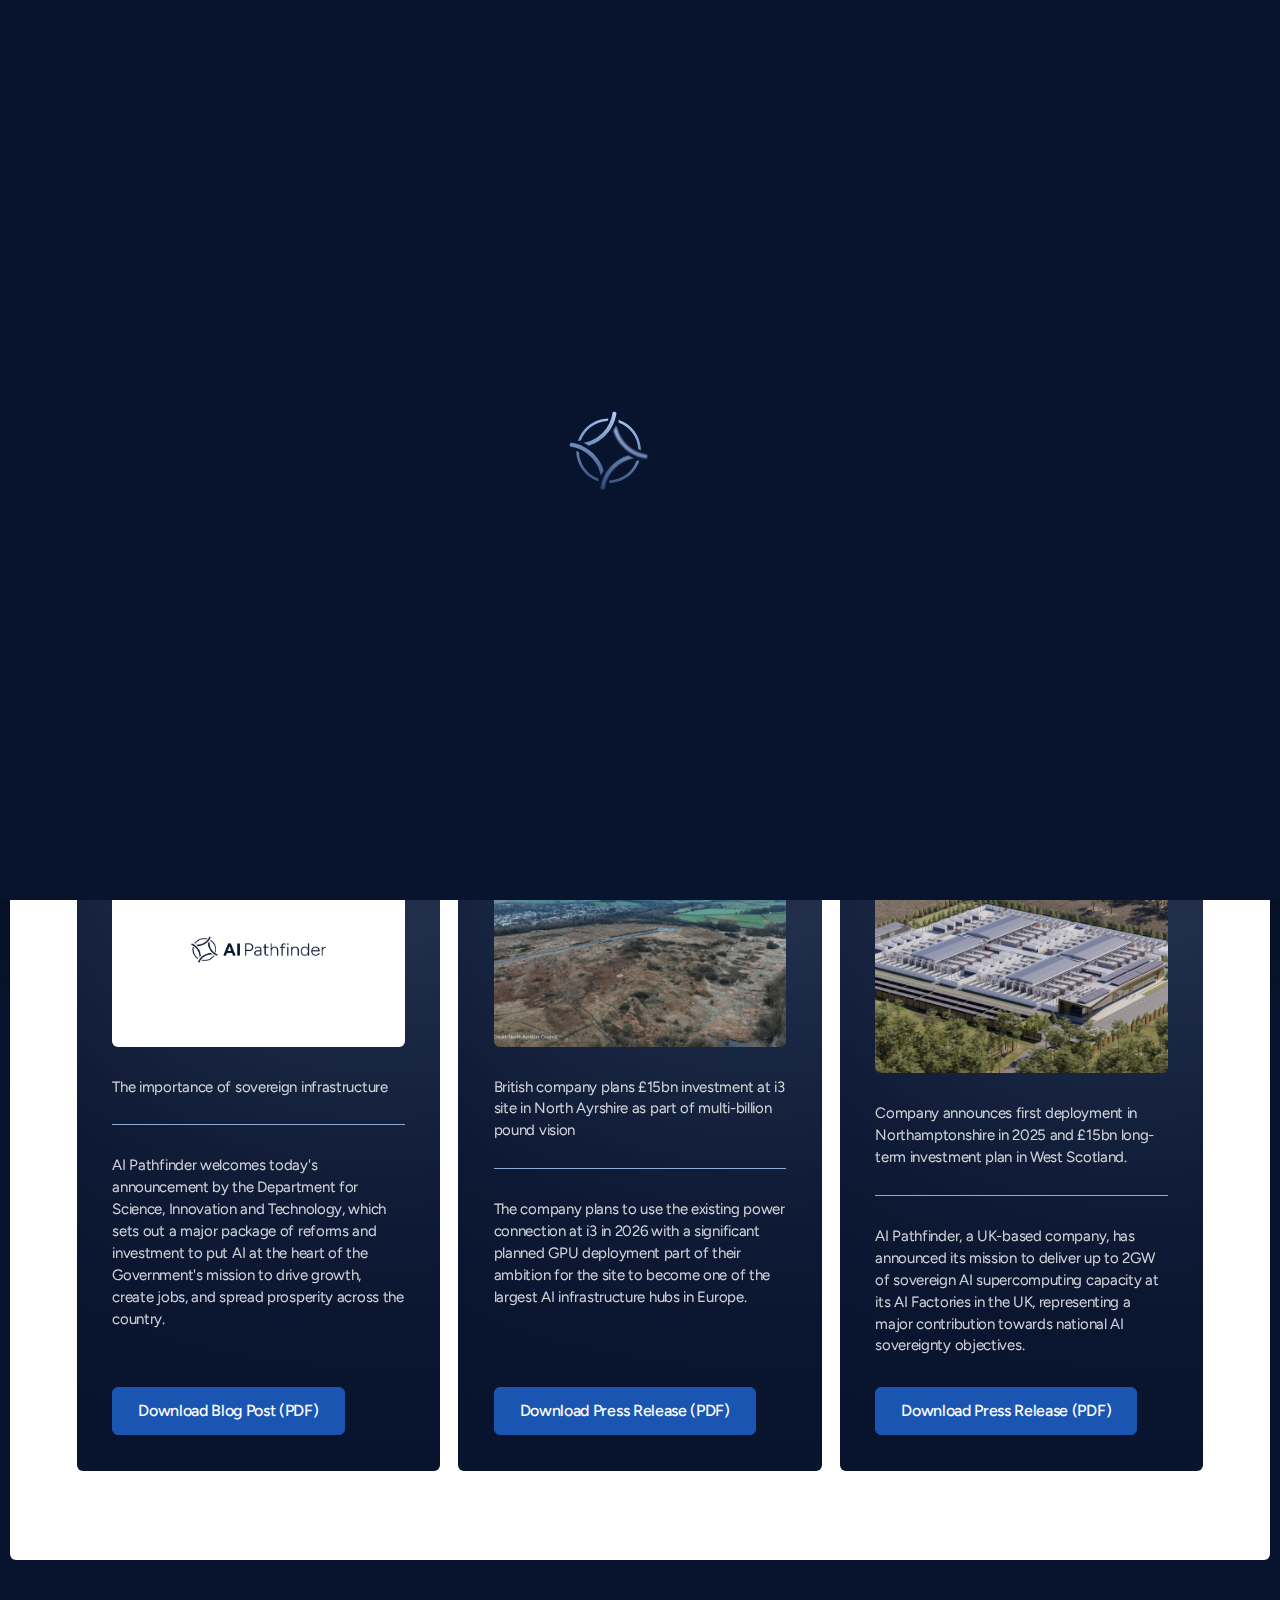
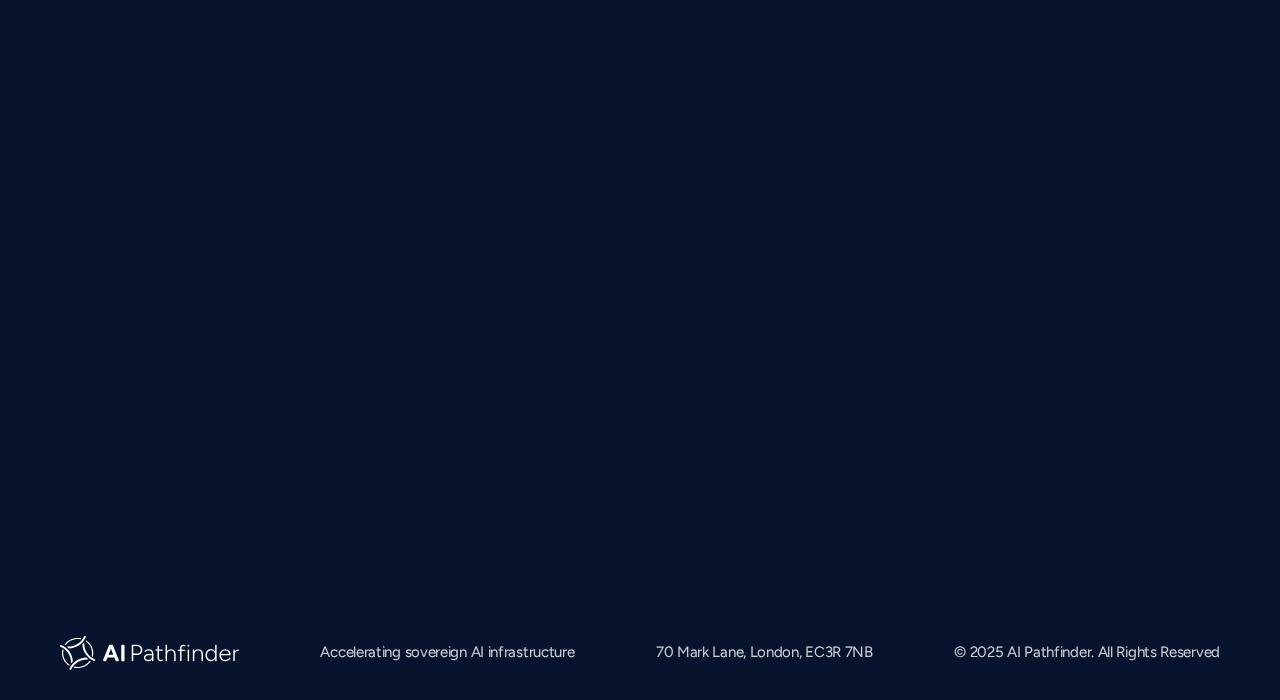
<file: news.html>
<!doctype html>
<html lang="en">
    <head>
        <meta charset="UTF-8" />
        <meta name="viewport" content="width=device-width, initial-scale=1.0" />
        <meta name="view-transition" content="same-origin" />
        <title>AI Pathfinder - Accelerating Sovereign AI Infrastructure</title>
        <meta name="description" content="AI Pathfinder is a vertically integrated technology company delivering AI-as-a-Service to transform businesses, unlock value, and change lives.">

        <!-- favicon -->
        <link rel="icon" type="image/png" href="./assets/favicon-96x96_-I93WgemU.png" sizes="96x96" />
        <link rel="icon" type="image/svg+xml" href="./assets/favicon_-dBPnhrwB.svg" />
        <link rel="shortcut icon" href="./assets/favicon_-B37PYSzs.ico" />
        <link rel="apple-touch-icon" sizes="180x180" href="./assets/apple-touch-icon_-jJQywz1O.png" />
        <meta name="apple-mobile-web-app-title" content="AI Pathfinder" />
        <link rel="manifest" href="./assets/site-CCniNXRW.webmanifest" />
        <!-- meta tags -->
        <meta property="og:type" content="website">
        <meta property="og:url" content="https://aipathfinder.ai/">
        <meta property="og:title" content="AI Pathfinder - Accelerating Sovereign AI Infrastructure">
        <meta property="og:description" content="AI Pathfinder is a vertically integrated technology company delivering AI-as-a-Service to transform businesses, unlock value, and change lives.">
        <meta property="og:image" content="https://www.aipathfinder.ai/assets/img/logo.png">
        <meta name="twitter:card" content="summary_large_image">

        <!-- Google Search Console -->
        <meta name="google-site-verification" content="R03QvbHJKnYp72PTI03hR3tSTDU5A5DVuGdAqVxb4KA" />

        <style>@import url("https://fonts.googleapis.com/css2?family=Figtree:ital,wght@0,300..900;1,300..900&display=swap");:where(:not(html):not(iframe):not(canvas):not(img):not(svg):not(video):not(audio):not(svg *):not(symbol *)){all:unset;display:revert}*,:after,:before{box-sizing:border-box}html{-moz-text-size-adjust:none;-webkit-text-size-adjust:none;text-size-adjust:none}a,button{cursor:revert}menu,ol,summary,ul{list-style:none}ol{counter-reset:revert}img{max-height:100%;max-width:100%}table{border-collapse:collapse}input,textarea{-webkit-user-select:auto}textarea{white-space:revert}meter{-webkit-appearance:revert;-moz-appearance:revert;appearance:revert}:where(pre){all:revert;box-sizing:border-box}::-moz-placeholder{color:inherit}::placeholder{color:inherit}:where([hidden]){display:none}:where([contenteditable]:not([contenteditable=false])){-moz-user-modify:read-write;-webkit-user-modify:read-write;word-wrap:break-word;-webkit-line-break:after-white-space;-webkit-user-select:auto}:where([draggable=true]){-webkit-user-drag:element}:where(dialog:modal){all:revert;box-sizing:border-box}::-webkit-details-marker{display:none}#preloader{align-items:center;background-color:#08132d;display:flex;flex-direction:column;height:100dvh;justify-content:center;left:0;opacity:1;position:fixed;top:0;transition:opacity .6s ease;width:100vw;z-index:8}.logo_animation{width:40%}@view-transition{navigation:auto}@keyframes move-out{0%{opacity:1}to{opacity:0}}@keyframes move-in{0%{opacity:0}to{opacity:1}}::view-transition-group(root){animation-duration:.4s}::view-transition-old(root){animation:move-out .25s ease-out both}::view-transition-new(root){animation:move-in .25s ease-in both}:root{--white:#fff;--deep-space-blue:#040a13;--midnight-indigo:#08132d;--soft-sky:#b0ceff;--royal-navy:#012859;--cobalt-blue:#1b55b2;--gradient:linear-gradient(270deg,#b0ceff,#08132d)}.bg--white{background-color:#fff}.bg--deep-space-blue{background-color:#040a13}.bg--midnight-indigo{background-color:#08132d}.bg--soft-sky{background-color:#b0ceff}.bg--royal-navy{background-color:#012859}.bg--cobalt-blue{background-color:#1b55b2}.bg--gradient{background-color:linear-gradient(270deg,#b0ceff,#08132d)}.text--white{color:#fff}.text--deep-space-blue{color:#040a13}.text--midnight-indigo{color:#08132d}.text--soft-sky{color:#b0ceff}.text--royal-navy{color:#012859}.text--cobalt-blue{color:#1b55b2}.text--gradient{color:linear-gradient(270deg,#b0ceff,#08132d)}.arrow--white{background-color:#fff}.arrow--white .shape path{fill:#fff}.arrow--deep-space-blue{background-color:#040a13}.arrow--deep-space-blue .shape path{fill:#040a13}.arrow--midnight-indigo{background-color:#08132d}.arrow--midnight-indigo .shape path{fill:#08132d}.arrow--soft-sky{background-color:#b0ceff}.arrow--soft-sky .shape path{fill:#b0ceff}.arrow--royal-navy{background-color:#012859}.arrow--royal-navy .shape path{fill:#012859}.arrow--cobalt-blue{background-color:#1b55b2}.arrow--cobalt-blue .shape path{fill:#1b55b2}.arrow--gradient{background-color:linear-gradient(270deg,#b0ceff,#08132d)}.arrow--gradient .shape path{fill:linear-gradient(270deg,#b0ceff,#08132d)}em,i{font-style:italic}sup{vertical-align:20%}blockquote cite{display:block;padding-top:2rem}.uppercase{text-transform:uppercase}.underline{-webkit-text-decoration:underline;text-decoration:underline}.sr-only:not(.focus):not(:active){clip:rect(0 0 0 0);clip-path:inset(50%);height:1px;overflow:hidden;position:absolute;white-space:nowrap;width:1px}*,:after,:before{box-sizing:inherit;margin:0;padding:0}@media (prefers-reduced-motion:reduce){*,:after,:before{animation-duration:.001ms!important;transition-duration:.001ms!important}}body,html{background-color:#08132d;color:#08132d;display:block;overscroll-behavior:none;scroll-behavior:auto}html{box-sizing:border-box}.main{display:block;min-height:100svh}.main,section{position:relative;width:100%}section{background-color:transparent;max-width:100%;z-index:2}::-moz-selection{background-color:#08132d;color:#fff}*::-moz-selection{background-color:#08132d;color:#fff}::selection{background-color:#08132d;color:#fff}a,button{cursor:pointer;width:-moz-fit-content;width:fit-content}a:focus,button:focus,input:focus,select:focus,textarea:focus{box-shadow:none;-webkit-tap-highlight-color:transparent}div.grecaptcha-badge{display:none!important}@media (max-width:599px){.show-desktop{display:none!important}}@media (min-width:600px){.show-mobile{display:none!important}}@media (min-width:768px){.show-tablet{display:none!important}}@media (max-width:767px){.show-above-tablet{display:none!important}}[data-parallax=lg]{transform:translate3d(0,-1px,0) scale(1.15)}[data-parallax=sm]{transform:translate3d(0,-1px,0) scale(1.07)}.simpleParallax{height:100%;left:0;-o-object-fit:cover;object-fit:cover;position:absolute;top:0;width:100%;z-index:0}*,a,body,button,h1,h2,h3,h4,h5,h6,input,label,ol,p,select,textarea,ul{font-family:Figtree,sans-serif;font-style:normal;font-weight:400}.btn,.h5,.link,h5{font-weight:500}.bold,b,strong{font-family:inherit;font-weight:700;letter-spacing:inherit;line-height:inherit}.bold span,b span,strong span{font-weight:500}.label{font-weight:600}.h1,h1{font-size:6.9444444444vw;font-size:max(3.75rem,6.9444444444vw);line-height:96%}@media (min-width:1584px){.h1,h1{font-size:max(3.75rem,min(6.9444444444vw,6.9444444444vw - (6.9444444444vw - 3.75rem) * .4652777778))}}.h1,h1{letter-spacing:-.1388888889vw;letter-spacing:min(-.075rem,-.1388888889vw)}@media (min-width:1584px){.h1,h1{letter-spacing:min(-.075rem,max(-.1388888889vw,-.1388888889vw - (-.1388888889vw - -.075rem) * .4652777778))}}.h2,h2{font-size:4.1666666667vw;font-size:max(2.25rem,4.1666666667vw);line-height:106%}@media (min-width:1584px){.h2,h2{font-size:max(2.25rem,min(4.1666666667vw,4.1666666667vw - (4.1666666667vw - 2.25rem) * .4652777778))}}.h2,h2{letter-spacing:-.0833333333vw;letter-spacing:min(-.045rem,-.0833333333vw)}@media (min-width:1584px){.h2,h2{letter-spacing:min(-.045rem,max(-.0833333333vw,-.0833333333vw - (-.0833333333vw - -.045rem) * .4652777778))}}.h3,h3{font-size:2.5vw;font-size:max(1.75rem,2.5vw);line-height:111%}@media (min-width:1584px){.h3,h3{font-size:max(1.75rem,min(2.5vw,2.5vw - (2.5vw - 1.75rem) * .4652777778))}}.h3,h3{letter-spacing:-.05vw;letter-spacing:min(-.035rem,-.05vw)}@media (min-width:1584px){.h3,h3{letter-spacing:min(-.035rem,max(-.05vw,-.05vw - (-.05vw - -.035rem) * .4652777778))}}.h4,h4{font-size:1.9444444444vw;font-size:max(1.375rem,1.9444444444vw);line-height:107%}@media (min-width:1584px){.h4,h4{font-size:max(1.375rem,min(1.9444444444vw,1.9444444444vw - (1.9444444444vw - 1.375rem) * .4652777778))}}.h4,h4{letter-spacing:-.0388888889vw;letter-spacing:min(-.0275rem,-.0388888889vw)}@media (min-width:1584px){.h4,h4{letter-spacing:min(-.0275rem,max(-.0388888889vw,-.0388888889vw - (-.0388888889vw - -.0275rem) * .4652777778))}}.h5,h5{font-size:1.5277777778vw;font-size:max(1.375rem,1.5277777778vw);line-height:136%}@media (min-width:1584px){.h5,h5{font-size:max(1.375rem,min(1.5277777778vw,1.5277777778vw - (1.5277777778vw - 1.375rem) * .4652777778))}}.h5,h5{letter-spacing:-.0305555556vw;letter-spacing:min(-.0275rem,-.0305555556vw)}@media (min-width:1584px){.h5,h5{letter-spacing:min(-.0275rem,max(-.0305555556vw,-.0305555556vw - (-.0305555556vw - -.0275rem) * .4652777778))}}.h6,h6{font-size:1.3888888889vw;font-size:max(1.25rem,1.3888888889vw);line-height:140%}@media (min-width:1584px){.h6,h6{font-size:max(1.25rem,min(1.3888888889vw,1.3888888889vw - (1.3888888889vw - 1.25rem) * .4652777778))}}.h6,h6{letter-spacing:-.0277777778vw;letter-spacing:min(-.025rem,-.0277777778vw)}@media (min-width:1584px){.h6,h6{letter-spacing:min(-.025rem,max(-.0277777778vw,-.0277777778vw - (-.0277777778vw - -.025rem) * .4652777778))}}.p,body,figcaption,input,label,ol,p,select,ul{font-size:1.25vw;font-size:max(1.125rem,1.25vw);line-height:144%}@media (min-width:1584px){.p,body,figcaption,input,label,ol,p,select,ul{font-size:max(1.125rem,min(1.25vw,1.25vw - (1.25vw - 1.125rem) * .4652777778))}}.p,body,figcaption,input,label,ol,p,select,ul{letter-spacing:-.025vw;letter-spacing:min(-.0225rem,-.025vw)}@media (min-width:1584px){.p,body,figcaption,input,label,ol,p,select,ul{letter-spacing:min(-.0225rem,max(-.025vw,-.025vw - (-.025vw - -.0225rem) * .4652777778))}}small{font-size:1.0416666667vw;font-size:max(.9375rem,1.0416666667vw);line-height:146%}@media (min-width:1584px){small{font-size:max(.9375rem,min(1.0416666667vw,1.0416666667vw - (1.0416666667vw - .9375rem) * .4652777778))}}small{letter-spacing:-.0208333333vw;letter-spacing:min(-.01875rem,-.0208333333vw)}@media (min-width:1584px){small{letter-spacing:min(-.01875rem,max(-.0208333333vw,-.0208333333vw - (-.0208333333vw - -.01875rem) * .4652777778))}}.btn,.link{font-size:1.1111111111vw;font-size:max(1rem,1.1111111111vw);line-height:112%}@media (min-width:1584px){.btn,.link{font-size:max(1rem,min(1.1111111111vw,1.1111111111vw - (1.1111111111vw - 1rem) * .4652777778))}}.btn,.link{letter-spacing:-.0222222222vw;letter-spacing:min(-.02rem,-.0222222222vw)}@media (min-width:1584px){.btn,.link{letter-spacing:min(-.02rem,max(-.0222222222vw,-.0222222222vw - (-.0222222222vw - -.02rem) * .4652777778))}}.label{font-size:.9722222222vw;font-size:max(.875rem,.9722222222vw);line-height:100%}@media (min-width:1584px){.label{font-size:max(.875rem,min(.9722222222vw,.9722222222vw - (.9722222222vw - .875rem) * .4652777778))}}.label{letter-spacing:-.0194444444vw;letter-spacing:min(-.0175rem,-.0194444444vw)}@media (min-width:1584px){.label{letter-spacing:min(-.0175rem,max(-.0194444444vw,-.0194444444vw - (-.0194444444vw - -.0175rem) * .4652777778))}}:root{--header-height:6.25vw;--header-height:max(4.6875rem,6.25vw)}@media (min-width:1584px){:root{--header-height:max(4.6875rem,min(6.25vw,6.25vw - (6.25vw - 4.6875rem) * 0.4652777778))}}:root{--gutter:10.4166666667vw;--gutter:max(1.875rem,10.4166666667vw)}@media (min-width:1584px){:root{--gutter:max(1.875rem,min(10.4166666667vw,10.4166666667vw - (10.4166666667vw - 1.875rem) * 0.4652777778))}}:root{--gap:2.7777777778vw;--gap:max(1.25rem,2.7777777778vw)}@media (min-width:1584px){:root{--gap:max(1.25rem,min(2.7777777778vw,2.7777777778vw - (2.7777777778vw - 1.25rem) * 0.4652777778))}}@media (max-width:1023px){:root{--gutter:5.2083333333vw;--gutter:max(1.875rem,5.2083333333vw)}}@media (max-width:1023px) and (min-width:1584px){:root{--gutter:max(1.875rem,min(5.2083333333vw,5.2083333333vw - (5.2083333333vw - 1.875rem) * 0.4652777778))}}@media (max-width:1023px){:root{--gap:1.3888888889vw;--gap:max(1.25rem,1.3888888889vw)}}@media (max-width:1023px) and (min-width:1584px){:root{--gap:max(1.25rem,min(1.3888888889vw,1.3888888889vw - (1.3888888889vw - 1.25rem) * 0.4652777778))}}@media (max-width:767px){:root{--gutter:2.0833333333vw;--gutter:max(1.875rem,2.0833333333vw)}}@media (max-width:767px) and (min-width:1584px){:root{--gutter:max(1.875rem,min(2.0833333333vw,2.0833333333vw - (2.0833333333vw - 1.875rem) * 0.4652777778))}}@media (max-width:767px){:root{--gap:1.3888888889vw;--gap:max(1.25rem,1.3888888889vw)}}@media (max-width:767px) and (min-width:1584px){:root{--gap:max(1.25rem,min(1.3888888889vw,1.3888888889vw - (1.3888888889vw - 1.25rem) * 0.4652777778))}}.row{display:grid;grid-column-gap:max(1.25rem,2.7777777778vw);grid-column-gap:var(--gap);grid-row-gap:calc(max(1.25rem,  2.7777777778vw)*1.5);grid-row-gap:calc(var(--gap)*1.5);grid-template-columns:repeat(12,minmax(0,1fr));max-width:100%;padding-left:max(1.875rem,10.4166666667vw);padding-left:var(--gutter);padding-right:max(1.875rem,10.4166666667vw);padding-right:var(--gutter)}@media (max-width:1231px){.row{grid-template-columns:repeat(12,minmax(0,1fr))}}@media (max-width:1023px){.row{grid-template-columns:repeat(12,minmax(0,1fr))}}@media (max-width:767px){.row{grid-template-columns:repeat(12,minmax(0,1fr))}}@media (max-width:599px){.row{grid-template-columns:repeat(12,minmax(0,1fr))}}.row--grid{bottom:0;height:100svh;left:0;pointer-events:none;position:fixed;right:0;top:0;z-index:7}.row--grid .col{background-color:rgba(255,0,0,.15);height:100vh}.row.padded{padding-top:max(3.75rem,6.9444444444vw)}@media (min-width:1584px){.row.padded{padding-top:max(3.75rem,min(6.9444444444vw,6.9444444444vw - (6.9444444444vw - 3.75rem) * .4652777778))}}.row.padded{padding-bottom:max(3.75rem,6.9444444444vw)}@media (min-width:1584px){.row.padded{padding-bottom:max(3.75rem,min(6.9444444444vw,6.9444444444vw - (6.9444444444vw - 3.75rem) * .4652777778))}}.row.equal-gap{grid-column-gap:max(1.25rem,2.7777777778vw);grid-column-gap:var(--gap);grid-row-gap:max(1.25rem,2.7777777778vw);grid-row-gap:var(--gap)}.row.half-gap{grid-column-gap:calc(max(1.25rem,  2.7777777778vw)/2);grid-column-gap:calc(var(--gap)/2)}.row.half-gap.equal-gap{grid-row-gap:calc(max(1.25rem,  2.7777777778vw)/2);grid-row-gap:calc(var(--gap)/2)}.row.no-gap{grid-column-gap:0}.row.no-gutter{padding:0}.row.half-gutter{padding-left:calc(max(1.875rem,  10.4166666667vw)/2);padding-left:calc(var(--gutter)/2);padding-right:calc(max(1.875rem,  10.4166666667vw)/2);padding-right:calc(var(--gutter)/2)}.col-0{display:none}.col-1{grid-column:span 1}.col-2{grid-column:span 2}.col-3{grid-column:span 3}.col-4{grid-column:span 4}.col-5{grid-column:span 5}.col-6{grid-column:span 6}.col-7{grid-column:span 7}.col-8{grid-column:span 8}.col-9{grid-column:span 9}.col-10{grid-column:span 10}.col-11{grid-column:span 11}.col-12{grid-column:span 12}.col-1,.col-10,.col-11,.col-12,.col-2,.col-3,.col-4,.col-5,.col-6,.col-7,.col-8,.col-9{position:relative;width:100%}@media (max-width:1231px){.col-xlg-0{display:none}.col-xlg-1{display:block;grid-column:span 1}.col-xlg-2{display:block;grid-column:span 2}.col-xlg-3{display:block;grid-column:span 3}.col-xlg-4{display:block;grid-column:span 4}.col-xlg-5{display:block;grid-column:span 5}.col-xlg-6{display:block;grid-column:span 6}.col-xlg-7{display:block;grid-column:span 7}.col-xlg-8{display:block;grid-column:span 8}.col-xlg-9{display:block;grid-column:span 9}.col-xlg-10{display:block;grid-column:span 10}.col-xlg-11{display:block;grid-column:span 11}.col-xlg-12{display:block;grid-column:span 12}}@media (max-width:1023px){.col-lg-0{display:none}.col-lg-1{display:block;grid-column:span 1}.col-lg-2{display:block;grid-column:span 2}.col-lg-3{display:block;grid-column:span 3}.col-lg-4{display:block;grid-column:span 4}.col-lg-5{display:block;grid-column:span 5}.col-lg-6{display:block;grid-column:span 6}.col-lg-7{display:block;grid-column:span 7}.col-lg-8{display:block;grid-column:span 8}.col-lg-9{display:block;grid-column:span 9}.col-lg-10{display:block;grid-column:span 10}.col-lg-11{display:block;grid-column:span 11}.col-lg-12{display:block;grid-column:span 12}}@media (max-width:767px){.col-md-0{display:none}.col-md-1{display:block;grid-column:span 1}.col-md-2{display:block;grid-column:span 2}.col-md-3{display:block;grid-column:span 3}.col-md-4{display:block;grid-column:span 4}.col-md-5{display:block;grid-column:span 5}.col-md-6{display:block;grid-column:span 6}.col-md-7{display:block;grid-column:span 7}.col-md-8{display:block;grid-column:span 8}.col-md-9{display:block;grid-column:span 9}.col-md-10{display:block;grid-column:span 10}.col-md-11{display:block;grid-column:span 11}.col-md-12{display:block;grid-column:span 12}}@media (max-width:599px){.col-sm-0{display:none}.col-sm-1{display:block;grid-column:span 1}.col-sm-2{display:block;grid-column:span 2}.col-sm-3{display:block;grid-column:span 3}.col-sm-4{display:block;grid-column:span 4}.col-sm-5{display:block;grid-column:span 5}.col-sm-6{display:block;grid-column:span 6}.col-sm-7{display:block;grid-column:span 7}.col-sm-8{display:block;grid-column:span 8}.col-sm-9{display:block;grid-column:span 9}.col-sm-10{display:block;grid-column:span 10}.col-sm-11{display:block;grid-column:span 11}.col-sm-12{display:block;grid-column:span 12}}.flex{display:flex;gap:max(1.25rem,2.7777777778vw);gap:var(--gap)}.flex-gap-sm{gap:.6944444444vw;gap:max(.625rem,.6944444444vw)}@media (min-width:1584px){.flex-gap-sm{gap:max(.625rem,min(.6944444444vw,.6944444444vw - (.6944444444vw - .625rem) * .4652777778))}}.flex-gap-lg{gap:2.0833333333vw;gap:max(1.875rem,2.0833333333vw)}@media (min-width:1584px){.flex-gap-lg{gap:max(1.875rem,min(2.0833333333vw,2.0833333333vw - (2.0833333333vw - 1.875rem) * .4652777778))}}.flex-column{flex-direction:column}.flex-jc-center{justify-content:flex-start}.flex-jc-end{justify-content:flex-end}.flex-jc-between{justify-content:space-between}.flex-wrap{flex-wrap:wrap}.header{left:0;position:fixed;top:0;width:100%;z-index:5}@media (min-width:768px){.header{padding:max(.625rem,.6944444444vw)}}@media (min-width:768px) and (min-width:1584px){.header{padding:max(.625rem,min(.6944444444vw,.6944444444vw - (.6944444444vw - .625rem) * .4652777778))}}.header__inner{align-items:center;background-color:#fff;box-shadow:0 10px 20px 0 rgba(8,19,45,.1);display:flex;justify-content:space-between;overflow:visible!important;padding:.625rem calc(max(1.875rem,  10.4166666667vw)/2);padding:.625rem calc(var(--gutter)/2);width:100%}@media (min-width:768px){.header__inner{border-radius:6px;overflow:hidden;padding:max(.625rem,.6944444444vw)}}@media (min-width:768px) and (min-width:1584px){.header__inner{padding:max(.625rem,min(.6944444444vw,.6944444444vw - (.6944444444vw - .625rem) * .4652777778))}}.header__nav ul{align-items:center;display:flex;gap:2.5rem}@media (max-width:767px){.header__nav ul{gap:1.5625rem}}@media (max-width:599px){.header__nav ul{flex-direction:column;height:100%}.header__nav{background-color:#fff;border-radius:6px;box-shadow:0 10px 20px 0 rgba(8,19,45,.1);display:none;left:0;opacity:0;overflow:auto;overflow:hidden;padding:calc(max(4.6875rem,  6.25vw)) .625rem .625rem;padding-top:calc(var(--header-height));position:fixed;right:0;top:0;visibility:hidden;width:100%;z-index:-1}}@media (max-width:767px){.header__nav.open{display:block;opacity:1;visibility:visible}}.spacer{width:100%}.spacer--head{padding-top:calc(max(4.6875rem,  6.25vw) + 1.25rem);padding-top:calc(var(--header-height) + 1.25rem)}.spacer--xs{height:1.25rem}.spacer--s{height:6.25rem}.spacer--m{height:7.5rem}.spacer--l{height:9.375rem}.wysiwyg{display:flex;flex-direction:column;gap:2.5rem}.wysiwyg ol,.wysiwyg ul{list-style-position:outside;padding-left:max(1rem,1.1111111111vw)}@media (min-width:1584px){.wysiwyg ol,.wysiwyg ul{padding-left:max(1rem,min(1.1111111111vw,1.1111111111vw - (1.1111111111vw - 1rem) * .4652777778))}}.wysiwyg ol li::marker,.wysiwyg ul li::marker{color:#08132d}.wysiwyg ul{list-style-type:disc}.wysiwyg ol{list-style-type:auto}.wysiwyg a:not(.btn):not(.link){-webkit-text-decoration:underline;text-decoration:underline}.wysiwyg img{height:auto}.wysiwyg figure,.wysiwyg iframe{max-width:100%!important;min-width:0!important;min-width:auto!important}.bg{--bg-scale:0.9;background-color:transparent;padding:max(.625rem,.625rem);position:relative}@media (min-width:1584px){.bg{padding:max(.625rem,min(.625rem,.625rem - (.625rem - .625rem) * .4652777778))}}@media (max-width:767px){.bg{padding:0}}.bg:before{border-radius:6px;content:"";height:calc(100% - var(--padding)*2);left:var(--padding);overflow:hidden;pointer-events:none;position:absolute;top:var(--padding);transform:scale(var(--bg-scale));width:calc(100% - var(--padding)*2);z-index:2;--padding:0.625rem;--padding:max(0.625rem,0.625rem)}@media (min-width:1584px){.bg:before{--padding:max(0.625rem,min(0.625rem,0.625rem - (0.625rem - 0.625rem) * 0.4652777778))}}@media (max-width:1023px){.bg:before{display:none}}.bg>section{border-radius:6px;overflow:hidden}.bg--white:before{background-color:#fff}@media (max-width:1023px){.bg--white>section{background-color:#fff}}.bg--soft-sky:before{background-color:#b0ceff}@media (max-width:1023px){.bg--soft-sky>section{background-color:#b0ceff}}.bg--midnight-indigo:before{background-color:#08132d}@media (max-width:1023px){.bg--midnight-indigo>section{background-color:#08132d}}.bg--royal-navy:before{background-color:#012859}@media (max-width:1023px){.bg--royal-navy>section{background-color:#012859}}.btn{align-items:center;background-color:#1b55b2;border:.0625rem solid #1b55b2;border-radius:6px;color:#fff;display:flex;flex-wrap:nowrap;height:-moz-fit-content;height:fit-content;justify-content:center;overflow:hidden;padding:max(.875rem,.9722222222vw);text-align:center;transition:all .3s ease;white-space:nowrap;width:-moz-fit-content;width:fit-content}@media (min-width:1584px){.btn{padding:max(.875rem,min(.9722222222vw,.9722222222vw - (.9722222222vw - .875rem) * .4652777778))}}.btn{padding-left:max(1.5625rem,1.7361111111vw)}@media (min-width:1584px){.btn{padding-left:max(1.5625rem,min(1.7361111111vw,1.7361111111vw - (1.7361111111vw - 1.5625rem) * .4652777778))}}.btn{padding-right:max(1.5625rem,1.7361111111vw)}@media (min-width:1584px){.btn{padding-right:max(1.5625rem,min(1.7361111111vw,1.7361111111vw - (1.7361111111vw - 1.5625rem) * .4652777778))}}.btn{gap:1.0416666667vw;gap:max(.9375rem,1.0416666667vw)}@media (min-width:1584px){.btn{gap:max(.9375rem,min(1.0416666667vw,1.0416666667vw - (1.0416666667vw - .9375rem) * .4652777778))}}@media (hover:hover) and (pointer:fine){.btn:hover{background-color:#012859;border-color:#012859}}.btn.hover{background-color:#012859;border-color:#012859}.btn:focus-visible{background-color:#012859;border-color:#012859}.btn--alt{background-color:transparent;border-color:#b0ceff;color:#b0ceff}@media (hover:hover) and (pointer:fine){.btn--alt:hover{background-color:#b0ceff;border-color:#b0ceff;color:#040a13}}.btn--alt.hover{background-color:#b0ceff;border-color:#b0ceff;color:#040a13}.btn--alt:focus-visible{background-color:#b0ceff;border-color:#b0ceff;color:#040a13}.btn--alt--white{border-color:#fff;color:#fff}@media (hover:hover) and (pointer:fine){.btn--alt--white:hover{background-color:#fff;border-color:#fff;color:#040a13}}.btn--alt--white.hover{background-color:#fff;border-color:#fff;color:#040a13}.btn--alt--white:focus-visible{background-color:#fff;border-color:#fff;color:#040a13}.btn--light{background-color:#b0ceff;border-color:#b0ceff}@media (hover:hover) and (pointer:fine){.btn--light:hover{background-color:#1b55b2;border-color:#1b55b2}}.btn--light.hover{background-color:#1b55b2;border-color:#1b55b2}.btn--light:focus-visible{background-color:#1b55b2;border-color:#1b55b2}.btn--icon{padding:max(.9375rem,1.0416666667vw)}@media (min-width:1584px){.btn--icon{padding:max(.9375rem,min(1.0416666667vw,1.0416666667vw - (1.0416666667vw - .9375rem) * .4652777778))}}.btn--linkedin:before{content:url("data:image/svg+xml;charset=utf-8,%3Csvg xmlns='http://www.w3.org/2000/svg' width='18' height='19' fill='none' viewBox='0 0 18 19'%3E%3Cpath fill='%2308132d' fill-rule='evenodd' d='M4.291 2.084c0 1.136-.852 2.056-2.184 2.056C.827 4.14-.026 3.22 0 2.084-.026.893.826 0 2.132 0 3.44 0 4.265.893 4.291 2.084M.108 18.998V5.764h4.05v13.233zM5.634 9.988c0-1.651-.054-3.058-.107-4.222h3.518l.187 1.813h.08c.533-.84 1.866-2.11 4.024-2.11C16.001 5.469 18 7.255 18 11.15V19h-4.05v-7.334c0-1.706-.586-2.869-2.052-2.869-1.12 0-1.786.785-2.052 1.542-.107.271-.16.65-.16 1.03V19h-4.05V9.988z' clip-rule='evenodd'/%3E%3C/svg%3E");display:inline-block;height:1.1875rem;width:1.125rem}.link{position:relative;transition:all .3s ease}.link.active{color:#1b55b2}@media (hover:hover) and (pointer:fine){.link:hover{color:#1b55b2}}.link:focus-visible{color:#1b55b2}.text{display:flex;flex-direction:column;gap:1.875rem;gap:2.0833333333vw;gap:max(1.25rem,2.0833333333vw)}@media (min-width:1584px){.text{gap:max(1.25rem,min(2.0833333333vw,2.0833333333vw - (2.0833333333vw - 1.25rem) * .4652777778))}}.text--center{align-items:center;justify-content:center;text-align:center}.text--padded{margin-bottom:max(1.25rem,2.7777777778vw)}@media (min-width:1584px){.text--padded{margin-bottom:max(1.25rem,min(2.7777777778vw,2.7777777778vw - (2.7777777778vw - 1.25rem) * .4652777778))}}.text--margin-top{margin-top:max(1.875rem,3.4722222222vw)}@media (min-width:1584px){.text--margin-top{margin-top:max(1.875rem,min(3.4722222222vw,3.4722222222vw - (3.4722222222vw - 1.875rem) * .4652777778))}}.text .h1,.text h1{margin-bottom:max(.625rem,1.1111111111vw)}@media (min-width:1584px){.text .h1,.text h1{margin-bottom:max(.625rem,min(1.1111111111vw,1.1111111111vw - (1.1111111111vw - .625rem) * .4652777778))}}.text p{opacity:.8}@media (min-width:768px){.text p{max-width:80%}}@media (min-width:600px){.text p{max-width:90%}}.text .btn-group{margin-top:max(1.875rem,2.0833333333vw)}@media (min-width:1584px){.text .btn-group{margin-top:max(1.875rem,min(2.0833333333vw,2.0833333333vw - (2.0833333333vw - 1.875rem) * .4652777778))}}.btn-group{display:flex;flex-wrap:wrap;gap:1.25rem;-moz-column-gap:1.3888888889vw;column-gap:1.3888888889vw;-moz-column-gap:max(.9375rem,1.3888888889vw);column-gap:max(.9375rem,1.3888888889vw)}@media (min-width:1584px){.btn-group{-moz-column-gap:max(.9375rem,min(1.3888888889vw,1.3888888889vw - (1.3888888889vw - .9375rem) * .4652777778));column-gap:max(.9375rem,min(1.3888888889vw,1.3888888889vw - (1.3888888889vw - .9375rem) * .4652777778))}}.btn-group{row-gap:1.0416666667vw;row-gap:max(.9375rem,1.0416666667vw)}@media (min-width:1584px){.btn-group{row-gap:max(.9375rem,min(1.0416666667vw,1.0416666667vw - (1.0416666667vw - .9375rem) * .4652777778))}}.card{background-color:#08132d;background-image:url("data:image/svg+xml;charset=utf-8,%3Csvg xmlns='http://www.w3.org/2000/svg' width='354' height='498' fill='none' viewBox='0 0 354 498'%3E%3Cg filter='url(%23a)' opacity='.6'%3E%3Ccircle cx='315' cy='76' r='122' fill='%23b0ceff'/%3E%3C/g%3E%3Cdefs%3E%3Cfilter id='a' width='844' height='844' x='-107' y='-346' color-interpolation-filters='sRGB' filterUnits='userSpaceOnUse'%3E%3CfeFlood flood-opacity='0' result='BackgroundImageFix'/%3E%3CfeBlend in='SourceGraphic' in2='BackgroundImageFix' result='shape'/%3E%3CfeGaussianBlur result='effect1_foregroundBlur_54_1958' stdDeviation='150'/%3E%3C/filter%3E%3C/defs%3E%3C/svg%3E");background-position:100% 0;background-repeat:no-repeat;background-size:cover;border-radius:6px;overflow:hidden}.card__inner{color:#fff;height:100%;padding:max(1.875rem,2.0833333333vw);transition:all .3s ease}@media (min-width:1584px){.card__inner{padding:max(1.875rem,min(2.0833333333vw,2.0833333333vw - (2.0833333333vw - 1.875rem) * .4652777778))}}.card__inner{display:flex;flex-direction:column;gap:1rem;gap:1.1111111111vw;gap:max(1rem,1.1111111111vw);justify-content:flex-end}@media (min-width:1584px){.card__inner{gap:max(1rem,min(1.1111111111vw,1.1111111111vw - (1.1111111111vw - 1rem) * .4652777778))}}.card__inner>p,.card__inner>small{opacity:.8}.card__inner--front{bottom:0;position:absolute}.card__inner--back{opacity:0;transform:translateY(60%)}@media (hover:hover) and (pointer:fine){.card:hover .card__inner--back{opacity:1;transform:translateY(0)}.card:hover .card__inner--front{opacity:0}}.card:focus-visible .card__inner--back{opacity:1;transform:translateY(0)}.card:focus-visible .card__inner--front{opacity:0}@media (hover:none){.card .card__inner--back{opacity:1;transform:translateY(0)}.card .card__inner--front{display:none}}.card__img{aspect-ratio:274/300;border-radius:6px;filter:grayscale(1);height:auto;margin-bottom:max(.875rem,.9722222222vw);-o-object-fit:cover;object-fit:cover;overflow:hidden;width:100%}@media (min-width:1584px){.card__img{margin-bottom:max(.875rem,min(.9722222222vw,.9722222222vw - (.9722222222vw - .875rem) * .4652777778))}}.card__img--pr{aspect-ratio:274/182;filter:none}.card__list{margin-top:max(.375rem,.4166666667vw)}@media (min-width:1584px){.card__list{margin-top:max(.375rem,min(.4166666667vw,.4166666667vw - (.4166666667vw - .375rem) * .4652777778))}}.card__list li{border-bottom:.0625rem solid #fff;padding:.625rem 0}.card__list li:first-child{border-top:.0625rem solid #fff}.card__bullets{list-style:disc inside}.card__bullets li{padding:.3125rem 0}.card .label{margin-bottom:max(3.125rem,3.4722222222vw)}@media (min-width:1584px){.card .label{margin-bottom:max(3.125rem,min(3.4722222222vw,3.4722222222vw - (3.4722222222vw - 3.125rem) * .4652777778))}}.card .btn{margin-top:max(1.5625rem,1.7361111111vw)}@media (min-width:1584px){.card .btn{margin-top:max(1.5625rem,min(1.7361111111vw,1.7361111111vw - (1.7361111111vw - 1.5625rem) * .4652777778))}}.card .btn--linkedin{margin-top:max(1rem,1.1111111111vw)}@media (min-width:1584px){.card .btn--linkedin{margin-top:max(1rem,min(1.1111111111vw,1.1111111111vw - (1.1111111111vw - 1rem) * .4652777778))}}.card--padded .card__inner{padding:max(1.875rem,2.7777777778vw)}@media (min-width:1584px){.card--padded .card__inner{padding:max(1.875rem,min(2.7777777778vw,2.7777777778vw - (2.7777777778vw - 1.875rem) * .4652777778))}}.card--light{background-color:#fff;background-image:url("data:image/svg+xml;charset=utf-8,%3Csvg xmlns='http://www.w3.org/2000/svg' width='354' height='498' fill='none' viewBox='0 0 354 498'%3E%3Cg filter='url(%23a)' opacity='.6'%3E%3Ccircle cx='315' cy='76' r='122' fill='%23b0ceff'/%3E%3C/g%3E%3Cdefs%3E%3Cfilter id='a' width='844' height='844' x='-107' y='-346' color-interpolation-filters='sRGB' filterUnits='userSpaceOnUse'%3E%3CfeFlood flood-opacity='0' result='BackgroundImageFix'/%3E%3CfeBlend in='SourceGraphic' in2='BackgroundImageFix' result='shape'/%3E%3CfeGaussianBlur result='effect1_foregroundBlur_54_1958' stdDeviation='150'/%3E%3C/filter%3E%3C/defs%3E%3C/svg%3E")}.card--light .card__inner{color:#08132d}.card--light .card__list li{border-color:#08132d}@media (hover:hover) and (pointer:fine){.card--light a.card__inner:hover{background-color:#b0ceff}}.card--light a.card__inner:focus-visible{background-color:#b0ceff}.card--person .card__inner{justify-content:flex-start}.card--person--tall{padding-top:max(3.125rem,5.5555555556vw)}@media (min-width:1584px){.card--person--tall{padding-top:max(3.125rem,min(5.5555555556vw,5.5555555556vw - (5.5555555556vw - 3.125rem) * .4652777778))}}.card--pr .card__inner{gap:2.0833333333vw;gap:max(1.875rem,2.0833333333vw);justify-content:flex-start}@media (min-width:1584px){.card--pr .card__inner{gap:max(1.875rem,min(2.0833333333vw,2.0833333333vw - (2.0833333333vw - 1.875rem) * .4652777778))}}.card--pr .card__inner .btn,.card--pr .card__inner .card__img,.card--pr .card__inner .label{margin:0}.card--pr .card__inner .btn{margin-top:auto}.card--pr .card__inner>small{border-bottom:.0625rem solid #b0ceff;padding-bottom:max(1.625rem,1.8055555556vw)}@media (min-width:1584px){.card--pr .card__inner>small{padding-bottom:max(1.625rem,min(1.8055555556vw,1.8055555556vw - (1.8055555556vw - 1.625rem) * .4652777778))}}.card--pr .card__inner>small:last-of-type{border:0;padding-bottom:0}.card--tall .card__inner{gap:2.7777777778vw;gap:max(2.5rem,2.7777777778vw);justify-content:space-between}@media (min-width:1584px){.card--tall .card__inner{gap:max(2.5rem,min(2.7777777778vw,2.7777777778vw - (2.7777777778vw - 2.5rem) * .4652777778))}}@media (hover:hover) and (pointer:fine){.card:hover .card__list{opacity:1}}.card:focus-visible .card__list{opacity:1}@media (hover:hover) and (pointer:fine){a.card__inner:hover{background-color:#08132d}}a.card__inner:focus-visible{background-color:#08132d}.two-tone{color:#08132d}.two-tone span{animation:gradient-swing 5s ease-in-out infinite alternate;background:linear-gradient(135deg,#0e3f86,#1b55b2);-webkit-background-clip:text;background-clip:text;background-position:0;background-size:180% auto;color:transparent;-webkit-text-fill-color:transparent}.two-tone--light{color:#fff}.two-tone--light span{background:linear-gradient(135deg,#6692d9,#b0ceff);-webkit-background-clip:text;background-clip:text;background-position:0;background-size:180% auto;-webkit-text-fill-color:transparent}@keyframes gradient-swing{0%{background-position:0}to{background-position:100%}}.label{align-items:center;background-color:rgba(8,19,45,.15);border-radius:3.75rem;color:#08132d;display:flex;flex-wrap:nowrap;height:-moz-fit-content;height:fit-content;justify-content:center;opacity:1!important;padding:max(.375rem,.4166666667vw);text-align:center;white-space:nowrap;width:-moz-fit-content;width:fit-content}@media (min-width:1584px){.label{padding:max(.375rem,min(.4166666667vw,.4166666667vw - (.4166666667vw - .375rem) * .4652777778))}}.label{padding-left:max(.75rem,.8333333333vw)}@media (min-width:1584px){.label{padding-left:max(.75rem,min(.8333333333vw,.8333333333vw - (.8333333333vw - .75rem) * .4652777778))}}.label{padding-right:max(.75rem,.8333333333vw)}@media (min-width:1584px){.label{padding-right:max(.75rem,min(.8333333333vw,.8333333333vw - (.8333333333vw - .75rem) * .4652777778))}}.label--light{background:rgba(176,206,255,.15);color:#fff}.logo{display:flex;transition:all .3s ease}.logo svg{height:2.3611111111vw;height:max(2.125rem,2.3611111111vw)}@media (min-width:1584px){.logo svg{height:max(2.125rem,min(2.3611111111vw,2.3611111111vw - (2.3611111111vw - 2.125rem) * .4652777778))}}.logo svg path{transition:all .3s ease}.logo svg path:last-of-type{transform-origin:center center;transition:all .3s ease}@media (hover:hover) and (pointer:fine){.logo:hover svg path{fill:#1b55b2}.logo:hover svg path:last-of-type{transform:scale(.95) translateX(-2%) translateY(-18%) rotate(-5deg)}}.logo:focus-visible svg path{fill:#1b55b2}.logo:focus-visible svg path:last-of-type{transform:scale(.95) translateX(-2%) translateY(-18%) rotate(-5deg)}@media (hover:hover) and (pointer:fine){.logo--white:hover svg path{fill:#b0ceff}}.logo--white:focus-visible svg path{fill:#b0ceff}.hamburger{width:1.6666666667vw;width:max(1.5rem,1.6666666667vw)}@media (min-width:1584px){.hamburger{width:max(1.5rem,min(1.6666666667vw,1.6666666667vw - (1.6666666667vw - 1.5rem) * .4652777778))}}.hamburger{height:1.6666666667vw;height:max(1.5rem,1.6666666667vw)}@media (min-width:1584px){.hamburger{height:max(1.5rem,min(1.6666666667vw,1.6666666667vw - (1.6666666667vw - 1.5rem) * .4652777778))}}.hamburger{align-items:center;display:flex;flex-direction:column;gap:.3125rem;justify-content:center}.hamburger__line{background-color:#08132d;height:.125rem;transform-origin:center;transition:all .3s ease;width:100%}.hamburger.active .hamburger__line:first-child{transform:translateY(.4375rem) rotate(45deg)}.hamburger.active .hamburger__line:nth-child(2){transform:rotate(45deg)}.hamburger.active .hamburger__line:nth-child(3){transform:translateY(-.4375rem) rotate(-45deg)}.marquee{background-color:#1b55b2;bottom:0;color:#fff;overflow:hidden;padding-bottom:max(.625rem,.6944444444vw);position:fixed;transform:translateY(calc(var(--scroll-direction)*100%));transition:all .3s ease;white-space:nowrap;width:100%;will-change:transform;z-index:5}@media (min-width:1584px){.marquee{padding-bottom:max(.625rem,min(.6944444444vw,.6944444444vw - (.6944444444vw - .625rem) * .4652777778))}}.marquee{padding-top:max(.625rem,.6944444444vw)}@media (min-width:1584px){.marquee{padding-top:max(.625rem,min(.6944444444vw,.6944444444vw - (.6944444444vw - .625rem) * .4652777778))}}.marquee{align-items:center;display:flex;gap:.625rem;gap:.6944444444vw;gap:max(.625rem,.6944444444vw)}@media (min-width:1584px){.marquee{gap:max(.625rem,min(.6944444444vw,.6944444444vw - (.6944444444vw - .625rem) * .4652777778))}}@media (hover:hover) and (pointer:fine){.marquee:hover{background-color:#012859}.marquee:hover .marquee__wrapper{animation-play-state:paused}}.marquee:focus-visible{background-color:#012859}.marquee:focus-visible .marquee__wrapper{animation-play-state:paused}.marquee__wrapper{align-items:center;animation:marquee-scroll 60s linear infinite;animation-play-state:running;display:flex;gap:.625rem;gap:.6944444444vw;gap:max(.625rem,.6944444444vw);will-change:transform}@media (min-width:1584px){.marquee__wrapper{gap:max(.625rem,min(.6944444444vw,.6944444444vw - (.6944444444vw - .625rem) * .4652777778))}}.marquee__item{align-items:center;display:flex!important;display:flex;flex-shrink:0;justify-content:center;width:-moz-fit-content;width:fit-content}.marquee__item img{flex-shrink:0;height:1.6666666667vw;height:max(1.5rem,1.6666666667vw);-o-object-fit:contain;object-fit:contain}@media (min-width:1584px){.marquee__item img{height:max(1.5rem,min(1.6666666667vw,1.6666666667vw - (1.6666666667vw - 1.5rem) * .4652777778))}}.marquee__item img{width:1.6666666667vw;width:max(1.5rem,1.6666666667vw)}@media (min-width:1584px){.marquee__item img{width:max(1.5rem,min(1.6666666667vw,1.6666666667vw - (1.6666666667vw - 1.5rem) * .4652777778))}}@keyframes marquee-scroll{0%{transform:translateX(0)}to{transform:translateX(-50%)}}.hero{align-items:center;padding-top:max(13.75rem,15.2777777778vw)}@media (min-width:1584px){.hero{padding-top:max(13.75rem,min(15.2777777778vw,15.2777777778vw - (15.2777777778vw - 13.75rem) * .4652777778))}}.hero{padding-bottom:max(8.125rem,9.0277777778vw)}@media (min-width:1584px){.hero{padding-bottom:max(8.125rem,min(9.0277777778vw,9.0277777778vw - (9.0277777778vw - 8.125rem) * .4652777778))}}.hero--home{height:100svh;padding-top:max(8.75rem,9.7222222222vw)}@media (min-width:1584px){.hero--home{padding-top:max(8.75rem,min(9.7222222222vw,9.7222222222vw - (9.7222222222vw - 8.75rem) * .4652777778))}}.hero__img{align-items:center;display:flex;justify-content:center}@media (max-width:767px){.hero__img{bottom:0;max-width:60%;opacity:.3;position:absolute;right:0;z-index:-1}}@media (max-width:599px){.hero__img{max-width:75%}}.hero__img img,.hero__img svg{height:auto;-o-object-fit:contain;object-fit:contain;width:90%}</style>

        <link rel="preload" href="./ai-pathfinder_intro_animation_2.json" as="fetch" type="application/json" crossorigin>
        
        <link rel="preload" href="./ai-pathfinder_intro_animation_2.json" as="fetch" type="application/json" crossorigin>
        <link rel="preload" href="./lottie-player.js" as="script">
        <script src="./lottie-player.js"></script>
      <script type="module" crossorigin src="./modulepreload-polyfill-YP0FEG5d.js"></script>
      <script type="module" crossorigin src="./script-B-q3giuZ.js"></script>
      <link rel="stylesheet" crossorigin href="./assets/maincss-VjOuFFj0.css">
    </head>

    <body>
        <div id="preloader">
            <lottie-player src="./ai-pathfinder_intro_animation_2.json" class="logo_animation" background="transparent" speed="1"
                autoplay
                renderer="svg"
                background="transparent"></lottie-player>
        </div>

        <div class="orbs" aria-hidden="true">
            <span class="orb orb--1"></span>
            <span class="orb orb--2"></span>
            <span class="orb orb--3"></span>
            <span class="orb orb--4"></span>
            <span class="orb orb--5"></span>
            <span class="orb orb--6"></span>
            <span class="orb orb--7"></span>
            <span class="orb orb--8"></span>
            <span class="orb orb--9"></span>
            <span class="orb orb--10"></span>
        </div>

        <header class="header">
            <div class="header__inner">
                <a href="index.html" class="logo">
                    <span class="sr-only">AI Pathfinder</span>

                    <svg xmlns="http://www.w3.org/2000/svg" width="179" height="34" viewBox="0 0 179 34" fill="none">
                        <g clip-path="url(#clip0_54_1413)">
                            <path d="M43.1719 23.8497L48.9517 9.43287C49.1043 9.05368 49.4761 8.80414 49.8914 8.80414H51.9952C52.4095 8.80414 52.7824 9.05368 52.9349 9.43287L58.7148 23.8497C58.9765 24.5018 58.4874 25.2076 57.775 25.2076H56.4938C56.0775 25.2076 55.7036 24.9561 55.553 24.575L54.3738 21.599H47.5118L46.3326 24.575C46.181 24.9561 45.8082 25.2076 45.3919 25.2076H44.1106C43.3982 25.2076 42.9102 24.5018 43.1709 23.8497H43.1719ZM48.5839 18.7624H53.3017L50.9433 12.8104L48.5849 18.7624H48.5839Z" fill="#08132D"/>
                            <path d="M61.2592 24.2133V9.79743C61.2592 9.24863 61.7108 8.80414 62.2686 8.80414H63.5135C64.0713 8.80414 64.5229 9.24863 64.5229 9.79743V24.2143C64.5229 24.7631 64.0713 25.2076 63.5135 25.2076H62.2686C61.7108 25.2076 61.2592 24.7631 61.2592 24.2143V24.2133Z" fill="#08132D"/>
                            <path d="M71.7447 24.6666V9.22917C71.7447 8.96793 71.9629 8.75641 72.2317 8.75641H76.9223C77.9822 8.75641 78.921 8.97086 79.7394 9.39976C80.5579 9.82866 81.1965 10.4262 81.6542 11.1904C82.112 11.9556 82.3403 12.8368 82.3403 13.835C82.3403 14.8331 82.1352 15.6919 81.726 16.4561C81.3168 17.2203 80.7549 17.8218 80.0405 18.2585C79.3261 18.6952 78.5026 18.9135 77.572 18.9135H73.2856V24.6666C73.2856 24.9279 73.0674 25.1394 72.7986 25.1394H72.2307C71.9619 25.1394 71.7437 24.9279 71.7437 24.6666H71.7447ZM73.2856 17.5332H77.572C78.5188 17.5332 79.2979 17.1901 79.9082 16.5029C80.5185 15.8167 80.8236 14.9267 80.8236 13.835C80.8236 12.7432 80.4579 11.8299 79.7283 11.1436C78.9977 10.4574 78.0621 10.1133 76.9233 10.1133H73.2866V17.5332H73.2856Z" fill="#08132D"/>
                            <path d="M88.4092 25.1598C86.9966 25.1598 85.8932 24.8508 85.0979 24.2318C84.3037 23.6129 83.9056 22.7541 83.9056 21.6545C83.9056 20.555 84.3027 19.6465 85.0979 19.0197C85.8932 18.3939 86.9966 18.081 88.4092 18.081H91.9731C91.9084 16.8596 91.6124 15.9434 91.0819 15.3322C90.5524 14.722 89.741 14.4159 88.6497 14.4159C87.9272 14.4159 87.3209 14.5533 86.8319 14.8282C86.4439 15.0456 86.1094 15.3595 85.8275 15.7679C85.6951 15.9599 85.4395 16.036 85.2192 15.9434L84.8332 15.7806C84.5553 15.6636 84.4543 15.3322 84.6291 15.0963C84.8837 14.7522 85.1606 14.4568 85.4597 14.2102C85.8851 13.8593 86.363 13.5961 86.8925 13.4197C87.422 13.2442 88.008 13.1565 88.6507 13.1565C89.7258 13.1565 90.6171 13.3631 91.3234 13.7755C92.0297 14.1878 92.5592 14.8068 92.9128 15.6314C93.2655 16.4561 93.4423 17.4952 93.4423 18.7468V24.7007C93.4423 24.9561 93.224 25.1637 92.9553 25.1637H92.5703C92.3146 25.1637 92.1034 24.9756 92.0853 24.7338L91.9973 23.2824C91.6275 23.878 91.1385 24.34 90.5281 24.6685C89.9178 24.997 89.2115 25.1608 88.4092 25.1608V25.1598ZM88.3122 23.9004C89.0832 23.9004 89.745 23.7513 90.2988 23.454C90.8525 23.1567 91.2739 22.717 91.5628 22.1371C91.8518 21.5571 91.9963 20.8396 91.9963 19.9838V19.3424H88.6012C87.4452 19.3424 86.6146 19.5451 86.1084 19.9497C85.6032 20.3542 85.3495 20.9235 85.3495 21.6565C85.3495 22.3895 85.6102 22.9091 86.1326 23.3058C86.654 23.7035 87.3805 23.9014 88.3122 23.9014V23.9004Z" fill="#08132D"/>
                            <path d="M101.051 25.1598C99.9436 25.1598 99.0766 24.8801 98.4501 24.3196C97.8236 23.7601 97.5114 22.9656 97.5114 21.9373V14.6411H95.8553C95.5865 14.6411 95.3682 14.4325 95.3682 14.1761V13.8408C95.3682 13.5835 95.5865 13.3758 95.8553 13.3758H97.5114V10.2507C97.5114 9.99339 97.7297 9.78577 97.9985 9.78577H98.4703C98.7391 9.78577 98.9574 9.99437 98.9574 10.2507V13.3758H102.3C102.569 13.3758 102.787 13.5844 102.787 13.8408V14.1761C102.787 14.4335 102.569 14.6411 102.3 14.6411H98.9574V21.9373C98.9574 22.5514 99.1413 23.03 99.5111 23.376C99.8799 23.7211 100.394 23.8936 101.052 23.8936C101.245 23.8936 101.433 23.8673 101.618 23.8127C101.716 23.7844 101.837 23.7308 101.982 23.6529C102.227 23.5213 102.538 23.6129 102.661 23.8556L102.827 24.187C102.943 24.4171 102.843 24.691 102.604 24.806C102.353 24.9269 102.132 25.0097 101.943 25.0555C101.654 25.1248 101.357 25.1589 101.052 25.1589L101.051 25.1598Z" fill="#08132D"/>
                            <path d="M105.555 24.6666V9.22917C105.555 8.96793 105.773 8.75641 106.042 8.75641H106.514C106.782 8.75641 107.001 8.96793 107.001 9.22917V15.2396C107.402 14.569 107.931 14.0543 108.59 13.6946C109.248 13.3359 110.019 13.1565 110.902 13.1565C111.833 13.1565 112.656 13.3398 113.371 13.7063C114.085 14.0728 114.647 14.6538 115.056 15.4502C115.465 16.2456 115.662 17.2993 115.646 18.6104V24.6676C115.646 24.9288 115.428 25.1404 115.159 25.1404H114.687C114.418 25.1404 114.2 24.9288 114.2 24.6676V19.1484C114.2 17.8539 114.044 16.8704 113.73 16.1998C113.417 15.5291 112.992 15.0729 112.454 14.8302C111.917 14.5885 111.31 14.4676 110.636 14.4676C109.496 14.4676 108.605 14.877 107.964 15.6968C107.321 16.5156 107.001 17.659 107.001 19.126V24.6686C107.001 24.9298 106.782 25.1413 106.514 25.1413H106.042C105.773 25.1413 105.555 24.9298 105.555 24.6686V24.6666Z" fill="#08132D"/>
                            <path d="M120.099 24.6764V14.9218H118.299C118.03 14.9218 117.812 14.7142 117.812 14.4578V14.1235C117.812 13.8671 118.03 13.6595 118.299 13.6595H120.099V12.2812C120.099 11.1027 120.38 10.2264 120.942 9.65223C121.504 9.07809 122.355 8.7915 123.494 8.7915C123.751 8.7915 124.056 8.83732 124.41 8.92895C124.637 8.98841 124.889 9.06639 125.164 9.16387C125.424 9.25647 125.549 9.53915 125.44 9.78187L125.292 10.1084C125.191 10.3326 124.923 10.4437 124.682 10.3619C124.447 10.2819 124.24 10.2176 124.061 10.1689C123.78 10.0928 123.551 10.0538 123.375 10.0538C122.765 10.0538 122.307 10.2371 122.003 10.6046C121.698 10.9721 121.545 11.5306 121.545 12.2812V13.6595H124.743C125.012 13.6595 125.23 13.8671 125.23 14.1235V14.4578C125.23 14.7142 125.012 14.9218 124.743 14.9218H121.545V24.6764C121.545 24.9327 121.327 25.1404 121.058 25.1404H120.586C120.318 25.1404 120.099 24.9327 120.099 24.6764Z" fill="#08132D"/>
                            <path d="M128.407 10.6357C128.151 10.6357 127.925 10.5421 127.733 10.355C127.54 10.1678 127.444 9.94948 127.444 9.69994C127.444 9.4348 127.54 9.21255 127.733 9.0332C127.926 8.85384 128.151 8.76416 128.407 8.76416C128.68 8.76416 128.908 8.85384 129.093 9.0332C129.277 9.21255 129.37 9.4348 129.37 9.69994C129.37 9.94948 129.277 10.1678 129.093 10.355C128.908 10.5421 128.68 10.6357 128.407 10.6357ZM127.661 24.6666V13.91C127.661 13.6487 127.879 13.4372 128.148 13.4372H128.619C128.888 13.4372 129.106 13.6487 129.106 13.91V24.6666C129.106 24.9278 128.888 25.1393 128.619 25.1393H128.148C127.879 25.1393 127.661 24.9278 127.661 24.6666Z" fill="#08132D"/>
                            <path d="M132.861 24.6666V13.91C132.861 13.6488 133.08 13.4372 133.348 13.4372H133.741C134.003 13.4372 134.217 13.638 134.228 13.8924L134.282 15.263C134.683 14.5767 135.213 14.0543 135.872 13.6946C136.529 13.3359 137.308 13.1565 138.208 13.1565C139.107 13.1565 139.962 13.3398 140.676 13.7063C141.391 14.0728 141.952 14.6537 142.362 15.4501C142.771 16.2465 142.968 17.2993 142.952 18.6103V24.6676C142.952 24.9288 142.734 25.1403 142.465 25.1403H141.993C141.724 25.1403 141.506 24.9288 141.506 24.6676V19.1484C141.506 17.8539 141.349 16.8704 141.036 16.1997C140.723 15.5291 140.297 15.0729 139.76 14.8302C139.222 14.5884 138.616 14.4676 137.942 14.4676C136.802 14.4676 135.911 14.877 135.269 15.6967C134.627 16.5156 134.306 17.659 134.306 19.126V24.6685C134.306 24.9298 134.088 25.1413 133.819 25.1413H133.347C133.079 25.1413 132.86 24.9298 132.86 24.6685L132.861 24.6666Z" fill="#08132D"/>
                            <path d="M150.922 25.1735C149.862 25.1735 148.924 24.9162 148.105 24.4015C147.287 23.8868 146.644 23.1723 146.178 22.257C145.712 21.3427 145.48 20.3006 145.48 19.1328C145.48 17.9651 145.712 16.9045 146.178 15.997C146.644 15.0905 147.286 14.3789 148.105 13.8642C148.924 13.3495 149.863 13.0922 150.922 13.0922C151.838 13.0922 152.66 13.3037 153.391 13.7268C154.121 14.1498 154.712 14.7298 155.161 15.4677V9.2243C155.161 8.96696 155.379 8.75836 155.648 8.75836H156.12C156.389 8.75836 156.607 8.96696 156.607 9.2243V24.7105C156.607 24.9678 156.389 25.1764 156.12 25.1764H155.705C155.442 25.1764 155.227 24.9766 155.219 24.7261L155.162 22.8009C154.713 23.5388 154.122 24.1188 153.392 24.5419C152.661 24.9649 151.839 25.1764 150.923 25.1764L150.922 25.1735ZM151.211 23.9287C151.982 23.9287 152.664 23.725 153.259 23.3175C153.853 22.9101 154.318 22.3457 154.655 21.6224C154.992 20.9001 155.16 20.0774 155.16 19.1553V19.1319C155.16 18.1941 154.991 17.3646 154.655 16.6413C154.317 15.919 153.852 15.3537 153.259 14.9462C152.664 14.5388 151.974 14.335 151.187 14.335C150.352 14.335 149.614 14.5388 148.971 14.9462C148.328 15.3537 147.827 15.919 147.467 16.6413C147.105 17.3636 146.925 18.1941 146.925 19.1319C146.925 20.0696 147.109 20.9001 147.479 21.6224C147.847 22.3447 148.354 22.9101 148.995 23.3175C149.637 23.725 150.376 23.9287 151.211 23.9287Z" fill="#08132D"/>
                            <path d="M165.418 25.1598C164.262 25.1598 163.239 24.9035 162.348 24.3927C161.456 23.8809 160.758 23.1752 160.253 22.2735C159.747 21.3728 159.494 20.3347 159.494 19.1582C159.494 17.9816 159.743 16.9445 160.241 16.0428C160.738 15.1421 161.425 14.4354 162.3 13.9236C163.175 13.4119 164.175 13.1565 165.298 13.1565C166.422 13.1565 167.405 13.4197 168.2 13.947C168.994 14.4744 169.601 15.1996 170.018 16.1237C170.435 17.0478 170.645 18.1132 170.645 19.319H160.916C160.996 20.7704 161.441 21.8963 162.253 22.6976C163.063 23.4998 164.119 23.9004 165.419 23.9004C166.35 23.9004 167.141 23.683 167.791 23.2473C168.309 22.9003 168.739 22.4724 169.078 21.9655C169.223 21.7501 169.52 21.6818 169.748 21.8164L170.126 22.0396C170.356 22.1751 170.425 22.4617 170.283 22.68C170.018 23.0816 169.702 23.4471 169.333 23.7756C168.843 24.2104 168.269 24.5506 167.611 24.7953C166.952 25.0389 166.223 25.1618 165.419 25.1618L165.418 25.1598ZM161.06 18.0586H169.079C169.031 17.3256 168.847 16.6881 168.526 16.1461C168.204 15.6041 167.771 15.1801 167.225 14.875C166.679 14.5699 166.037 14.4169 165.298 14.4169C164.56 14.4169 163.902 14.5699 163.275 14.875C162.649 15.1811 162.139 15.608 161.746 16.1578C161.352 16.7076 161.124 17.3412 161.06 18.0596V18.0586Z" fill="#08132D"/>
                            <path d="M173.293 24.6666V13.91C173.293 13.6487 173.511 13.4372 173.78 13.4372H174.252C174.521 13.4372 174.739 13.6487 174.739 13.91V15.4969C175.205 14.7639 175.822 14.2297 176.593 13.8934C177.201 13.6283 177.83 13.4684 178.479 13.4128C178.761 13.3885 179.002 13.6098 179.002 13.8846V14.2229C179.002 14.4705 178.805 14.6752 178.551 14.6937C178.006 14.7346 177.478 14.8497 176.967 15.0397C176.317 15.2815 175.783 15.687 175.365 16.2572C174.948 16.8275 174.739 17.6034 174.739 18.586V24.6666C174.739 24.9278 174.521 25.1393 174.252 25.1393H173.78C173.511 25.1393 173.293 24.9278 173.293 24.6666Z" fill="#08132D"/>
                            <path d="M9.43399 32.8551C12.2815 26.3192 19.0394 21.7758 26.3946 21.5877C27.0524 22.2632 27.7637 22.8978 28.5256 23.4846C21.1877 22.8032 14.0265 27.0493 11.1902 33.5832C11.0386 33.9332 10.6172 34.093 10.2565 33.9429L9.80584 33.7548C9.44712 33.6047 9.28242 33.2031 9.43399 32.8551ZM34.0579 24.9C34.4186 25.0462 34.8349 24.8883 34.9905 24.5412L35.1856 24.1055C35.3422 23.7575 35.1755 23.352 34.8127 23.2048C28.0406 20.4677 23.639 13.5634 24.3423 6.48362C23.734 7.2186 23.0762 7.90289 22.377 8.53746C22.572 15.6328 27.2817 22.1531 34.0569 24.899L34.0579 24.9ZM8.84994 12.4131C16.2051 12.225 22.963 7.68064 25.8105 1.14577C25.9621 0.797782 25.7984 0.396176 25.4387 0.246061L24.988 0.0579306C24.6273 -0.0931589 24.2069 0.0676783 24.0543 0.417621C21.217 6.95053 14.0568 11.1966 6.71888 10.5172C7.48077 11.104 8.19213 11.7386 8.84994 12.4141V12.4131ZM0.431797 10.795C7.20491 13.5322 11.6055 20.4404 10.9012 27.5192C11.5095 26.7842 12.1673 26.098 12.8675 25.4634C12.6725 18.368 7.96175 11.8478 1.18762 9.10185C0.826887 8.95564 0.410578 9.11355 0.254967 9.46057L0.0599481 9.89532C-0.0966733 10.2433 0.0700527 10.6488 0.432808 10.796L0.431797 10.795ZM25.9681 4.20558L25.8327 5.56734C30.595 8.74704 32.9353 14.4407 31.7227 19.9072C32.0774 20.1772 32.4432 20.4316 32.8241 20.6714C34.4671 14.3578 31.6874 7.67284 25.9681 4.20558ZM29.4755 24.9195V24.9224C26.1803 29.5116 20.2944 31.7672 14.6328 30.6072C14.3509 30.9465 14.0811 31.2993 13.8305 31.6649C20.3712 33.245 27.2949 30.5644 30.8861 25.052L29.4755 24.9195ZM9.41277 28.4325H9.40974C4.64845 25.2489 2.30822 19.5611 3.52178 14.0956C3.16711 13.8256 2.80133 13.5712 2.42038 13.3314C0.779396 19.642 3.55917 26.3251 9.27535 29.7933L9.41277 28.4325ZM4.35946 8.94784L5.77006 9.08041C9.06719 4.48339 14.9683 2.22874 20.637 3.39944C20.9148 3.05535 21.1776 2.70346 21.4271 2.33597C14.8844 0.752942 7.95467 3.43356 4.35946 8.94784Z" fill="#08132D"/>
                        </g>
                        <defs>
                            <clipPath id="clip0_54_1413">
                            <rect width="179" height="34" fill="white"/>
                            </clipPath>
                        </defs>
                    </svg>
                </a>

                <nav class="header__nav" aria-label="Main navigation">
                    <ul>
                        <li><a class="link" href="services.html">Services</a></li>
                        <li><a class="link active" href="news.html">News</a></li>
                        <li><a class="link" href="company.html">Company</a></li>
                        <li><a class="btn" href="contact.html">Contact</a></li>
                    </ul>
                </nav>

                <button class="header__mbl-toggle show-mobile" aria-label="Open mobile menu">
                    <span class="sr-only">Open mobile menu</span>

                    <div class="hamburger">
                        <div class="hamburger__line"></div>
                        <div class="hamburger__line"></div>
                        <div class="hamburger__line"></div>
                    </div>
                </button>
            </div>
        </header>

        <main class="main">
            <section class="hero row text--white">
                <div class="hero__inner col-6 col-lg-7 col-md-10 col-sm-12">
                    <div class="text">
                        <p class="label label--light">Latest news</p>

                        <h1 class="h2 two-tone two-tone--light">
                            <span>News</span>
                        </h1>

                        <p>Stay updated with AI Pathfinder's latest announcements and developments.</p>
                    </div>
                </div>
            </section>

            <div class="bg bg--white">
                <section class="cards row padded half-gutter">
                    <!-- <div class="col-3 col-lg-1 col-md-0"></div>
                    <div class="text text--center col-6 col-lg-10 col-md-12">
                        <h2 class="h2 two-tone">
                            Heading
                        </h2>

                        <p>AI Pathfinder offers both fully delivered industry solutions and a sovereign AI platform that can uniquely tailored to meet organisational requirements.</p>
                    </div>
                    <div class="col-3 col-lg-1 col-md-0"></div> -->

                    <ul class="row no-gutter half-gap equal-gap col-12">
                        <li class="card card--pr card--padded col-4 col-xlg-6 col-sm-12">
                            <div class="card__inner">
                                <h4>AI Pathfinder: Delivering Sovereign AI Infrastructure for resilient UK growth</h4>
                                <p class="label label--light">London, 21st November 2025</p>

                                <img loading="lazy" src="./assets/placeholder-BaYTFOP9.jpg" alt="2GW infrastructure" class="card__img card__img--pr">

                                <small>The importance of sovereign infrastructure</small>
                                <small>AI Pathfinder welcomes today's announcement by the Department for Science, Innovation and Technology, which sets out a major package of reforms and investment to put AI at the heart of the Government's mission to drive growth, create jobs, and spread prosperity across the country.</small>
                                <a target="_blank" href="./AIPathfinder_PR3.pdf" class="btn">Download Blog Post (PDF)</a>
                            </div>
                        </li>

                        <li class="card card--pr card--padded col-4 col-xlg-6 col-sm-12">
                            <div class="card__inner">
                                <h4>AI Pathfinder announces £385m initial investment for 1GW site</h4>
                                <p class="label label--light">London, 18th September 2025</p>

                                <img loading="lazy" src="./assets/pressreleaseimage2-DZRpoqpf.webp" alt="2GW infrastructure" class="card__img card__img--pr">

                                <small>British company plans £15bn investment at i3 site in North Ayrshire as part of multi-billion pound vision</small>
                                <small>The company plans to use the existing power connection at i3 in 2026 with a significant planned GPU deployment part of their ambition for the site to become one of the largest AI infrastructure hubs in Europe.</small>
                                <a target="_blank" href="./AI Pathfinder_PR_2.pdf" class="btn">Download Press Release (PDF)</a>
                            </div>
                        </li>

                        <li class="card card--pr card--padded col-4 col-xlg-6 col-sm-12">
                            <div class="card__inner">
                                <h4>AI Pathfinder commits to delivering 2GW of sovereign UK AI infrastructure</h4>
                                <p class="label label--light">London, 16th September 2025</p>

                                <img loading="lazy" src="./assets/pressreleaseimage-oTPmkAht.webp" alt="2GW infrastructure" class="card__img card__img--pr">

                                <small>Company announces first deployment in Northamptonshire in 2025 and £15bn long-term investment plan in West Scotland.</small>
                                <small>AI Pathfinder, a UK-based company, has announced its mission to deliver up to 2GW of sovereign AI supercomputing capacity at its AI Factories in the UK, representing a major contribution towards national AI sovereignty objectives.</small>
                                <a target="_blank" href="./AI Pathfinder_PR1.pdf" class="btn">Download Press Release (PDF)</a>
                            </div>
                        </li>
                    </ul>
                </section>
            </div>

            <section class="cards row padded">
                <div class="text col-6 col-lg-10 col-md-12">
                    <h2 class="h2 two-tone two-tone--light">
                        We’re building<br>
                        <span>the future of AI</span>
                    </h2>
                </div>
                <div class="col-3 col-lg-1 col-md-0"></div>

                <ul class="row no-gutter equal-gap col-12">
                    <li class="card card--light card--padded col-6 col-xlg-6 col-sm-12">
                        <a href="company.html" class="card__inner">
                            <p class="label">About us</p>
                            <h3>Meet the team</h3>
                            <p>Meet the people shaping our vision - from infrastructure and energy to AI engineering and strategy.</p>
                        </a>
                    </li>
                    <li class="card card--light card--padded col-6 col-xlg-6 col-sm-12">
                        <a href="contact.html" class="card__inner">
                            <p class="label">Contact us</p>
                            <h3>Get in touch</h3>
                            <p>Get expert guidance on deploying secure, compliant AI built on sovereign-owned infrastructure.</p>
                        </a>
                    </li>
                </ul>
            </section>
        </main>

        <footer class="footer">
            <a href="index.html" class="logo logo--white">
                <span class="sr-only">AI Pathfinder</span>

                <svg xmlns="http://www.w3.org/2000/svg" width="179" height="34" viewBox="0 0 179 34" fill="none">
                    <g clip-path="url(#clip0_54_2118)">
                        <path d="M43.1719 23.8493L48.9517 9.43244C49.1043 9.05325 49.4761 8.80371 49.8914 8.80371H51.9952C52.4095 8.80371 52.7824 9.05325 52.9349 9.43244L58.7148 23.8493C58.9765 24.5014 58.4874 25.2072 57.775 25.2072H56.4938C56.0775 25.2072 55.7036 24.9557 55.553 24.5745L54.3738 21.5986H47.5118L46.3326 24.5745C46.181 24.9557 45.8082 25.2072 45.3919 25.2072H44.1106C43.3982 25.2072 42.9102 24.5014 43.1709 23.8493H43.1719ZM48.5839 18.762H53.3017L50.9433 12.81L48.5849 18.762H48.5839Z" fill="white"/>
                        <path d="M61.2592 24.2129V9.797C61.2592 9.24821 61.7108 8.80371 62.2686 8.80371H63.5135C64.0713 8.80371 64.5229 9.24821 64.5229 9.797V24.2139C64.5229 24.7627 64.0713 25.2072 63.5135 25.2072H62.2686C61.7108 25.2072 61.2592 24.7627 61.2592 24.2139V24.2129Z" fill="white"/>
                        <path d="M71.7447 24.6661V9.22862C71.7447 8.96738 71.9629 8.75586 72.2317 8.75586H76.9223C77.9822 8.75586 78.921 8.97031 79.7394 9.39921C80.5579 9.82811 81.1965 10.4256 81.6542 11.1899C82.112 11.9551 82.3403 12.8362 82.3403 13.8344C82.3403 14.8326 82.1352 15.6914 81.726 16.4556C81.3168 17.2198 80.7549 17.8212 80.0405 18.2579C79.3261 18.6946 78.5026 18.913 77.572 18.913H73.2856V24.6661C73.2856 24.9273 73.0674 25.1388 72.7986 25.1388H72.2307C71.9619 25.1388 71.7437 24.9273 71.7437 24.6661H71.7447ZM73.2856 17.5327H77.572C78.5188 17.5327 79.2979 17.1896 79.9082 16.5024C80.5185 15.8161 80.8236 14.9262 80.8236 13.8344C80.8236 12.7427 80.4579 11.8293 79.7283 11.1431C78.9977 10.4568 78.0621 10.1127 76.9233 10.1127H73.2866V17.5327H73.2856Z" fill="white"/>
                        <path d="M88.4092 25.1596C86.9966 25.1596 85.8932 24.8506 85.0979 24.2316C84.3037 23.6126 83.9056 22.7538 83.9056 21.6543C83.9056 20.5548 84.3027 19.6463 85.0979 19.0195C85.8932 18.3937 86.9966 18.0808 88.4092 18.0808H91.9731C91.9084 16.8594 91.6124 15.9431 91.0819 15.3319C90.5524 14.7217 89.741 14.4157 88.6497 14.4157C87.9272 14.4157 87.3209 14.5531 86.8319 14.828C86.4439 15.0454 86.1094 15.3592 85.8275 15.7677C85.6951 15.9597 85.4395 16.0357 85.2192 15.9431L84.8332 15.7803C84.5553 15.6634 84.4543 15.3319 84.6291 15.096C84.8837 14.7519 85.1606 14.4566 85.4597 14.21C85.8851 13.8591 86.363 13.5959 86.8925 13.4194C87.422 13.244 88.008 13.1562 88.6507 13.1562C89.7258 13.1562 90.6171 13.3629 91.3234 13.7752C92.0297 14.1876 92.5592 14.8065 92.9128 15.6312C93.2655 16.4558 93.4423 17.495 93.4423 18.7466V24.7005C93.4423 24.9558 93.224 25.1635 92.9553 25.1635H92.5703C92.3146 25.1635 92.1034 24.9753 92.0853 24.7336L91.9973 23.2822C91.6275 23.8778 91.1385 24.3398 90.5281 24.6683C89.9178 24.9968 89.2115 25.1606 88.4092 25.1606V25.1596ZM88.3122 23.9002C89.0832 23.9002 89.745 23.751 90.2988 23.4537C90.8525 23.1564 91.2739 22.7168 91.5628 22.1368C91.8518 21.5568 91.9963 20.8394 91.9963 19.9835V19.3421H88.6012C87.4452 19.3421 86.6146 19.5449 86.1084 19.9494C85.6032 20.354 85.3495 20.9232 85.3495 21.6562C85.3495 22.3893 85.6102 22.9088 86.1326 23.3056C86.654 23.7033 87.3805 23.9011 88.3122 23.9011V23.9002Z" fill="white"/>
                        <path d="M101.051 25.1592C99.9436 25.1592 99.0766 24.8795 98.4501 24.319C97.8236 23.7595 97.5114 22.965 97.5114 21.9366V14.6405H95.8553C95.5865 14.6405 95.3682 14.4319 95.3682 14.1755V13.8402C95.3682 13.5829 95.5865 13.3752 95.8553 13.3752H97.5114V10.2501C97.5114 9.99278 97.7297 9.78516 97.9985 9.78516H98.4703C98.7391 9.78516 98.9574 9.99376 98.9574 10.2501V13.3752H102.3C102.569 13.3752 102.787 13.5838 102.787 13.8402V14.1755C102.787 14.4329 102.569 14.6405 102.3 14.6405H98.9574V21.9366C98.9574 22.5508 99.1413 23.0294 99.5111 23.3754C99.8799 23.7205 100.394 23.893 101.052 23.893C101.245 23.893 101.433 23.8667 101.618 23.8121C101.716 23.7838 101.837 23.7302 101.982 23.6522C102.227 23.5206 102.538 23.6123 102.661 23.855L102.827 24.1864C102.943 24.4165 102.843 24.6904 102.604 24.8054C102.353 24.9263 102.132 25.0091 101.943 25.0549C101.654 25.1241 101.357 25.1583 101.052 25.1583L101.051 25.1592Z" fill="white"/>
                        <path d="M105.555 24.6661V9.22862C105.555 8.96738 105.773 8.75586 106.042 8.75586H106.514C106.782 8.75586 107.001 8.96738 107.001 9.22862V15.2391C107.402 14.5684 107.931 14.0537 108.59 13.694C109.248 13.3353 110.019 13.156 110.902 13.156C111.833 13.156 112.656 13.3392 113.371 13.7057C114.085 14.0723 114.647 14.6532 115.056 15.4496C115.465 16.245 115.662 17.2987 115.646 18.6098V24.667C115.646 24.9283 115.428 25.1398 115.159 25.1398H114.687C114.418 25.1398 114.2 24.9283 114.2 24.667V19.1479C114.2 17.8534 114.044 16.8699 113.73 16.1992C113.417 15.5286 112.992 15.0724 112.454 14.8297C111.917 14.5879 111.31 14.467 110.636 14.467C109.496 14.467 108.605 14.8764 107.964 15.6962C107.321 16.515 107.001 17.6584 107.001 19.1255V24.668C107.001 24.9293 106.782 25.1408 106.514 25.1408H106.042C105.773 25.1408 105.555 24.9293 105.555 24.668V24.6661Z" fill="white"/>
                        <path d="M120.099 24.6759V14.9213H118.299C118.03 14.9213 117.812 14.7137 117.812 14.4574V14.123C117.812 13.8666 118.03 13.659 118.299 13.659H120.099V12.2807C120.099 11.1022 120.38 10.2259 120.942 9.65174C121.504 9.0776 122.355 8.79102 123.494 8.79102C123.751 8.79102 124.056 8.83683 124.41 8.92846C124.637 8.98792 124.889 9.0659 125.164 9.16338C125.424 9.25598 125.549 9.53866 125.44 9.78138L125.292 10.1079C125.191 10.3321 124.923 10.4433 124.682 10.3614C124.447 10.2814 124.24 10.2171 124.061 10.1684C123.78 10.0923 123.551 10.0533 123.375 10.0533C122.765 10.0533 122.307 10.2366 122.003 10.6041C121.698 10.9716 121.545 11.5301 121.545 12.2807V13.659H124.743C125.012 13.659 125.23 13.8666 125.23 14.123V14.4574C125.23 14.7137 125.012 14.9213 124.743 14.9213H121.545V24.6759C121.545 24.9322 121.327 25.1399 121.058 25.1399H120.586C120.318 25.1399 120.099 24.9322 120.099 24.6759Z" fill="white"/>
                        <path d="M128.407 10.6352C128.151 10.6352 127.925 10.5417 127.733 10.3545C127.54 10.1673 127.444 9.94899 127.444 9.69945C127.444 9.43431 127.54 9.21207 127.733 9.03271C127.926 8.85335 128.151 8.76367 128.407 8.76367C128.68 8.76367 128.908 8.85335 129.093 9.03271C129.277 9.21207 129.37 9.43431 129.37 9.69945C129.37 9.94899 129.277 10.1673 129.093 10.3545C128.908 10.5417 128.68 10.6352 128.407 10.6352ZM127.661 24.6661V13.9095C127.661 13.6482 127.879 13.4367 128.148 13.4367H128.619C128.888 13.4367 129.106 13.6482 129.106 13.9095V24.6661C129.106 24.9273 128.888 25.1388 128.619 25.1388H128.148C127.879 25.1388 127.661 24.9273 127.661 24.6661Z" fill="white"/>
                        <path d="M132.861 24.6663V13.9097C132.861 13.6485 133.08 13.437 133.348 13.437H133.741C134.003 13.437 134.217 13.6378 134.228 13.8922L134.282 15.2627C134.683 14.5765 135.213 14.054 135.872 13.6943C136.529 13.3356 137.308 13.1562 138.208 13.1562C139.107 13.1562 139.962 13.3395 140.676 13.706C141.391 14.0725 141.952 14.6535 142.362 15.4499C142.771 16.2463 142.968 17.299 142.952 18.6101V24.6673C142.952 24.9286 142.734 25.1401 142.465 25.1401H141.993C141.724 25.1401 141.506 24.9286 141.506 24.6673V19.1482C141.506 17.8537 141.349 16.8701 141.036 16.1995C140.723 15.5288 140.297 15.0726 139.76 14.8299C139.222 14.5882 138.616 14.4673 137.942 14.4673C136.802 14.4673 135.911 14.8767 135.269 15.6965C134.627 16.5153 134.306 17.6587 134.306 19.1257V24.6683C134.306 24.9295 134.088 25.1411 133.819 25.1411H133.347C133.079 25.1411 132.86 24.9295 132.86 24.6683L132.861 24.6663Z" fill="white"/>
                        <path d="M150.922 25.173C149.862 25.173 148.924 24.9156 148.105 24.4009C147.287 23.8863 146.644 23.1717 146.178 22.2564C145.712 21.3421 145.48 20.3001 145.48 19.1323C145.48 17.9645 145.712 16.904 146.178 15.9965C146.644 15.0899 147.286 14.3783 148.105 13.8637C148.924 13.349 149.863 13.0916 150.922 13.0916C151.838 13.0916 152.66 13.3032 153.391 13.7262C154.121 14.1493 154.712 14.7293 155.161 15.4672V9.22375C155.161 8.96641 155.379 8.75781 155.648 8.75781H156.12C156.389 8.75781 156.607 8.96641 156.607 9.22375V24.7099C156.607 24.9673 156.389 25.1759 156.12 25.1759H155.705C155.442 25.1759 155.227 24.976 155.219 24.7255L155.162 22.8004C154.713 23.5383 154.122 24.1183 153.392 24.5413C152.661 24.9644 151.839 25.1759 150.923 25.1759L150.922 25.173ZM151.211 23.9282C151.982 23.9282 152.664 23.7244 153.259 23.317C153.853 22.9095 154.318 22.3451 154.655 21.6219C154.992 20.8996 155.16 20.0768 155.16 19.1547V19.1313C155.16 18.1936 154.991 17.3641 154.655 16.6408C154.317 15.9185 153.852 15.3531 153.259 14.9457C152.664 14.5382 151.974 14.3345 151.187 14.3345C150.352 14.3345 149.614 14.5382 148.971 14.9457C148.328 15.3531 147.827 15.9185 147.467 16.6408C147.105 17.3631 146.925 18.1936 146.925 19.1313C146.925 20.0691 147.109 20.8996 147.479 21.6219C147.847 22.3442 148.354 22.9095 148.995 23.317C149.637 23.7244 150.376 23.9282 151.211 23.9282Z" fill="white"/>
                        <path d="M165.418 25.1596C164.262 25.1596 163.239 24.9032 162.348 24.3924C161.456 23.8807 160.758 23.1749 160.253 22.2733C159.747 21.3726 159.494 20.3345 159.494 19.1579C159.494 17.9814 159.743 16.9442 160.241 16.0425C160.738 15.1419 161.425 14.4351 162.3 13.9234C163.175 13.4116 164.175 13.1562 165.298 13.1562C166.422 13.1562 167.405 13.4194 168.2 13.9468C168.994 14.4741 169.601 15.1994 170.018 16.1235C170.435 17.0475 170.645 18.113 170.645 19.3188H160.916C160.996 20.7702 161.441 21.896 162.253 22.6973C163.063 23.4995 164.119 23.9002 165.419 23.9002C166.35 23.9002 167.141 23.6828 167.791 23.2471C168.309 22.9001 168.739 22.4721 169.078 21.9653C169.223 21.7498 169.52 21.6816 169.748 21.8161L170.126 22.0393C170.356 22.1748 170.425 22.4614 170.283 22.6798C170.018 23.0814 169.702 23.4469 169.333 23.7754C168.843 24.2101 168.269 24.5503 167.611 24.795C166.952 25.0387 166.223 25.1615 165.419 25.1615L165.418 25.1596ZM161.06 18.0584H169.079C169.031 17.3253 168.847 16.6878 168.526 16.1459C168.204 15.6039 167.771 15.1799 167.225 14.8748C166.679 14.5697 166.037 14.4166 165.298 14.4166C164.56 14.4166 163.902 14.5697 163.275 14.8748C162.649 15.1808 162.139 15.6078 161.746 16.1576C161.352 16.7073 161.124 17.3409 161.06 18.0593V18.0584Z" fill="white"/>
                        <path d="M173.293 24.6667V13.9101C173.293 13.6489 173.511 13.4373 173.78 13.4373H174.252C174.521 13.4373 174.739 13.6489 174.739 13.9101V15.497C175.205 14.764 175.822 14.2298 176.593 13.8935C177.201 13.6284 177.83 13.4685 178.479 13.413C178.761 13.3886 179.002 13.6099 179.002 13.8848V14.223C179.002 14.4706 178.805 14.6753 178.551 14.6938C178.006 14.7348 177.478 14.8498 176.967 15.0399C176.317 15.2816 175.783 15.6871 175.365 16.2574C174.948 16.8276 174.739 17.6035 174.739 18.5861V24.6667C174.739 24.9279 174.521 25.1395 174.252 25.1395H173.78C173.511 25.1395 173.293 24.9279 173.293 24.6667Z" fill="white"/>
                        <path d="M9.43399 32.8549C12.2815 26.319 19.0394 21.7756 26.3946 21.5875C27.0524 22.263 27.7637 22.8976 28.5256 23.4844C21.1877 22.803 14.0265 27.0491 11.1902 33.583C11.0386 33.933 10.6172 34.0928 10.2565 33.9427L9.80584 33.7546C9.44712 33.6045 9.28242 33.2029 9.43399 32.8549ZM34.0579 24.8998C34.4186 25.046 34.8349 24.8881 34.9905 24.5411L35.1856 24.1053C35.3422 23.7573 35.1755 23.3518 34.8127 23.2047C28.0406 20.4675 23.639 13.5632 24.3423 6.48344C23.734 7.21841 23.0762 7.9027 22.377 8.53728C22.572 15.6326 27.2817 22.1529 34.0569 24.8988L34.0579 24.8998ZM8.84994 12.413C16.2051 12.2248 22.963 7.68046 25.8105 1.14559C25.9621 0.797598 25.7984 0.395993 25.4387 0.245878L24.988 0.0577475C24.6273 -0.093342 24.2069 0.0674952 24.0543 0.417438C21.217 6.95035 14.0568 11.1965 6.71888 10.517C7.48077 11.1038 8.19213 11.7384 8.84994 12.4139V12.413ZM0.431797 10.7948C7.20491 13.532 11.6055 20.4402 10.9012 27.519C11.5095 26.784 12.1673 26.0978 12.8675 25.4632C12.6725 18.3678 7.96175 11.8476 1.18762 9.10167C0.826887 8.95546 0.410578 9.11337 0.254967 9.46039L0.0599481 9.89513C-0.0966733 10.2431 0.0700527 10.6486 0.432808 10.7958L0.431797 10.7948ZM25.9681 4.2054L25.8327 5.56715C30.595 8.74685 32.9353 14.4405 31.7227 19.907C32.0774 20.177 32.4432 20.4314 32.8241 20.6712C34.4671 14.3576 31.6874 7.67266 25.9681 4.2054ZM29.4755 24.9193V24.9222C26.1803 29.5114 20.2944 31.767 14.6328 30.6071C14.3509 30.9463 14.0811 31.2992 13.8305 31.6647C20.3712 33.2448 27.2949 30.5642 30.8861 25.0518L29.4755 24.9193ZM9.41277 28.4324H9.40974C4.64845 25.2487 2.30822 19.561 3.52178 14.0954C3.16711 13.8254 2.80133 13.571 2.42038 13.3312C0.779396 19.6419 3.55917 26.3249 9.27535 29.7931L9.41277 28.4324ZM4.35946 8.94766L5.77006 9.08023C9.06719 4.48321 14.9683 2.22856 20.637 3.39926C20.9148 3.05517 21.1776 2.70328 21.4271 2.33579C14.8844 0.752759 7.95467 3.43338 4.35946 8.94766Z" fill="white"/>
                    </g>
                    <defs>
                        <clipPath id="clip0_54_2118">
                        <rect width="179" height="34" fill="white"/>
                        </clipPath>
                    </defs>
                </svg>
            </a>

            <small>Accelerating sovereign AI infrastructure</small>

            <small>70 Mark Lane, London, EC3R 7NB</small>

            <small>© 2025 AI Pathfinder. All Rights Reserved</small>
        </footer>



        
    </body>
</html>
</file>
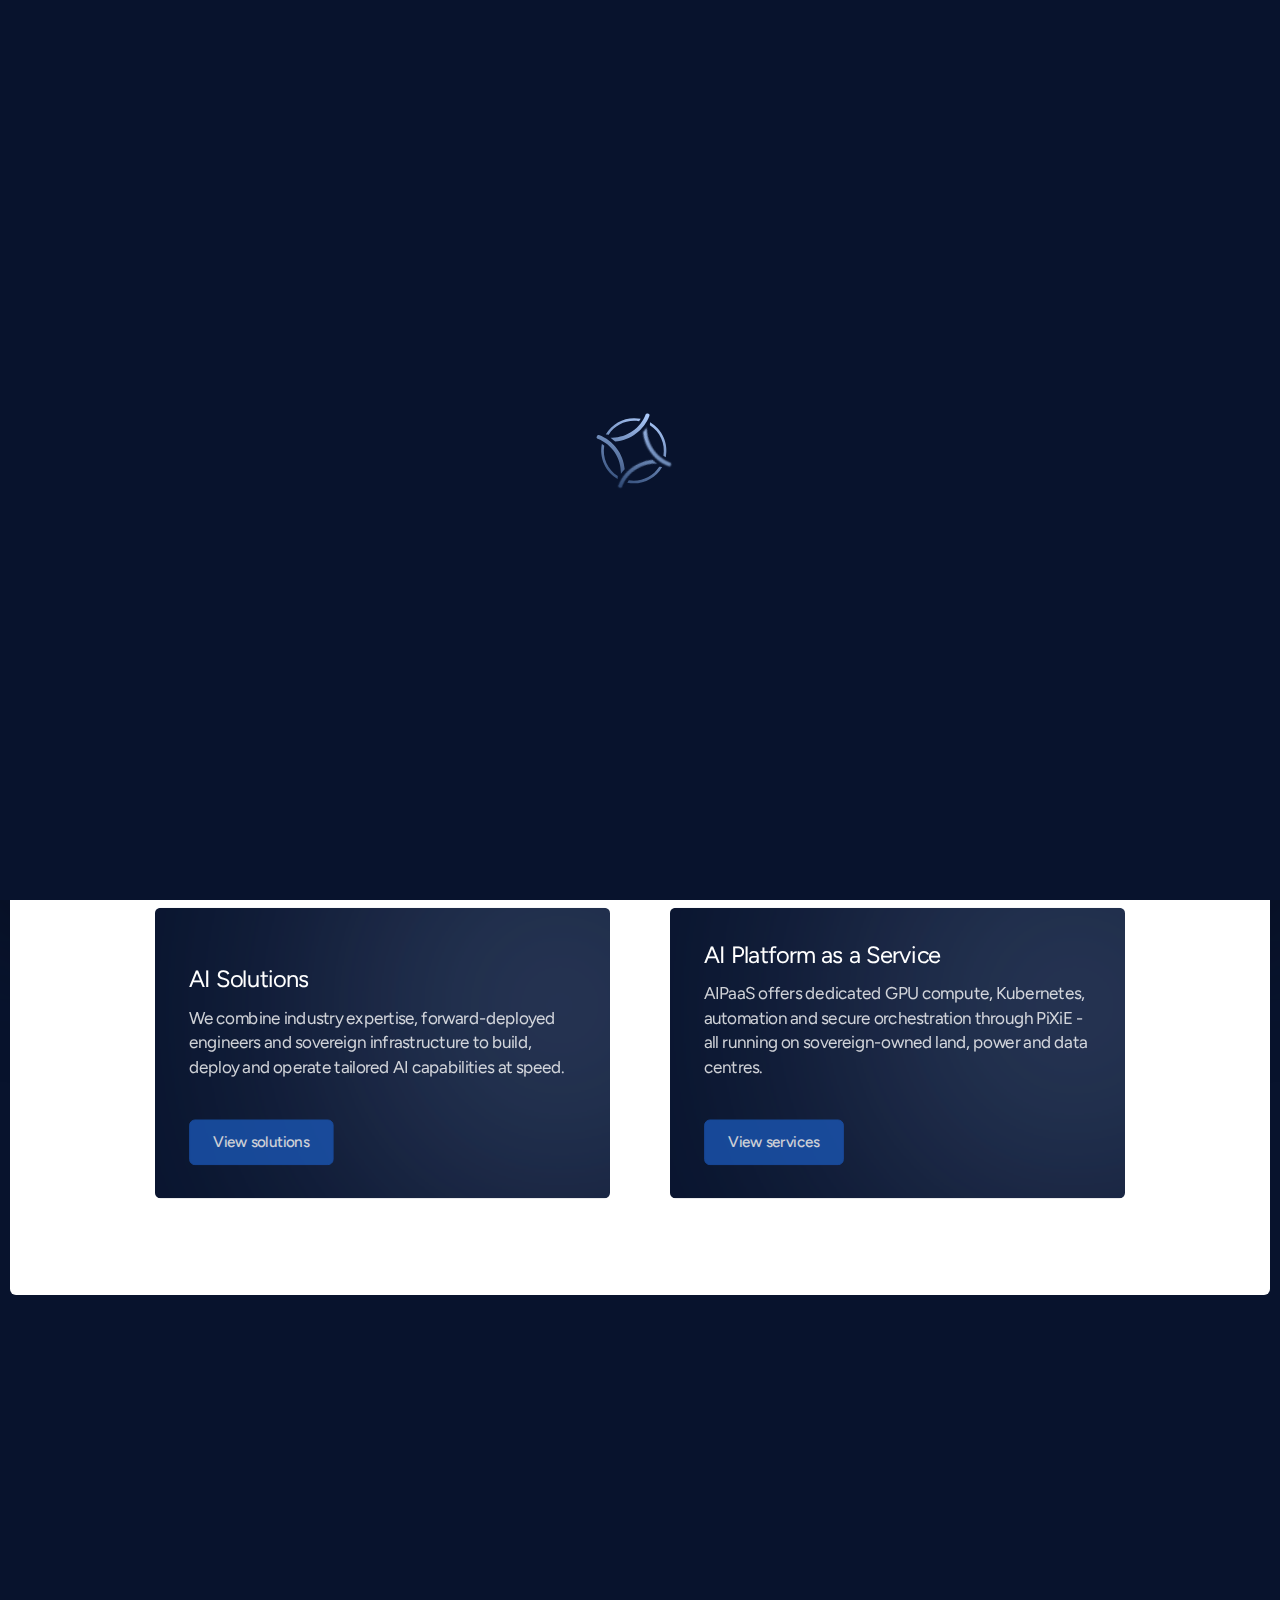
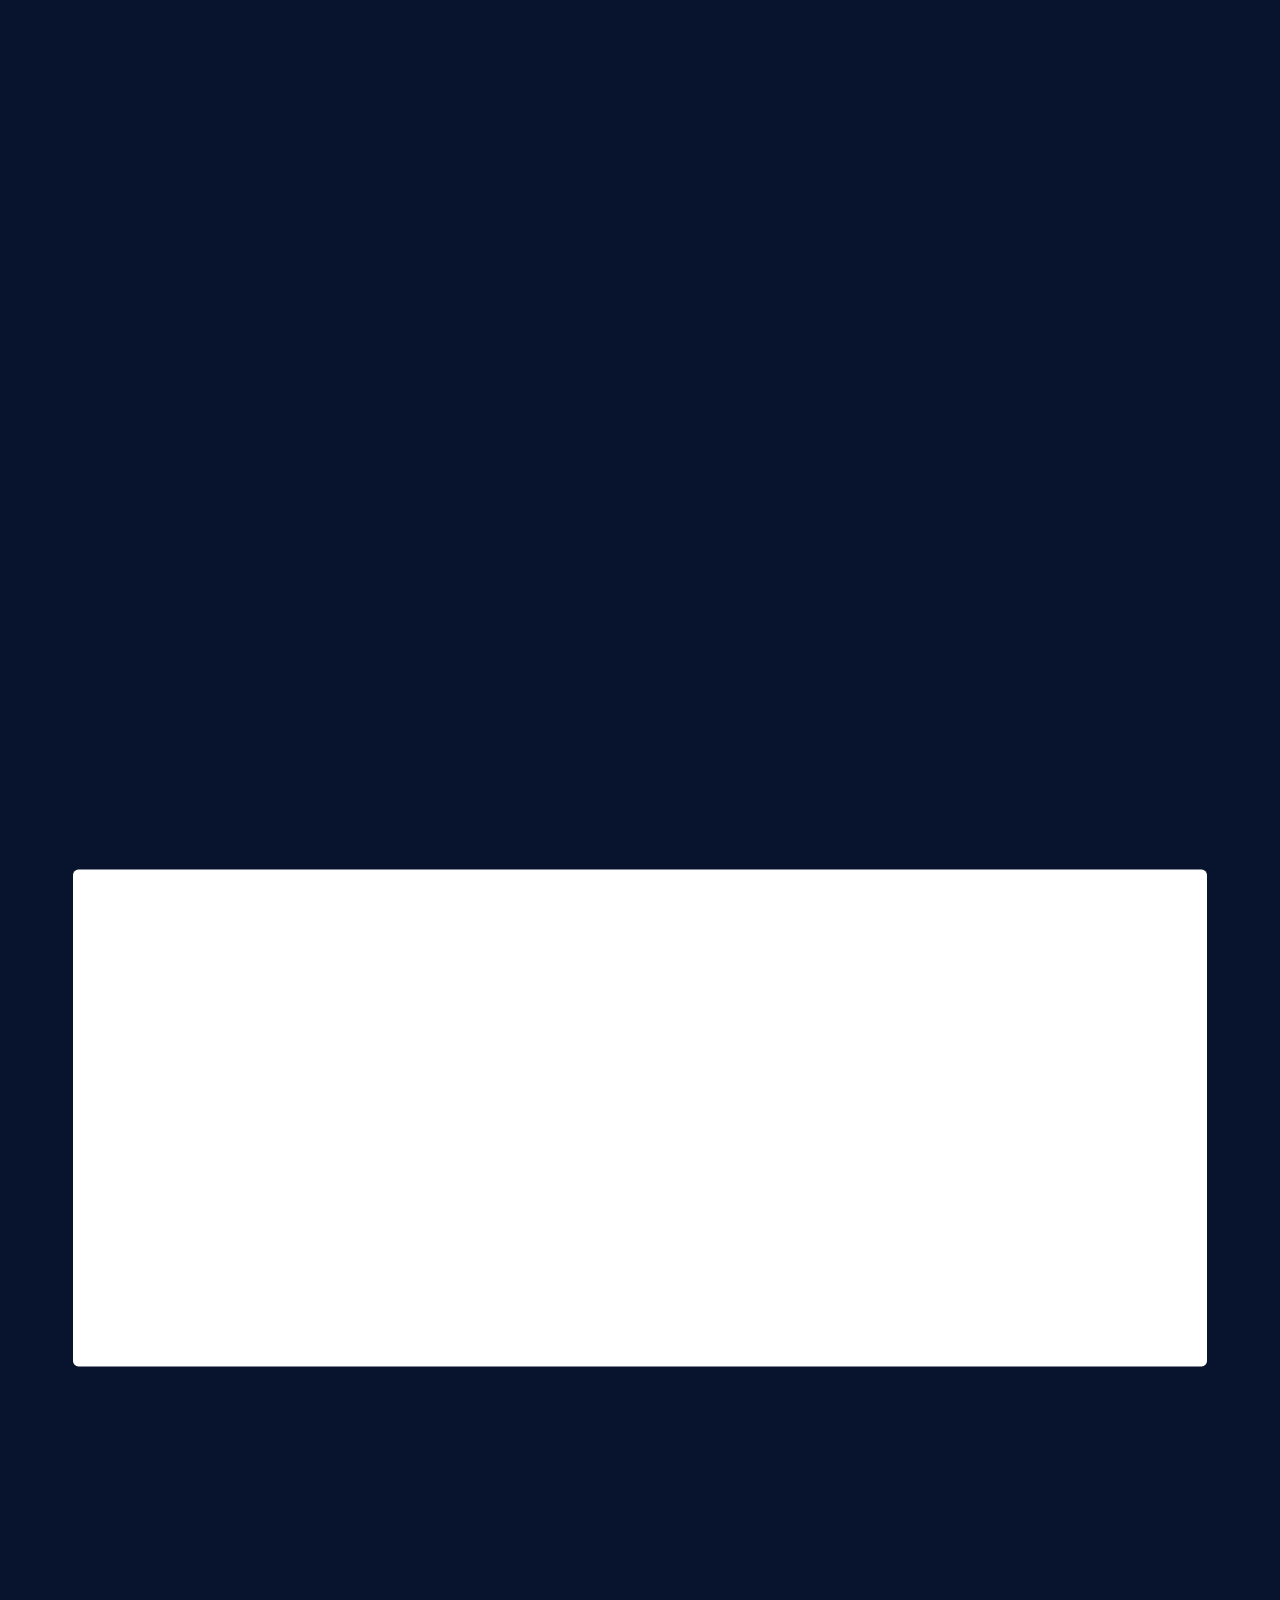
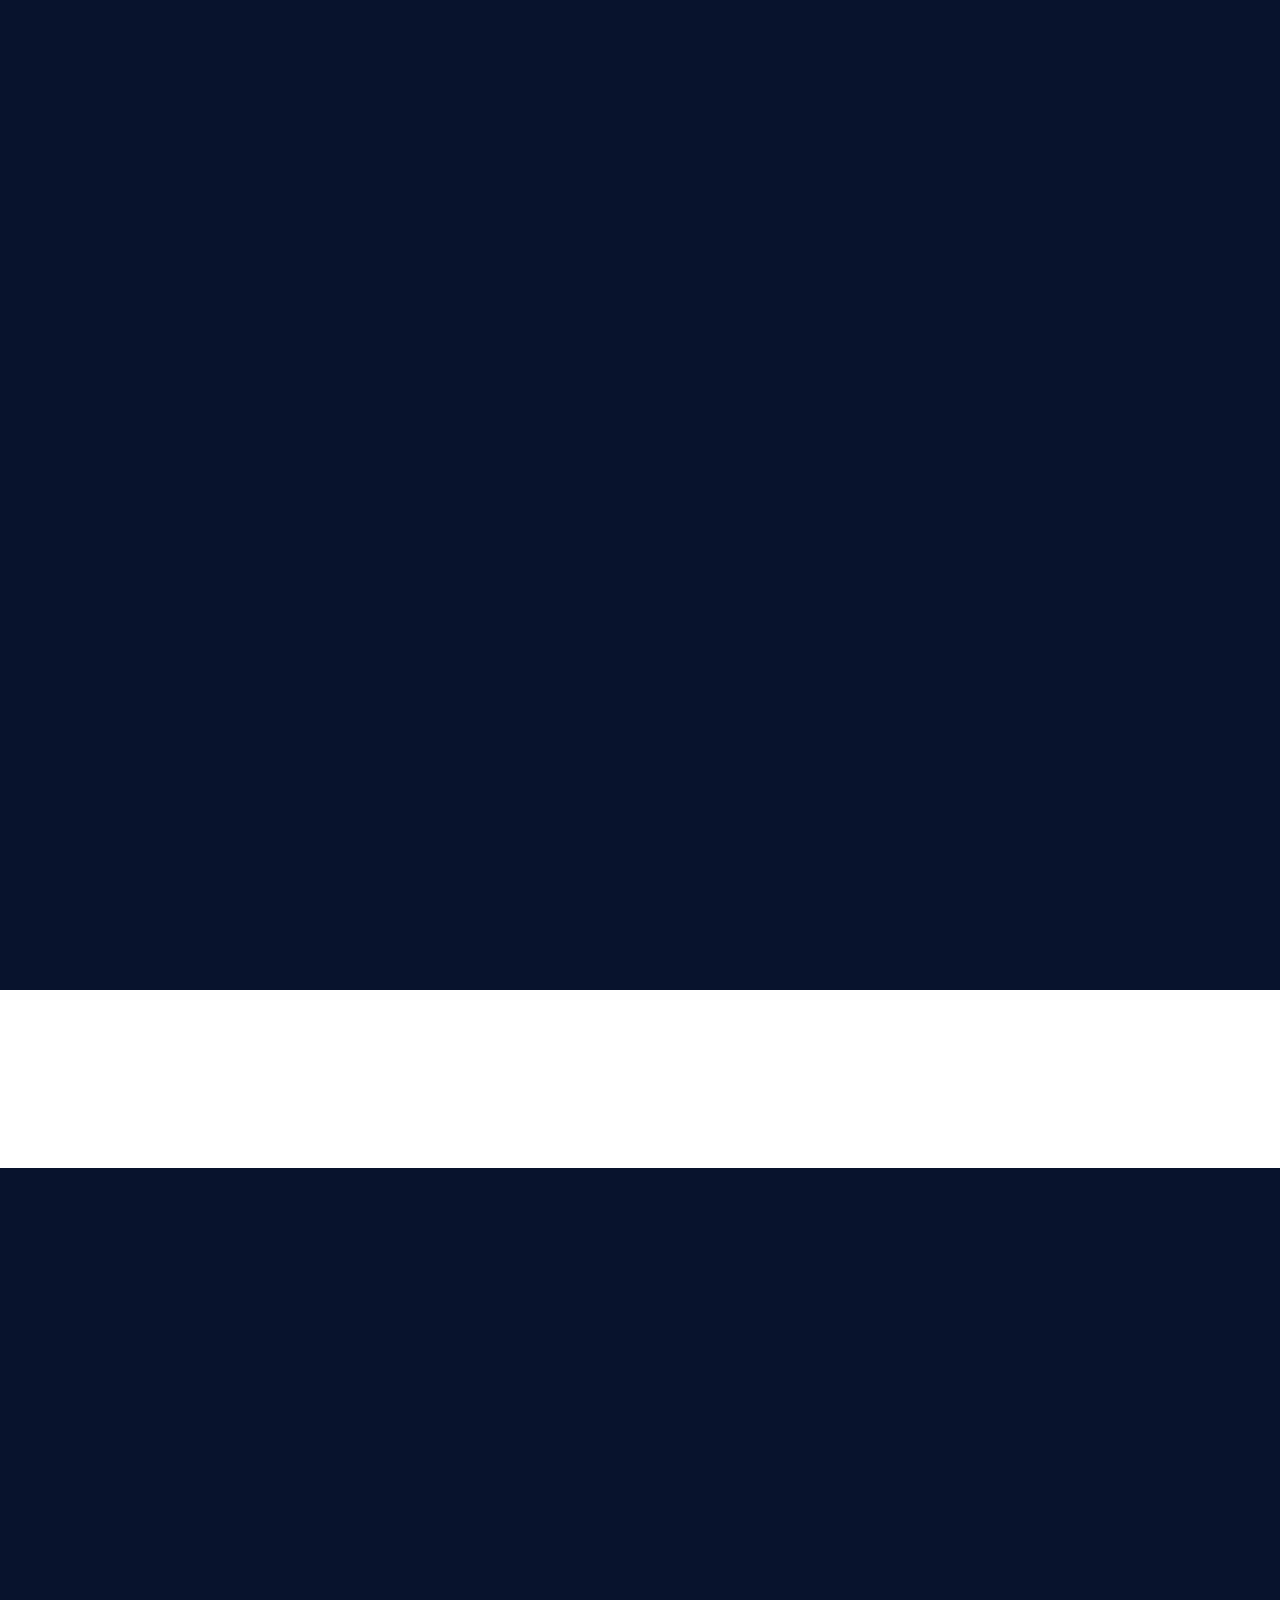
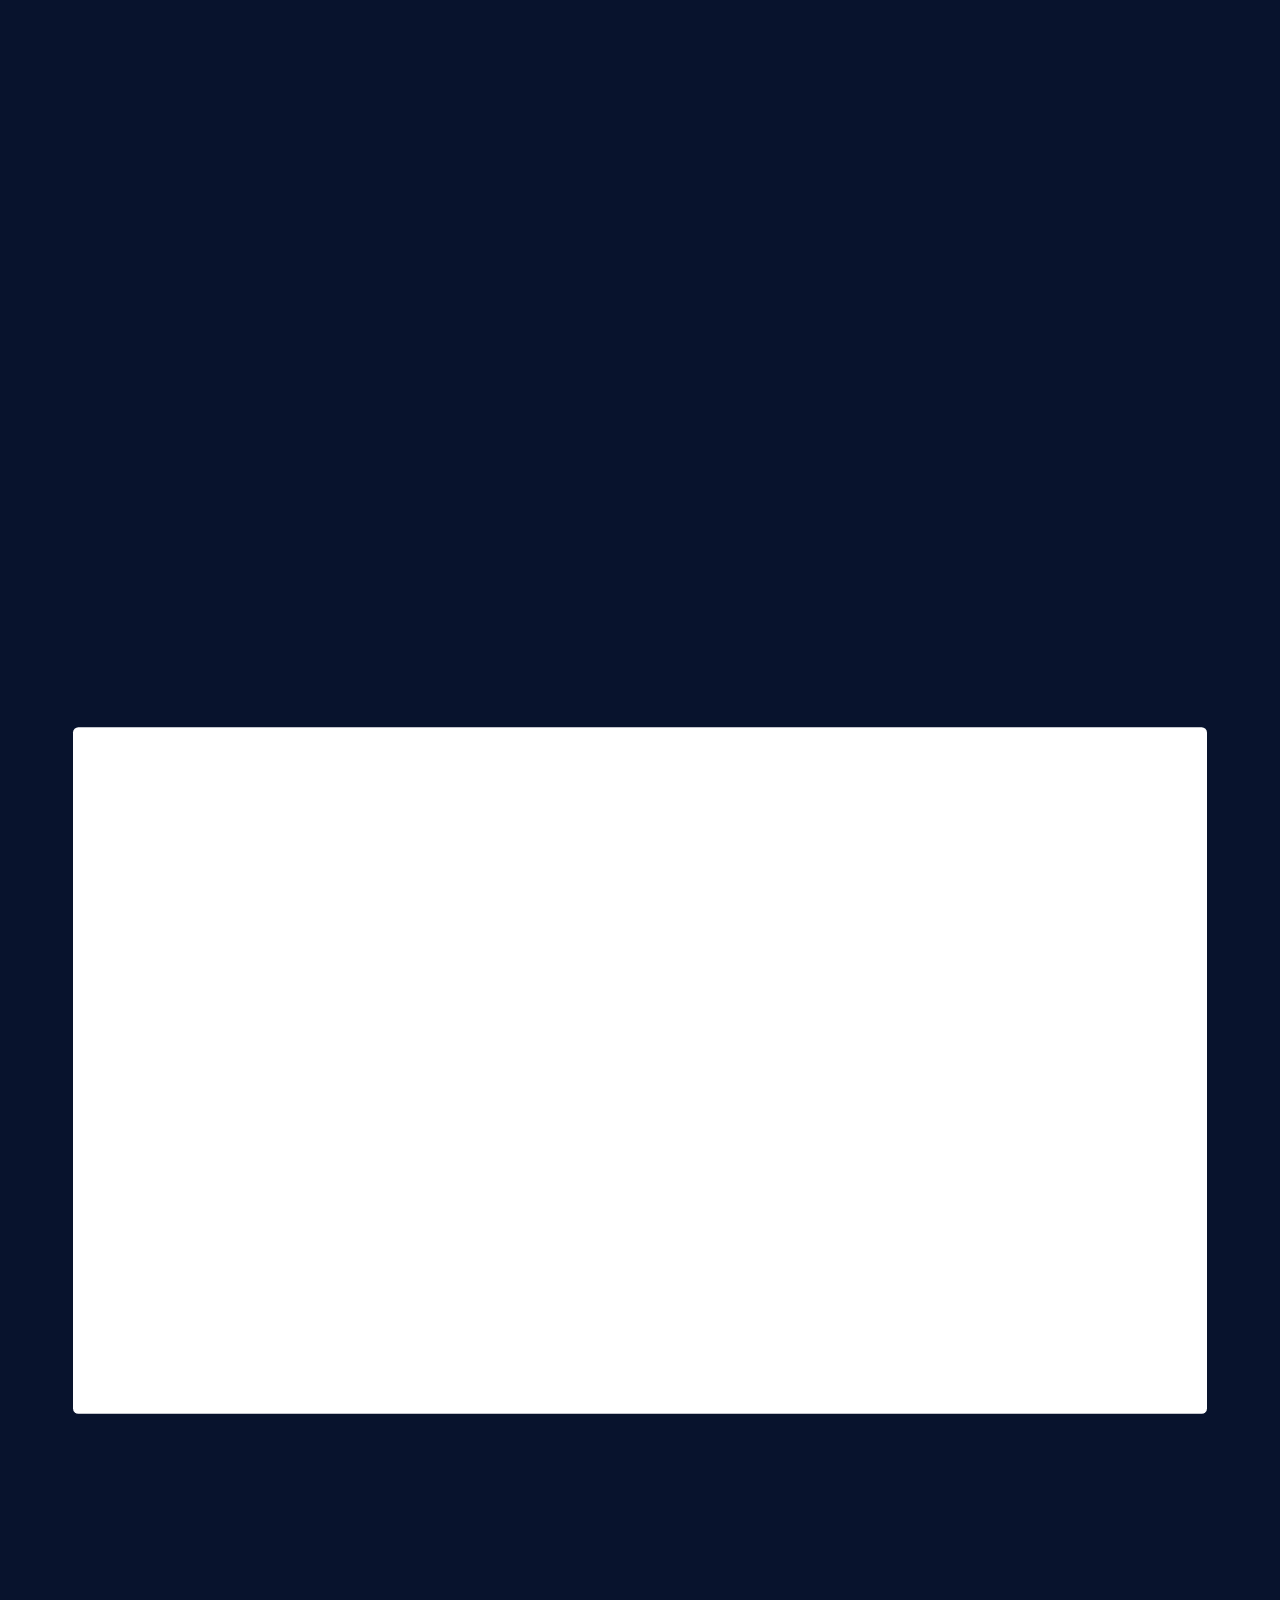
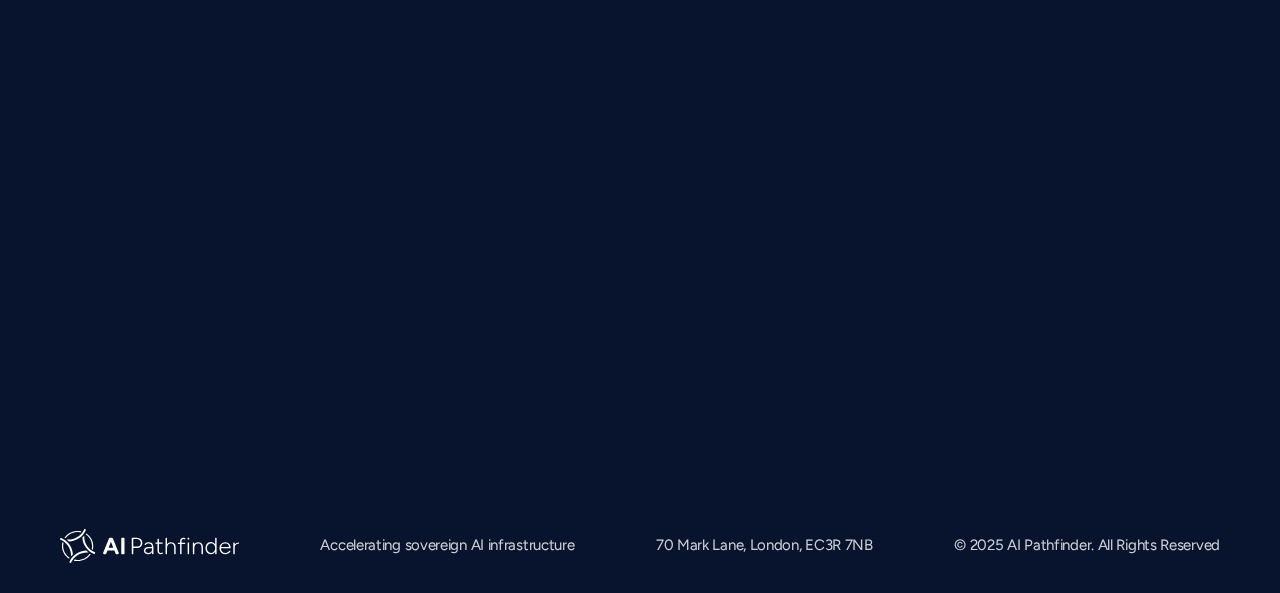
<file: services.html>
<!doctype html>
<html lang="en">
    <head>
        <meta charset="UTF-8" />
        <meta name="viewport" content="width=device-width, initial-scale=1.0" />
        <meta name="view-transition" content="same-origin" />
        <title>AI Pathfinder - Accelerating Sovereign AI Infrastructure</title>
        <meta name="description" content="AI Pathfinder is a vertically integrated technology company delivering AI-as-a-Service to transform businesses, unlock value, and change lives.">

        <!-- favicon -->
        <link rel="icon" type="image/png" href="./assets/favicon-96x96_-I93WgemU.png" sizes="96x96" />
        <link rel="icon" type="image/svg+xml" href="./assets/favicon_-dBPnhrwB.svg" />
        <link rel="shortcut icon" href="./assets/favicon_-B37PYSzs.ico" />
        <link rel="apple-touch-icon" sizes="180x180" href="./assets/apple-touch-icon_-jJQywz1O.png" />
        <meta name="apple-mobile-web-app-title" content="AI Pathfinder" />
        <link rel="manifest" href="./assets/site-CCniNXRW.webmanifest" />
        <!-- meta tags -->
        <meta property="og:type" content="website">
        <meta property="og:url" content="https://aipathfinder.ai/">
        <meta property="og:title" content="AI Pathfinder - Accelerating Sovereign AI Infrastructure">
        <meta property="og:description" content="AI Pathfinder is a vertically integrated technology company delivering AI-as-a-Service to transform businesses, unlock value, and change lives.">
        <meta property="og:image" content="https://www.aipathfinder.ai/assets/img/logo.png">
        <meta name="twitter:card" content="summary_large_image">

        <!-- Google Search Console -->
        <meta name="google-site-verification" content="R03QvbHJKnYp72PTI03hR3tSTDU5A5DVuGdAqVxb4KA" />

        <style>@import url("https://fonts.googleapis.com/css2?family=Figtree:ital,wght@0,300..900;1,300..900&display=swap");:where(:not(html):not(iframe):not(canvas):not(img):not(svg):not(video):not(audio):not(svg *):not(symbol *)){all:unset;display:revert}*,:after,:before{box-sizing:border-box}html{-moz-text-size-adjust:none;-webkit-text-size-adjust:none;text-size-adjust:none}a,button{cursor:revert}menu,ol,summary,ul{list-style:none}ol{counter-reset:revert}img{max-height:100%;max-width:100%}table{border-collapse:collapse}input,textarea{-webkit-user-select:auto}textarea{white-space:revert}meter{-webkit-appearance:revert;-moz-appearance:revert;appearance:revert}:where(pre){all:revert;box-sizing:border-box}::-moz-placeholder{color:inherit}::placeholder{color:inherit}:where([hidden]){display:none}:where([contenteditable]:not([contenteditable=false])){-moz-user-modify:read-write;-webkit-user-modify:read-write;word-wrap:break-word;-webkit-line-break:after-white-space;-webkit-user-select:auto}:where([draggable=true]){-webkit-user-drag:element}:where(dialog:modal){all:revert;box-sizing:border-box}::-webkit-details-marker{display:none}#preloader{align-items:center;background-color:#08132d;display:flex;flex-direction:column;height:100dvh;justify-content:center;left:0;opacity:1;position:fixed;top:0;transition:opacity .6s ease;width:100vw;z-index:8}.logo_animation{width:40%}@view-transition{navigation:auto}@keyframes move-out{0%{opacity:1}to{opacity:0}}@keyframes move-in{0%{opacity:0}to{opacity:1}}::view-transition-group(root){animation-duration:.4s}::view-transition-old(root){animation:move-out .25s ease-out both}::view-transition-new(root){animation:move-in .25s ease-in both}:root{--white:#fff;--deep-space-blue:#040a13;--midnight-indigo:#08132d;--soft-sky:#b0ceff;--royal-navy:#012859;--cobalt-blue:#1b55b2;--gradient:linear-gradient(270deg,#b0ceff,#08132d)}.bg--white{background-color:#fff}.bg--deep-space-blue{background-color:#040a13}.bg--midnight-indigo{background-color:#08132d}.bg--soft-sky{background-color:#b0ceff}.bg--royal-navy{background-color:#012859}.bg--cobalt-blue{background-color:#1b55b2}.bg--gradient{background-color:linear-gradient(270deg,#b0ceff,#08132d)}.text--white{color:#fff}.text--deep-space-blue{color:#040a13}.text--midnight-indigo{color:#08132d}.text--soft-sky{color:#b0ceff}.text--royal-navy{color:#012859}.text--cobalt-blue{color:#1b55b2}.text--gradient{color:linear-gradient(270deg,#b0ceff,#08132d)}.arrow--white{background-color:#fff}.arrow--white .shape path{fill:#fff}.arrow--deep-space-blue{background-color:#040a13}.arrow--deep-space-blue .shape path{fill:#040a13}.arrow--midnight-indigo{background-color:#08132d}.arrow--midnight-indigo .shape path{fill:#08132d}.arrow--soft-sky{background-color:#b0ceff}.arrow--soft-sky .shape path{fill:#b0ceff}.arrow--royal-navy{background-color:#012859}.arrow--royal-navy .shape path{fill:#012859}.arrow--cobalt-blue{background-color:#1b55b2}.arrow--cobalt-blue .shape path{fill:#1b55b2}.arrow--gradient{background-color:linear-gradient(270deg,#b0ceff,#08132d)}.arrow--gradient .shape path{fill:linear-gradient(270deg,#b0ceff,#08132d)}em,i{font-style:italic}sup{vertical-align:20%}blockquote cite{display:block;padding-top:2rem}.uppercase{text-transform:uppercase}.underline{-webkit-text-decoration:underline;text-decoration:underline}.sr-only:not(.focus):not(:active){clip:rect(0 0 0 0);clip-path:inset(50%);height:1px;overflow:hidden;position:absolute;white-space:nowrap;width:1px}*,:after,:before{box-sizing:inherit;margin:0;padding:0}@media (prefers-reduced-motion:reduce){*,:after,:before{animation-duration:.001ms!important;transition-duration:.001ms!important}}body,html{background-color:#08132d;color:#08132d;display:block;overscroll-behavior:none;scroll-behavior:auto}html{box-sizing:border-box}.main{display:block;min-height:100svh}.main,section{position:relative;width:100%}section{background-color:transparent;max-width:100%;z-index:2}::-moz-selection{background-color:#08132d;color:#fff}*::-moz-selection{background-color:#08132d;color:#fff}::selection{background-color:#08132d;color:#fff}a,button{cursor:pointer;width:-moz-fit-content;width:fit-content}a:focus,button:focus,input:focus,select:focus,textarea:focus{box-shadow:none;-webkit-tap-highlight-color:transparent}div.grecaptcha-badge{display:none!important}@media (max-width:599px){.show-desktop{display:none!important}}@media (min-width:600px){.show-mobile{display:none!important}}@media (min-width:768px){.show-tablet{display:none!important}}@media (max-width:767px){.show-above-tablet{display:none!important}}[data-parallax=lg]{transform:translate3d(0,-1px,0) scale(1.15)}[data-parallax=sm]{transform:translate3d(0,-1px,0) scale(1.07)}.simpleParallax{height:100%;left:0;-o-object-fit:cover;object-fit:cover;position:absolute;top:0;width:100%;z-index:0}*,a,body,button,h1,h2,h3,h4,h5,h6,input,label,ol,p,select,textarea,ul{font-family:Figtree,sans-serif;font-style:normal;font-weight:400}.btn,.h5,.link,h5{font-weight:500}.bold,b,strong{font-family:inherit;font-weight:700;letter-spacing:inherit;line-height:inherit}.bold span,b span,strong span{font-weight:500}.label{font-weight:600}.h1,h1{font-size:6.9444444444vw;font-size:max(3.75rem,6.9444444444vw);line-height:96%}@media (min-width:1584px){.h1,h1{font-size:max(3.75rem,min(6.9444444444vw,6.9444444444vw - (6.9444444444vw - 3.75rem) * .4652777778))}}.h1,h1{letter-spacing:-.1388888889vw;letter-spacing:min(-.075rem,-.1388888889vw)}@media (min-width:1584px){.h1,h1{letter-spacing:min(-.075rem,max(-.1388888889vw,-.1388888889vw - (-.1388888889vw - -.075rem) * .4652777778))}}.h2,h2{font-size:4.1666666667vw;font-size:max(2.25rem,4.1666666667vw);line-height:106%}@media (min-width:1584px){.h2,h2{font-size:max(2.25rem,min(4.1666666667vw,4.1666666667vw - (4.1666666667vw - 2.25rem) * .4652777778))}}.h2,h2{letter-spacing:-.0833333333vw;letter-spacing:min(-.045rem,-.0833333333vw)}@media (min-width:1584px){.h2,h2{letter-spacing:min(-.045rem,max(-.0833333333vw,-.0833333333vw - (-.0833333333vw - -.045rem) * .4652777778))}}.h3,h3{font-size:2.5vw;font-size:max(1.75rem,2.5vw);line-height:111%}@media (min-width:1584px){.h3,h3{font-size:max(1.75rem,min(2.5vw,2.5vw - (2.5vw - 1.75rem) * .4652777778))}}.h3,h3{letter-spacing:-.05vw;letter-spacing:min(-.035rem,-.05vw)}@media (min-width:1584px){.h3,h3{letter-spacing:min(-.035rem,max(-.05vw,-.05vw - (-.05vw - -.035rem) * .4652777778))}}.h4,h4{font-size:1.9444444444vw;font-size:max(1.375rem,1.9444444444vw);line-height:107%}@media (min-width:1584px){.h4,h4{font-size:max(1.375rem,min(1.9444444444vw,1.9444444444vw - (1.9444444444vw - 1.375rem) * .4652777778))}}.h4,h4{letter-spacing:-.0388888889vw;letter-spacing:min(-.0275rem,-.0388888889vw)}@media (min-width:1584px){.h4,h4{letter-spacing:min(-.0275rem,max(-.0388888889vw,-.0388888889vw - (-.0388888889vw - -.0275rem) * .4652777778))}}.h5,h5{font-size:1.5277777778vw;font-size:max(1.375rem,1.5277777778vw);line-height:136%}@media (min-width:1584px){.h5,h5{font-size:max(1.375rem,min(1.5277777778vw,1.5277777778vw - (1.5277777778vw - 1.375rem) * .4652777778))}}.h5,h5{letter-spacing:-.0305555556vw;letter-spacing:min(-.0275rem,-.0305555556vw)}@media (min-width:1584px){.h5,h5{letter-spacing:min(-.0275rem,max(-.0305555556vw,-.0305555556vw - (-.0305555556vw - -.0275rem) * .4652777778))}}.h6,h6{font-size:1.3888888889vw;font-size:max(1.25rem,1.3888888889vw);line-height:140%}@media (min-width:1584px){.h6,h6{font-size:max(1.25rem,min(1.3888888889vw,1.3888888889vw - (1.3888888889vw - 1.25rem) * .4652777778))}}.h6,h6{letter-spacing:-.0277777778vw;letter-spacing:min(-.025rem,-.0277777778vw)}@media (min-width:1584px){.h6,h6{letter-spacing:min(-.025rem,max(-.0277777778vw,-.0277777778vw - (-.0277777778vw - -.025rem) * .4652777778))}}.p,body,figcaption,input,label,ol,p,select,ul{font-size:1.25vw;font-size:max(1.125rem,1.25vw);line-height:144%}@media (min-width:1584px){.p,body,figcaption,input,label,ol,p,select,ul{font-size:max(1.125rem,min(1.25vw,1.25vw - (1.25vw - 1.125rem) * .4652777778))}}.p,body,figcaption,input,label,ol,p,select,ul{letter-spacing:-.025vw;letter-spacing:min(-.0225rem,-.025vw)}@media (min-width:1584px){.p,body,figcaption,input,label,ol,p,select,ul{letter-spacing:min(-.0225rem,max(-.025vw,-.025vw - (-.025vw - -.0225rem) * .4652777778))}}small{font-size:1.0416666667vw;font-size:max(.9375rem,1.0416666667vw);line-height:146%}@media (min-width:1584px){small{font-size:max(.9375rem,min(1.0416666667vw,1.0416666667vw - (1.0416666667vw - .9375rem) * .4652777778))}}small{letter-spacing:-.0208333333vw;letter-spacing:min(-.01875rem,-.0208333333vw)}@media (min-width:1584px){small{letter-spacing:min(-.01875rem,max(-.0208333333vw,-.0208333333vw - (-.0208333333vw - -.01875rem) * .4652777778))}}.btn,.link{font-size:1.1111111111vw;font-size:max(1rem,1.1111111111vw);line-height:112%}@media (min-width:1584px){.btn,.link{font-size:max(1rem,min(1.1111111111vw,1.1111111111vw - (1.1111111111vw - 1rem) * .4652777778))}}.btn,.link{letter-spacing:-.0222222222vw;letter-spacing:min(-.02rem,-.0222222222vw)}@media (min-width:1584px){.btn,.link{letter-spacing:min(-.02rem,max(-.0222222222vw,-.0222222222vw - (-.0222222222vw - -.02rem) * .4652777778))}}.label{font-size:.9722222222vw;font-size:max(.875rem,.9722222222vw);line-height:100%}@media (min-width:1584px){.label{font-size:max(.875rem,min(.9722222222vw,.9722222222vw - (.9722222222vw - .875rem) * .4652777778))}}.label{letter-spacing:-.0194444444vw;letter-spacing:min(-.0175rem,-.0194444444vw)}@media (min-width:1584px){.label{letter-spacing:min(-.0175rem,max(-.0194444444vw,-.0194444444vw - (-.0194444444vw - -.0175rem) * .4652777778))}}:root{--header-height:6.25vw;--header-height:max(4.6875rem,6.25vw)}@media (min-width:1584px){:root{--header-height:max(4.6875rem,min(6.25vw,6.25vw - (6.25vw - 4.6875rem) * 0.4652777778))}}:root{--gutter:10.4166666667vw;--gutter:max(1.875rem,10.4166666667vw)}@media (min-width:1584px){:root{--gutter:max(1.875rem,min(10.4166666667vw,10.4166666667vw - (10.4166666667vw - 1.875rem) * 0.4652777778))}}:root{--gap:2.7777777778vw;--gap:max(1.25rem,2.7777777778vw)}@media (min-width:1584px){:root{--gap:max(1.25rem,min(2.7777777778vw,2.7777777778vw - (2.7777777778vw - 1.25rem) * 0.4652777778))}}@media (max-width:1023px){:root{--gutter:5.2083333333vw;--gutter:max(1.875rem,5.2083333333vw)}}@media (max-width:1023px) and (min-width:1584px){:root{--gutter:max(1.875rem,min(5.2083333333vw,5.2083333333vw - (5.2083333333vw - 1.875rem) * 0.4652777778))}}@media (max-width:1023px){:root{--gap:1.3888888889vw;--gap:max(1.25rem,1.3888888889vw)}}@media (max-width:1023px) and (min-width:1584px){:root{--gap:max(1.25rem,min(1.3888888889vw,1.3888888889vw - (1.3888888889vw - 1.25rem) * 0.4652777778))}}@media (max-width:767px){:root{--gutter:2.0833333333vw;--gutter:max(1.875rem,2.0833333333vw)}}@media (max-width:767px) and (min-width:1584px){:root{--gutter:max(1.875rem,min(2.0833333333vw,2.0833333333vw - (2.0833333333vw - 1.875rem) * 0.4652777778))}}@media (max-width:767px){:root{--gap:1.3888888889vw;--gap:max(1.25rem,1.3888888889vw)}}@media (max-width:767px) and (min-width:1584px){:root{--gap:max(1.25rem,min(1.3888888889vw,1.3888888889vw - (1.3888888889vw - 1.25rem) * 0.4652777778))}}.row{display:grid;grid-column-gap:max(1.25rem,2.7777777778vw);grid-column-gap:var(--gap);grid-row-gap:calc(max(1.25rem,  2.7777777778vw)*1.5);grid-row-gap:calc(var(--gap)*1.5);grid-template-columns:repeat(12,minmax(0,1fr));max-width:100%;padding-left:max(1.875rem,10.4166666667vw);padding-left:var(--gutter);padding-right:max(1.875rem,10.4166666667vw);padding-right:var(--gutter)}@media (max-width:1231px){.row{grid-template-columns:repeat(12,minmax(0,1fr))}}@media (max-width:1023px){.row{grid-template-columns:repeat(12,minmax(0,1fr))}}@media (max-width:767px){.row{grid-template-columns:repeat(12,minmax(0,1fr))}}@media (max-width:599px){.row{grid-template-columns:repeat(12,minmax(0,1fr))}}.row--grid{bottom:0;height:100svh;left:0;pointer-events:none;position:fixed;right:0;top:0;z-index:7}.row--grid .col{background-color:rgba(255,0,0,.15);height:100vh}.row.padded{padding-top:max(3.75rem,6.9444444444vw)}@media (min-width:1584px){.row.padded{padding-top:max(3.75rem,min(6.9444444444vw,6.9444444444vw - (6.9444444444vw - 3.75rem) * .4652777778))}}.row.padded{padding-bottom:max(3.75rem,6.9444444444vw)}@media (min-width:1584px){.row.padded{padding-bottom:max(3.75rem,min(6.9444444444vw,6.9444444444vw - (6.9444444444vw - 3.75rem) * .4652777778))}}.row.equal-gap{grid-column-gap:max(1.25rem,2.7777777778vw);grid-column-gap:var(--gap);grid-row-gap:max(1.25rem,2.7777777778vw);grid-row-gap:var(--gap)}.row.half-gap{grid-column-gap:calc(max(1.25rem,  2.7777777778vw)/2);grid-column-gap:calc(var(--gap)/2)}.row.half-gap.equal-gap{grid-row-gap:calc(max(1.25rem,  2.7777777778vw)/2);grid-row-gap:calc(var(--gap)/2)}.row.no-gap{grid-column-gap:0}.row.no-gutter{padding:0}.row.half-gutter{padding-left:calc(max(1.875rem,  10.4166666667vw)/2);padding-left:calc(var(--gutter)/2);padding-right:calc(max(1.875rem,  10.4166666667vw)/2);padding-right:calc(var(--gutter)/2)}.col-0{display:none}.col-1{grid-column:span 1}.col-2{grid-column:span 2}.col-3{grid-column:span 3}.col-4{grid-column:span 4}.col-5{grid-column:span 5}.col-6{grid-column:span 6}.col-7{grid-column:span 7}.col-8{grid-column:span 8}.col-9{grid-column:span 9}.col-10{grid-column:span 10}.col-11{grid-column:span 11}.col-12{grid-column:span 12}.col-1,.col-10,.col-11,.col-12,.col-2,.col-3,.col-4,.col-5,.col-6,.col-7,.col-8,.col-9{position:relative;width:100%}@media (max-width:1231px){.col-xlg-0{display:none}.col-xlg-1{display:block;grid-column:span 1}.col-xlg-2{display:block;grid-column:span 2}.col-xlg-3{display:block;grid-column:span 3}.col-xlg-4{display:block;grid-column:span 4}.col-xlg-5{display:block;grid-column:span 5}.col-xlg-6{display:block;grid-column:span 6}.col-xlg-7{display:block;grid-column:span 7}.col-xlg-8{display:block;grid-column:span 8}.col-xlg-9{display:block;grid-column:span 9}.col-xlg-10{display:block;grid-column:span 10}.col-xlg-11{display:block;grid-column:span 11}.col-xlg-12{display:block;grid-column:span 12}}@media (max-width:1023px){.col-lg-0{display:none}.col-lg-1{display:block;grid-column:span 1}.col-lg-2{display:block;grid-column:span 2}.col-lg-3{display:block;grid-column:span 3}.col-lg-4{display:block;grid-column:span 4}.col-lg-5{display:block;grid-column:span 5}.col-lg-6{display:block;grid-column:span 6}.col-lg-7{display:block;grid-column:span 7}.col-lg-8{display:block;grid-column:span 8}.col-lg-9{display:block;grid-column:span 9}.col-lg-10{display:block;grid-column:span 10}.col-lg-11{display:block;grid-column:span 11}.col-lg-12{display:block;grid-column:span 12}}@media (max-width:767px){.col-md-0{display:none}.col-md-1{display:block;grid-column:span 1}.col-md-2{display:block;grid-column:span 2}.col-md-3{display:block;grid-column:span 3}.col-md-4{display:block;grid-column:span 4}.col-md-5{display:block;grid-column:span 5}.col-md-6{display:block;grid-column:span 6}.col-md-7{display:block;grid-column:span 7}.col-md-8{display:block;grid-column:span 8}.col-md-9{display:block;grid-column:span 9}.col-md-10{display:block;grid-column:span 10}.col-md-11{display:block;grid-column:span 11}.col-md-12{display:block;grid-column:span 12}}@media (max-width:599px){.col-sm-0{display:none}.col-sm-1{display:block;grid-column:span 1}.col-sm-2{display:block;grid-column:span 2}.col-sm-3{display:block;grid-column:span 3}.col-sm-4{display:block;grid-column:span 4}.col-sm-5{display:block;grid-column:span 5}.col-sm-6{display:block;grid-column:span 6}.col-sm-7{display:block;grid-column:span 7}.col-sm-8{display:block;grid-column:span 8}.col-sm-9{display:block;grid-column:span 9}.col-sm-10{display:block;grid-column:span 10}.col-sm-11{display:block;grid-column:span 11}.col-sm-12{display:block;grid-column:span 12}}.flex{display:flex;gap:max(1.25rem,2.7777777778vw);gap:var(--gap)}.flex-gap-sm{gap:.6944444444vw;gap:max(.625rem,.6944444444vw)}@media (min-width:1584px){.flex-gap-sm{gap:max(.625rem,min(.6944444444vw,.6944444444vw - (.6944444444vw - .625rem) * .4652777778))}}.flex-gap-lg{gap:2.0833333333vw;gap:max(1.875rem,2.0833333333vw)}@media (min-width:1584px){.flex-gap-lg{gap:max(1.875rem,min(2.0833333333vw,2.0833333333vw - (2.0833333333vw - 1.875rem) * .4652777778))}}.flex-column{flex-direction:column}.flex-jc-center{justify-content:flex-start}.flex-jc-end{justify-content:flex-end}.flex-jc-between{justify-content:space-between}.flex-wrap{flex-wrap:wrap}.header{left:0;position:fixed;top:0;width:100%;z-index:5}@media (min-width:768px){.header{padding:max(.625rem,.6944444444vw)}}@media (min-width:768px) and (min-width:1584px){.header{padding:max(.625rem,min(.6944444444vw,.6944444444vw - (.6944444444vw - .625rem) * .4652777778))}}.header__inner{align-items:center;background-color:#fff;box-shadow:0 10px 20px 0 rgba(8,19,45,.1);display:flex;justify-content:space-between;overflow:visible!important;padding:.625rem calc(max(1.875rem,  10.4166666667vw)/2);padding:.625rem calc(var(--gutter)/2);width:100%}@media (min-width:768px){.header__inner{border-radius:6px;overflow:hidden;padding:max(.625rem,.6944444444vw)}}@media (min-width:768px) and (min-width:1584px){.header__inner{padding:max(.625rem,min(.6944444444vw,.6944444444vw - (.6944444444vw - .625rem) * .4652777778))}}.header__nav ul{align-items:center;display:flex;gap:2.5rem}@media (max-width:767px){.header__nav ul{gap:1.5625rem}}@media (max-width:599px){.header__nav ul{flex-direction:column;height:100%}.header__nav{background-color:#fff;border-radius:6px;box-shadow:0 10px 20px 0 rgba(8,19,45,.1);display:none;left:0;opacity:0;overflow:auto;overflow:hidden;padding:calc(max(4.6875rem,  6.25vw)) .625rem .625rem;padding-top:calc(var(--header-height));position:fixed;right:0;top:0;visibility:hidden;width:100%;z-index:-1}}@media (max-width:767px){.header__nav.open{display:block;opacity:1;visibility:visible}}.spacer{width:100%}.spacer--head{padding-top:calc(max(4.6875rem,  6.25vw) + 1.25rem);padding-top:calc(var(--header-height) + 1.25rem)}.spacer--xs{height:1.25rem}.spacer--s{height:6.25rem}.spacer--m{height:7.5rem}.spacer--l{height:9.375rem}.wysiwyg{display:flex;flex-direction:column;gap:2.5rem}.wysiwyg ol,.wysiwyg ul{list-style-position:outside;padding-left:max(1rem,1.1111111111vw)}@media (min-width:1584px){.wysiwyg ol,.wysiwyg ul{padding-left:max(1rem,min(1.1111111111vw,1.1111111111vw - (1.1111111111vw - 1rem) * .4652777778))}}.wysiwyg ol li::marker,.wysiwyg ul li::marker{color:#08132d}.wysiwyg ul{list-style-type:disc}.wysiwyg ol{list-style-type:auto}.wysiwyg a:not(.btn):not(.link){-webkit-text-decoration:underline;text-decoration:underline}.wysiwyg img{height:auto}.wysiwyg figure,.wysiwyg iframe{max-width:100%!important;min-width:0!important;min-width:auto!important}.bg{--bg-scale:0.9;background-color:transparent;padding:max(.625rem,.625rem);position:relative}@media (min-width:1584px){.bg{padding:max(.625rem,min(.625rem,.625rem - (.625rem - .625rem) * .4652777778))}}@media (max-width:767px){.bg{padding:0}}.bg:before{border-radius:6px;content:"";height:calc(100% - var(--padding)*2);left:var(--padding);overflow:hidden;pointer-events:none;position:absolute;top:var(--padding);transform:scale(var(--bg-scale));width:calc(100% - var(--padding)*2);z-index:2;--padding:0.625rem;--padding:max(0.625rem,0.625rem)}@media (min-width:1584px){.bg:before{--padding:max(0.625rem,min(0.625rem,0.625rem - (0.625rem - 0.625rem) * 0.4652777778))}}@media (max-width:1023px){.bg:before{display:none}}.bg>section{border-radius:6px;overflow:hidden}.bg--white:before{background-color:#fff}@media (max-width:1023px){.bg--white>section{background-color:#fff}}.bg--soft-sky:before{background-color:#b0ceff}@media (max-width:1023px){.bg--soft-sky>section{background-color:#b0ceff}}.bg--midnight-indigo:before{background-color:#08132d}@media (max-width:1023px){.bg--midnight-indigo>section{background-color:#08132d}}.bg--royal-navy:before{background-color:#012859}@media (max-width:1023px){.bg--royal-navy>section{background-color:#012859}}.btn{align-items:center;background-color:#1b55b2;border:.0625rem solid #1b55b2;border-radius:6px;color:#fff;display:flex;flex-wrap:nowrap;height:-moz-fit-content;height:fit-content;justify-content:center;overflow:hidden;padding:max(.875rem,.9722222222vw);text-align:center;transition:all .3s ease;white-space:nowrap;width:-moz-fit-content;width:fit-content}@media (min-width:1584px){.btn{padding:max(.875rem,min(.9722222222vw,.9722222222vw - (.9722222222vw - .875rem) * .4652777778))}}.btn{padding-left:max(1.5625rem,1.7361111111vw)}@media (min-width:1584px){.btn{padding-left:max(1.5625rem,min(1.7361111111vw,1.7361111111vw - (1.7361111111vw - 1.5625rem) * .4652777778))}}.btn{padding-right:max(1.5625rem,1.7361111111vw)}@media (min-width:1584px){.btn{padding-right:max(1.5625rem,min(1.7361111111vw,1.7361111111vw - (1.7361111111vw - 1.5625rem) * .4652777778))}}.btn{gap:1.0416666667vw;gap:max(.9375rem,1.0416666667vw)}@media (min-width:1584px){.btn{gap:max(.9375rem,min(1.0416666667vw,1.0416666667vw - (1.0416666667vw - .9375rem) * .4652777778))}}@media (hover:hover) and (pointer:fine){.btn:hover{background-color:#012859;border-color:#012859}}.btn.hover{background-color:#012859;border-color:#012859}.btn:focus-visible{background-color:#012859;border-color:#012859}.btn--alt{background-color:transparent;border-color:#b0ceff;color:#b0ceff}@media (hover:hover) and (pointer:fine){.btn--alt:hover{background-color:#b0ceff;border-color:#b0ceff;color:#040a13}}.btn--alt.hover{background-color:#b0ceff;border-color:#b0ceff;color:#040a13}.btn--alt:focus-visible{background-color:#b0ceff;border-color:#b0ceff;color:#040a13}.btn--alt--white{border-color:#fff;color:#fff}@media (hover:hover) and (pointer:fine){.btn--alt--white:hover{background-color:#fff;border-color:#fff;color:#040a13}}.btn--alt--white.hover{background-color:#fff;border-color:#fff;color:#040a13}.btn--alt--white:focus-visible{background-color:#fff;border-color:#fff;color:#040a13}.btn--light{background-color:#b0ceff;border-color:#b0ceff}@media (hover:hover) and (pointer:fine){.btn--light:hover{background-color:#1b55b2;border-color:#1b55b2}}.btn--light.hover{background-color:#1b55b2;border-color:#1b55b2}.btn--light:focus-visible{background-color:#1b55b2;border-color:#1b55b2}.btn--icon{padding:max(.9375rem,1.0416666667vw)}@media (min-width:1584px){.btn--icon{padding:max(.9375rem,min(1.0416666667vw,1.0416666667vw - (1.0416666667vw - .9375rem) * .4652777778))}}.btn--linkedin:before{content:url("data:image/svg+xml;charset=utf-8,%3Csvg xmlns='http://www.w3.org/2000/svg' width='18' height='19' fill='none' viewBox='0 0 18 19'%3E%3Cpath fill='%2308132d' fill-rule='evenodd' d='M4.291 2.084c0 1.136-.852 2.056-2.184 2.056C.827 4.14-.026 3.22 0 2.084-.026.893.826 0 2.132 0 3.44 0 4.265.893 4.291 2.084M.108 18.998V5.764h4.05v13.233zM5.634 9.988c0-1.651-.054-3.058-.107-4.222h3.518l.187 1.813h.08c.533-.84 1.866-2.11 4.024-2.11C16.001 5.469 18 7.255 18 11.15V19h-4.05v-7.334c0-1.706-.586-2.869-2.052-2.869-1.12 0-1.786.785-2.052 1.542-.107.271-.16.65-.16 1.03V19h-4.05V9.988z' clip-rule='evenodd'/%3E%3C/svg%3E");display:inline-block;height:1.1875rem;width:1.125rem}.link{position:relative;transition:all .3s ease}.link.active{color:#1b55b2}@media (hover:hover) and (pointer:fine){.link:hover{color:#1b55b2}}.link:focus-visible{color:#1b55b2}.text{display:flex;flex-direction:column;gap:1.875rem;gap:2.0833333333vw;gap:max(1.25rem,2.0833333333vw)}@media (min-width:1584px){.text{gap:max(1.25rem,min(2.0833333333vw,2.0833333333vw - (2.0833333333vw - 1.25rem) * .4652777778))}}.text--center{align-items:center;justify-content:center;text-align:center}.text--padded{margin-bottom:max(1.25rem,2.7777777778vw)}@media (min-width:1584px){.text--padded{margin-bottom:max(1.25rem,min(2.7777777778vw,2.7777777778vw - (2.7777777778vw - 1.25rem) * .4652777778))}}.text--margin-top{margin-top:max(1.875rem,3.4722222222vw)}@media (min-width:1584px){.text--margin-top{margin-top:max(1.875rem,min(3.4722222222vw,3.4722222222vw - (3.4722222222vw - 1.875rem) * .4652777778))}}.text .h1,.text h1{margin-bottom:max(.625rem,1.1111111111vw)}@media (min-width:1584px){.text .h1,.text h1{margin-bottom:max(.625rem,min(1.1111111111vw,1.1111111111vw - (1.1111111111vw - .625rem) * .4652777778))}}.text p{opacity:.8}@media (min-width:768px){.text p{max-width:80%}}@media (min-width:600px){.text p{max-width:90%}}.text .btn-group{margin-top:max(1.875rem,2.0833333333vw)}@media (min-width:1584px){.text .btn-group{margin-top:max(1.875rem,min(2.0833333333vw,2.0833333333vw - (2.0833333333vw - 1.875rem) * .4652777778))}}.btn-group{display:flex;flex-wrap:wrap;gap:1.25rem;-moz-column-gap:1.3888888889vw;column-gap:1.3888888889vw;-moz-column-gap:max(.9375rem,1.3888888889vw);column-gap:max(.9375rem,1.3888888889vw)}@media (min-width:1584px){.btn-group{-moz-column-gap:max(.9375rem,min(1.3888888889vw,1.3888888889vw - (1.3888888889vw - .9375rem) * .4652777778));column-gap:max(.9375rem,min(1.3888888889vw,1.3888888889vw - (1.3888888889vw - .9375rem) * .4652777778))}}.btn-group{row-gap:1.0416666667vw;row-gap:max(.9375rem,1.0416666667vw)}@media (min-width:1584px){.btn-group{row-gap:max(.9375rem,min(1.0416666667vw,1.0416666667vw - (1.0416666667vw - .9375rem) * .4652777778))}}.card{background-color:#08132d;background-image:url("data:image/svg+xml;charset=utf-8,%3Csvg xmlns='http://www.w3.org/2000/svg' width='354' height='498' fill='none' viewBox='0 0 354 498'%3E%3Cg filter='url(%23a)' opacity='.6'%3E%3Ccircle cx='315' cy='76' r='122' fill='%23b0ceff'/%3E%3C/g%3E%3Cdefs%3E%3Cfilter id='a' width='844' height='844' x='-107' y='-346' color-interpolation-filters='sRGB' filterUnits='userSpaceOnUse'%3E%3CfeFlood flood-opacity='0' result='BackgroundImageFix'/%3E%3CfeBlend in='SourceGraphic' in2='BackgroundImageFix' result='shape'/%3E%3CfeGaussianBlur result='effect1_foregroundBlur_54_1958' stdDeviation='150'/%3E%3C/filter%3E%3C/defs%3E%3C/svg%3E");background-position:100% 0;background-repeat:no-repeat;background-size:cover;border-radius:6px;overflow:hidden}.card__inner{color:#fff;height:100%;padding:max(1.875rem,2.0833333333vw);transition:all .3s ease}@media (min-width:1584px){.card__inner{padding:max(1.875rem,min(2.0833333333vw,2.0833333333vw - (2.0833333333vw - 1.875rem) * .4652777778))}}.card__inner{display:flex;flex-direction:column;gap:1rem;gap:1.1111111111vw;gap:max(1rem,1.1111111111vw);justify-content:flex-end}@media (min-width:1584px){.card__inner{gap:max(1rem,min(1.1111111111vw,1.1111111111vw - (1.1111111111vw - 1rem) * .4652777778))}}.card__inner>p,.card__inner>small{opacity:.8}.card__inner--front{bottom:0;position:absolute}.card__inner--back{opacity:0;transform:translateY(60%)}@media (hover:hover) and (pointer:fine){.card:hover .card__inner--back{opacity:1;transform:translateY(0)}.card:hover .card__inner--front{opacity:0}}.card:focus-visible .card__inner--back{opacity:1;transform:translateY(0)}.card:focus-visible .card__inner--front{opacity:0}@media (hover:none){.card .card__inner--back{opacity:1;transform:translateY(0)}.card .card__inner--front{display:none}}.card__img{aspect-ratio:274/300;border-radius:6px;filter:grayscale(1);height:auto;margin-bottom:max(.875rem,.9722222222vw);-o-object-fit:cover;object-fit:cover;overflow:hidden;width:100%}@media (min-width:1584px){.card__img{margin-bottom:max(.875rem,min(.9722222222vw,.9722222222vw - (.9722222222vw - .875rem) * .4652777778))}}.card__img--pr{aspect-ratio:274/182;filter:none}.card__list{margin-top:max(.375rem,.4166666667vw)}@media (min-width:1584px){.card__list{margin-top:max(.375rem,min(.4166666667vw,.4166666667vw - (.4166666667vw - .375rem) * .4652777778))}}.card__list li{border-bottom:.0625rem solid #fff;padding:.625rem 0}.card__list li:first-child{border-top:.0625rem solid #fff}.card__bullets{list-style:disc inside}.card__bullets li{padding:.3125rem 0}.card .label{margin-bottom:max(3.125rem,3.4722222222vw)}@media (min-width:1584px){.card .label{margin-bottom:max(3.125rem,min(3.4722222222vw,3.4722222222vw - (3.4722222222vw - 3.125rem) * .4652777778))}}.card .btn{margin-top:max(1.5625rem,1.7361111111vw)}@media (min-width:1584px){.card .btn{margin-top:max(1.5625rem,min(1.7361111111vw,1.7361111111vw - (1.7361111111vw - 1.5625rem) * .4652777778))}}.card .btn--linkedin{margin-top:max(1rem,1.1111111111vw)}@media (min-width:1584px){.card .btn--linkedin{margin-top:max(1rem,min(1.1111111111vw,1.1111111111vw - (1.1111111111vw - 1rem) * .4652777778))}}.card--padded .card__inner{padding:max(1.875rem,2.7777777778vw)}@media (min-width:1584px){.card--padded .card__inner{padding:max(1.875rem,min(2.7777777778vw,2.7777777778vw - (2.7777777778vw - 1.875rem) * .4652777778))}}.card--light{background-color:#fff;background-image:url("data:image/svg+xml;charset=utf-8,%3Csvg xmlns='http://www.w3.org/2000/svg' width='354' height='498' fill='none' viewBox='0 0 354 498'%3E%3Cg filter='url(%23a)' opacity='.6'%3E%3Ccircle cx='315' cy='76' r='122' fill='%23b0ceff'/%3E%3C/g%3E%3Cdefs%3E%3Cfilter id='a' width='844' height='844' x='-107' y='-346' color-interpolation-filters='sRGB' filterUnits='userSpaceOnUse'%3E%3CfeFlood flood-opacity='0' result='BackgroundImageFix'/%3E%3CfeBlend in='SourceGraphic' in2='BackgroundImageFix' result='shape'/%3E%3CfeGaussianBlur result='effect1_foregroundBlur_54_1958' stdDeviation='150'/%3E%3C/filter%3E%3C/defs%3E%3C/svg%3E")}.card--light .card__inner{color:#08132d}.card--light .card__list li{border-color:#08132d}@media (hover:hover) and (pointer:fine){.card--light a.card__inner:hover{background-color:#b0ceff}}.card--light a.card__inner:focus-visible{background-color:#b0ceff}.card--person .card__inner{justify-content:flex-start}.card--person--tall{padding-top:max(3.125rem,5.5555555556vw)}@media (min-width:1584px){.card--person--tall{padding-top:max(3.125rem,min(5.5555555556vw,5.5555555556vw - (5.5555555556vw - 3.125rem) * .4652777778))}}.card--pr .card__inner{gap:2.0833333333vw;gap:max(1.875rem,2.0833333333vw);justify-content:flex-start}@media (min-width:1584px){.card--pr .card__inner{gap:max(1.875rem,min(2.0833333333vw,2.0833333333vw - (2.0833333333vw - 1.875rem) * .4652777778))}}.card--pr .card__inner .btn,.card--pr .card__inner .card__img,.card--pr .card__inner .label{margin:0}.card--pr .card__inner .btn{margin-top:auto}.card--pr .card__inner>small{border-bottom:.0625rem solid #b0ceff;padding-bottom:max(1.625rem,1.8055555556vw)}@media (min-width:1584px){.card--pr .card__inner>small{padding-bottom:max(1.625rem,min(1.8055555556vw,1.8055555556vw - (1.8055555556vw - 1.625rem) * .4652777778))}}.card--pr .card__inner>small:last-of-type{border:0;padding-bottom:0}.card--tall .card__inner{gap:2.7777777778vw;gap:max(2.5rem,2.7777777778vw);justify-content:space-between}@media (min-width:1584px){.card--tall .card__inner{gap:max(2.5rem,min(2.7777777778vw,2.7777777778vw - (2.7777777778vw - 2.5rem) * .4652777778))}}@media (hover:hover) and (pointer:fine){.card:hover .card__list{opacity:1}}.card:focus-visible .card__list{opacity:1}@media (hover:hover) and (pointer:fine){a.card__inner:hover{background-color:#08132d}}a.card__inner:focus-visible{background-color:#08132d}.two-tone{color:#08132d}.two-tone span{animation:gradient-swing 5s ease-in-out infinite alternate;background:linear-gradient(135deg,#0e3f86,#1b55b2);-webkit-background-clip:text;background-clip:text;background-position:0;background-size:180% auto;color:transparent;-webkit-text-fill-color:transparent}.two-tone--light{color:#fff}.two-tone--light span{background:linear-gradient(135deg,#6692d9,#b0ceff);-webkit-background-clip:text;background-clip:text;background-position:0;background-size:180% auto;-webkit-text-fill-color:transparent}@keyframes gradient-swing{0%{background-position:0}to{background-position:100%}}.label{align-items:center;background-color:rgba(8,19,45,.15);border-radius:3.75rem;color:#08132d;display:flex;flex-wrap:nowrap;height:-moz-fit-content;height:fit-content;justify-content:center;opacity:1!important;padding:max(.375rem,.4166666667vw);text-align:center;white-space:nowrap;width:-moz-fit-content;width:fit-content}@media (min-width:1584px){.label{padding:max(.375rem,min(.4166666667vw,.4166666667vw - (.4166666667vw - .375rem) * .4652777778))}}.label{padding-left:max(.75rem,.8333333333vw)}@media (min-width:1584px){.label{padding-left:max(.75rem,min(.8333333333vw,.8333333333vw - (.8333333333vw - .75rem) * .4652777778))}}.label{padding-right:max(.75rem,.8333333333vw)}@media (min-width:1584px){.label{padding-right:max(.75rem,min(.8333333333vw,.8333333333vw - (.8333333333vw - .75rem) * .4652777778))}}.label--light{background:rgba(176,206,255,.15);color:#fff}.logo{display:flex;transition:all .3s ease}.logo svg{height:2.3611111111vw;height:max(2.125rem,2.3611111111vw)}@media (min-width:1584px){.logo svg{height:max(2.125rem,min(2.3611111111vw,2.3611111111vw - (2.3611111111vw - 2.125rem) * .4652777778))}}.logo svg path{transition:all .3s ease}.logo svg path:last-of-type{transform-origin:center center;transition:all .3s ease}@media (hover:hover) and (pointer:fine){.logo:hover svg path{fill:#1b55b2}.logo:hover svg path:last-of-type{transform:scale(.95) translateX(-2%) translateY(-18%) rotate(-5deg)}}.logo:focus-visible svg path{fill:#1b55b2}.logo:focus-visible svg path:last-of-type{transform:scale(.95) translateX(-2%) translateY(-18%) rotate(-5deg)}@media (hover:hover) and (pointer:fine){.logo--white:hover svg path{fill:#b0ceff}}.logo--white:focus-visible svg path{fill:#b0ceff}.hamburger{width:1.6666666667vw;width:max(1.5rem,1.6666666667vw)}@media (min-width:1584px){.hamburger{width:max(1.5rem,min(1.6666666667vw,1.6666666667vw - (1.6666666667vw - 1.5rem) * .4652777778))}}.hamburger{height:1.6666666667vw;height:max(1.5rem,1.6666666667vw)}@media (min-width:1584px){.hamburger{height:max(1.5rem,min(1.6666666667vw,1.6666666667vw - (1.6666666667vw - 1.5rem) * .4652777778))}}.hamburger{align-items:center;display:flex;flex-direction:column;gap:.3125rem;justify-content:center}.hamburger__line{background-color:#08132d;height:.125rem;transform-origin:center;transition:all .3s ease;width:100%}.hamburger.active .hamburger__line:first-child{transform:translateY(.4375rem) rotate(45deg)}.hamburger.active .hamburger__line:nth-child(2){transform:rotate(45deg)}.hamburger.active .hamburger__line:nth-child(3){transform:translateY(-.4375rem) rotate(-45deg)}.marquee{background-color:#1b55b2;bottom:0;color:#fff;overflow:hidden;padding-bottom:max(.625rem,.6944444444vw);position:fixed;transform:translateY(calc(var(--scroll-direction)*100%));transition:all .3s ease;white-space:nowrap;width:100%;will-change:transform;z-index:5}@media (min-width:1584px){.marquee{padding-bottom:max(.625rem,min(.6944444444vw,.6944444444vw - (.6944444444vw - .625rem) * .4652777778))}}.marquee{padding-top:max(.625rem,.6944444444vw)}@media (min-width:1584px){.marquee{padding-top:max(.625rem,min(.6944444444vw,.6944444444vw - (.6944444444vw - .625rem) * .4652777778))}}.marquee{align-items:center;display:flex;gap:.625rem;gap:.6944444444vw;gap:max(.625rem,.6944444444vw)}@media (min-width:1584px){.marquee{gap:max(.625rem,min(.6944444444vw,.6944444444vw - (.6944444444vw - .625rem) * .4652777778))}}@media (hover:hover) and (pointer:fine){.marquee:hover{background-color:#012859}.marquee:hover .marquee__wrapper{animation-play-state:paused}}.marquee:focus-visible{background-color:#012859}.marquee:focus-visible .marquee__wrapper{animation-play-state:paused}.marquee__wrapper{align-items:center;animation:marquee-scroll 60s linear infinite;animation-play-state:running;display:flex;gap:.625rem;gap:.6944444444vw;gap:max(.625rem,.6944444444vw);will-change:transform}@media (min-width:1584px){.marquee__wrapper{gap:max(.625rem,min(.6944444444vw,.6944444444vw - (.6944444444vw - .625rem) * .4652777778))}}.marquee__item{align-items:center;display:flex!important;display:flex;flex-shrink:0;justify-content:center;width:-moz-fit-content;width:fit-content}.marquee__item img{flex-shrink:0;height:1.6666666667vw;height:max(1.5rem,1.6666666667vw);-o-object-fit:contain;object-fit:contain}@media (min-width:1584px){.marquee__item img{height:max(1.5rem,min(1.6666666667vw,1.6666666667vw - (1.6666666667vw - 1.5rem) * .4652777778))}}.marquee__item img{width:1.6666666667vw;width:max(1.5rem,1.6666666667vw)}@media (min-width:1584px){.marquee__item img{width:max(1.5rem,min(1.6666666667vw,1.6666666667vw - (1.6666666667vw - 1.5rem) * .4652777778))}}@keyframes marquee-scroll{0%{transform:translateX(0)}to{transform:translateX(-50%)}}.hero{align-items:center;padding-top:max(13.75rem,15.2777777778vw)}@media (min-width:1584px){.hero{padding-top:max(13.75rem,min(15.2777777778vw,15.2777777778vw - (15.2777777778vw - 13.75rem) * .4652777778))}}.hero{padding-bottom:max(8.125rem,9.0277777778vw)}@media (min-width:1584px){.hero{padding-bottom:max(8.125rem,min(9.0277777778vw,9.0277777778vw - (9.0277777778vw - 8.125rem) * .4652777778))}}.hero--home{height:100svh;padding-top:max(8.75rem,9.7222222222vw)}@media (min-width:1584px){.hero--home{padding-top:max(8.75rem,min(9.7222222222vw,9.7222222222vw - (9.7222222222vw - 8.75rem) * .4652777778))}}.hero__img{align-items:center;display:flex;justify-content:center}@media (max-width:767px){.hero__img{bottom:0;max-width:60%;opacity:.3;position:absolute;right:0;z-index:-1}}@media (max-width:599px){.hero__img{max-width:75%}}.hero__img img,.hero__img svg{height:auto;-o-object-fit:contain;object-fit:contain;width:90%}</style>

        <link rel="preload" href="./ai-pathfinder_intro_animation_2.json" as="fetch" type="application/json" crossorigin>
        
        <link rel="preload" href="./ai-pathfinder_intro_animation_2.json" as="fetch" type="application/json" crossorigin>
        <link rel="preload" href="./lottie-player.js" as="script">
        <script src="./lottie-player.js"></script>
      <script type="module" crossorigin src="./modulepreload-polyfill-YP0FEG5d.js"></script>
      <script type="module" crossorigin src="./script-B-q3giuZ.js"></script>
      <link rel="stylesheet" crossorigin href="./assets/maincss-VjOuFFj0.css">
    </head>

    <body>
        <div id="preloader">
            <lottie-player src="./ai-pathfinder_intro_animation_2.json" class="logo_animation" background="transparent" speed="1"
                autoplay
                renderer="svg"
                background="transparent"></lottie-player>
        </div>

        <div class="orbs" aria-hidden="true">
            <span class="orb orb--1"></span>
            <span class="orb orb--2"></span>
            <span class="orb orb--3"></span>
            <span class="orb orb--4"></span>
            <span class="orb orb--5"></span>
            <span class="orb orb--6"></span>
            <span class="orb orb--7"></span>
            <span class="orb orb--8"></span>
            <span class="orb orb--9"></span>
            <span class="orb orb--10"></span>
        </div>

        <header class="header">
            <div class="header__inner">
                <a href="index.html" class="logo">
                    <span class="sr-only">AI Pathfinder</span>

                    <svg xmlns="http://www.w3.org/2000/svg" width="179" height="34" viewBox="0 0 179 34" fill="none">
                        <g clip-path="url(#clip0_54_1413)">
                            <path d="M43.1719 23.8497L48.9517 9.43287C49.1043 9.05368 49.4761 8.80414 49.8914 8.80414H51.9952C52.4095 8.80414 52.7824 9.05368 52.9349 9.43287L58.7148 23.8497C58.9765 24.5018 58.4874 25.2076 57.775 25.2076H56.4938C56.0775 25.2076 55.7036 24.9561 55.553 24.575L54.3738 21.599H47.5118L46.3326 24.575C46.181 24.9561 45.8082 25.2076 45.3919 25.2076H44.1106C43.3982 25.2076 42.9102 24.5018 43.1709 23.8497H43.1719ZM48.5839 18.7624H53.3017L50.9433 12.8104L48.5849 18.7624H48.5839Z" fill="#08132D"/>
                            <path d="M61.2592 24.2133V9.79743C61.2592 9.24863 61.7108 8.80414 62.2686 8.80414H63.5135C64.0713 8.80414 64.5229 9.24863 64.5229 9.79743V24.2143C64.5229 24.7631 64.0713 25.2076 63.5135 25.2076H62.2686C61.7108 25.2076 61.2592 24.7631 61.2592 24.2143V24.2133Z" fill="#08132D"/>
                            <path d="M71.7447 24.6666V9.22917C71.7447 8.96793 71.9629 8.75641 72.2317 8.75641H76.9223C77.9822 8.75641 78.921 8.97086 79.7394 9.39976C80.5579 9.82866 81.1965 10.4262 81.6542 11.1904C82.112 11.9556 82.3403 12.8368 82.3403 13.835C82.3403 14.8331 82.1352 15.6919 81.726 16.4561C81.3168 17.2203 80.7549 17.8218 80.0405 18.2585C79.3261 18.6952 78.5026 18.9135 77.572 18.9135H73.2856V24.6666C73.2856 24.9279 73.0674 25.1394 72.7986 25.1394H72.2307C71.9619 25.1394 71.7437 24.9279 71.7437 24.6666H71.7447ZM73.2856 17.5332H77.572C78.5188 17.5332 79.2979 17.1901 79.9082 16.5029C80.5185 15.8167 80.8236 14.9267 80.8236 13.835C80.8236 12.7432 80.4579 11.8299 79.7283 11.1436C78.9977 10.4574 78.0621 10.1133 76.9233 10.1133H73.2866V17.5332H73.2856Z" fill="#08132D"/>
                            <path d="M88.4092 25.1598C86.9966 25.1598 85.8932 24.8508 85.0979 24.2318C84.3037 23.6129 83.9056 22.7541 83.9056 21.6545C83.9056 20.555 84.3027 19.6465 85.0979 19.0197C85.8932 18.3939 86.9966 18.081 88.4092 18.081H91.9731C91.9084 16.8596 91.6124 15.9434 91.0819 15.3322C90.5524 14.722 89.741 14.4159 88.6497 14.4159C87.9272 14.4159 87.3209 14.5533 86.8319 14.8282C86.4439 15.0456 86.1094 15.3595 85.8275 15.7679C85.6951 15.9599 85.4395 16.036 85.2192 15.9434L84.8332 15.7806C84.5553 15.6636 84.4543 15.3322 84.6291 15.0963C84.8837 14.7522 85.1606 14.4568 85.4597 14.2102C85.8851 13.8593 86.363 13.5961 86.8925 13.4197C87.422 13.2442 88.008 13.1565 88.6507 13.1565C89.7258 13.1565 90.6171 13.3631 91.3234 13.7755C92.0297 14.1878 92.5592 14.8068 92.9128 15.6314C93.2655 16.4561 93.4423 17.4952 93.4423 18.7468V24.7007C93.4423 24.9561 93.224 25.1637 92.9553 25.1637H92.5703C92.3146 25.1637 92.1034 24.9756 92.0853 24.7338L91.9973 23.2824C91.6275 23.878 91.1385 24.34 90.5281 24.6685C89.9178 24.997 89.2115 25.1608 88.4092 25.1608V25.1598ZM88.3122 23.9004C89.0832 23.9004 89.745 23.7513 90.2988 23.454C90.8525 23.1567 91.2739 22.717 91.5628 22.1371C91.8518 21.5571 91.9963 20.8396 91.9963 19.9838V19.3424H88.6012C87.4452 19.3424 86.6146 19.5451 86.1084 19.9497C85.6032 20.3542 85.3495 20.9235 85.3495 21.6565C85.3495 22.3895 85.6102 22.9091 86.1326 23.3058C86.654 23.7035 87.3805 23.9014 88.3122 23.9014V23.9004Z" fill="#08132D"/>
                            <path d="M101.051 25.1598C99.9436 25.1598 99.0766 24.8801 98.4501 24.3196C97.8236 23.7601 97.5114 22.9656 97.5114 21.9373V14.6411H95.8553C95.5865 14.6411 95.3682 14.4325 95.3682 14.1761V13.8408C95.3682 13.5835 95.5865 13.3758 95.8553 13.3758H97.5114V10.2507C97.5114 9.99339 97.7297 9.78577 97.9985 9.78577H98.4703C98.7391 9.78577 98.9574 9.99437 98.9574 10.2507V13.3758H102.3C102.569 13.3758 102.787 13.5844 102.787 13.8408V14.1761C102.787 14.4335 102.569 14.6411 102.3 14.6411H98.9574V21.9373C98.9574 22.5514 99.1413 23.03 99.5111 23.376C99.8799 23.7211 100.394 23.8936 101.052 23.8936C101.245 23.8936 101.433 23.8673 101.618 23.8127C101.716 23.7844 101.837 23.7308 101.982 23.6529C102.227 23.5213 102.538 23.6129 102.661 23.8556L102.827 24.187C102.943 24.4171 102.843 24.691 102.604 24.806C102.353 24.9269 102.132 25.0097 101.943 25.0555C101.654 25.1248 101.357 25.1589 101.052 25.1589L101.051 25.1598Z" fill="#08132D"/>
                            <path d="M105.555 24.6666V9.22917C105.555 8.96793 105.773 8.75641 106.042 8.75641H106.514C106.782 8.75641 107.001 8.96793 107.001 9.22917V15.2396C107.402 14.569 107.931 14.0543 108.59 13.6946C109.248 13.3359 110.019 13.1565 110.902 13.1565C111.833 13.1565 112.656 13.3398 113.371 13.7063C114.085 14.0728 114.647 14.6538 115.056 15.4502C115.465 16.2456 115.662 17.2993 115.646 18.6104V24.6676C115.646 24.9288 115.428 25.1404 115.159 25.1404H114.687C114.418 25.1404 114.2 24.9288 114.2 24.6676V19.1484C114.2 17.8539 114.044 16.8704 113.73 16.1998C113.417 15.5291 112.992 15.0729 112.454 14.8302C111.917 14.5885 111.31 14.4676 110.636 14.4676C109.496 14.4676 108.605 14.877 107.964 15.6968C107.321 16.5156 107.001 17.659 107.001 19.126V24.6686C107.001 24.9298 106.782 25.1413 106.514 25.1413H106.042C105.773 25.1413 105.555 24.9298 105.555 24.6686V24.6666Z" fill="#08132D"/>
                            <path d="M120.099 24.6764V14.9218H118.299C118.03 14.9218 117.812 14.7142 117.812 14.4578V14.1235C117.812 13.8671 118.03 13.6595 118.299 13.6595H120.099V12.2812C120.099 11.1027 120.38 10.2264 120.942 9.65223C121.504 9.07809 122.355 8.7915 123.494 8.7915C123.751 8.7915 124.056 8.83732 124.41 8.92895C124.637 8.98841 124.889 9.06639 125.164 9.16387C125.424 9.25647 125.549 9.53915 125.44 9.78187L125.292 10.1084C125.191 10.3326 124.923 10.4437 124.682 10.3619C124.447 10.2819 124.24 10.2176 124.061 10.1689C123.78 10.0928 123.551 10.0538 123.375 10.0538C122.765 10.0538 122.307 10.2371 122.003 10.6046C121.698 10.9721 121.545 11.5306 121.545 12.2812V13.6595H124.743C125.012 13.6595 125.23 13.8671 125.23 14.1235V14.4578C125.23 14.7142 125.012 14.9218 124.743 14.9218H121.545V24.6764C121.545 24.9327 121.327 25.1404 121.058 25.1404H120.586C120.318 25.1404 120.099 24.9327 120.099 24.6764Z" fill="#08132D"/>
                            <path d="M128.407 10.6357C128.151 10.6357 127.925 10.5421 127.733 10.355C127.54 10.1678 127.444 9.94948 127.444 9.69994C127.444 9.4348 127.54 9.21255 127.733 9.0332C127.926 8.85384 128.151 8.76416 128.407 8.76416C128.68 8.76416 128.908 8.85384 129.093 9.0332C129.277 9.21255 129.37 9.4348 129.37 9.69994C129.37 9.94948 129.277 10.1678 129.093 10.355C128.908 10.5421 128.68 10.6357 128.407 10.6357ZM127.661 24.6666V13.91C127.661 13.6487 127.879 13.4372 128.148 13.4372H128.619C128.888 13.4372 129.106 13.6487 129.106 13.91V24.6666C129.106 24.9278 128.888 25.1393 128.619 25.1393H128.148C127.879 25.1393 127.661 24.9278 127.661 24.6666Z" fill="#08132D"/>
                            <path d="M132.861 24.6666V13.91C132.861 13.6488 133.08 13.4372 133.348 13.4372H133.741C134.003 13.4372 134.217 13.638 134.228 13.8924L134.282 15.263C134.683 14.5767 135.213 14.0543 135.872 13.6946C136.529 13.3359 137.308 13.1565 138.208 13.1565C139.107 13.1565 139.962 13.3398 140.676 13.7063C141.391 14.0728 141.952 14.6537 142.362 15.4501C142.771 16.2465 142.968 17.2993 142.952 18.6103V24.6676C142.952 24.9288 142.734 25.1403 142.465 25.1403H141.993C141.724 25.1403 141.506 24.9288 141.506 24.6676V19.1484C141.506 17.8539 141.349 16.8704 141.036 16.1997C140.723 15.5291 140.297 15.0729 139.76 14.8302C139.222 14.5884 138.616 14.4676 137.942 14.4676C136.802 14.4676 135.911 14.877 135.269 15.6967C134.627 16.5156 134.306 17.659 134.306 19.126V24.6685C134.306 24.9298 134.088 25.1413 133.819 25.1413H133.347C133.079 25.1413 132.86 24.9298 132.86 24.6685L132.861 24.6666Z" fill="#08132D"/>
                            <path d="M150.922 25.1735C149.862 25.1735 148.924 24.9162 148.105 24.4015C147.287 23.8868 146.644 23.1723 146.178 22.257C145.712 21.3427 145.48 20.3006 145.48 19.1328C145.48 17.9651 145.712 16.9045 146.178 15.997C146.644 15.0905 147.286 14.3789 148.105 13.8642C148.924 13.3495 149.863 13.0922 150.922 13.0922C151.838 13.0922 152.66 13.3037 153.391 13.7268C154.121 14.1498 154.712 14.7298 155.161 15.4677V9.2243C155.161 8.96696 155.379 8.75836 155.648 8.75836H156.12C156.389 8.75836 156.607 8.96696 156.607 9.2243V24.7105C156.607 24.9678 156.389 25.1764 156.12 25.1764H155.705C155.442 25.1764 155.227 24.9766 155.219 24.7261L155.162 22.8009C154.713 23.5388 154.122 24.1188 153.392 24.5419C152.661 24.9649 151.839 25.1764 150.923 25.1764L150.922 25.1735ZM151.211 23.9287C151.982 23.9287 152.664 23.725 153.259 23.3175C153.853 22.9101 154.318 22.3457 154.655 21.6224C154.992 20.9001 155.16 20.0774 155.16 19.1553V19.1319C155.16 18.1941 154.991 17.3646 154.655 16.6413C154.317 15.919 153.852 15.3537 153.259 14.9462C152.664 14.5388 151.974 14.335 151.187 14.335C150.352 14.335 149.614 14.5388 148.971 14.9462C148.328 15.3537 147.827 15.919 147.467 16.6413C147.105 17.3636 146.925 18.1941 146.925 19.1319C146.925 20.0696 147.109 20.9001 147.479 21.6224C147.847 22.3447 148.354 22.9101 148.995 23.3175C149.637 23.725 150.376 23.9287 151.211 23.9287Z" fill="#08132D"/>
                            <path d="M165.418 25.1598C164.262 25.1598 163.239 24.9035 162.348 24.3927C161.456 23.8809 160.758 23.1752 160.253 22.2735C159.747 21.3728 159.494 20.3347 159.494 19.1582C159.494 17.9816 159.743 16.9445 160.241 16.0428C160.738 15.1421 161.425 14.4354 162.3 13.9236C163.175 13.4119 164.175 13.1565 165.298 13.1565C166.422 13.1565 167.405 13.4197 168.2 13.947C168.994 14.4744 169.601 15.1996 170.018 16.1237C170.435 17.0478 170.645 18.1132 170.645 19.319H160.916C160.996 20.7704 161.441 21.8963 162.253 22.6976C163.063 23.4998 164.119 23.9004 165.419 23.9004C166.35 23.9004 167.141 23.683 167.791 23.2473C168.309 22.9003 168.739 22.4724 169.078 21.9655C169.223 21.7501 169.52 21.6818 169.748 21.8164L170.126 22.0396C170.356 22.1751 170.425 22.4617 170.283 22.68C170.018 23.0816 169.702 23.4471 169.333 23.7756C168.843 24.2104 168.269 24.5506 167.611 24.7953C166.952 25.0389 166.223 25.1618 165.419 25.1618L165.418 25.1598ZM161.06 18.0586H169.079C169.031 17.3256 168.847 16.6881 168.526 16.1461C168.204 15.6041 167.771 15.1801 167.225 14.875C166.679 14.5699 166.037 14.4169 165.298 14.4169C164.56 14.4169 163.902 14.5699 163.275 14.875C162.649 15.1811 162.139 15.608 161.746 16.1578C161.352 16.7076 161.124 17.3412 161.06 18.0596V18.0586Z" fill="#08132D"/>
                            <path d="M173.293 24.6666V13.91C173.293 13.6487 173.511 13.4372 173.78 13.4372H174.252C174.521 13.4372 174.739 13.6487 174.739 13.91V15.4969C175.205 14.7639 175.822 14.2297 176.593 13.8934C177.201 13.6283 177.83 13.4684 178.479 13.4128C178.761 13.3885 179.002 13.6098 179.002 13.8846V14.2229C179.002 14.4705 178.805 14.6752 178.551 14.6937C178.006 14.7346 177.478 14.8497 176.967 15.0397C176.317 15.2815 175.783 15.687 175.365 16.2572C174.948 16.8275 174.739 17.6034 174.739 18.586V24.6666C174.739 24.9278 174.521 25.1393 174.252 25.1393H173.78C173.511 25.1393 173.293 24.9278 173.293 24.6666Z" fill="#08132D"/>
                            <path d="M9.43399 32.8551C12.2815 26.3192 19.0394 21.7758 26.3946 21.5877C27.0524 22.2632 27.7637 22.8978 28.5256 23.4846C21.1877 22.8032 14.0265 27.0493 11.1902 33.5832C11.0386 33.9332 10.6172 34.093 10.2565 33.9429L9.80584 33.7548C9.44712 33.6047 9.28242 33.2031 9.43399 32.8551ZM34.0579 24.9C34.4186 25.0462 34.8349 24.8883 34.9905 24.5412L35.1856 24.1055C35.3422 23.7575 35.1755 23.352 34.8127 23.2048C28.0406 20.4677 23.639 13.5634 24.3423 6.48362C23.734 7.2186 23.0762 7.90289 22.377 8.53746C22.572 15.6328 27.2817 22.1531 34.0569 24.899L34.0579 24.9ZM8.84994 12.4131C16.2051 12.225 22.963 7.68064 25.8105 1.14577C25.9621 0.797782 25.7984 0.396176 25.4387 0.246061L24.988 0.0579306C24.6273 -0.0931589 24.2069 0.0676783 24.0543 0.417621C21.217 6.95053 14.0568 11.1966 6.71888 10.5172C7.48077 11.104 8.19213 11.7386 8.84994 12.4141V12.4131ZM0.431797 10.795C7.20491 13.5322 11.6055 20.4404 10.9012 27.5192C11.5095 26.7842 12.1673 26.098 12.8675 25.4634C12.6725 18.368 7.96175 11.8478 1.18762 9.10185C0.826887 8.95564 0.410578 9.11355 0.254967 9.46057L0.0599481 9.89532C-0.0966733 10.2433 0.0700527 10.6488 0.432808 10.796L0.431797 10.795ZM25.9681 4.20558L25.8327 5.56734C30.595 8.74704 32.9353 14.4407 31.7227 19.9072C32.0774 20.1772 32.4432 20.4316 32.8241 20.6714C34.4671 14.3578 31.6874 7.67284 25.9681 4.20558ZM29.4755 24.9195V24.9224C26.1803 29.5116 20.2944 31.7672 14.6328 30.6072C14.3509 30.9465 14.0811 31.2993 13.8305 31.6649C20.3712 33.245 27.2949 30.5644 30.8861 25.052L29.4755 24.9195ZM9.41277 28.4325H9.40974C4.64845 25.2489 2.30822 19.5611 3.52178 14.0956C3.16711 13.8256 2.80133 13.5712 2.42038 13.3314C0.779396 19.642 3.55917 26.3251 9.27535 29.7933L9.41277 28.4325ZM4.35946 8.94784L5.77006 9.08041C9.06719 4.48339 14.9683 2.22874 20.637 3.39944C20.9148 3.05535 21.1776 2.70346 21.4271 2.33597C14.8844 0.752942 7.95467 3.43356 4.35946 8.94784Z" fill="#08132D"/>
                        </g>
                        <defs>
                            <clipPath id="clip0_54_1413">
                            <rect width="179" height="34" fill="white"/>
                            </clipPath>
                        </defs>
                    </svg>
                </a>

                <nav class="header__nav" aria-label="Main navigation">
                    <ul>
                        <li><a class="link active" href="services.html">Services</a></li>
                        <li><a class="link" href="news.html">News</a></li>
                        <li><a class="link" href="company.html">Company</a></li>
                        <li><a class="btn" href="contact.html">Contact</a></li>
                    </ul>
                </nav>

                <button class="header__mbl-toggle show-mobile" aria-label="Open mobile menu">
                    <span class="sr-only">Open mobile menu</span>

                    <div class="hamburger">
                        <div class="hamburger__line"></div>
                        <div class="hamburger__line"></div>
                        <div class="hamburger__line"></div>
                    </div>
                </button>
            </div>
        </header>

        <main class="main">
            <section class="hero row text--white">
                <div class="hero__inner col-12">
                    <div class="text">
                        <p class="label label--light">Services</p>

                        <h1 class="h2 two-tone two-tone--light">
                            <span>AI services and fully delivered AI solutions</span> <br>
                            – all running on sovereign-owned infrastructure, platforms and power.
                        </h1>
                    </div>
                </div>
            </section>

            <div class="bg bg--white">
                <section class="cards row padded">
                    <div class="col-3 col-lg-1 col-md-0"></div>
                    <div class="text text--center col-6 col-lg-10 col-md-12">
                        <h2 class="h2 two-tone">
                            Overview
                        </h2>

                        <p>AI Pathfinder offers both fully delivered industry solutions and a sovereign AI platform that can uniquely tailored to meet organisational requirements.</p>
                    </div>
                    <div class="col-3 col-lg-1 col-md-0"></div>

                    <ul class="row no-gutter equal-gap col-12">
                        <li class="card card--padded btn-hover col-6 col-xlg-6 col-sm-12">
                            <a href="services.html#solutions" class="card__inner">
                                <h4>AI Solutions</h4>
                                <p>We combine industry expertise, forward-deployed engineers and sovereign infrastructure to build, deploy and operate tailored AI capabilities at speed.</p>
                                <p class="btn">View solutions</p>
                            </a>
                        </li>
                        <li class="card card--padded btn-hover col-6 col-xlg-6 col-sm-12">
                            <a href="services.html#services" class="card__inner">
                                <h4>AI Platform as a Service</h3>
                                <p>AIPaaS offers dedicated GPU compute, Kubernetes, automation and secure orchestration through PiXiE - all running on sovereign-owned land, power and data centres.</p>
                                <p class="btn">View services</p>
                            </a>
                        </li>
                    </ul>
                </section>
            </div>

            <section id="solutions" class="list row padded text--white">
                <div class="col-2 col-lg-1 col-md-0"></div>
                <div class="text text--center col-8 col-lg-10 col-md-12">
                    <h2 class="h1 two-tone two-tone--light">
                        <span>AI</span>
                        Solutions
                    </h2>

                    <h6>Industry-ready automation, assistants and digital twin capabilities delivered end-to-end through a sovereign, vertically integrated stack.</h6>
                </div>
                <div class="col-2 col-lg-1 col-md-0"></div>

                <ul class="list__wrap col-12 row no-gutter">
                    <li class="col-6 col-md-12">
                        <h3>Intelligent Automation</h3>
                        <p>Leveraging machine learning, NLP, and computer vision to automate and optimise complex, cognitive processes. AI systems that learn from data (structured & unstructured) and make decisions to streamline end-to-end workflows, significantly boosting efficiency and accuracy.</p>
                    </li>
                    <li class="col-6 col-md-12">
                        <h3>Digital Assistants</h3>
                        <p>AI-powered software agent designed to help users perform a wide variety of tasks or services based on voice or text commands. Examples include Coding Assistants, Customer Service Assistant, Intelligent Search Assistant, and multi agent systems.</p>
                    </li>
                    <li class="col-6 col-md-12">
                        <h3>Digital Twin</h3>
                        <p>Dynamic virtual replica of a physical object, process, or system—such as a jet engine, a manufacturing floor, or an entire city. It uses real-time data collected from Internet of Things (IoT) sensors on the physical counterpart to accurately reflect its current state, performance, and behaviour. This continuous data flow creates a living model that enables users to run simulations, test "what-if" scenarios, predict failures (like predictive maintenance), and optimise performance without affecting the real-world asset.</p>
                    </li>
                    <li class="col-6 col-md-12">
                        <h3>Physical AI</h3>
                        <p>Integration of Artificial Intelligence algorithms (like machine learning and computer vision) with physical, embodied systems like robots, autonomous vehicles, and drones. Allows machines to move beyond pre-programmed routines, enabling them to learn, adapt, and interact safely with unpredictable physical environments, which is essential for applications in manufacturing, logistics, and healthcare.</p>
                    </li>
                </ul>
            </section>

            <div class="bg bg--white">
                <section class="cards row half-gutter padded">
                    <div class="col-3 col-lg-1 col-md-0"></div>
                    <div class="text text--center col-6 col-lg-10 col-md-12">
                        <p class="label">Embedded Expertise</p>

                        <h2 class="h2 two-tone">
                            <span>Forward-Deployed</span> <br>
                             Pathfinders
                        </h2>

                        <p><strong>Forward Deployed Pathfinder (FDPs)</strong> are a skilled AI team of highly skilled, often clearance-holding, software and machine learning engineers that are assigned to work directly with our customers. FDPs act as a bridge between business users and technical teams to accelerate the development cycle of AI use cases from business case, to design & development, through to production and desired business outcomes.</p>
                    </div>
                    <div class="col-3 col-lg-1 col-md-0"></div>
                </section>
            </div>

            <section id="services" class="list row padded text--white">
                <div class="col-2 col-lg-1 col-md-0"></div>
                <div class="text text--center col-8 col-lg-10 col-md-12">
                    <h2 class="h1 two-tone two-tone--light">
                        <span>AI Platform </span> <br>
                        as a Service
                    </h2>

                    <h6>AIPaaS delivers dedicated GPU compute, Kubernetes, automation and data services through a fully sovereign-owned infrastructure stack.</h6>
                </div>
                <div class="col-2 col-lg-1 col-md-0"></div>

                <ul class="list__wrap col-12 row no-gutter">
                    <li class="col-6 col-md-12">
                        <h3>Metal as a Service</h3>
                        <p>Delivering massive parallel processing capability required for computationally intensive tasks like training large language models, deep learning, and complex scientific simulations, without the need for significant capital investment in hardware.</p>
                    </li>
                    <li class="col-6 col-md-12">
                        <h3>Kubernetes as a Service</h3>
                        <p>Fully managed platform for deploying, scaling, and managing containerized AI workloads across AI infrastructure. This service handles the complexity of setting up and maintaining the Kubernetes control plane, worker nodes, and underlying networking, allowing developers to focus solely on deploying their containers and optimizing their AI applications.</p>
                    </li>
                    <li class="col-6 col-md-12">
                        <h3>AI Platform as a Service</h3>
                        <p>Integrated environment that provides all the tools and infrastructure needed to build, deploy, and manage machine learning models, from data preparation to model serving. This fully managed service abstracts away complex operational tasks, allowing data scientists and developers to rapidly iterate on experiments and scale their models into production efficiently.</p>
                    </li>
                    <li class="col-6 col-md-12">
                        <h3>Data Services</h3>
                        <p>Securely store, prepare, process, and enrich data specifically for training and operating Artificial Intelligence and Machine Learning models. These services include essential functions like data annotation and labelling, quality assurance, and ethical sourcing, ensuring models are trained on high-quality, accurate, and unbiased data.  Certified to Sovereign Data Protection standards.</p>
                    </li>
                </ul>
            </section>

            <section class="asset row padded bg--white">
                <img class="col-12 show-above-tablet" src="./assets/chart-jQabWMpi.png" alt="comparison chart desktop" loading="lazy">
                <img class="col-12 show-tablet" src="./assets/chart-mobile-CESPf3Pa.png" alt="comparison chart mobile" loading="lazy">
            </section>

            <section class="list row padded text--white">
                <div class="col-2 col-lg-1 col-md-0"></div>
                <div class="text text--center col-8 col-lg-10 col-md-12">
                    <h2 class="h1 two-tone two-tone--light">
                        Why <span>AI Pathfinder</span>
                    </h2>

                    <h6>AI Pathfinder is built to give organisations a faster, safer and more predictable way to deploy AI, backed by fully sovereign infrastructure and vertically engineered solutions.</h6>
                </div>
                <div class="col-2 col-lg-1 col-md-0"></div>

                <ul class="list__wrap col-12 row no-gutter">
                    <li class="col-6 col-md-12">
                        <h3>Sovereign Security</h3>
                        <p>By owning the land, power, data centres and platform stack, we eliminate third-party risk and deliver both logical and physical security at every layer. This approach reduces regulatory exposure, strengthens data protection and gives organisations total confidence in how and where their AI is run.</p>
                    </li>
                    <li class="col-6 col-md-12">
                        <h3>Time to Value</h3>
                        <p>Our vertically engineered approach accelerates AI delivery from concept to impact. With deep industry and domain expertise, pre-built solution frameworks and a best-of-breed ecosystem, we help organisations realise measurable outcomes in months, not years. </p>
                    </li>
                    <li class="col-6 col-md-12">
                        <h3>Choice & Flexibility</h3>
                        <p>Whether you want to build your own AI on a sovereign platform or deploy fully delivered solutions, AI Pathfinder supports both models. Our flexible commercial options and integrated technologies allow organisations to adopt AI at the pace and structure that suits them.</p>
                    </li>
                    <li class="col-6 col-md-12">
                        <h3>Reliability & Resilience</h3>
                        <p>With N+2 redundancy, 3 UK datacenters and continuous operational monitoring, AI Pathfinder delivers a resilient environment designed for always-on AI. Critical workloads benefit from consistent uptime, predictable performance and built-in protection against disruption.</p>
                    </li>
                </ul>
            </section>

            <div class="bg bg--white">
                <section class="cards row padded">
                    <div class="text text--padded col-6 col-lg-10 col-md-12">
                        <h2 class="h2 two-tone">
                            Industry Focused<br>
                            <span>AI Solutions</span>
                        </h2>
                    </div>
                    <div class="col-3 col-lg-1 col-md-0"></div>

                    <ul class="row no-gutter col-12">
                        <li class="card card--padded card--tall col-4 col-xlg-6 col-sm-12">
                            <div class="card__inner">
                                <h4>Defence & <br> Intelligence</h4>
                                <small>AI Solutions to support government agencies, military organisations and private contractors responsible for protecting a nation's security, interests, and sovereignty.  Solutions that support massive data analysis, autonomous systems, predictive readiness & maintenance, and cyber defence.</small>
                            </div>
                        </li>
                        <li class="card card--padded card--tall col-4 col-xlg-6 col-sm-12">
                            <div class="card__inner">
                                <h4>Government <br> Public Sector</h4>
                                <small>AI Solutions for Government Organisations focus on using sophisticated algorithms and machine learning to optimise public services, enhance national security, and improve policy decision-making by increasing efficiency and data-driven insights. </small>
                            </div>
                        </li>
                        <li class="card card--padded card--tall col-4 col-xlg-6 col-sm-12">
                            <div class="card__inner">
                                <h4>Private <br> Enterprise</h4>
                                <small>AI solutions for Private Enterprises are being adopted across finance, retail, and manufacturing to drive productivity and gain a competitive edge. The primary focus is on using Generative AI and Machine Learning to achieve significant ROI through improved customer experience, operational efficiency, and risk management.</small>
                            </div>
                        </li>
                    </ul>
                </section>
            </div>

            <section class="cards row padded">
                <div class="text col-6 col-lg-10 col-md-12">
                    <h2 class="h2 two-tone two-tone--light">
                        We’re building<br>
                        <span>the future of AI</span>
                    </h2>
                </div>
                <div class="col-3 col-lg-1 col-md-0"></div>

                <ul class="row no-gutter equal-gap col-12">
                    <li class="card card--light card--padded col-6 col-xlg-6 col-sm-12">
                        <a href="company.html" class="card__inner">
                            <p class="label">About us</p>
                            <h3>Meet the team</h3>
                            <p>Meet the people shaping our vision - from infrastructure and energy to AI engineering and strategy.</p>
                        </a>
                    </li>
                    <li class="card card--light card--padded col-6 col-xlg-6 col-sm-12">
                        <a href="contact.html" class="card__inner">
                            <p class="label">Contact us</p>
                            <h3>Get in touch</h3>
                            <p>Get expert guidance on deploying secure, compliant AI built on sovereign-owned infrastructure.</p>
                        </a>
                    </li>
                </ul>
            </section>
        </main>

        <footer class="footer">
            <a href="index.html" class="logo logo--white">
                <span class="sr-only">AI Pathfinder</span>

                <svg xmlns="http://www.w3.org/2000/svg" width="179" height="34" viewBox="0 0 179 34" fill="none">
                    <g clip-path="url(#clip0_54_2118)">
                        <path d="M43.1719 23.8493L48.9517 9.43244C49.1043 9.05325 49.4761 8.80371 49.8914 8.80371H51.9952C52.4095 8.80371 52.7824 9.05325 52.9349 9.43244L58.7148 23.8493C58.9765 24.5014 58.4874 25.2072 57.775 25.2072H56.4938C56.0775 25.2072 55.7036 24.9557 55.553 24.5745L54.3738 21.5986H47.5118L46.3326 24.5745C46.181 24.9557 45.8082 25.2072 45.3919 25.2072H44.1106C43.3982 25.2072 42.9102 24.5014 43.1709 23.8493H43.1719ZM48.5839 18.762H53.3017L50.9433 12.81L48.5849 18.762H48.5839Z" fill="white"/>
                        <path d="M61.2592 24.2129V9.797C61.2592 9.24821 61.7108 8.80371 62.2686 8.80371H63.5135C64.0713 8.80371 64.5229 9.24821 64.5229 9.797V24.2139C64.5229 24.7627 64.0713 25.2072 63.5135 25.2072H62.2686C61.7108 25.2072 61.2592 24.7627 61.2592 24.2139V24.2129Z" fill="white"/>
                        <path d="M71.7447 24.6661V9.22862C71.7447 8.96738 71.9629 8.75586 72.2317 8.75586H76.9223C77.9822 8.75586 78.921 8.97031 79.7394 9.39921C80.5579 9.82811 81.1965 10.4256 81.6542 11.1899C82.112 11.9551 82.3403 12.8362 82.3403 13.8344C82.3403 14.8326 82.1352 15.6914 81.726 16.4556C81.3168 17.2198 80.7549 17.8212 80.0405 18.2579C79.3261 18.6946 78.5026 18.913 77.572 18.913H73.2856V24.6661C73.2856 24.9273 73.0674 25.1388 72.7986 25.1388H72.2307C71.9619 25.1388 71.7437 24.9273 71.7437 24.6661H71.7447ZM73.2856 17.5327H77.572C78.5188 17.5327 79.2979 17.1896 79.9082 16.5024C80.5185 15.8161 80.8236 14.9262 80.8236 13.8344C80.8236 12.7427 80.4579 11.8293 79.7283 11.1431C78.9977 10.4568 78.0621 10.1127 76.9233 10.1127H73.2866V17.5327H73.2856Z" fill="white"/>
                        <path d="M88.4092 25.1596C86.9966 25.1596 85.8932 24.8506 85.0979 24.2316C84.3037 23.6126 83.9056 22.7538 83.9056 21.6543C83.9056 20.5548 84.3027 19.6463 85.0979 19.0195C85.8932 18.3937 86.9966 18.0808 88.4092 18.0808H91.9731C91.9084 16.8594 91.6124 15.9431 91.0819 15.3319C90.5524 14.7217 89.741 14.4157 88.6497 14.4157C87.9272 14.4157 87.3209 14.5531 86.8319 14.828C86.4439 15.0454 86.1094 15.3592 85.8275 15.7677C85.6951 15.9597 85.4395 16.0357 85.2192 15.9431L84.8332 15.7803C84.5553 15.6634 84.4543 15.3319 84.6291 15.096C84.8837 14.7519 85.1606 14.4566 85.4597 14.21C85.8851 13.8591 86.363 13.5959 86.8925 13.4194C87.422 13.244 88.008 13.1562 88.6507 13.1562C89.7258 13.1562 90.6171 13.3629 91.3234 13.7752C92.0297 14.1876 92.5592 14.8065 92.9128 15.6312C93.2655 16.4558 93.4423 17.495 93.4423 18.7466V24.7005C93.4423 24.9558 93.224 25.1635 92.9553 25.1635H92.5703C92.3146 25.1635 92.1034 24.9753 92.0853 24.7336L91.9973 23.2822C91.6275 23.8778 91.1385 24.3398 90.5281 24.6683C89.9178 24.9968 89.2115 25.1606 88.4092 25.1606V25.1596ZM88.3122 23.9002C89.0832 23.9002 89.745 23.751 90.2988 23.4537C90.8525 23.1564 91.2739 22.7168 91.5628 22.1368C91.8518 21.5568 91.9963 20.8394 91.9963 19.9835V19.3421H88.6012C87.4452 19.3421 86.6146 19.5449 86.1084 19.9494C85.6032 20.354 85.3495 20.9232 85.3495 21.6562C85.3495 22.3893 85.6102 22.9088 86.1326 23.3056C86.654 23.7033 87.3805 23.9011 88.3122 23.9011V23.9002Z" fill="white"/>
                        <path d="M101.051 25.1592C99.9436 25.1592 99.0766 24.8795 98.4501 24.319C97.8236 23.7595 97.5114 22.965 97.5114 21.9366V14.6405H95.8553C95.5865 14.6405 95.3682 14.4319 95.3682 14.1755V13.8402C95.3682 13.5829 95.5865 13.3752 95.8553 13.3752H97.5114V10.2501C97.5114 9.99278 97.7297 9.78516 97.9985 9.78516H98.4703C98.7391 9.78516 98.9574 9.99376 98.9574 10.2501V13.3752H102.3C102.569 13.3752 102.787 13.5838 102.787 13.8402V14.1755C102.787 14.4329 102.569 14.6405 102.3 14.6405H98.9574V21.9366C98.9574 22.5508 99.1413 23.0294 99.5111 23.3754C99.8799 23.7205 100.394 23.893 101.052 23.893C101.245 23.893 101.433 23.8667 101.618 23.8121C101.716 23.7838 101.837 23.7302 101.982 23.6522C102.227 23.5206 102.538 23.6123 102.661 23.855L102.827 24.1864C102.943 24.4165 102.843 24.6904 102.604 24.8054C102.353 24.9263 102.132 25.0091 101.943 25.0549C101.654 25.1241 101.357 25.1583 101.052 25.1583L101.051 25.1592Z" fill="white"/>
                        <path d="M105.555 24.6661V9.22862C105.555 8.96738 105.773 8.75586 106.042 8.75586H106.514C106.782 8.75586 107.001 8.96738 107.001 9.22862V15.2391C107.402 14.5684 107.931 14.0537 108.59 13.694C109.248 13.3353 110.019 13.156 110.902 13.156C111.833 13.156 112.656 13.3392 113.371 13.7057C114.085 14.0723 114.647 14.6532 115.056 15.4496C115.465 16.245 115.662 17.2987 115.646 18.6098V24.667C115.646 24.9283 115.428 25.1398 115.159 25.1398H114.687C114.418 25.1398 114.2 24.9283 114.2 24.667V19.1479C114.2 17.8534 114.044 16.8699 113.73 16.1992C113.417 15.5286 112.992 15.0724 112.454 14.8297C111.917 14.5879 111.31 14.467 110.636 14.467C109.496 14.467 108.605 14.8764 107.964 15.6962C107.321 16.515 107.001 17.6584 107.001 19.1255V24.668C107.001 24.9293 106.782 25.1408 106.514 25.1408H106.042C105.773 25.1408 105.555 24.9293 105.555 24.668V24.6661Z" fill="white"/>
                        <path d="M120.099 24.6759V14.9213H118.299C118.03 14.9213 117.812 14.7137 117.812 14.4574V14.123C117.812 13.8666 118.03 13.659 118.299 13.659H120.099V12.2807C120.099 11.1022 120.38 10.2259 120.942 9.65174C121.504 9.0776 122.355 8.79102 123.494 8.79102C123.751 8.79102 124.056 8.83683 124.41 8.92846C124.637 8.98792 124.889 9.0659 125.164 9.16338C125.424 9.25598 125.549 9.53866 125.44 9.78138L125.292 10.1079C125.191 10.3321 124.923 10.4433 124.682 10.3614C124.447 10.2814 124.24 10.2171 124.061 10.1684C123.78 10.0923 123.551 10.0533 123.375 10.0533C122.765 10.0533 122.307 10.2366 122.003 10.6041C121.698 10.9716 121.545 11.5301 121.545 12.2807V13.659H124.743C125.012 13.659 125.23 13.8666 125.23 14.123V14.4574C125.23 14.7137 125.012 14.9213 124.743 14.9213H121.545V24.6759C121.545 24.9322 121.327 25.1399 121.058 25.1399H120.586C120.318 25.1399 120.099 24.9322 120.099 24.6759Z" fill="white"/>
                        <path d="M128.407 10.6352C128.151 10.6352 127.925 10.5417 127.733 10.3545C127.54 10.1673 127.444 9.94899 127.444 9.69945C127.444 9.43431 127.54 9.21207 127.733 9.03271C127.926 8.85335 128.151 8.76367 128.407 8.76367C128.68 8.76367 128.908 8.85335 129.093 9.03271C129.277 9.21207 129.37 9.43431 129.37 9.69945C129.37 9.94899 129.277 10.1673 129.093 10.3545C128.908 10.5417 128.68 10.6352 128.407 10.6352ZM127.661 24.6661V13.9095C127.661 13.6482 127.879 13.4367 128.148 13.4367H128.619C128.888 13.4367 129.106 13.6482 129.106 13.9095V24.6661C129.106 24.9273 128.888 25.1388 128.619 25.1388H128.148C127.879 25.1388 127.661 24.9273 127.661 24.6661Z" fill="white"/>
                        <path d="M132.861 24.6663V13.9097C132.861 13.6485 133.08 13.437 133.348 13.437H133.741C134.003 13.437 134.217 13.6378 134.228 13.8922L134.282 15.2627C134.683 14.5765 135.213 14.054 135.872 13.6943C136.529 13.3356 137.308 13.1562 138.208 13.1562C139.107 13.1562 139.962 13.3395 140.676 13.706C141.391 14.0725 141.952 14.6535 142.362 15.4499C142.771 16.2463 142.968 17.299 142.952 18.6101V24.6673C142.952 24.9286 142.734 25.1401 142.465 25.1401H141.993C141.724 25.1401 141.506 24.9286 141.506 24.6673V19.1482C141.506 17.8537 141.349 16.8701 141.036 16.1995C140.723 15.5288 140.297 15.0726 139.76 14.8299C139.222 14.5882 138.616 14.4673 137.942 14.4673C136.802 14.4673 135.911 14.8767 135.269 15.6965C134.627 16.5153 134.306 17.6587 134.306 19.1257V24.6683C134.306 24.9295 134.088 25.1411 133.819 25.1411H133.347C133.079 25.1411 132.86 24.9295 132.86 24.6683L132.861 24.6663Z" fill="white"/>
                        <path d="M150.922 25.173C149.862 25.173 148.924 24.9156 148.105 24.4009C147.287 23.8863 146.644 23.1717 146.178 22.2564C145.712 21.3421 145.48 20.3001 145.48 19.1323C145.48 17.9645 145.712 16.904 146.178 15.9965C146.644 15.0899 147.286 14.3783 148.105 13.8637C148.924 13.349 149.863 13.0916 150.922 13.0916C151.838 13.0916 152.66 13.3032 153.391 13.7262C154.121 14.1493 154.712 14.7293 155.161 15.4672V9.22375C155.161 8.96641 155.379 8.75781 155.648 8.75781H156.12C156.389 8.75781 156.607 8.96641 156.607 9.22375V24.7099C156.607 24.9673 156.389 25.1759 156.12 25.1759H155.705C155.442 25.1759 155.227 24.976 155.219 24.7255L155.162 22.8004C154.713 23.5383 154.122 24.1183 153.392 24.5413C152.661 24.9644 151.839 25.1759 150.923 25.1759L150.922 25.173ZM151.211 23.9282C151.982 23.9282 152.664 23.7244 153.259 23.317C153.853 22.9095 154.318 22.3451 154.655 21.6219C154.992 20.8996 155.16 20.0768 155.16 19.1547V19.1313C155.16 18.1936 154.991 17.3641 154.655 16.6408C154.317 15.9185 153.852 15.3531 153.259 14.9457C152.664 14.5382 151.974 14.3345 151.187 14.3345C150.352 14.3345 149.614 14.5382 148.971 14.9457C148.328 15.3531 147.827 15.9185 147.467 16.6408C147.105 17.3631 146.925 18.1936 146.925 19.1313C146.925 20.0691 147.109 20.8996 147.479 21.6219C147.847 22.3442 148.354 22.9095 148.995 23.317C149.637 23.7244 150.376 23.9282 151.211 23.9282Z" fill="white"/>
                        <path d="M165.418 25.1596C164.262 25.1596 163.239 24.9032 162.348 24.3924C161.456 23.8807 160.758 23.1749 160.253 22.2733C159.747 21.3726 159.494 20.3345 159.494 19.1579C159.494 17.9814 159.743 16.9442 160.241 16.0425C160.738 15.1419 161.425 14.4351 162.3 13.9234C163.175 13.4116 164.175 13.1562 165.298 13.1562C166.422 13.1562 167.405 13.4194 168.2 13.9468C168.994 14.4741 169.601 15.1994 170.018 16.1235C170.435 17.0475 170.645 18.113 170.645 19.3188H160.916C160.996 20.7702 161.441 21.896 162.253 22.6973C163.063 23.4995 164.119 23.9002 165.419 23.9002C166.35 23.9002 167.141 23.6828 167.791 23.2471C168.309 22.9001 168.739 22.4721 169.078 21.9653C169.223 21.7498 169.52 21.6816 169.748 21.8161L170.126 22.0393C170.356 22.1748 170.425 22.4614 170.283 22.6798C170.018 23.0814 169.702 23.4469 169.333 23.7754C168.843 24.2101 168.269 24.5503 167.611 24.795C166.952 25.0387 166.223 25.1615 165.419 25.1615L165.418 25.1596ZM161.06 18.0584H169.079C169.031 17.3253 168.847 16.6878 168.526 16.1459C168.204 15.6039 167.771 15.1799 167.225 14.8748C166.679 14.5697 166.037 14.4166 165.298 14.4166C164.56 14.4166 163.902 14.5697 163.275 14.8748C162.649 15.1808 162.139 15.6078 161.746 16.1576C161.352 16.7073 161.124 17.3409 161.06 18.0593V18.0584Z" fill="white"/>
                        <path d="M173.293 24.6667V13.9101C173.293 13.6489 173.511 13.4373 173.78 13.4373H174.252C174.521 13.4373 174.739 13.6489 174.739 13.9101V15.497C175.205 14.764 175.822 14.2298 176.593 13.8935C177.201 13.6284 177.83 13.4685 178.479 13.413C178.761 13.3886 179.002 13.6099 179.002 13.8848V14.223C179.002 14.4706 178.805 14.6753 178.551 14.6938C178.006 14.7348 177.478 14.8498 176.967 15.0399C176.317 15.2816 175.783 15.6871 175.365 16.2574C174.948 16.8276 174.739 17.6035 174.739 18.5861V24.6667C174.739 24.9279 174.521 25.1395 174.252 25.1395H173.78C173.511 25.1395 173.293 24.9279 173.293 24.6667Z" fill="white"/>
                        <path d="M9.43399 32.8549C12.2815 26.319 19.0394 21.7756 26.3946 21.5875C27.0524 22.263 27.7637 22.8976 28.5256 23.4844C21.1877 22.803 14.0265 27.0491 11.1902 33.583C11.0386 33.933 10.6172 34.0928 10.2565 33.9427L9.80584 33.7546C9.44712 33.6045 9.28242 33.2029 9.43399 32.8549ZM34.0579 24.8998C34.4186 25.046 34.8349 24.8881 34.9905 24.5411L35.1856 24.1053C35.3422 23.7573 35.1755 23.3518 34.8127 23.2047C28.0406 20.4675 23.639 13.5632 24.3423 6.48344C23.734 7.21841 23.0762 7.9027 22.377 8.53728C22.572 15.6326 27.2817 22.1529 34.0569 24.8988L34.0579 24.8998ZM8.84994 12.413C16.2051 12.2248 22.963 7.68046 25.8105 1.14559C25.9621 0.797598 25.7984 0.395993 25.4387 0.245878L24.988 0.0577475C24.6273 -0.093342 24.2069 0.0674952 24.0543 0.417438C21.217 6.95035 14.0568 11.1965 6.71888 10.517C7.48077 11.1038 8.19213 11.7384 8.84994 12.4139V12.413ZM0.431797 10.7948C7.20491 13.532 11.6055 20.4402 10.9012 27.519C11.5095 26.784 12.1673 26.0978 12.8675 25.4632C12.6725 18.3678 7.96175 11.8476 1.18762 9.10167C0.826887 8.95546 0.410578 9.11337 0.254967 9.46039L0.0599481 9.89513C-0.0966733 10.2431 0.0700527 10.6486 0.432808 10.7958L0.431797 10.7948ZM25.9681 4.2054L25.8327 5.56715C30.595 8.74685 32.9353 14.4405 31.7227 19.907C32.0774 20.177 32.4432 20.4314 32.8241 20.6712C34.4671 14.3576 31.6874 7.67266 25.9681 4.2054ZM29.4755 24.9193V24.9222C26.1803 29.5114 20.2944 31.767 14.6328 30.6071C14.3509 30.9463 14.0811 31.2992 13.8305 31.6647C20.3712 33.2448 27.2949 30.5642 30.8861 25.0518L29.4755 24.9193ZM9.41277 28.4324H9.40974C4.64845 25.2487 2.30822 19.561 3.52178 14.0954C3.16711 13.8254 2.80133 13.571 2.42038 13.3312C0.779396 19.6419 3.55917 26.3249 9.27535 29.7931L9.41277 28.4324ZM4.35946 8.94766L5.77006 9.08023C9.06719 4.48321 14.9683 2.22856 20.637 3.39926C20.9148 3.05517 21.1776 2.70328 21.4271 2.33579C14.8844 0.752759 7.95467 3.43338 4.35946 8.94766Z" fill="white"/>
                    </g>
                    <defs>
                        <clipPath id="clip0_54_2118">
                        <rect width="179" height="34" fill="white"/>
                        </clipPath>
                    </defs>
                </svg>
            </a>

            <small>Accelerating sovereign AI infrastructure</small>

            <small>70 Mark Lane, London, EC3R 7NB</small>

            <small>© 2025 AI Pathfinder. All Rights Reserved</small>
        </footer>



        
    </body>
</html>
</file>
<file: assets/maincss-DesLw0Ns.css>
.orbs{animation:layerFade .6s ease-out both;filter:blur(80px) saturate(1.05);z-index:1}.orbs,.orbs:after{inset:0;pointer-events:none;position:fixed}.orbs:after{animation:layerFade 2.5s ease-out 1s both;background:linear-gradient(180deg,#1428504d 0,#050a12f2),radial-gradient(160% 120% at 50% 0,rgba(5,10,18,.35) 0,transparent 60%);content:"";mix-blend-mode:multiply;z-index:0}@keyframes layerFade{0%{opacity:0}to{opacity:.5}}@property --tx{inherits:false;initial-value:0;syntax:"<length-percentage>"}@property --ty{inherits:false;initial-value:0;syntax:"<length-percentage>"}@property --dx{inherits:false;initial-value:0;syntax:"<length-percentage>"}@property --dy{inherits:false;initial-value:0;syntax:"<length-percentage>"}.orb{animation:path-loop-a 48s linear 0s infinite,drift 28s cubic-bezier(.4,0,.2,1) 0s infinite,pulse 14s cubic-bezier(.4,0,.2,1) 0s infinite;animation:var(--path,path-loop-a) var(--dur,48s) linear infinite var(--delay-path,0s),drift var(--drift,28s) cubic-bezier(.4,0,.2,1) infinite var(--delay-drift,0s),pulse var(--pulse,14s) cubic-bezier(.4,0,.2,1) infinite var(--delay-pulse,0s);animation-fill-mode:both;background:radial-gradient(circle at 30% 30%,rgba(183,207,255,.553) 0,rgba(183,207,255,.553) 26%,rgba(43,86,173,.72) 44%,transparent 72%);background:radial-gradient(circle at 30% 30%,rgba(183,207,255,.553) 0 26%,rgba(43,86,173,.72) 44%,transparent 72%);border-radius:50%;height:50vmin;height:var(--size,50vmin);position:absolute;transform:translateZ(0) scale(1);transform:translate3d(calc(var(--x0, 0vw) + var(--tx) + var(--dx)),calc(var(--y0, 0vh) + var(--ty) + var(--dy)),0) scale(var(--scale,1));width:50vmin;width:var(--size,50vmin);will-change:transform,filter,opacity;--rangeX:90vw;--rangeY:90vh;--tx:0;--ty:0;--dx:0;--dy:0}@keyframes path-loop-a{0%{--tx:calc(var(--rangeX)*-.8);--ty:calc(var(--rangeY)*-.4)}25%{--tx:calc(var(--rangeX)*-.1);--ty:calc(var(--rangeY)*.6)}50%{--tx:calc(var(--rangeX)*.7);--ty:calc(var(--rangeY)*-.1)}75%{--tx:calc(var(--rangeX)*.2);--ty:calc(var(--rangeY)*.8)}to{--tx:calc(var(--rangeX)*-.8);--ty:calc(var(--rangeY)*-.4)}}@keyframes path-loop-b{0%{--tx:calc(var(--rangeX)*.6);--ty:calc(var(--rangeY)*.7)}25%{--tx:calc(var(--rangeX)*-.5);--ty:calc(var(--rangeY)*.4)}50%{--tx:calc(var(--rangeX)*-.9);--ty:calc(var(--rangeY)*-.6)}75%{--tx:calc(var(--rangeX)*.2);--ty:calc(var(--rangeY)*-.2)}to{--tx:calc(var(--rangeX)*.6);--ty:calc(var(--rangeY)*.7)}}@keyframes path-loop-c{0%{--tx:calc(var(--rangeX)*-.7);--ty:calc(var(--rangeY)*.6)}25%{--tx:calc(var(--rangeX)*.1);--ty:calc(var(--rangeY)*-.3)}50%{--tx:calc(var(--rangeX)*.8);--ty:calc(var(--rangeY)*.7)}75%{--tx:calc(var(--rangeX)*-.2);--ty:calc(var(--rangeY)*.2)}to{--tx:calc(var(--rangeX)*-.7);--ty:calc(var(--rangeY)*.6)}}@keyframes path-loop-d{0%{--tx:calc(var(--rangeX)*.7);--ty:calc(var(--rangeY)*-.7)}25%{--tx:calc(var(--rangeX)*-.6);--ty:calc(var(--rangeY)*.6)}50%{--tx:calc(var(--rangeX)*.3);--ty:calc(var(--rangeY)*.9)}75%{--tx:calc(var(--rangeX)*0);--ty:calc(var(--rangeY)*-.2)}to{--tx:calc(var(--rangeX)*.7);--ty:calc(var(--rangeY)*-.7)}}@keyframes drift{0%{--dx:0;--dy:0;filter:brightness(1.18)}to{--dx:1vw;--dy:-.7vh;filter:brightness(1.32)}}@keyframes pulse{0%,to{opacity:.84}50%{opacity:.98}}.orb--1{--size:46vmin;--path:path-loop-a;--dur:42s;--drift:26s;--pulse:13s;--x0:-18vw;--y0:-10vh;--scale:1.04;--delay-path:0s;--delay-drift:0s;--delay-pulse:0s}.orb--2{--size:36vmin;--path:path-loop-b;--dur:38s;--drift:24s;--pulse:12s;--x0:10vw;--y0:12vh;--scale:.98;--delay-path:.1s;--delay-drift:.2s;--delay-pulse:.2s}.orb--3{--size:32vmin;--path:path-loop-c;--dur:44s;--drift:27s;--pulse:14s;--x0:-6vw;--y0:22vh;--scale:1;--delay-path:.2s;--delay-drift:.15s;--delay-pulse:.15s}.orb--4{--size:54vmin;--path:path-loop-d;--dur:40s;--drift:30s;--pulse:11s;--x0:14vw;--y0:-20vh;--scale:1.1;--delay-path:.3s;--delay-drift:.4s;--delay-pulse:.1s}.orb--5{--size:24vmin;--path:path-loop-b;--dur:36s;--drift:22s;--pulse:10s;--x0:-10vw;--y0:28vh;--scale:.94;--delay-path:.5s;--delay-drift:.2s;--delay-pulse:.15s}.orb--6{--size:28vmin;--path:path-loop-a;--dur:39s;--drift:23s;--pulse:12s;--x0:20vw;--y0:8vh;--scale:1;--delay-path:.6s;--delay-drift:.55s;--delay-pulse:.25s}.orb--7{--size:26vmin;--path:path-loop-c;--dur:41s;--drift:21s;--pulse:9s;--x0:-16vw;--y0:-6vh;--scale:1.03;--delay-path:.7s;--delay-drift:.1s;--delay-pulse:.15s}.orb--8{--size:30vmin;--path:path-loop-d;--dur:43s;--drift:25s;--pulse:13s;--x0:6vw;--y0:-22vh;--scale:.98;--delay-path:.8s;--delay-drift:.65s;--delay-pulse:.25s}.orb--9{--size:22vmin;--path:path-loop-a;--dur:37s;--drift:19s;--pulse:10s;--x0:-14vw;--y0:8vh;--scale:1.06;--delay-path:1s;--delay-drift:.25s;--delay-pulse:.3s}.orb--10{--size:34vmin;--path:path-loop-b;--dur:46s;--drift:30s;--pulse:12s;--x0:8vw;--y0:22vh;--scale:1;--delay-path:1.1s;--delay-drift:.9s;--delay-pulse:.5s}.orb--3,.orb--7{background:radial-gradient(circle at 35% 35%,rgba(43,86,173,.9) 0,rgba(43,86,173,.9) 24%,rgba(183,207,255,.82) 42%,transparent 70%);background:radial-gradient(circle at 35% 35%,rgba(43,86,173,.9) 0 24%,rgba(183,207,255,.82) 42%,transparent 70%)}@media (prefers-reduced-motion:reduce){.orb,.orbs{animation:none}}:root{--trail-size:400px;--trail-radius:400px;--mobile-size:400px;--mobile-radius:200px;--enter-y:24px;--enter-scale:.98;--enter-duration:.8s;--enter-ease:cubic-bezier(.22,.61,.36,1)}.mouse_container{-webkit-backdrop-filter:blur(10px);backdrop-filter:blur(10px);height:100vh;left:0;position:fixed;top:0;width:100vw;z-index:-10}.blur_overlay{-webkit-backdrop-filter:blur(40px);backdrop-filter:blur(40px);bottom:0;pointer-events:none;right:0;z-index:1}.blur_overlay,.circle{left:0;position:fixed;top:0}.circle{background:#b7cfff;border-radius:400px;border-radius:var(--trail-radius);height:400px;height:var(--trail-size);opacity:.03;transform:translate(0) scale(1);width:400px;width:var(--trail-size);will-change:transform}.circle_mobile{background:#b7cfff33;border-radius:200px;border-radius:var(--mobile-radius);display:none;height:400px;height:var(--mobile-size);left:50%;position:fixed;top:50%;transform:translate(-50%,-50%);width:400px;width:var(--mobile-size)}.mouse_mobile{filter:blur(40px);inset:0;opacity:.4;pointer-events:none;position:fixed;z-index:3}.footer{color:#fff;padding:max(1.875rem,2.0833333333vw);position:relative;z-index:2}@media (min-width:1584px){.footer{padding:max(1.875rem,min(2.0833333333vw,2.0833333333vw - (2.0833333333vw - 1.875rem) * .4652777778))}}.footer{padding-right:max(3.75rem,4.1666666667vw)}@media (min-width:1584px){.footer{padding-right:max(3.75rem,min(4.1666666667vw,4.1666666667vw - (4.1666666667vw - 3.75rem) * .4652777778))}}.footer{padding-left:max(3.75rem,4.1666666667vw)}@media (min-width:1584px){.footer{padding-left:max(3.75rem,min(4.1666666667vw,4.1666666667vw - (4.1666666667vw - 3.75rem) * .4652777778))}}.footer{align-items:center;display:flex;gap:1.875rem;justify-content:space-between}@media (max-width:1231px){.footer{align-items:flex-end;display:grid;grid-template-columns:repeat(2,1fr);grid-template-rows:repeat(2,1fr);grid-gap:.625rem var(--gap)}}@media (max-width:767px){.footer{align-items:flex-start;padding-right:max(1.875rem,2.0833333333vw)}}@media (max-width:767px) and (min-width:1584px){.footer{padding-right:max(1.875rem,min(2.0833333333vw,2.0833333333vw - (2.0833333333vw - 1.875rem) * .4652777778))}}@media (max-width:767px){.footer{padding-left:max(1.875rem,2.0833333333vw)}}@media (max-width:767px) and (min-width:1584px){.footer{padding-left:max(1.875rem,min(2.0833333333vw,2.0833333333vw - (2.0833333333vw - 1.875rem) * .4652777778))}}@media (max-width:767px){.footer{display:flex;flex-direction:column;gap:.5rem}.footer .logo{margin-bottom:max(.3125rem,.3472222222vw)}}@media (max-width:767px) and (min-width:1584px){.footer .logo{margin-bottom:max(.3125rem,min(.3472222222vw,.3472222222vw - (.3472222222vw - .3125rem) * .4652777778))}}@media (max-width:767px){.footer small:nth-last-child(2){margin-top:max(2.1875rem,2.4305555556vw)}}@media (max-width:767px) and (min-width:1584px){.footer small:nth-last-child(2){margin-top:max(2.1875rem,min(2.4305555556vw,2.4305555556vw - (2.4305555556vw - 2.1875rem) * .4652777778))}}.footer small{opacity:.8}.arrow-btn{align-items:center;aspect-ratio:1/1;background-color:#b0ceff;border:.0625rem solid #b0ceff;border-radius:6px;display:flex;gap:.625rem;justify-content:center;overflow:hidden;padding:.875rem;position:relative;transition:all .3s ease}@media (max-width:767px){.arrow-btn{padding:.875rem}}.arrow-btn svg{height:.75rem;width:.75rem}.arrow-btn svg path{fill:#08132d;transition:all .3s ease}.arrow-btn:disabled{cursor:not-allowed;opacity:.7}@media (hover:hover) and (pointer:fine){.arrow-btn:hover:not(:disabled){background-color:transparent}.arrow-btn:hover:not(:disabled) svg path{fill:#b0ceff}}.arrow-btn:focus-visible:not(:disabled){background-color:transparent}.arrow-btn:focus-visible:not(:disabled) svg path{fill:#b0ceff}.arrow-btn.swiper-button-prev{transform:rotate(180deg) translateY(50%)!important}.arrow-btn--close svg{height:1.5625rem;width:1.5625rem}@media (hover:hover) and (pointer:fine){.arrow-btn--close:hover:not(:disabled) svg path{stroke:#fff}}.arrow-btn--close:focus-visible:not(:disabled) svg path{stroke:#fff}hr{border:0;border-top:.0625rem solid #b0ceff;margin-left:var(--gutter);max-width:calc(100% - var(--gutter)*2)}.list__wrap{row-gap:1.3888888889vw;row-gap:max(1.25rem,1.3888888889vw)}@media (min-width:1584px){.list__wrap{row-gap:max(1.25rem,min(1.3888888889vw,1.3888888889vw - (1.3888888889vw - 1.25rem) * .4652777778))}}.list__wrap li{border-top:.0625rem solid #b0ceff;display:flex;flex-direction:column;gap:1.625rem;gap:1.8055555556vw;gap:max(.9375rem,1.8055555556vw)}@media (min-width:1584px){.list__wrap li{gap:max(.9375rem,min(1.8055555556vw,1.8055555556vw - (1.8055555556vw - .9375rem) * .4652777778))}}.list__wrap li{padding-top:max(2.5rem,2.7777777778vw)}@media (min-width:1584px){.list__wrap li{padding-top:max(2.5rem,min(2.7777777778vw,2.7777777778vw - (2.7777777778vw - 2.5rem) * .4652777778))}}.list__wrap li{padding-bottom:max(2.5rem,2.7777777778vw)}@media (min-width:1584px){.list__wrap li{padding-bottom:max(2.5rem,min(2.7777777778vw,2.7777777778vw - (2.7777777778vw - 2.5rem) * .4652777778))}}.list__wrap li p{opacity:.8}@media (min-width:768px){.list__wrap li p{max-width:90%}}.list--has-btn li:last-child{border-bottom:.0625rem solid #b0ceff}@media (min-width:768px){.list--has-btn li:nth-last-child(2){border-bottom:.0625rem solid #b0ceff}}.asset,.asset img,.asset video{height:auto;width:100%}.region{padding-top:0!important;position:relative}.region__map{align-items:center;background-color:#b0ceff;border-radius:6px;display:flex;height:-moz-fit-content;height:fit-content;height:70vh;justify-content:center;overflow:hidden;padding:.625rem}@media (min-width:1024px){.region__map{height:calc(100svh - var(--header-height) - 5rem)}}.region__map svg{height:100%;-o-object-fit:contain;object-fit:contain;width:100%}.region__map svg path{cursor:pointer;fill:#012859;stroke:#b0ceff;transition:all .3s ease}@media (hover:hover) and (pointer:fine){.region__map svg path:hover:not(.disabled){fill:#012859}}.region__map svg path:focus-visible:not(.disabled){fill:#012859}.region__map svg path.disabled{cursor:not-allowed;fill:#01285980}.region__map svg path.active{fill:#1b55b2;pointer-events:none}.region__body{color:#fff;display:flex!important;display:flex;flex-direction:column;gap:3.75rem;gap:4.1666666667vw;gap:max(2.5rem,4.1666666667vw);overflow:visible!important;position:relative}@media (min-width:1584px){.region__body{gap:max(2.5rem,min(4.1666666667vw,4.1666666667vw - (4.1666666667vw - 2.5rem) * .4652777778))}}.region__body__tabs{align-items:center;border-bottom:.0625rem solid #b0ceff;display:flex;gap:1.25rem;justify-content:space-between;padding-bottom:1.25rem;z-index:2}@media (min-width:1024px){.region__body__tabs{border-top:.0625rem solid #b0ceff;padding-top:1.25rem}}.region__body__tabs__location{color:#b0ceff}.region__body__tabs__btns{display:flex;gap:1.25rem;gap:1.3888888889vw;gap:max(.625rem,1.3888888889vw);justify-content:flex-end}@media (min-width:1584px){.region__body__tabs__btns{gap:max(.625rem,min(1.3888888889vw,1.3888888889vw - (1.3888888889vw - .625rem) * .4652777778))}}.region__body__tabs__btns .arrow-btn.swiper-button-prev{transform:rotate(180deg)!important}@media (min-width:768px){.region__body__detail .text{max-width:90%}}.region__body__detail .text p,.region__body__detail .text small{max-width:none}.contact__details{border:.0625rem solid rgba(8,19,45,.15);border-radius:6px;overflow:hidden;padding:max(1.875rem,2.7777777778vw)}@media (min-width:1584px){.contact__details{padding:max(1.875rem,min(2.7777777778vw,2.7777777778vw - (2.7777777778vw - 1.875rem) * .4652777778))}}.contact__details{display:flex;flex-direction:column;gap:3.75rem;gap:4.1666666667vw;gap:max(1.875rem,4.1666666667vw)}@media (min-width:1584px){.contact__details{gap:max(1.875rem,min(4.1666666667vw,4.1666666667vw - (4.1666666667vw - 1.875rem) * .4652777778))}}.contact__list{display:flex;flex-direction:column;gap:1.25rem}.contact__item{align-items:center;display:flex;gap:1.25rem}.contact__item__icon{align-items:center;aspect-ratio:1/1;border:.0625rem solid #1b55b2;border-radius:6px;display:flex;flex-shrink:1;height:-moz-fit-content;height:fit-content;justify-content:center;overflow:hidden;padding:max(.625rem,.6944444444vw)}@media (min-width:1584px){.contact__item__icon{padding:max(.625rem,min(.6944444444vw,.6944444444vw - (.6944444444vw - .625rem) * .4652777778))}}.contact__item__icon img{-o-object-fit:contain;object-fit:contain;width:1.3888888889vw;width:max(1.25rem,1.3888888889vw)}@media (min-width:1584px){.contact__item__icon img{width:max(1.25rem,min(1.3888888889vw,1.3888888889vw - (1.3888888889vw - 1.25rem) * .4652777778))}}.contact__item__icon img{height:1.3888888889vw;height:max(1.25rem,1.3888888889vw)}@media (min-width:1584px){.contact__item__icon img{height:max(1.25rem,min(1.3888888889vw,1.3888888889vw - (1.3888888889vw - 1.25rem) * .4652777778))}}.contact__item__text{display:flex;flex-direction:column;gap:.25rem}.contact__item__text a{-webkit-text-decoration:underline;text-decoration:underline;transition:all .3s ease}@media (hover:hover) and (pointer:fine){.contact__item__text a:hover{color:#1b55b2}}.contact__item__text a:focus-visible{color:#1b55b2}.contact__item__text small{opacity:.8}.contact__map{border:0;height:100%;width:100%}@media (max-width:1023px){.contact__map{aspect-ratio:3/2;height:auto}}
</file>
<file: assets/maincss-VjOuFFj0.css>
.orbs{animation:layerFade .6s ease-out both;filter:blur(80px) saturate(1.05);z-index:1}.orbs,.orbs:after{inset:0;pointer-events:none;position:fixed}.orbs:after{animation:layerFade 2.5s ease-out 1s both;background:linear-gradient(180deg,#1428504d 0,#050a12f2),radial-gradient(160% 120% at 50% 0,rgba(5,10,18,.35) 0,transparent 60%);content:"";mix-blend-mode:multiply;z-index:0}@keyframes layerFade{0%{opacity:0}to{opacity:.5}}@property --tx{inherits:false;initial-value:0;syntax:"<length-percentage>"}@property --ty{inherits:false;initial-value:0;syntax:"<length-percentage>"}@property --dx{inherits:false;initial-value:0;syntax:"<length-percentage>"}@property --dy{inherits:false;initial-value:0;syntax:"<length-percentage>"}.orb{animation:path-loop-a 48s linear 0s infinite,drift 28s cubic-bezier(.4,0,.2,1) 0s infinite,pulse 14s cubic-bezier(.4,0,.2,1) 0s infinite;animation:var(--path,path-loop-a) var(--dur,48s) linear infinite var(--delay-path,0s),drift var(--drift,28s) cubic-bezier(.4,0,.2,1) infinite var(--delay-drift,0s),pulse var(--pulse,14s) cubic-bezier(.4,0,.2,1) infinite var(--delay-pulse,0s);animation-fill-mode:both;background:radial-gradient(circle at 30% 30%,rgba(183,207,255,.553) 0,rgba(183,207,255,.553) 26%,rgba(43,86,173,.72) 44%,transparent 72%);background:radial-gradient(circle at 30% 30%,rgba(183,207,255,.553) 0 26%,rgba(43,86,173,.72) 44%,transparent 72%);border-radius:50%;height:50vmin;height:var(--size,50vmin);position:absolute;transform:translateZ(0) scale(1);transform:translate3d(calc(var(--x0, 0vw) + var(--tx) + var(--dx)),calc(var(--y0, 0vh) + var(--ty) + var(--dy)),0) scale(var(--scale,1));width:50vmin;width:var(--size,50vmin);will-change:transform,filter,opacity;--rangeX:90vw;--rangeY:90vh;--tx:0;--ty:0;--dx:0;--dy:0}@keyframes path-loop-a{0%{--tx:calc(var(--rangeX)*-.8);--ty:calc(var(--rangeY)*-.4)}25%{--tx:calc(var(--rangeX)*-.1);--ty:calc(var(--rangeY)*.6)}50%{--tx:calc(var(--rangeX)*.7);--ty:calc(var(--rangeY)*-.1)}75%{--tx:calc(var(--rangeX)*.2);--ty:calc(var(--rangeY)*.8)}to{--tx:calc(var(--rangeX)*-.8);--ty:calc(var(--rangeY)*-.4)}}@keyframes path-loop-b{0%{--tx:calc(var(--rangeX)*.6);--ty:calc(var(--rangeY)*.7)}25%{--tx:calc(var(--rangeX)*-.5);--ty:calc(var(--rangeY)*.4)}50%{--tx:calc(var(--rangeX)*-.9);--ty:calc(var(--rangeY)*-.6)}75%{--tx:calc(var(--rangeX)*.2);--ty:calc(var(--rangeY)*-.2)}to{--tx:calc(var(--rangeX)*.6);--ty:calc(var(--rangeY)*.7)}}@keyframes path-loop-c{0%{--tx:calc(var(--rangeX)*-.7);--ty:calc(var(--rangeY)*.6)}25%{--tx:calc(var(--rangeX)*.1);--ty:calc(var(--rangeY)*-.3)}50%{--tx:calc(var(--rangeX)*.8);--ty:calc(var(--rangeY)*.7)}75%{--tx:calc(var(--rangeX)*-.2);--ty:calc(var(--rangeY)*.2)}to{--tx:calc(var(--rangeX)*-.7);--ty:calc(var(--rangeY)*.6)}}@keyframes path-loop-d{0%{--tx:calc(var(--rangeX)*.7);--ty:calc(var(--rangeY)*-.7)}25%{--tx:calc(var(--rangeX)*-.6);--ty:calc(var(--rangeY)*.6)}50%{--tx:calc(var(--rangeX)*.3);--ty:calc(var(--rangeY)*.9)}75%{--tx:calc(var(--rangeX)*0);--ty:calc(var(--rangeY)*-.2)}to{--tx:calc(var(--rangeX)*.7);--ty:calc(var(--rangeY)*-.7)}}@keyframes drift{0%{--dx:0;--dy:0;filter:brightness(1.18)}to{--dx:1vw;--dy:-.7vh;filter:brightness(1.32)}}@keyframes pulse{0%,to{opacity:.84}50%{opacity:.98}}.orb--1{--size:46vmin;--path:path-loop-a;--dur:42s;--drift:26s;--pulse:13s;--x0:-18vw;--y0:-10vh;--scale:1.04;--delay-path:0s;--delay-drift:0s;--delay-pulse:0s}.orb--2{--size:36vmin;--path:path-loop-b;--dur:38s;--drift:24s;--pulse:12s;--x0:10vw;--y0:12vh;--scale:.98;--delay-path:.1s;--delay-drift:.2s;--delay-pulse:.2s}.orb--3{--size:32vmin;--path:path-loop-c;--dur:44s;--drift:27s;--pulse:14s;--x0:-6vw;--y0:22vh;--scale:1;--delay-path:.2s;--delay-drift:.15s;--delay-pulse:.15s}.orb--4{--size:54vmin;--path:path-loop-d;--dur:40s;--drift:30s;--pulse:11s;--x0:14vw;--y0:-20vh;--scale:1.1;--delay-path:.3s;--delay-drift:.4s;--delay-pulse:.1s}.orb--5{--size:24vmin;--path:path-loop-b;--dur:36s;--drift:22s;--pulse:10s;--x0:-10vw;--y0:28vh;--scale:.94;--delay-path:.5s;--delay-drift:.2s;--delay-pulse:.15s}.orb--6{--size:28vmin;--path:path-loop-a;--dur:39s;--drift:23s;--pulse:12s;--x0:20vw;--y0:8vh;--scale:1;--delay-path:.6s;--delay-drift:.55s;--delay-pulse:.25s}.orb--7{--size:26vmin;--path:path-loop-c;--dur:41s;--drift:21s;--pulse:9s;--x0:-16vw;--y0:-6vh;--scale:1.03;--delay-path:.7s;--delay-drift:.1s;--delay-pulse:.15s}.orb--8{--size:30vmin;--path:path-loop-d;--dur:43s;--drift:25s;--pulse:13s;--x0:6vw;--y0:-22vh;--scale:.98;--delay-path:.8s;--delay-drift:.65s;--delay-pulse:.25s}.orb--9{--size:22vmin;--path:path-loop-a;--dur:37s;--drift:19s;--pulse:10s;--x0:-14vw;--y0:8vh;--scale:1.06;--delay-path:1s;--delay-drift:.25s;--delay-pulse:.3s}.orb--10{--size:34vmin;--path:path-loop-b;--dur:46s;--drift:30s;--pulse:12s;--x0:8vw;--y0:22vh;--scale:1;--delay-path:1.1s;--delay-drift:.9s;--delay-pulse:.5s}.orb--3,.orb--7{background:radial-gradient(circle at 35% 35%,rgba(43,86,173,.9) 0,rgba(43,86,173,.9) 24%,rgba(183,207,255,.82) 42%,transparent 70%);background:radial-gradient(circle at 35% 35%,rgba(43,86,173,.9) 0 24%,rgba(183,207,255,.82) 42%,transparent 70%)}@media (prefers-reduced-motion:reduce){.orb,.orbs{animation:none}}:root{--trail-size:400px;--trail-radius:400px;--mobile-size:400px;--mobile-radius:200px;--enter-y:24px;--enter-scale:.98;--enter-duration:.8s;--enter-ease:cubic-bezier(.22,.61,.36,1)}.mouse_container{-webkit-backdrop-filter:blur(10px);backdrop-filter:blur(10px);height:100vh;left:0;position:fixed;top:0;width:100vw;z-index:-10}.blur_overlay{-webkit-backdrop-filter:blur(40px);backdrop-filter:blur(40px);bottom:0;pointer-events:none;right:0;z-index:1}.blur_overlay,.circle{left:0;position:fixed;top:0}.circle{background:#b7cfff;border-radius:400px;border-radius:var(--trail-radius);height:400px;height:var(--trail-size);opacity:.03;transform:translate(0) scale(1);width:400px;width:var(--trail-size);will-change:transform}.circle_mobile{background:#b7cfff33;border-radius:200px;border-radius:var(--mobile-radius);display:none;height:400px;height:var(--mobile-size);left:50%;position:fixed;top:50%;transform:translate(-50%,-50%);width:400px;width:var(--mobile-size)}.mouse_mobile{filter:blur(40px);inset:0;opacity:.4;pointer-events:none;position:fixed;z-index:3}.footer{color:#fff;padding:max(1.875rem,2.0833333333vw);position:relative;z-index:2}@media (min-width:1584px){.footer{padding:max(1.875rem,min(2.0833333333vw,2.0833333333vw - (2.0833333333vw - 1.875rem) * .4652777778))}}.footer{padding-right:max(3.75rem,4.1666666667vw)}@media (min-width:1584px){.footer{padding-right:max(3.75rem,min(4.1666666667vw,4.1666666667vw - (4.1666666667vw - 3.75rem) * .4652777778))}}.footer{padding-left:max(3.75rem,4.1666666667vw)}@media (min-width:1584px){.footer{padding-left:max(3.75rem,min(4.1666666667vw,4.1666666667vw - (4.1666666667vw - 3.75rem) * .4652777778))}}.footer{align-items:center;display:flex;gap:1.875rem;justify-content:space-between}@media (max-width:1231px){.footer{align-items:flex-end;display:grid;grid-template-columns:repeat(2,1fr);grid-template-rows:repeat(2,1fr);grid-gap:.625rem var(--gap)}}@media (max-width:767px){.footer{align-items:flex-start;padding-right:max(1.875rem,2.0833333333vw)}}@media (max-width:767px) and (min-width:1584px){.footer{padding-right:max(1.875rem,min(2.0833333333vw,2.0833333333vw - (2.0833333333vw - 1.875rem) * .4652777778))}}@media (max-width:767px){.footer{padding-left:max(1.875rem,2.0833333333vw)}}@media (max-width:767px) and (min-width:1584px){.footer{padding-left:max(1.875rem,min(2.0833333333vw,2.0833333333vw - (2.0833333333vw - 1.875rem) * .4652777778))}}@media (max-width:767px){.footer{display:flex;flex-direction:column;gap:.5rem}.footer .logo{margin-bottom:max(.3125rem,.3472222222vw)}}@media (max-width:767px) and (min-width:1584px){.footer .logo{margin-bottom:max(.3125rem,min(.3472222222vw,.3472222222vw - (.3472222222vw - .3125rem) * .4652777778))}}@media (max-width:767px){.footer small:nth-last-child(2){margin-top:max(2.1875rem,2.4305555556vw)}}@media (max-width:767px) and (min-width:1584px){.footer small:nth-last-child(2){margin-top:max(2.1875rem,min(2.4305555556vw,2.4305555556vw - (2.4305555556vw - 2.1875rem) * .4652777778))}}.footer small{opacity:.8}.arrow-btn{align-items:center;aspect-ratio:1/1;background-color:#b0ceff;border:.0625rem solid #b0ceff;border-radius:6px;display:flex;gap:.625rem;justify-content:center;overflow:hidden;padding:.875rem;position:relative;transition:all .3s ease}@media (max-width:767px){.arrow-btn{padding:.875rem}}.arrow-btn svg{height:.75rem;width:.75rem}.arrow-btn svg path{fill:#08132d;transition:all .3s ease}.arrow-btn:disabled{cursor:not-allowed;opacity:.7}@media (hover:hover) and (pointer:fine){.arrow-btn:hover:not(:disabled){background-color:transparent}.arrow-btn:hover:not(:disabled) svg path{fill:#b0ceff}}.arrow-btn:focus-visible:not(:disabled){background-color:transparent}.arrow-btn:focus-visible:not(:disabled) svg path{fill:#b0ceff}.arrow-btn.swiper-button-prev{transform:rotate(180deg) translateY(50%)!important}.arrow-btn--close svg{height:1.5625rem;width:1.5625rem}@media (hover:hover) and (pointer:fine){.arrow-btn--close:hover:not(:disabled) svg path{stroke:#fff}}.arrow-btn--close:focus-visible:not(:disabled) svg path{stroke:#fff}hr{border:0;border-top:.0625rem solid #b0ceff;margin-left:var(--gutter);max-width:calc(100% - var(--gutter)*2)}.list__wrap{row-gap:1.3888888889vw;row-gap:max(1.25rem,1.3888888889vw)}@media (min-width:1584px){.list__wrap{row-gap:max(1.25rem,min(1.3888888889vw,1.3888888889vw - (1.3888888889vw - 1.25rem) * .4652777778))}}.list__wrap li{border-top:.0625rem solid #b0ceff;display:flex;flex-direction:column;gap:1.625rem;gap:1.8055555556vw;gap:max(.9375rem,1.8055555556vw)}@media (min-width:1584px){.list__wrap li{gap:max(.9375rem,min(1.8055555556vw,1.8055555556vw - (1.8055555556vw - .9375rem) * .4652777778))}}.list__wrap li{padding-top:max(2.5rem,2.7777777778vw)}@media (min-width:1584px){.list__wrap li{padding-top:max(2.5rem,min(2.7777777778vw,2.7777777778vw - (2.7777777778vw - 2.5rem) * .4652777778))}}.list__wrap li{padding-bottom:max(2.5rem,2.7777777778vw)}@media (min-width:1584px){.list__wrap li{padding-bottom:max(2.5rem,min(2.7777777778vw,2.7777777778vw - (2.7777777778vw - 2.5rem) * .4652777778))}}.list__wrap li p{opacity:.8}@media (min-width:768px){.list__wrap li p{max-width:90%}}.list--has-btn li:last-child{border-bottom:.0625rem solid #b0ceff}@media (min-width:768px){.list--has-btn li:nth-last-child(2){border-bottom:.0625rem solid #b0ceff}}.asset,.asset img,.asset video{height:auto;width:100%}.contact__details{border:.0625rem solid rgba(8,19,45,.15);border-radius:6px;overflow:hidden;padding:max(1.875rem,2.7777777778vw)}@media (min-width:1584px){.contact__details{padding:max(1.875rem,min(2.7777777778vw,2.7777777778vw - (2.7777777778vw - 1.875rem) * .4652777778))}}.contact__details{display:flex;flex-direction:column;gap:3.75rem;gap:4.1666666667vw;gap:max(1.875rem,4.1666666667vw)}@media (min-width:1584px){.contact__details{gap:max(1.875rem,min(4.1666666667vw,4.1666666667vw - (4.1666666667vw - 1.875rem) * .4652777778))}}.contact__list{display:flex;flex-direction:column;gap:1.25rem}.contact__item{align-items:center;display:flex;gap:1.25rem}.contact__item__icon{align-items:center;aspect-ratio:1/1;border:.0625rem solid #1b55b2;border-radius:6px;display:flex;flex-shrink:1;height:-moz-fit-content;height:fit-content;justify-content:center;overflow:hidden;padding:max(.625rem,.6944444444vw)}@media (min-width:1584px){.contact__item__icon{padding:max(.625rem,min(.6944444444vw,.6944444444vw - (.6944444444vw - .625rem) * .4652777778))}}.contact__item__icon img{-o-object-fit:contain;object-fit:contain;width:1.3888888889vw;width:max(1.25rem,1.3888888889vw)}@media (min-width:1584px){.contact__item__icon img{width:max(1.25rem,min(1.3888888889vw,1.3888888889vw - (1.3888888889vw - 1.25rem) * .4652777778))}}.contact__item__icon img{height:1.3888888889vw;height:max(1.25rem,1.3888888889vw)}@media (min-width:1584px){.contact__item__icon img{height:max(1.25rem,min(1.3888888889vw,1.3888888889vw - (1.3888888889vw - 1.25rem) * .4652777778))}}.contact__item__text{display:flex;flex-direction:column;gap:.25rem}.contact__item__text a{-webkit-text-decoration:underline;text-decoration:underline;transition:all .3s ease}@media (hover:hover) and (pointer:fine){.contact__item__text a:hover{color:#1b55b2}}.contact__item__text a:focus-visible{color:#1b55b2}.contact__item__text small{opacity:.8}.contact__map{border:0;height:100%;width:100%}@media (max-width:1023px){.contact__map{aspect-ratio:3/2;height:auto}}
</file>
